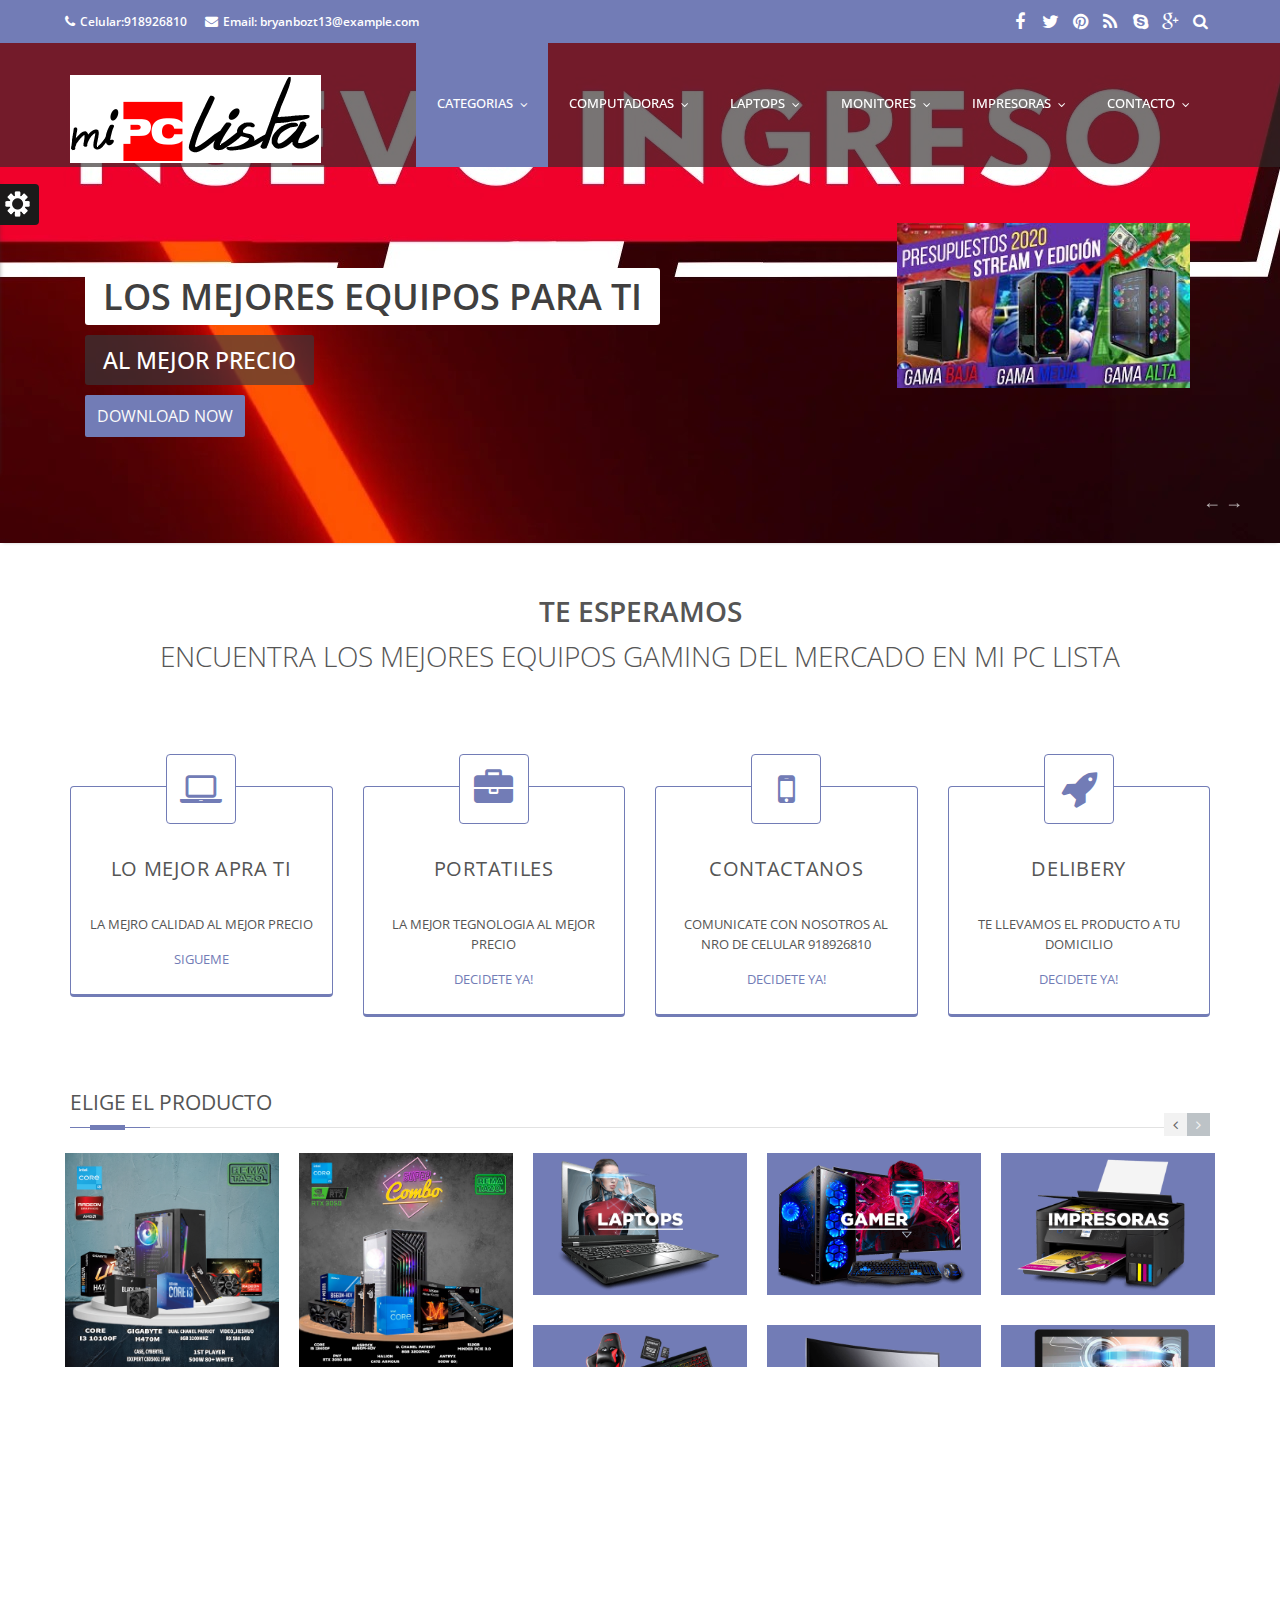
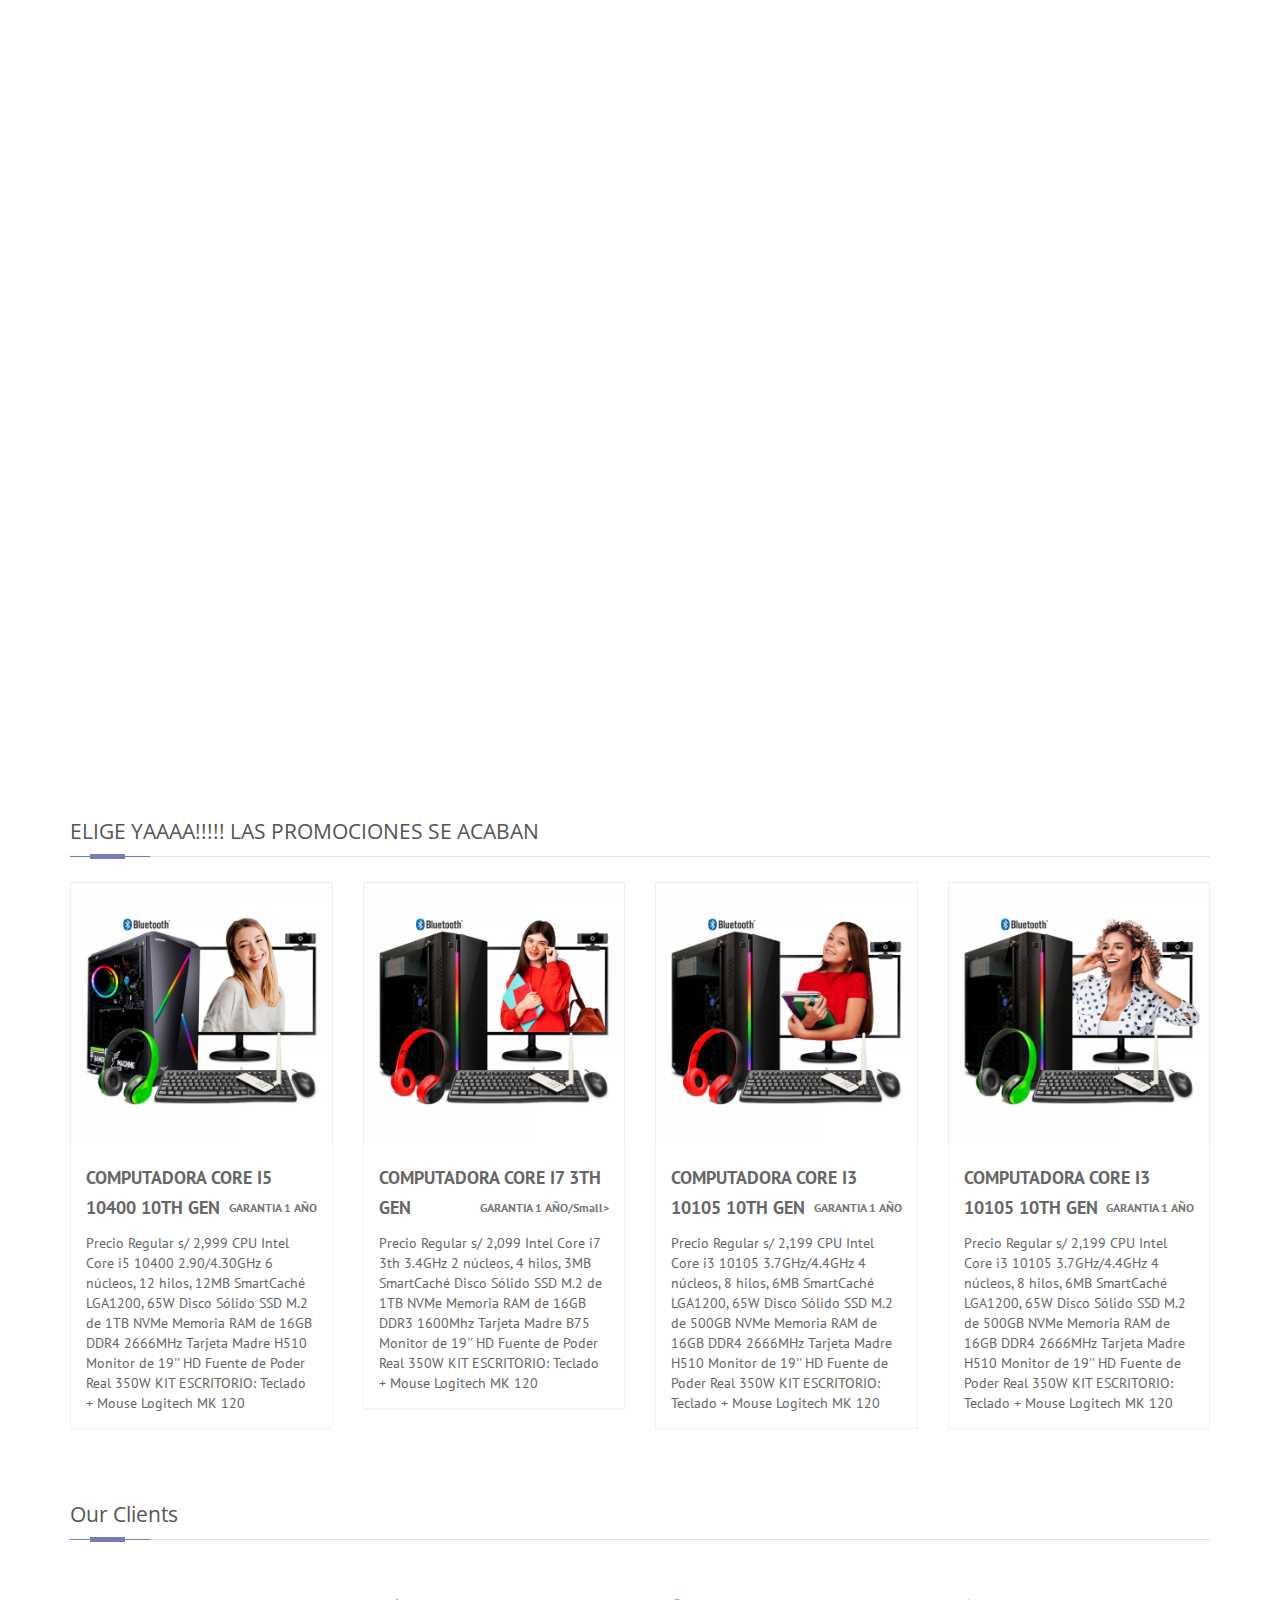
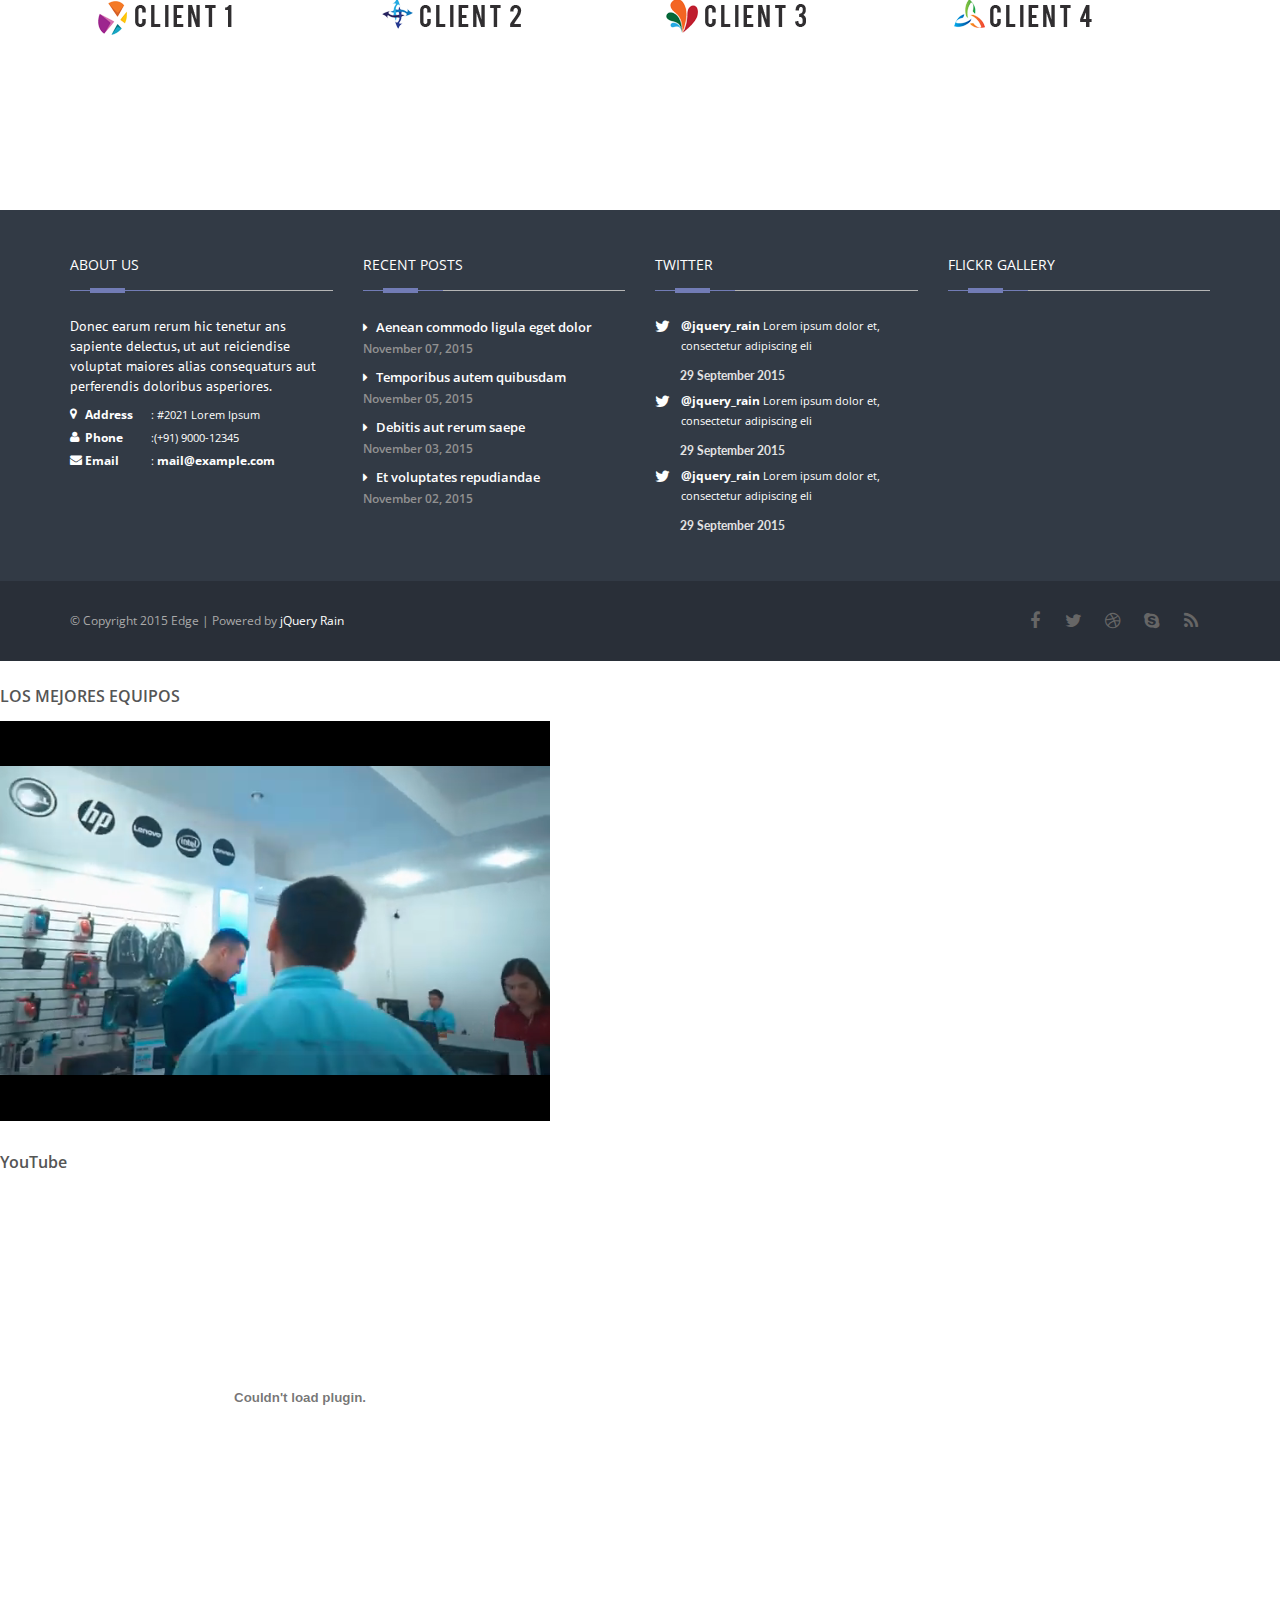
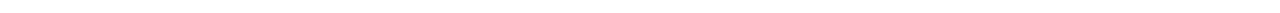
<file: index.html>
<!DOCTYPE html>
<!--[if IE 8 ]><html class="ie ie8" class="no-js" lang="en"> <![endif]-->
<!--[if (gte IE 9)|!(IE)]><!--><html class="no-js" lang="en"> <!--<![endif]-->
<head>
    <meta http-equiv="content-type" content="text/html; charset=UTF-8">
    <meta http-equiv="X-UA-Compatible" content="IE=edge">
    <meta name="viewport" content="width=device-width, initial-scale=1, maximum-scale=1">
    <title>Edge Responsive Multipurpose Template</title>
    <meta name="description" content="">

    <!-- CSS FILES -->
    <link rel="stylesheet" href="css/bootstrap.min.css"/>
    <link rel="stylesheet" href="css/style.css">
    <link rel="stylesheet" href="css/flexslider.css"/>
    <link rel="stylesheet" type="text/css" href="css/style.css" media="screen" data-name="skins">
    <link rel="stylesheet" href="css/layout/wide.css" data-name="layout">

    <link rel="stylesheet" href="css/animate.css"/>

    <link rel="stylesheet" type="text/css" href="css/switcher.css" media="screen" />
    <!-- HTML5 Shim and Respond.js IE8 support of HTML5 elements and media queries -->
    <!-- WARNING: Respond.js doesn't work if you view the page via file:// -->
    <!--[if lt IE 9]>
    <script src="https://oss.maxcdn.com/html5shiv/3.7.2/html5shiv.min.js"></script>
    <script src="https://oss.maxcdn.com/respond/1.4.2/respond.min.js"></script>
    <![endif]-->
</head>
<body class="home">
    <header id="header">
        <!-- Start header-top -->
        <div class="header-top">
            <div class="container">
                <div class="row">
                    <div class="hidden-xs col-lg-7 col-sm-5 top-info">
                        <span><i class="fa fa-phone"></i>Celular:918926810</span>
                        <span class="hidden-sm"><i class="fa fa-envelope"></i>Email: bryanbozt13@example.com</span>
                    </div>
                    <div class="col-lg-5 col-sm-7 top-info clearfix">
                        <ul>
                            <li><a class="my-facebook" href=""><i class="fa fa-facebook"></i></a></li>
                            <li><a class="my-tweet" href=""><i class="fa fa-twitter"></i></a></li>
                            <li><a class="my-pint" href=""><i class="fa fa-pinterest"></i></a></li>
                            <li><a class="my-rss" href=""><i class="fa fa-rss"></i></a></li>
                            <li><a class="my-skype" href=""><i class="fa fa-skype"></i></a></li>
                            <li><a class="my-google" href=""><i class="fa fa-google-plus"></i></a></li>
                            <li>
                                <form class="search-bar">
                                    <label for="search" class="search-label">
                                        <button class="search-button"><i class="fa fa-search"></i></button><!-- Fix the break-row-bug
                                        --><input type="text" id="search" class="search-input" />
                                    </label>
                                </form>
                            </li>
                        </ul>
                    </div>
                </div>

            </div>
        </div>
        <!--/.header-top -->

        <div id="menu-bar">
            <div class="container">
                <div class="row">
                    <div class="col-md-3 col-sm-3">
                        <div id="logo">
                            <h1><a href="index.html"><img src="images/logo.png"/></a></h1>
                        </div>
                    </div>
                    <!-- Navigation
                    ================================================== -->
                    <div class="col-lg-9 col-sm-9 navbar navbar-default navbar-static-top container" role="navigation">
                        <!--  <div class="container">-->
                        <div class="navbar-header">
                            <button type="button" class="navbar-toggle" data-toggle="collapse" data-target=".navbar-collapse">
                                <span class="sr-only">Toggle navigation</span>
                                <span class="icon-bar"></span>
                                <span class="icon-bar"></span>
                                <span class="icon-bar"></span>
                            </button>
                        </div>
                        <div class="navbar-collapse collapse">
                            <ul class="nav navbar-nav">
                                <li class="active"><a href="index.html"><span class="data-hover"data-hover="CATEGORIA">CATEGORIAS

                                </span></a>
                                    <ul class="dropdown-menu">
                                        <li><a href="index_2.html">COMPUTADORAS</a></li>
                                        <li><a href="index_3.html">LAPTOP</a></li>
                                        <li><a href="index_4.html">MONITORES</a></li>
                                        <li><a href="index_5.html">IMPRESORAS</a></li>
                                    </ul>
                                </li>

                                <li><a href="#"><span class="data-hover" data-hover="COMPUTADORAS">COMPUTADORAS</span></a>
                                    <ul class="dropdown-menu">
                                        <li><a href="elements.html">PC DE ESCRITORIO</a></li>
                                        <li><a href="columns.html">PC DE DISEÑO </a></li>
                                        <li><a href="typography.html">PC GAMER</a></li>
                                        <li><a href="pricing-tables.html">PC DE INGENIERIA</a></li>
                                        <li><a href="icons.html">PC DE SEGUNDO USO</a></li>
                                    </ul>
                                </li>

                                <li><a href="#" ><span class="data-hover" data-hover="LAPTOPS">LAPTOPS</span></a>
                                    <ul class="dropdown-menu">
                                        <li>
                                            <a href="about.html">MODELO</a>
                                            <ul class="dropdown-menu">
                                                <li><a href="about.html">LAPTOP INTEL</a></li>
                                                <li><a href="about-2.html">LAPTOP RYZEN</a></li>
                                            </ul>
                                        </li>
                                        <li><a href="services.html">ESCRITORIO</a></li>
                                        <li><a href="faq.html">GAMER</a></li>
                                        <li><a href="sidebar-right.html">DISEÑO</a></li>
                                        <li><a href="sidebar-left.html">INGENIERIA</a></li>
                                        <li><a href="404-page.html">TACTILES</a></li>
                                    </ul>
                                </li>

                                <li><a href="#"><span class="data-hover" data-hover="MONITORES">MONITORES</span></a>
                                    <ul class="dropdown-menu">
                                        <li><a href="#">TEROS</a>
                                            <ul class="dropdown-menu">
                                                <li><a href="portfolio_2.html">GAMING</a></li>
                                                <li><a href="portfolio_3.html">CURVO</a></li>
                                                <li><a href="portfolio_4.html">PLANOS</a></li>
                                            </ul>
                                        </li>
                                        <li>
                                            <a href="portfolio_masonry_3.html">HP</a>
                                            <ul class="dropdown-menu">
                                                <li><a href="portfolio_masonry_2.html">GAMING</a></li>
                                                <li><a href="portfolio_masonry_3.html">CURVO</a></li>
                                                <li><a href="portfolio_masonry_4.html">PLANO</a></li>
                                            </ul>
                                        </li>

                                        <li>
                                            <a href="portfolio_single.html">AZUS</a>
                                            <ul class="dropdown-menu">
                                                <li><a href="portfolio_single.html">GAMING</a></li>
                                                <li><a href="portfolio_single_2.html">CURVO</a></li>
                                                <li><a href="portfolio_single_3.html">PLANO</a></li>
                                            </ul>
                                        </li>
                                    </ul>
                                </li>

                                <li><a href="#"><span class="data-hover" data-hover="IMPRESORAS">IMPRESORAS</span></a>
                                    <ul class="dropdown-menu">
                                        <li><a href="portfolio_masonry_3.html">EPSON</a>
                                            <ul class="dropdown-menu">
                                                <li><a href="blog-masonry-two.html">TINTA</a></li>
                                                <li><a href="blog-masonry-three.html">LASER</a></li>
                                                <li><a href="blog-masonry-four.html">MULTIFUCINALES</a></li>
                                            </ul>
                                        </li>
                                        <li>
                                            <a href="portfolio_masonry_3.html">HP/a>
                                            <ul class="dropdown-menu">
                                                <li><a href="blog-large-image.html">TINTA</a></li>
                                                <li><a href="blog-medium-image.html">MULTIFUNCIONAL</a></li>
                                            </ul>
                                        </li>
                                        <li><a href="blog-post.html">MULTIFUNCIONALES</a></li>
                                    </ul>
                                </li>

                                <li><a href="#"> <span class="data-hover" data-hover="contact">Contacto</span></a>
                                    <ul class="dropdown-menu">
                                        <li><a href="contact_1.html">Contact 1</a></li>
                                        <li><a href="contact_2.html">Contact 2</a></li>
                                        <li><a href="contact_3.html">Contact 3</a></li>
                                    </ul>
                                </li>
                            </ul>
                        </div>
                    </div>
                </div>
            </div>
            <!--/.container -->
        </div>
        <!--/#menu-bar -->
        <div class="slider_block">
            <div class="flexslider top_slider">
                <ul class="slides">
                    <li class="slide1">
                        <div class="container">
                            <div class="flex_caption1">

                                <p class="slide-heading FromTop">LOS MEJORES EQUIPOS PARA TI </p><br/>

                                <p class="sub-line FromBottom">AL MEJOR PRECIO  </p><br/>

                                <a href="" class="slider-read FromLeft">Download Now</a>
                            </div>
                            <div class="flex_caption2 FromRight"></div>
                        </div>
                    </li>

                    <li class="slide2">
                        <div class="container">
                            <div class="slide flex_caption1">
                                <p class="slide-heading FromTop">SE EL MEJOR GAMING!!!!!</p><br/>

                                <p class="sub-line FromRight">TU PORTATIL AL NIVEL DE TU JUEGO </p><br/>

                                <a href="" class="slider-read FromLeft">Download Now</a>

                            </div>
                            <div class="flex_caption2 FromBottom"></div>
                        </div>
                    </li>
                    <li class="slide3">
                        <div class="container">
                            <div class="slide flex_caption1">
                                <p class="slide-heading FromTop">LAS MEJORES IMAGENES </p><br/>

                                <p class="sub-line FromRight">AL MENOR COSTO</p><br/>

                                <a href="" class="slider-read FromLeft">Download Now</a>

                            </div>
                            <div class="flex_caption2 FromRight"></div>
                        </div>
                    </li>
                </ul>
            </div>
        </div>
    </header>
<!--End Header-->

<section class="wrapper">
<!--start info service-->
    <section class="info_service">
        <div class="container">
            <div class="row sub_content">
                <div class="col-lg-12 col-md-12 col-sm-12 wow fadeInDown">
                    <h1 class="intro text-center">TE ESPERAMOS</h1>
                    <p class="lead text-center">ENCUENTRA LOS MEJORES EQUIPOS GAMING DEL MERCADO EN MI PC LISTA</p>
                </div>
                <div class="rs_box  wow bounceInRight" data-wow-offset="200">
                    <div class="col-sm-6 col-lg-3">
                        <div class="serviceBox_3">
                            <div class="service-icon">
                                <i class="fa fa-laptop"></i>
                            </div>
                            <h3>LO MEJOR APRA TI</h3>
                            <p>LA MEJRO CALIDAD AL MEJOR PRECIO </p>
                            <a class="read" href="#">SIGUEME</a>
                        </div>
                    </div>

                    <div class="col-sm-6 col-lg-3">
                        <div class="serviceBox_3">
                            <div class="service-icon">
                                <i class="fa fa-briefcase"></i>
                            </div>
                            <h3>PORTATILES</h3>
                            <p>LA MEJOR TEGNOLOGIA AL MEJOR PRECIO</p>
                            <a class="read" href="#">DECIDETE YA!</a>
                        </div>
                    </div>
                    <div class="col-sm-6 col-lg-3">
                        <div class="serviceBox_3">
                            <div class="service-icon">
                                <i class="fa fa-mobile"></i>
                            </div>
                            <h3>CONTACTANOS</h3>
                            <p>COMUNICATE CON NOSOTROS AL NRO DE CELULAR 918926810</p>
                            <a class="read" href="#">DECIDETE YA!</a>
                        </div>
                    </div>
                    <div class="col-sm-6 col-lg-3">
                        <div class="serviceBox_3">
                            <div class="service-icon">
                                <i class="fa fa-rocket"></i>
                            </div>
                            <h3>DELIBERY</h3>
                            <p>TE LLEVAMOS EL PRODUCTO A TU DOMICILIO</p>
                            <a class="read" href="#">DECIDETE YA!</a>
                        </div>
                    </div>
                </div>
            </div>

        </div>
    </section>
<!--end info service-->

<!--Start recent work-->
    <section class="latest_work">
        <div class="container">
            <div class="row sub_content">
                <div class="carousel-intro">
                    <div class="col-md-12">
                        <div class="dividerHeading">
                            <h4><span>ELIGE EL PRODUCTO</span></h4>
                        </div>
                        <div class="carousel-navi">
                            <div id="work-prev" class="arrow-left jcarousel-prev"><i class="fa fa-angle-left"></i></div>
                            <div id="work-next" class="arrow-right jcarousel-next"><i class="fa fa-angle-right"></i></div>
                        </div>
                        <div class="clearfix"></div>
                    </div>
                </div>

                <div class="jcarousel recent-work-jc">
                    <ul class="jcarousel-list">
                        <!-- Recent Work Item -->
                        <li class="col-sm-3 col-md-3 col-lg-3">
                            <figure class="touching effect-bubba">
                                <img src="images/portfolio/PC1.png" alt="" class="img-responsive">

                                <div class="option">
                                    <a href="portfolio_single.html" class="fa fa-link"></a>
                                    <a href="images/portfolio/PC1.png" class="fa fa-search mfp-image"></a>
                                </div>
                                <figcaption class="item-description">
                                    <h5>Touch and Swipe</h5>
                                    <p>Technology</p>
                                </figcaption>
                            </figure>
                        </li>

                        <!-- Recent Work Item -->
                        <li class="col-sm-3 col-md-3 col-lg-3">
                            <figure class="touching effect-bubba">
                                <img src="images/portfolio/PC2.png" alt="" class="img-responsive">

                                <div class="option">
                                    <a href="portfolio_single.html" class="fa fa-link"></a>
                                    <a href="images/portfolio/PC2.png" class="fa fa-search mfp-image"></a>
                                </div>
                                <figcaption class="item-description">
                                    <h5>Touch and Swipe</h5>
                                    <p>Technology</p>
                                </figcaption>
                            </figure>
                        </li>

                        <!-- Recent Work Item -->
                        <li class="col-sm-3 col-md-3 col-lg-3">
                            <figure class="touching effect-bubba">
                                <img src="images/portfolio/PC3.png" alt="" class="img-responsive">

                                <div class="option">
                                    <a href="portfolio_single.html" class="fa fa-link"></a>
                                    <a href="images/portfolio/PC3.png" class="fa fa-search mfp-image"></a>
                                </div>
                                <figcaption class="item-description">
                                    <h5>Touch and Swipe</h5>
                                    <p>Technology</p>
                                </figcaption>
                            </figure>
                        </li>

                        <!-- Recent Work Item -->
                        <li class="col-sm-3 col-md-3 col-lg-3">
                            <figure class="touching effect-bubba">
                                <img src="images/portfolio/PC4.png" alt="" class="img-responsive">

                                <div class="option">
                                    <a href="portfolio_single.html" class="fa fa-link"></a>
                                    <a href="images/portfolio/PC4.png" class="fa fa-search mfp-image"></a>
                                </div>
                                <figcaption class="item-description">
                                    <h5>Touch and Swipe</h5>
                                    <p>Technology</p>
                                </figcaption>
                            </figure>
                        </li>

                        <!-- Recent Work Item -->
                        <li class="col-sm-3 col-md-3 col-lg-3">
                            <figure class="touching effect-bubba">
                                <img src="images/portfolio/IMPRE1.png" alt="" class="img-responsive">

                                <div class="option">
                                    <a href="portfolio_single.html" class="fa fa-link"></a>
                                    <a href="images/portfolio/IMPRE1.png" class="fa fa-search mfp-image"></a>
                                </div>
                                <figcaption class="item-description">
                                    <h5>Touch and Swipe</h5>
                                    <p>Technology</p>
                                </figcaption>
                            </figure>
                        </li>

                        <!-- Recent Work Item -->
                        <li class="col-sm-3 col-md-3 col-lg-3">
                            <figure class="touching effect-bubba">
                                <img src="images/portfolio/accesorios.png" alt="" class="img-responsive">

                                <div class="option">
                                    <a href="portfolio_single.html" class="fa fa-link"></a>
                                    <a href="images/portfolio/accesorios.png" class="fa fa-search mfp-image"></a>
                                </div>
                                <figcaption class="item-description">
                                    <h5>Touch and Swipe</h5>
                                    <p>Technology</p>
                                </figcaption>
                            </figure>
                        </li>

                        <!-- Recent Work Item -->
                        <li class="col-sm-3 col-md-3 col-lg-3">
                            <figure class="touching effect-bubba">
                                <img src="images/portfolio/pantallas.png" alt="" class="img-responsive">

                                <div class="option">
                                    <a href="portfolio_single.html" class="fa fa-link"></a>
                                    <a href="images/portfolio/pantallas.png" class="fa fa-search mfp-image"></a>
                                </div>
                                <figcaption class="item-description">
                                    <h5>Touch and Swipe</h5>
                                    <p>Technology</p>
                                </figcaption>
                            </figure>
                        </li>

                        <!-- Recent Work Item -->
                        <li class="col-sm-3 col-md-3 col-lg-3">
                            <figure class="touching effect-bubba">
                                <img src="images/portfolio/todoenuno.png" alt="" class="img-responsive">

                                <div class="option">
                                    <a href="portfolio_single.html" class="fa fa-link"></a>
                                    <a href="images/portfolio/todoenuno.png" class="fa fa-search mfp-image"></a>
                                </div>
                                <figcaption class="item-description">
                                    <h5>Touch and Swipe</h5>
                                    <p>Technology</p>
                                </figcaption>
                            </figure>
                        </li>
                    </ul>
                </div>
            </div>
        </div>
    </section>
<!--Start recent work-->

<!-- Parallax with Testimonial -->
    <section class="parallax parallax-1">
        <div class="container">
            <!--<h2 class="center">Testimonials</h2>-->
            <div class="row">
                <div id="parallax-testimonial-carousel" class="parallax-testimonial carousel wow fadeInUp">
                    <div class="carousel-inner">
                        <div class="active item">
                            <div class="parallax-testimonial-item">
                                <blockquote>
                                    <p>CONTACTAME SERE TU ASESOR PERSONALIZADO SOY BRYAN ZAPANA, UNETE Y CONSIGUE EL MEJOR ESQUIPO, SE PARTE DE NSOTROS, ELIGEME COMO TU ASESOR Y TENDRAS SUPER PROMOCIONES</p>
                                </blockquote>
                                <p>
                                    <i class="fa fa-star"></i>
                                    <i class="fa fa-star"></i>
                                    <i class="fa fa-star"></i>
                                </p>
                                <div class="parallax-testimonial-review">
                                    <img src="images/testimonials/1.png" alt="testimonial">
                                    <span>BRYAN ZAPANA TARIFA</span>
                                    <small>MI PRIORIDAD ERES TU</small>
                                </div>
                            </div>
                        </div>

                        <div class="item">
                            <div class="parallax-testimonial-item">
                                <blockquote>
                                    <p>CONTACTAME SERE TU ASESOR PERSONALIZADO SOY BRYAN ZAPANA, UNETE Y CONSIGUE EL MEJOR ESQUIPO, SE PARTE DE NSOTROS, ELIGEME COMO TU ASESOR Y TENDRAS SUPER PROMOCIONES</p>
                                </blockquote>
                                <p>
                                    <i class="fa fa-star"></i>
                                    <i class="fa fa-star"></i>
                                    <i class="fa fa-star"></i>
                                </p>
                                <div class="parallax-testimonial-review">
                                    <img src="images/testimonials/2.png" alt="testimonial">
                                    <span>BRYAN ZAPANA TARIFA</span>
                                    <small>Leopard</small>
                                </div>
                            </div>
                        </div>

                        <div class="item">
                            <div class="parallax-testimonial-item">
                                <blockquote>
                                    <p>CONTACTAME SERE TU ASESOR PERSONALIZADO SOY BRYAN ZAPANA, UNETE Y CONSIGUE EL MEJOR ESQUIPO, SE PARTE DE NSOTROS, ELIGEME COMO TU ASESOR Y TENDRAS SUPER PROMOCIONES</p>
                                </blockquote>
                                <p>
                                    <i class="fa fa-star"></i>
                                    <i class="fa fa-star"></i>
                                    <i class="fa fa-star"></i>
                                </p>
                                <div class="parallax-testimonial-review">
                                    <img src="images/testimonials/3.png" alt="testimonial">
                                    <span>BRYAN ZAPANA TARIFA</span>
                                    <small>Leopard</small>
                                </div>
                            </div>
                        </div>
                    </div>
                    <ol class="carousel-indicators">
                        <li data-slide-to="0" data-target="#parallax-testimonial-carousel" class=""></li>
                        <li data-slide-to="1" data-target="#parallax-testimonial-carousel" class="active"></li>
                        <li data-slide-to="2" data-target="#parallax-testimonial-carousel" class=""></li>
                    </ol>
                </div>
            </div>
        </div>
    </section>
<!-- end : Parallax with Testimonial -->

    <section class="feature_bottom">
        <div class="container">
            <div class="row sub_content">
                <div class="col-lg-6  wow slideInLeft" data-wow-duration="1s">
                    <div class="dividerHeading">
                        <h4><span>QUE NECESITAS SABER PARA COMPRAR UNA PC</span></h4>
                    </div>
                    <p>Comprar un ordenador nuevo suele traer bastantes quebraderos de cabeza. Las tiendas nos abruman con datos técnicos que no entendemos y cada vez hay más tipos de ordenador además del tradicional pc de sobremesa.

 

                        Los ordenadores ya no son lo que eran: hoy triunfa el portátil por su movilidad, los equipos multimedia invaden los salones y nos sorprenden aparatos tan innovadores como los portátiles con teclado extraíble que se convierten en tablet. Sin olvidar los equipos integrados: son los que nos hacen dar vueltas alrededor del monitor buscando el ordenador sin encontrarlo, porque monitor y equipo forman un solo dispositivo...</p>
                    <ul class="list_style circle">
                        <li><a href="#"> 1.- Procesador.               
                          </a></li>
                        <li><a href="#">2.- Disco duro.
                        </a></li>
                        <li><a href="#"> 3.- Memoria RAM.
                        </a></li>
                        <li><a href="#"> 4.- Tarjeta gráfica
                        </a></li>
                        <li><a href="#"> 5.- Duración de la batería (en los portátiles)
                        </a></li>
                        <li><a href="#"> 6.- Peso (en los portátiles)
                        </a></li>
                        <li><a href="#"> 7.- Tamaño pantalla/Monitor.
                        </a></li>  
                    </ul>
                </div>

                <!-- TESTIMONIALS -->
                <div class="col-lg-6 wow slideInRight" data-wow-duration="1s">
                    <div class="dividerHeading">
                        <h4><span>QUE DEBEMOS SABER</span></h4>
                    </div>

                    <ul class="progress-skill-bar mrg-0">
                        <li>
                            <span class="lable">100%</span>
                            <div class="progress_skill">
                                <div data-height="100" role="progressbar" data-value="70" class="bar" style="width: 0px; height: 0px;">
                                    COMPUTADORAS
                                </div>
                            </div>
                        </li>
                        <li>
                            <span class="lable">100%</span>
                            <div class="progress_skill">
                                <div data-height="100" role="progressbar" data-value="80" class="bar" style="width: 0px; height: 0px;">
                                    LAPTOPS
                                </div>
                            </div>
                        </li>
                        <li>
                            <span class="lable">100%</span>
                            <div class="progress_skill">
                                <div data-height="100" role="progressbar" data-value="90" class="bar" style="width: 0px; height: 0px;">
                                    IMPRESORAS
                                </div>
                            </div>
                        </li>
                        <li>
                            <span class="lable">100%</span>
                            <div class="progress_skill">
                                <div data-height="100" role="progressbar" data-value="80" class="bar" style="width: 0px; height: 0px;">
                                    TODO EN UNO
                                </div>
                            </div>
                        </li>
                        <li>
                            <span class="lable">100%</span>
                            <div class="progress_skill">
                                <div data-height="100" role="progressbar" data-value="70" class="bar" style="width: 0px; height: 0px;">
                                    GAMER AND INGENIERIA
                                </div>
                            </div>
                        </li>
                    </ul>
                </div><!-- TESTIMONIALS END -->
            </div>
        </div>
    </section>

    <section class="team">
        <div class="container">
            <div class="row  sub_content">
                <div class="col-lg-12 col-md-12 col-sm-12">
                    <div class="dividerHeading">
                        <h4><span>ELIGE YAAAA!!!!! LAS PROMOCIONES SE ACABAN</span></h4>
                    </div>
                </div>
                <div class="col-lg-3 col-md-3 col-sm-6">
                    <div class="our-team">
                        <div class="pic">
                            <img src="images/teams/1.jpg" alt="profile img">
                            <div class="social_media_team">
                                <ul class="team_social">
                                    <li><a class="fb" href="#." data-placement="top" data-toggle="tooltip" title="Facbook"><i class="fa fa-facebook"></i></a></li>
                                    <li><a class="twtr" href="#." data-placement="top" data-toggle="tooltip" title="Twitter"><i class="fa fa-twitter"></i></a></li>
                                    <li><a class="gmail" href="#." data-placement="top" data-toggle="tooltip" title="Google"><i class="fa fa-google-plus"></i></a></li>
                                </ul>
                            </div>
                        </div>
                        <div class="team_prof">
                            <h3 class="names">Computadora Core I5 10400 10th Gen<small>GARANTIA 1 AÑO</small></h3>
                            <p class="description">Precio Regular s/ 2,999

                                CPU Intel Core i5 10400 2.90/4.30GHz
                                6 núcleos, 12 hilos, 12MB SmartCaché
                                LGA1200, 65W
                                Disco Sólido SSD M.2 de 1TB NVMe
                                Memoria RAM de 16GB DDR4 2666MHz
                                Tarjeta Madre H510
                                Monitor de 19'' HD
                                Fuente de Poder Real 350W
                                KIT ESCRITORIO: Teclado + Mouse Logitech MK 120</p>
                        </div>
                    </div>
                </div>
                <div class="col-lg-3 col-md-3 col-sm-6">
                    <div class="our-team">
                        <div class="pic">
                            <img src="images/teams/2.jpg" alt="profile img">
                            <div class="social_media_team">
                                <ul class="team_social">
                                    <li><a class="fb" href="#." data-placement="top" data-toggle="tooltip" title="Facbook"><i class="fa fa-facebook"></i></a></li>
                                    <li><a class="twtr" href="#." data-placement="top" data-toggle="tooltip" title="Twitter"><i class="fa fa-twitter"></i></a></li>
                                    <li><a class="gmail" href="#." data-placement="top" data-toggle="tooltip" title="Google"><i class="fa fa-google-plus"></i></a></li>
                                </ul>
                            </div>
                        </div>
                        <div class="team_prof">
                            <h3 class="names">Computadora Core I7 3th Gen<small>GARANTIA 1 AÑO/small></h3>
                            <p class="description">Precio Regular s/ 2,099

                                Intel Core i7 3th 3.4GHz
                                2 núcleos, 4 hilos, 3MB SmartCaché
                                Disco Sólido SSD M.2 de 1TB NVMe
                                Memoria RAM de 16GB DDR3 1600Mhz
                                Tarjeta Madre B75
                                Monitor de 19'' HD
                                Fuente de Poder Real 350W
                                KIT ESCRITORIO: Teclado + Mouse Logitech MK 120
                                </p>
                        </div>
                    </div>
                </div>
                <div class="col-lg-3 col-md-3 col-sm-6">
                    <div class="our-team">
                        <div class="pic">
                            <img src="images/teams/3.jpg" alt="profile img">
                            <div class="social_media_team">
                                <ul class="team_social">
                                    <li><a class="fb" href="#." data-placement="top" data-toggle="tooltip" title="Facbook"><i class="fa fa-facebook"></i></a></li>
                                    <li><a class="twtr" href="#." data-placement="top" data-toggle="tooltip" title="Twitter"><i class="fa fa-twitter"></i></a></li>
                                    <li><a class="gmail" href="#." data-placement="top" data-toggle="tooltip" title="Google"><i class="fa fa-google-plus"></i></a></li>
                                </ul>
                            </div>
                        </div>
                        <div class="team_prof">
                            <h3 class="names">Computadora Core I3 10105 10th Gen<small>GARANTIA 1 AÑO</small></h3>
                            <p class="description">Precio Regular s/ 2,199

                                CPU Intel Core i3 10105 3.7GHz/4.4GHz
                                4 núcleos, 8 hilos, 6MB SmartCaché
                                LGA1200, 65W
                                Disco Sólido SSD M.2 de 500GB NVMe
                                Memoria RAM de 16GB DDR4 2666MHz
                                Tarjeta Madre H510
                                Monitor de 19'' HD
                                Fuente de Poder Real 350W
                                KIT ESCRITORIO: Teclado + Mouse Logitech MK 120 </p>
                        </div>
                    </div>
                </div>
                <div class="col-lg-3 col-md-3 col-sm-6">
                    <div class="our-team">
                        <div class="pic">
                            <img src="images/teams/4.jpg" alt="profile img">
                            <div class="social_media_team">
                                <ul class="team_social">
                                    <li><a class="fb" href="#." data-placement="top" data-toggle="tooltip" title="Facbook"><i class="fa fa-facebook"></i></a></li>
                                    <li><a class="twtr" href="#." data-placement="top" data-toggle="tooltip" title="Twitter"><i class="fa fa-twitter"></i></a></li>
                                    <li><a class="gmail" href="#." data-placement="top" data-toggle="tooltip" title="Google"><i class="fa fa-google-plus"></i></a></li>
                                </ul>
                            </div>
                        </div>
                        <div class="team_prof">
                            <h3 class="names">Computadora Core I3 10105 10th Gen<small>GARANTIA 1 AÑO</small></h3>
                            <p class="description">Precio Regular s/ 2,199

                                CPU Intel Core i3 10105 3.7GHz/4.4GHz
                                4 núcleos, 8 hilos, 6MB SmartCaché
                                LGA1200, 65W
                                Disco Sólido SSD M.2 de 500GB NVMe
                                Memoria RAM de 16GB DDR4 2666MHz
                                Tarjeta Madre H510
                                Monitor de 19'' HD
                                Fuente de Poder Real 350W
                                KIT ESCRITORIO: Teclado + Mouse Logitech MK 120 </p>
                        </div>
                    </div>
                </div>
            </div>
        </div>
    </section>

    <section class="clients">
        <div class="container">
            <div class="row sub_content">
                <div class="col-lg-12 col-md-12 col-sm-12">
                    <div class="dividerHeading">
                        <h4><span>Our Clients</span></h4>

                    </div>

                    <div class="our_clients">
                        <ul class="client_items clearfix">
                            <li class="col-sm-3 col-md-3 col-lg-3"><a href="services.html"  data-placement="bottom" data-toggle="tooltip" title="Client 1" ><img src="images/clients/1.png" alt="" /></a></li>
                            <li class="col-sm-3 col-md-3 col-lg-3"><a href="services.html" data-placement="bottom" data-toggle="tooltip" title="Client 2" ><img src="images/clients/2.png" alt="" /></a></li>
                            <li class="col-sm-3 col-md-3 col-lg-3"><a href="services.html" data-placement="bottom" data-toggle="tooltip" title="Client 3" ><img src="images/clients/3.png" alt="" /></a></li>
                            <li class="col-sm-3 col-md-3 col-lg-3"><a href="services.html" data-placement="bottom" data-toggle="tooltip" title="Client 4" ><img src="images/clients/4.png" alt="" /></a></li>
                        </ul><!--/ .client_items-->
                    </div>
                </div>
            </div>
        </div>
    </section>
    <section class="promo_box wow bounceInUp" data-wow-offset="50">
        <div class="container">
            <div class="row">
                <div class="col-sm-9 col-md-9 col-lg-9">
                    <div class="promo_content">
                        <h3>Edge is awesome responsive template, with clean design.</h3>
                        <p>Lorem ipsum dolor sit amet, cons adipiscing elit. Aenean commodo ligula eget dolor. </p>
                    </div>
                </div>
                <div class="col-sm-3 col-md-3 col-lg-3">
                    <div class="pb_action">
                        <a class="btn btn-lg btn-default" href="#fakelink">
                            <i class="fa fa-shopping-cart"></i>
                            Download Now
                        </a>
                    </div>
                </div>
            </div>
        </div>
    </section>
</section><!--end wrapper-->

<!--start footer-->
<footer class="footer">
    <div class="container">
        <div class="row">
            <div class="col-sm-6 col-md-3 col-lg-3">
                <div class="widget_title">
                    <h4><span>About Us</span></h4>
                </div>
                <div class="widget_content">
                    <p>Donec earum rerum hic tenetur ans sapiente delectus, ut aut reiciendise voluptat maiores alias consequaturs aut perferendis doloribus asperiores.</p>
                    <ul class="contact-details-alt">
                        <li><i class="fa fa-map-marker"></i> <p><strong>Address</strong>: #2021 Lorem Ipsum</p></li>
                        <li><i class="fa fa-user"></i> <p><strong>Phone</strong>:(+91) 9000-12345</p></li>
                        <li><i class="fa fa-envelope"></i> <p><strong>Email</strong>: <a href="#">mail@example.com</a></p></li>
                    </ul>
                </div>
            </div>
            <div class="col-sm-6 col-md-3 col-lg-3">
                <div class="widget_title">
                    <h4><span>Recent Posts</span></h4>
                </div>
                <div class="widget_content">
                    <ul class="links">
                        <li> <a href="#">Aenean commodo ligula eget dolor<span>November 07, 2015</span></a></li>
                        <li> <a href="#">Temporibus autem quibusdam <span>November 05, 2015</span></a></li>
                        <li> <a href="#">Debitis aut rerum saepe <span>November 03, 2015</span></a></li>
                        <li> <a href="#">Et voluptates repudiandae <span>November 02, 2015</span></a></li>
                    </ul>
                </div>
            </div>
            <div class="col-sm-6 col-md-3 col-lg-3">
                <div class="widget_title">
                    <h4><span>Twitter</span></h4>

                </div>
                <div class="widget_content">
                    <ul class="tweet_list">
                        <li class="tweet_content item">
                            <p class="tweet_link"><a href="#">@jquery_rain </a> Lorem ipsum dolor et, consectetur adipiscing eli</p>
                            <span class="time">29 September 2015</span>
                        </li>
                        <li class="tweet_content item">
                            <p class="tweet_link"><a href="#">@jquery_rain </a> Lorem ipsum dolor et, consectetur adipiscing eli</p>
                            <span class="time">29 September 2015</span>
                        </li>
                        <li class="tweet_content item">
                            <p class="tweet_link"><a href="#">@jquery_rain </a> Lorem ipsum dolor et, consectetur adipiscing eli</p>
                            <span class="time">29 September 2015</span>
                        </li>
                    </ul>
                </div>
                <div class="widget_content">
                    <div class="tweet_go"></div>
                </div>
            </div>
            <div class="col-sm-6 col-md-3 col-lg-3">
                <div class="widget_title">
                    <h4><span>Flickr Gallery</span></h4>
                </div>
                <div class="widget_content">
                    <div class="flickr">
                        <ul id="flickrFeed" class="flickr-feed"></ul>
                    </div>
                </div>
            </div>
        </div>
    </div>
</footer>
<!--end footer-->

<section class="footer_bottom">
    <div class="container">
        <div class="row">
            <div class="col-sm-6">
                <p class="copyright">&copy; Copyright 2015 Edge | Powered by  <a href="http://www.jqueryrain.com/">jQuery Rain</a></p>
            </div>

            <div class="col-sm-6 ">
                <div class="footer_social">
                    <ul class="footbot_social">
                        <li><a class="fb" href="#." data-placement="top" data-toggle="tooltip" title="Facebook"><i class="fa fa-facebook"></i></a></li>
                        <li><a class="twtr" href="#." data-placement="top" data-toggle="tooltip" title="Twitter"><i class="fa fa-twitter"></i></a></li>
                        <li><a class="dribbble" href="#." data-placement="top" data-toggle="tooltip" title="Dribbble"><i class="fa fa-dribbble"></i></a></li>
                        <li><a class="skype" href="#." data-placement="top" data-toggle="tooltip" title="Skype"><i class="fa fa-skype"></i></a></li>
                        <li><a class="rss" href="#." data-placement="top" data-toggle="tooltip" title="RSS"><i class="fa fa-rss"></i></a></li>
                    </ul>
                </div>
            </div>
        </div>
    </div>
</section>

<script type="text/javascript" src="js/jquery-1.10.2.min.js"></script>
<script src="js/bootstrap.min.js"></script>
<script src="js/jquery.easing.1.3.js"></script>
<script src="js/retina-1.1.0.min.js"></script>
<script type="text/javascript" src="js/jquery.cookie.js"></script> <!-- jQuery cookie -->
<script type="text/javascript" src="js/styleswitch.js"></script> <!-- Style Colors Switcher -->
<!--
<script src="js/jquery.fractionslider.js" type="text/javascript" charset="utf-8"></script>
-->
<script type="text/javascript" src="js/jquery.smartmenus.min.js"></script>
<script type="text/javascript" src="js/jquery.smartmenus.bootstrap.min.js"></script>
<script type="text/javascript" src="js/jquery.jcarousel.js"></script>
<script type="text/javascript" src="js/jflickrfeed.js"></script>
<script type="text/javascript" src="js/jquery.magnific-popup.min.js"></script>
<script type="text/javascript" src="js/jquery.isotope.min.js"></script>
<script type="text/javascript" src="js/swipe.js"></script>
<script type="text/javascript" src="js/jquery-scrolltofixed-min.js"></script>
<script type="text/javascript" src="js/jquery-scrolltofixed-min.js"></script>
<script type="text/javascript" src="js/jquery.flexslider-min.js"></script>

<script src="js/main.js"></script>

<!-- Start Style Switcher -->
<div class="switcher"></div>
<!-- End Style Switcher -->
    <script>
        $('.flexslider.top_slider').flexslider({
            animation: "fade",
            controlNav: false,
            directionNav: true,
            prevText: "&larr;",
            nextText: "&rarr;"
        });
    </script>

    <!-- WARNING: Wow.js doesn't work in IE 9 or less -->
    <!--[if gte IE 9 | !IE ]><!-->
        <script type="text/javascript" src="js/wow.min.js"></script>
        <script>
            // WOW Animation
            new WOW().init();
        </script>
    <![endif]-->
    <div id="content">

		
			<h3>LOS MEJORES EQUIPOS</h3>
			<div class="video center">
				<iframe src="video/video1.mp4" width="550" height="400" frameborder="0"></iframe>
			</div>
			<!-- /.video -->

			<h3>YouTube</h3>
			<div class="video center">
				<object width="500" height="400">
					<param name="movie" value="https://www.youtube.com/watch?v=xL8C5CIxDts">
					</param>
					<param name="allowFullScreen" value="true">
					</param>
					<param name="allowscriptaccess" value="always">
					</param>
					<param name="wmode" value="transparent">
					</param>
					<embed wmode="transparent"  src="https://www.youtube.com/watch?v=xL8C5CIxDts" type="application/x-shockwave-flash" width="600" height="420" allowscriptaccess="always" allowfullscreen="true"></embed>
				</object>
			</div>
			<!-- /.video -->

		</article>
		<!-- /.post -->

	</div>
</body>
</html>
</file>
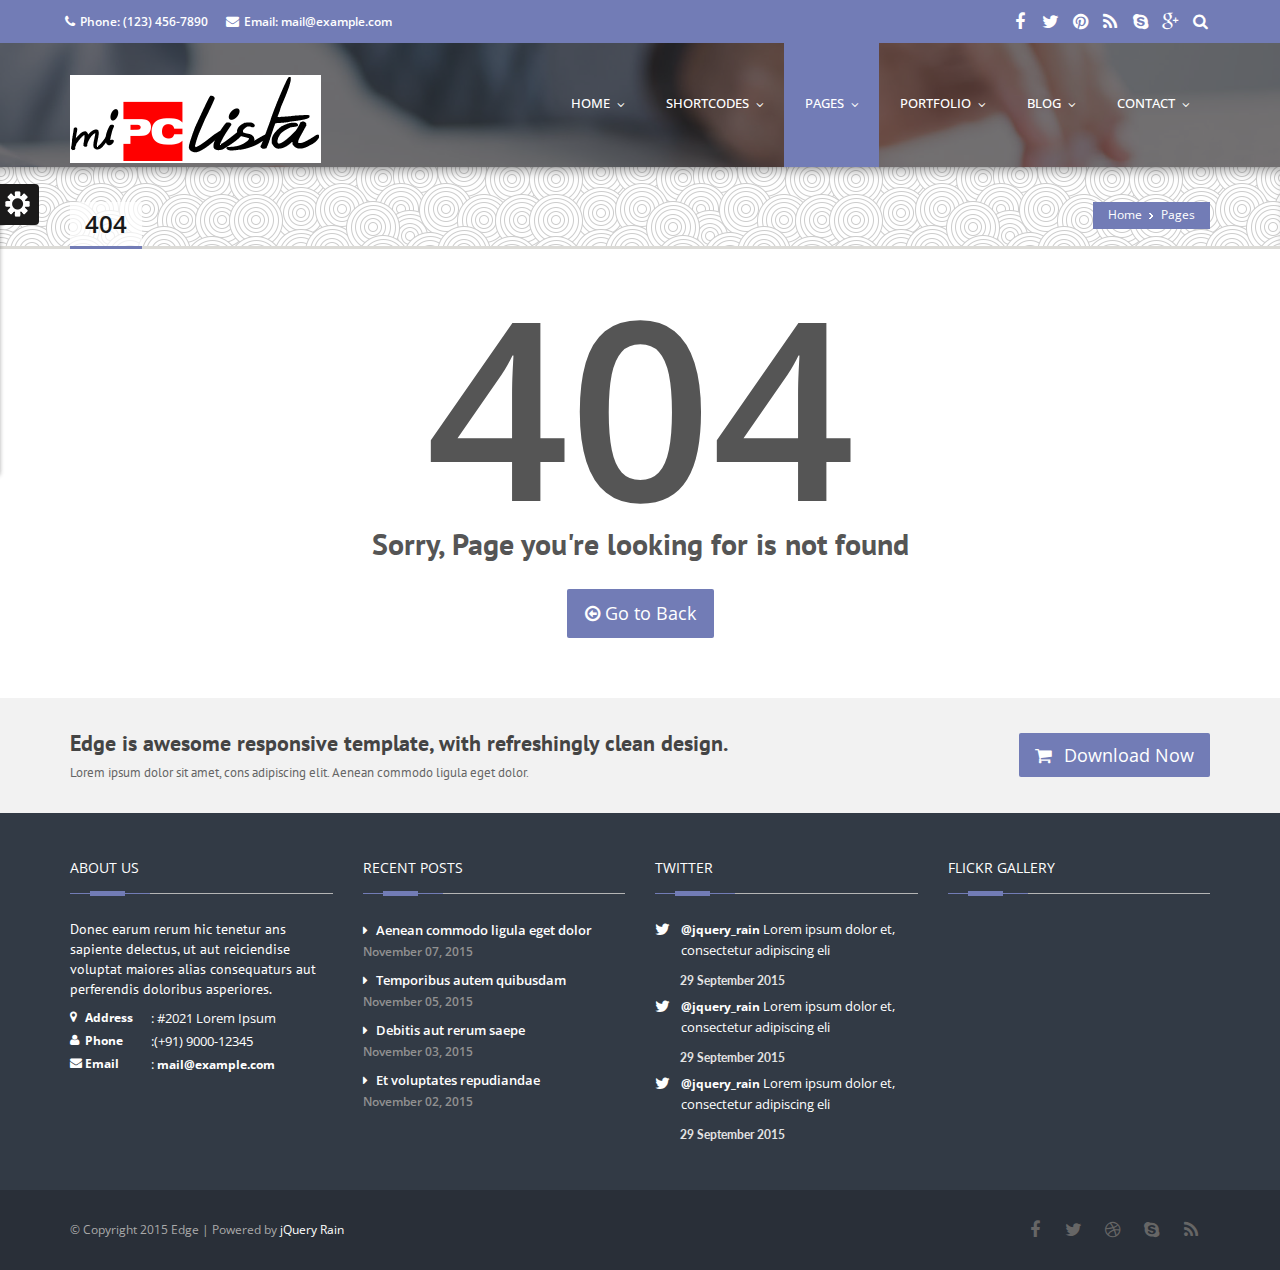
<file: 404-page.html>
<!DOCTYPE html>
<!--[if IE 8 ]><html class="ie ie8" class="no-js" lang="en"> <![endif]-->
<!--[if (gte IE 9)|!(IE)]><!--><html class="no-js" lang="en"> <!--<![endif]-->
<head>
	<meta http-equiv="content-type" content="text/html; charset=UTF-8">
    <meta http-equiv="X-UA-Compatible" content="IE=edge">
	<meta name="viewport" content="width=device-width, initial-scale=1, maximum-scale=1">
	<title>Edge Responsive Multipurpose Template</title>
	<meta name="description" content="">

    <!-- CSS FILES -->
    <link rel="stylesheet" href="css/bootstrap.min.css"/>
    <link rel="stylesheet" href="css/style.css">
    <link rel="stylesheet" type="text/css" href="css/style.css" media="screen" data-name="skins">
    <link rel="stylesheet" href="css/layout/wide.css" data-name="layout">

    <link rel="stylesheet" type="text/css" href="css/switcher.css" media="screen" />

    <!-- HTML5 Shim and Respond.js IE8 support of HTML5 elements and media queries -->
    <!-- WARNING: Respond.js doesn't work if you view the page via file:// -->
    <!--[if lt IE 9]>
    <script src="https://oss.maxcdn.com/html5shiv/3.7.2/html5shiv.min.js"></script>
    <script src="https://oss.maxcdn.com/respond/1.4.2/respond.min.js"></script>
    <![endif]-->
</head>
<body>
<!--Start Header-->
<header id="header">
    <div class="header-top">
        <div class="container">
            <div class="row">
                <div class="hidden-xs col-lg-7 col-sm-5 top-info">
                    <span><i class="fa fa-phone"></i>Phone: (123) 456-7890</span>
                    <span class="hidden-sm"><i class="fa fa-envelope"></i>Email: mail@example.com</span>
                </div>
                <div class="col-lg-5 col-sm-7 top-info clearfix">
                    <ul>
                        <li><a class="my-facebook" href=""><i class="fa fa-facebook"></i></a></li>
                        <li><a class="my-tweet" href=""><i class="fa fa-twitter"></i></a></li>
                        <li><a class="my-pint" href=""><i class="fa fa-pinterest"></i></a></li>
                        <li><a class="my-rss" href=""><i class="fa fa-rss"></i></a></li>
                        <li><a class="my-skype" href=""><i class="fa fa-skype"></i></a></li>
                        <li><a class="my-google" href=""><i class="fa fa-google-plus"></i></a></li>
                        <li>
                            <form class="search-bar">
                                <label for="search" class="search-label">
                                    <button class="search-button"><i class="fa fa-search"></i></button><!-- Fix the break-row-bug
                                    --><input type="text" id="search" class="search-input" />
                                </label>
                            </form>
                        </li>
                    </ul>
                </div>
            </div>
        </div>
    </div>
    <div id="menu-bar">
        <div class="container">
            <div class="row">
                <!-- Logo / Mobile Menu -->
                 <div  class="col-lg-3 col-sm-3 ">
                    <div id="logo">
                        <h1><a href="index.html"><img src="images/logo.png" alt=""/></a></h1>
                    </div>
                </div>
                <!-- Navigation
================================================== -->
                <div class="col-lg-9 col-sm-9 navbar navbar-default navbar-static-top container" role="navigation">
                    <!--  <div class="container">-->
                    <div class="navbar-header">
                        <button type="button" class="navbar-toggle" data-toggle="collapse" data-target=".navbar-collapse">
                            <span class="sr-only">Toggle navigation</span>
                            <span class="icon-bar"></span>
                            <span class="icon-bar"></span>
                            <span class="icon-bar"></span>
                        </button>
                    </div>
                    <div class="navbar-collapse collapse">
                        <ul class="nav navbar-nav">
                            <li><a href="index.html"><span class="data-hover"data-hover="home">home</span></a>
                                <ul class="dropdown-menu">
                                    <li><a href="index_2.html">Home 2</a></li>
                                    <li><a href="index_3.html">Home 3</a></li>
                                    <li><a href="index_4.html">Home 4</a></li>
                                    <li><a href="index_5.html">Home 5</a></li>
                                </ul>
                            </li>

                            <li><a href="#"><span class="data-hover" data-hover="Shortcodes">Shortcodes</span></a>
                                <ul class="dropdown-menu">
                                    <li><a href="elements.html">Elements</a></li>
                                    <li><a href="columns.html">Columns</a></li>
                                    <li><a href="typography.html">Typography</a></li>
                                    <li><a href="pricing-tables.html">Pricing Tables</a></li>
                                    <li><a href="icons.html">Icons</a></li>
                                </ul>
                            </li>

                            <li class="active"><a href="#" ><span class="data-hover" data-hover="pages">Pages</span></a>
                                <ul class="dropdown-menu">
                                    <li>
                                        <a href="about.html">About</a>
                                        <ul class="dropdown-menu">
                                            <li><a href="about.html">About Us 1</a></li>
                                            <li><a href="about-2.html">About Us 2</a></li>
                                        </ul>
                                    </li>
                                    <li><a href="services.html">Services</a></li>
                                    <li><a href="faq.html">FAQ</a></li>
                                    <li><a href="sidebar-right.html">Right Sidebar</a></li>
                                    <li><a href="sidebar-left.html">Left Sidebar</a></li>
                                    <li class="active"><a href="404-page.html">404 Page</a></li>
                                </ul>
                            </li>

                            <li><a href="#"><span class="data-hover" data-hover="Portfolio">Portfolio</span></a>
                                <ul class="dropdown-menu">
                                    <li>
                                        <a href="#">Portfolio Classic</a>
                                        <ul class="dropdown-menu">
                                            <li><a href="portfolio_2.html">Portfolio 2</a></li>
                                            <li><a href="portfolio_3.html">Portfolio 3</a></li>
                                            <li><a href="portfolio_4.html">Portfolio 4</a></li>
                                        </ul>
                                    </li>
                                    <li>
                                        <a href="portfolio_masonry_3.html">Portfolio Masnory</a>
                                        <ul class="dropdown-menu">
                                            <li><a href="portfolio_masonry_2.html">Masonry portfolio 2</a></li>
                                            <li><a href="portfolio_masonry_3.html">Masonry portfolio 3</a></li>
                                            <li><a href="portfolio_masonry_4.html">Masonry portfolio 4</a></li>
                                        </ul>
                                    </li>

                                    <li>
                                        <a href="portfolio_single.html">Portfolio Single</a>
                                        <ul class="dropdown-menu">
                                            <li><a href="portfolio_single.html">Portfolio Single 1</a></li>
                                            <li><a href="portfolio_single_2.html">Portfolio Single 2</a></li>
                                            <li><a href="portfolio_single_3.html">Portfolio Single 3</a></li>
                                        </ul>
                                    </li>
                                </ul>
                            </li>

                            <li><a href="#"><span class="data-hover" data-hover="blog">Blog</span></a>
                                <ul class="dropdown-menu">
                                    <li>
                                        <a href="portfolio_masonry_3.html">Masnory Blog Style</a>
                                        <ul class="dropdown-menu">
                                            <li><a href="blog-masonry-two.html">Blog Masonry 2</a></li>
                                            <li><a href="blog-masonry-three.html">Blog Masonry 3</a></li>
                                            <li><a href="blog-masonry-four.html">Blog Masonry 4</a></li>
                                        </ul>
                                    </li>
                                    <li>
                                        <a href="portfolio_masonry_3.html">Classic Blog Style</a>
                                        <ul class="dropdown-menu">
                                            <li><a href="blog-large-image.html">Large Image</a></li>
                                            <li><a href="blog-medium-image.html">Medium Image</a></li>
                                        </ul>
                                    </li>
                                    <li><a href="blog-post.html">Single Post</a></li>
                                </ul>
                            </li>

                            <li><a href="#"> <span class="data-hover" data-hover="contact">Contact</span></a>
                                <ul class="dropdown-menu">
                                    <li><a href="contact_1.html">Contact 1</a></li>
                                    <li><a href="contact_2.html">Contact 2</a></li>
                                    <li><a href="contact_3.html">Contact 3</a></li>
                                </ul>
                            </li>
                        </ul>
                    </div>
                </div>
            </div>
        </div>
    </div>
</header>
<!--End Header-->
	
	<!--start wrapper-->
	<section class="wrapper">
        <section class="page_head">
            <div class="container">
                <div class="row">
                    <div class="col-lg-12 col-md-12 col-sm-12">
                        <nav id="breadcrumbs">
                            <ul>
                                <li><a href="index.html">Home</a></li>
                                <li>Pages</li>
                            </ul>
                        </nav>

                        <div class="page_title">
                            <h2>404</h2>
                        </div>
                    </div>
                </div>
            </div>
        </section>

		<section class="content not_found">
			<div class="container">
				<div class="row">
					<div class="col-sm-12 col-lg-12 col-md-12">
						<div class="page_404">
							<h1>404</h1>
							<p>Sorry, Page you're looking for is not found</p>
							<a href="#" class="btn btn-default btn-lg back_home">
								<i class="fa fa-arrow-circle-o-left"></i>
								Go to Back
							</a>
						</div>
					</div>
				</div>
				
			</div>
		</section>
		
		<section class="promo_box">
			<div class="container">
				<div class="row">
					<div class="col-sm-9 col-md-9 col-lg-9">
						<div class="promo_content">
							<h3>Edge is awesome responsive template, with refreshingly clean design.</h3>
							<p>Lorem ipsum dolor sit amet, cons adipiscing elit. Aenean commodo ligula eget dolor. </p>
						</div>
					</div>
					<div class="col-sm-3 col-md-3 col-lg-3">
						<div class="pb_action">
                            <a class="btn btn-lg btn-default" href="#fakelink">
                                <i class="fa fa-shopping-cart"></i>
                                Download Now
                            </a>
						</div>
					</div>
				</div>
			</div>
		</section>
	</section>	<!--end wrapper-->

	<!--start footer-->
    <footer class="footer">
        <div class="container">
            <div class="row">
                <div class="col-sm-6 col-md-3 col-lg-3">
                    <div class="widget_title">
                        <h4><span>About Us</span></h4>
                    </div>
                    <div class="widget_content">
                        <p>Donec earum rerum hic tenetur ans sapiente delectus, ut aut reiciendise voluptat maiores alias consequaturs aut perferendis doloribus asperiores.</p>
                        <ul class="contact-details-alt">
                            <li><i class="fa fa-map-marker"></i> <p><strong>Address</strong>: #2021 Lorem Ipsum</p></li>
                            <li><i class="fa fa-user"></i> <p><strong>Phone</strong>:(+91) 9000-12345</p></li>
                            <li><i class="fa fa-envelope"></i> <p><strong>Email</strong>: <a href="#">mail@example.com</a></p></li>
                        </ul>
                    </div>
                </div>
                <div class="col-sm-6 col-md-3 col-lg-3">
                    <div class="widget_title">
                        <h4><span>Recent Posts</span></h4>
                    </div>
                    <div class="widget_content">
                        <ul class="links">
                        <li> <a href="#">Aenean commodo ligula eget dolor<span>November 07, 2015</span></a></li>
                        <li> <a href="#">Temporibus autem quibusdam <span>November 05, 2015</span></a></li>
                        <li> <a href="#">Debitis aut rerum saepe <span>November 03, 2015</span></a></li>
                        <li> <a href="#">Et voluptates repudiandae <span>November 02, 2015</span></a></li>
                    </ul>
                    </div>
                </div>
                <div class="col-sm-6 col-md-3 col-lg-3">
                    <div class="widget_title">
                        <h4><span>Twitter</span></h4>
                    </div>
                    <div class="widget_content">
                        <ul class="tweet_list">
                            <li class="tweet_content item">
                            <p class="tweet_link"><a href="#">@jquery_rain </a> Lorem ipsum dolor et, consectetur adipiscing eli</p>
                            <span class="time">29 September 2015</span>
                        </li>
                            <li class="tweet_content item">
                            <p class="tweet_link"><a href="#">@jquery_rain </a> Lorem ipsum dolor et, consectetur adipiscing eli</p>
                            <span class="time">29 September 2015</span>
                        </li>
                            <li class="tweet_content item">
                            <p class="tweet_link"><a href="#">@jquery_rain </a> Lorem ipsum dolor et, consectetur adipiscing eli</p>
                            <span class="time">29 September 2015</span>
                        </li>
                        </ul>
                    </div>
                    <div class="widget_content">
                        <div class="tweet_go"></div>
                    </div>
                </div>
                <div class="col-sm-6 col-md-3 col-lg-3">
                    <div class="widget_title">
                        <h4><span>Flickr Gallery</span></h4>
                    </div>
                    <div class="widget_content">
                        <div class="flickr">
                            <ul id="flickrFeed" class="flickr-feed"></ul>
                        </div>
                    </div>
                </div>
            </div>
        </div>
    </footer>
	<!--end footer-->
	
	<section class="footer_bottom">
		<div class="container">
			<div class="row">
            <div class="col-sm-6">
                <p class="copyright">&copy; Copyright 2015 Edge | Powered by  <a href="http://www.jqueryrain.com/">jQuery Rain</a></p>
            </div>

            <div class="col-sm-6 ">
                <div class="footer_social">
                    <ul class="footbot_social">
                        <li><a class="fb" href="#." data-placement="top" data-toggle="tooltip" title="Facebook"><i class="fa fa-facebook"></i></a></li>
                        <li><a class="twtr" href="#." data-placement="top" data-toggle="tooltip" title="Twitter"><i class="fa fa-twitter"></i></a></li>
                        <li><a class="dribbble" href="#." data-placement="top" data-toggle="tooltip" title="Dribbble"><i class="fa fa-dribbble"></i></a></li>
                        <li><a class="skype" href="#." data-placement="top" data-toggle="tooltip" title="Skype"><i class="fa fa-skype"></i></a></li>
                        <li><a class="rss" href="#." data-placement="top" data-toggle="tooltip" title="RSS"><i class="fa fa-rss"></i></a></li>
                    </ul>
                </div>
            </div>
        </div>
		</div>
	</section>
	
	<script type="text/javascript" src="js/jquery-1.10.2.min.js"></script>
	<script src="js/bootstrap.min.js"></script>
	<script src="js/jquery.easing.1.3.js"></script>
	<script src="js/retina-1.1.0.min.js"></script>
	<script type="text/javascript" src="js/jquery.cookie.js"></script> <!-- jQuery cookie --> 
	<script type="text/javascript" src="js/styleswitch.js"></script> <!-- Style Colors Switcher -->
	<script type="text/javascript" src="js/jquery.smartmenus.min.js"></script>
    <script type="text/javascript" src="js/jquery.smartmenus.bootstrap.min.js"></script>
	<script type="text/javascript" src="js/jquery.jcarousel.js"></script>
	<script type="text/javascript" src="js/jflickrfeed.js"></script>
	<script type="text/javascript" src="js/jquery.magnific-popup.min.js"></script>
	<script type="text/javascript" src="js/jquery.isotope.min.js"></script>
	<script type="text/javascript" src="js/swipe.js"></script>
    <script type="text/javascript" src="js/jquery-scrolltofixed-min.js"></script>

	<script src="js/main.js"></script>
	
	<!-- Start Style Switcher -->
	<div class="switcher"></div>
	<!-- End Style Switcher -->

</body>
</html>
</file>
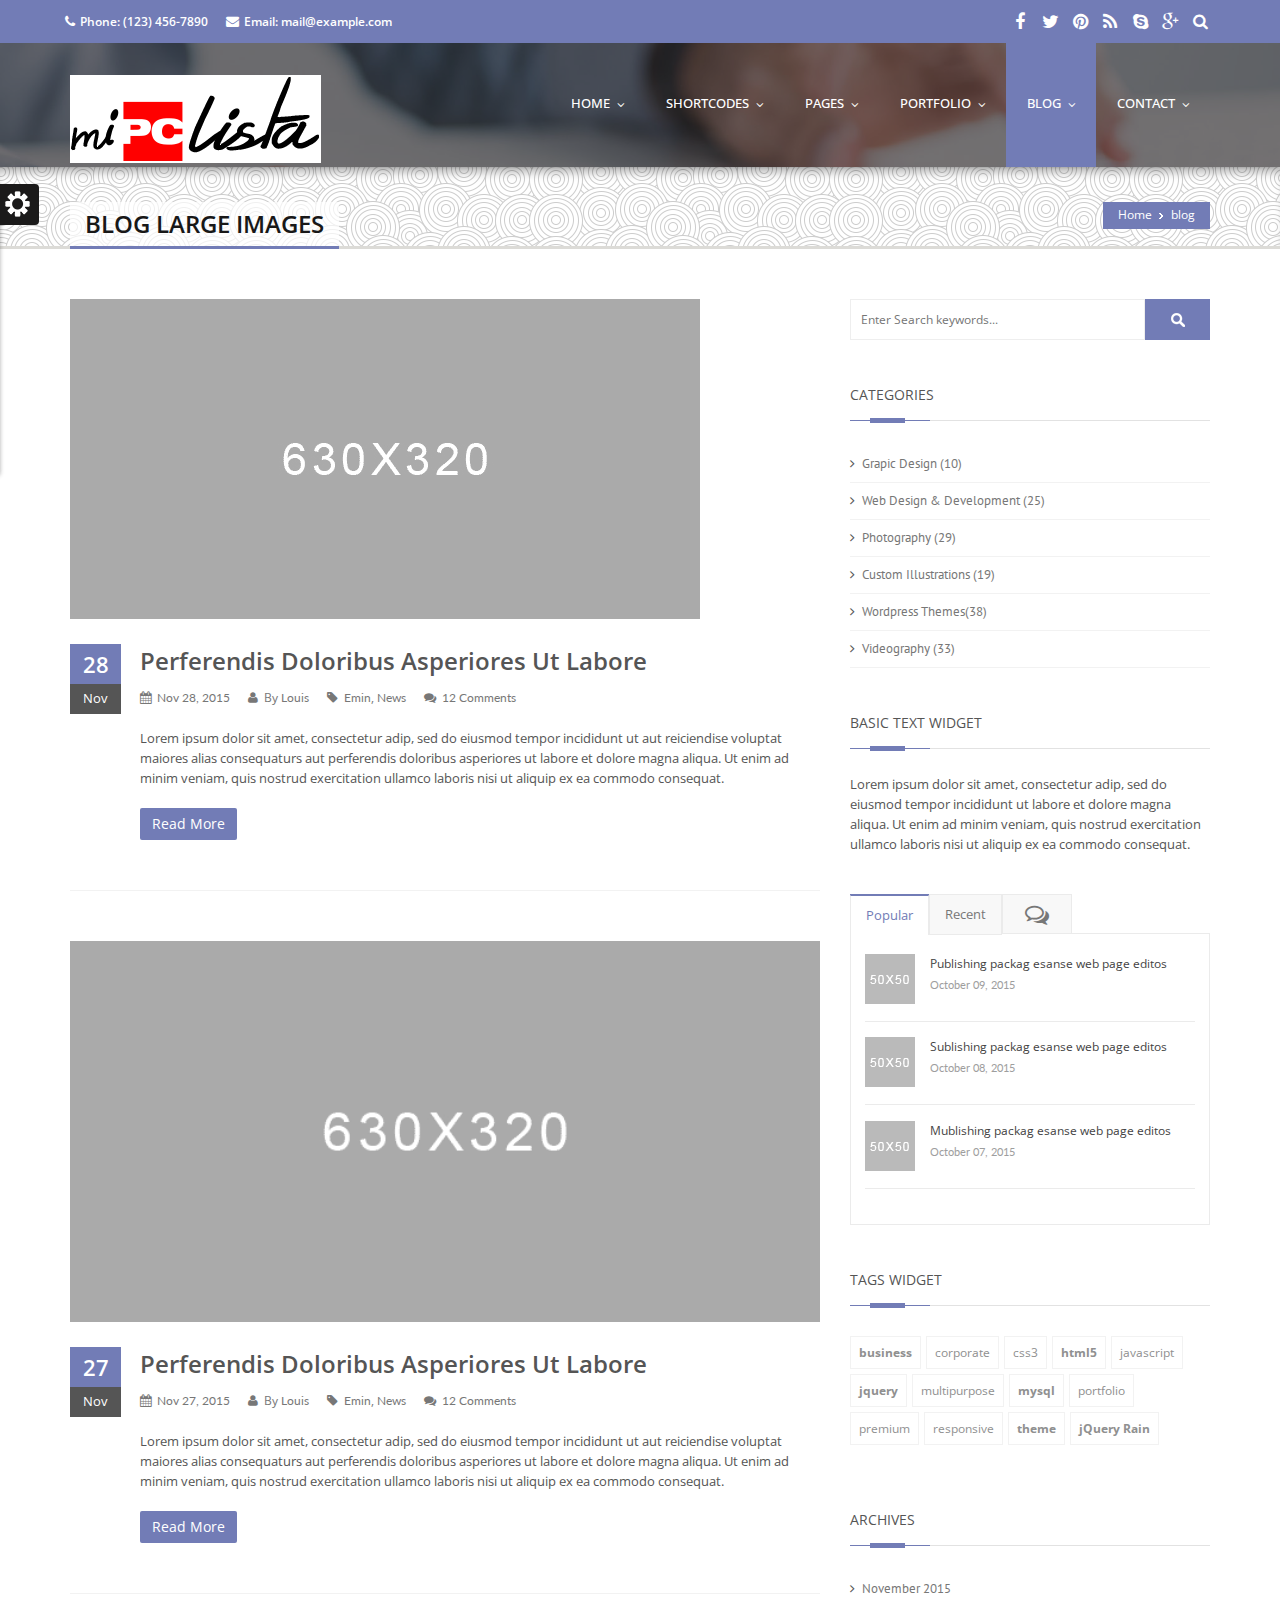
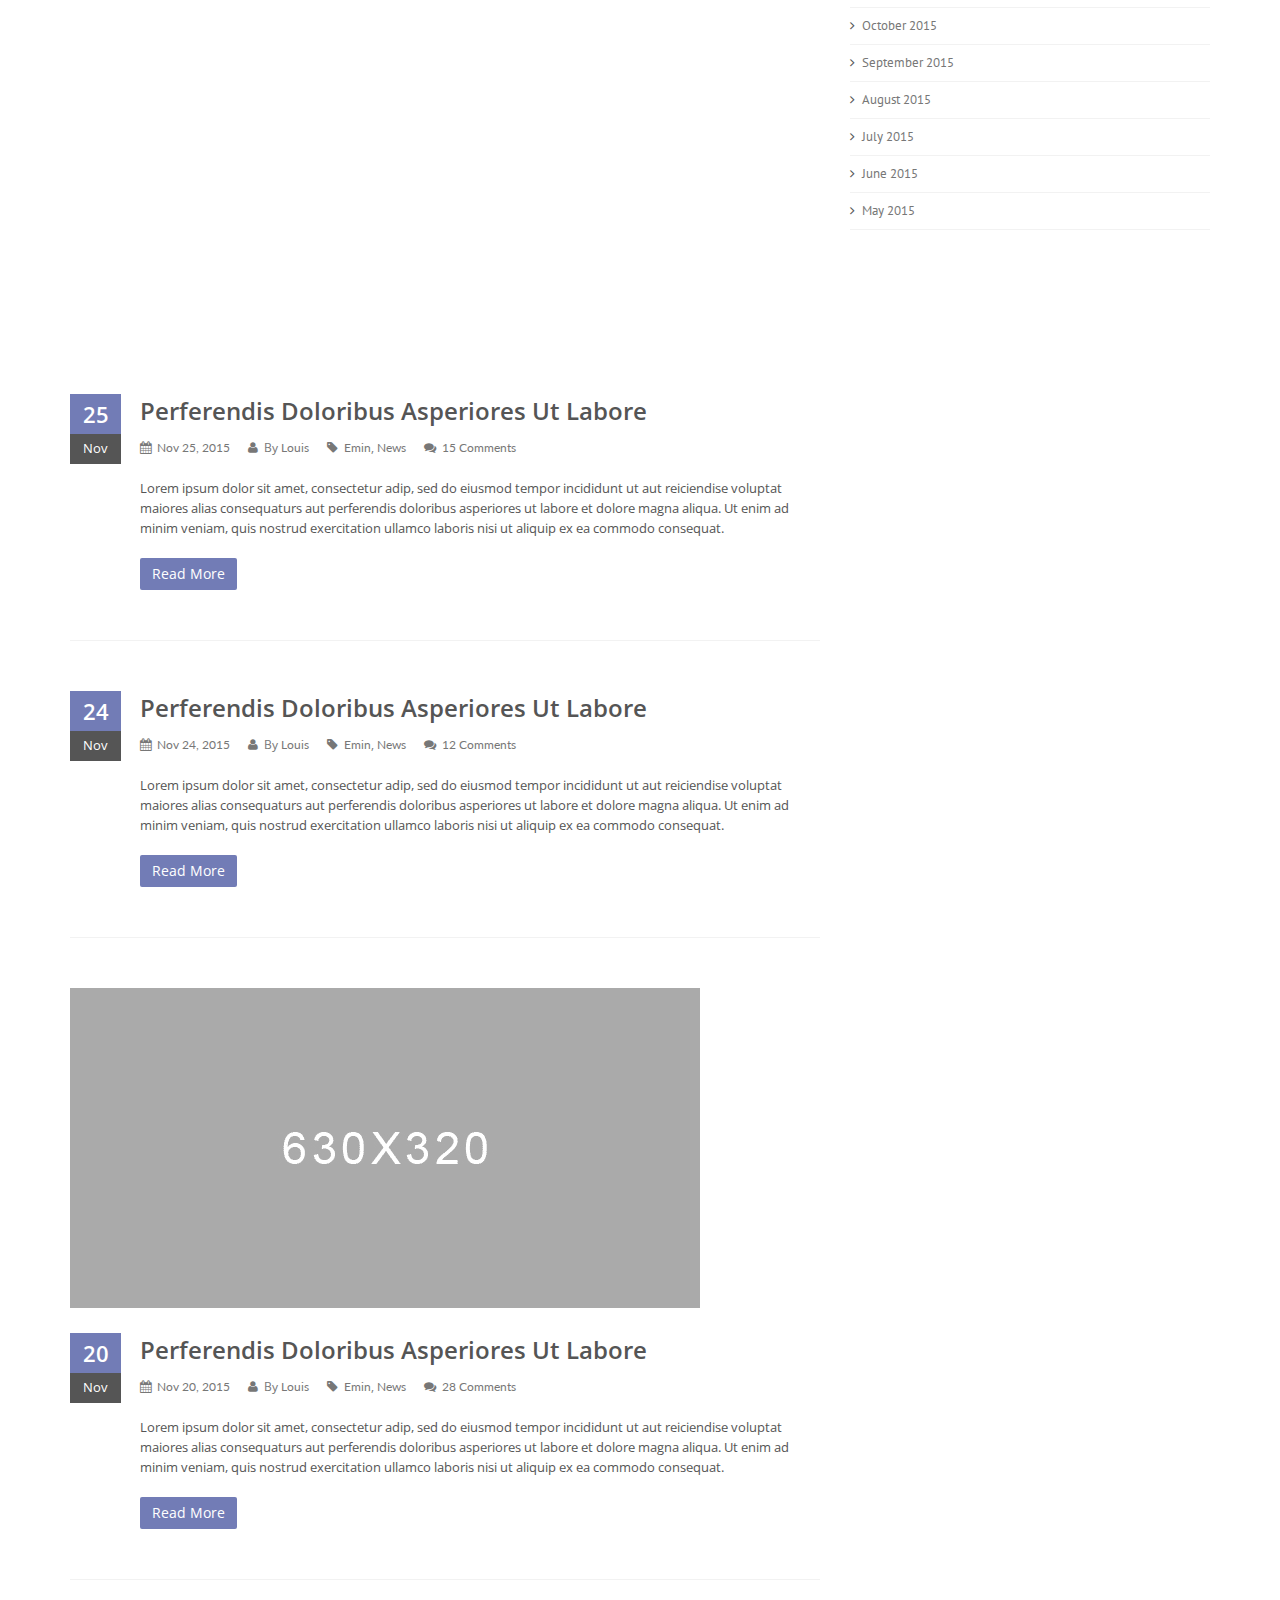
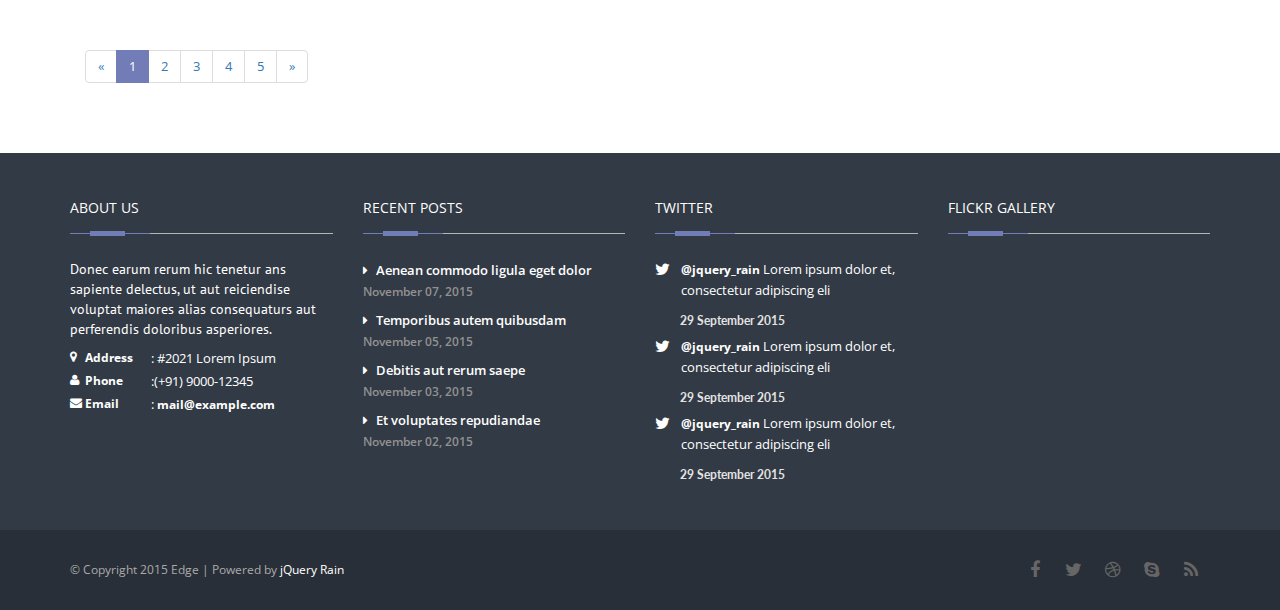
<file: blog-large-image.html>
<!DOCTYPE html>
<!--[if IE 8 ]><html class="ie ie8" class="no-js" lang="en"> <![endif]-->
<!--[if (gte IE 9)|!(IE)]><!--><html class="no-js" lang="en"> <!--<![endif]-->
<head>
	<meta http-equiv="content-type" content="text/html; charset=UTF-8">
    <meta http-equiv="X-UA-Compatible" content="IE=edge">
	<meta name="viewport" content="width=device-width, initial-scale=1, maximum-scale=1">
	<title>Edge Responsive Multipurpose Template</title>
	<meta name="description" content="">

    <!-- CSS FILES -->
    <link rel="stylesheet" href="css/bootstrap.min.css"/>
    <link rel="stylesheet" href="css/style.css">
    <link rel="stylesheet" type="text/css" href="css/style.css" media="screen" data-name="skins">
    <link rel="stylesheet" href="css/layout/wide.css" data-name="layout">

    <link rel="stylesheet" type="text/css" href="css/switcher.css" media="screen" />
    <!-- HTML5 Shim and Respond.js IE8 support of HTML5 elements and media queries -->
    <!-- WARNING: Respond.js doesn't work if you view the page via file:// -->
    <!--[if lt IE 9]>
    <script src="https://oss.maxcdn.com/html5shiv/3.7.2/html5shiv.min.js"></script>
    <script src="https://oss.maxcdn.com/respond/1.4.2/respond.min.js"></script>
    <![endif]-->
</head>
<body>
<!--Start Header-->
<header id="header">
    <div class="header-top">
        <div class="container">
            <div class="row">
                <div class="hidden-xs col-lg-7 col-sm-5 top-info">
                    <span><i class="fa fa-phone"></i>Phone: (123) 456-7890</span>
                    <span class="hidden-sm"><i class="fa fa-envelope"></i>Email: mail@example.com</span>
                </div>
                <div class="col-lg-5 col-sm-7 top-info clearfix">
                    <ul>
                        <li><a class="my-facebook" href=""><i class="fa fa-facebook"></i></a></li>
                        <li><a class="my-tweet" href=""><i class="fa fa-twitter"></i></a></li>
                        <li><a class="my-pint" href=""><i class="fa fa-pinterest"></i></a></li>
                        <li><a class="my-rss" href=""><i class="fa fa-rss"></i></a></li>
                        <li><a class="my-skype" href=""><i class="fa fa-skype"></i></a></li>
                        <li><a class="my-google" href=""><i class="fa fa-google-plus"></i></a></li>
                        <li>
                            <form class="search-bar">
                                <label for="search" class="search-label">
                                    <button class="search-button"><i class="fa fa-search"></i></button><!-- Fix the break-row-bug
                                    --><input type="text" id="search" class="search-input" />
                                </label>
                            </form>
                        </li>
                    </ul>
                </div>
            </div>
        </div>
    </div>
    <div id="menu-bar">
        <div class="container">
            <div class="row">
                <!-- Logo / Mobile Menu -->
                 <div  class="col-lg-3 col-sm-3 ">
                    <div id="logo">
                        <h1><a href="index.html"><img src="images/logo.png" alt=""/></a></h1>
                    </div>
                </div>
                <!-- Navigation
================================================== -->
                <div class="col-lg-9 col-sm-9 navbar navbar-default navbar-static-top container" role="navigation">
                    <!--  <div class="container">-->
                    <div class="navbar-header">
                        <button type="button" class="navbar-toggle" data-toggle="collapse" data-target=".navbar-collapse">
                            <span class="sr-only">Toggle navigation</span>
                            <span class="icon-bar"></span>
                            <span class="icon-bar"></span>
                            <span class="icon-bar"></span>
                        </button>
                    </div>
                    <div class="navbar-collapse collapse">
                        <ul class="nav navbar-nav">
                            <li><a href="index.html"><span class="data-hover"data-hover="home">home</span></a>
                                <ul class="dropdown-menu">
                                    <li><a href="index_2.html">Home 2</a></li>
                                    <li><a href="index_3.html">Home 3</a></li>
                                    <li><a href="index_4.html">Home 4</a></li>
                                    <li><a href="index_5.html">Home 5</a></li>
                                </ul>
                            </li>

                            <li><a href="#"><span class="data-hover" data-hover="Shortcodes">Shortcodes</span></a>
                                <ul class="dropdown-menu">
                                    <li><a href="elements.html">Elements</a></li>
                                    <li><a href="columns.html">Columns</a></li>
                                    <li><a href="typography.html">Typography</a></li>
                                    <li><a href="pricing-tables.html">Pricing Tables</a></li>
                                    <li><a href="icons.html">Icons</a></li>
                                </ul>
                            </li>

                            <li><a href="#" ><span class="data-hover" data-hover="pages">Pages</span></a>
                                <ul class="dropdown-menu">
                                    <li>
                                        <a href="about.html">About</a>
                                        <ul class="dropdown-menu">
                                            <li><a href="about.html">About Us 1</a></li>
                                            <li><a href="about-2.html">About Us 2</a></li>
                                        </ul>
                                    </li>
                                    <li><a href="services.html">Services</a></li>
                                    <li><a href="faq.html">FAQ</a></li>
                                    <li><a href="sidebar-right.html">Right Sidebar</a></li>
                                    <li><a href="sidebar-left.html">Left Sidebar</a></li>
                                    <li><a href="404-page.html">404 Page</a></li>
                                </ul>
                            </li>

                            <li><a href="#"><span class="data-hover" data-hover="Portfolio">Portfolio</span></a>
                                <ul class="dropdown-menu">
                                    <li>
                                        <a href="#">Portfolio Classic</a>
                                        <ul class="dropdown-menu">
                                            <li><a href="portfolio_2.html">Portfolio 2</a></li>
                                            <li><a href="portfolio_3.html">Portfolio 3</a></li>
                                            <li><a href="portfolio_4.html">Portfolio 4</a></li>
                                        </ul>
                                    </li>
                                    <li>
                                        <a href="portfolio_masonry_3.html">Portfolio Masnory</a>
                                        <ul class="dropdown-menu">
                                            <li><a href="portfolio_masonry_2.html">Masonry portfolio 2</a></li>
                                            <li><a href="portfolio_masonry_3.html">Masonry portfolio 3</a></li>
                                            <li><a href="portfolio_masonry_4.html">Masonry portfolio 4</a></li>
                                        </ul>
                                    </li>

                                    <li>
                                        <a href="portfolio_single.html">Portfolio Single</a>
                                        <ul class="dropdown-menu">
                                            <li><a href="portfolio_single.html">Portfolio Single 1</a></li>
                                            <li><a href="portfolio_single_2.html">Portfolio Single 2</a></li>
                                            <li><a href="portfolio_single_3.html">Portfolio Single 3</a></li>
                                        </ul>
                                    </li>
                                </ul>
                            </li>

                            <li class="active"><a href="#"><span class="data-hover" data-hover="blog">Blog</span></a>
                                <ul class="dropdown-menu">
                                    <li>
                                        <a href="portfolio_masonry_3.html">Masnory Blog Style</a>
                                        <ul class="dropdown-menu">
                                            <li><a href="blog-masonry-two.html">Blog Masonry 2</a></li>
                                            <li><a href="blog-masonry-three.html">Blog Masonry 3</a></li>
                                            <li><a href="blog-masonry-four.html">Blog Masonry 4</a></li>
                                        </ul>
                                    </li>
                                    <li class="active">
                                        <a href="portfolio_masonry_3.html">Classic Blog Style</a>
                                        <ul class="dropdown-menu">
                                            <li class="active"><a href="blog-large-image.html">Large Image</a></li>
                                            <li><a href="blog-medium-image.html">Medium Image</a></li>
                                        </ul>
                                    </li>
                                    <li><a href="blog-post.html">Single Post</a></li>
                                </ul>
                            </li>

                            <li><a href="#"> <span class="data-hover" data-hover="contact">Contact</span></a>
                                <ul class="dropdown-menu">
                                    <li><a href="contact_1.html">Contact 1</a></li>
                                    <li><a href="contact_2.html">Contact 2</a></li>
                                    <li><a href="contact_3.html">Contact 3</a></li>
                                </ul>
                            </li>
                        </ul>
                    </div>
                </div>
            </div>
        </div>
    </div>
</header>
<!--End Header-->
	
	<!--start wrapper-->
	<section class="wrapper">
    <section class="page_head">
        <div class="container">
            <div class="row">
                <div class="col-lg-12 col-md-12 col-sm-12">
                    <nav id="breadcrumbs">
                        <ul>

                            <li><a href="index.html">Home</a></li>
                            <li>blog</li>
                        </ul>
                    </nav>

                    <div class="page_title">
                        <h2>Blog Large Images</h2>
                        <!--<span class="sub_heading">We are here for you 24/7</span>-->
                    </div>
                </div>
            </div>
        </div>
    </section>
		
		<section class="content blog">
			<div class="container">
				<div class="row">
					<div class="col-sm-8 col-md-8 col-lg-8">
						<div class="blog_large">
							<article class="post">
								<figure class="post_img">
									<a href="#">
										<img src="images/blog/blog_1.png" alt="blog post">
									</a>
								</figure>
								<div class="post_date">
									<span class="day">28</span>
									<span class="month">Nov</span>
								</div>
								<div class="post_content">
									<div class="post_meta">
										<h2>
											<a href="#">perferendis doloribus asperiores ut labore</a>
										</h2>
										<div class="metaInfo">
											<span><i class="fa fa-calendar"></i> <a href="#">Nov 28, 2015</a> </span>
											<span><i class="fa fa-user"></i> By <a href="#">Louis</a> </span>
											<span><i class="fa fa-tag"></i> <a href="#">Emin</a>, <a href="#">News</a> </span>
											<span><i class="fa fa-comments"></i> <a href="#">12 Comments</a></span>
										</div>
									</div>
									<p>Lorem ipsum dolor sit amet, consectetur adip, sed do eiusmod tempor incididunt  ut aut reiciendise voluptat maiores alias consequaturs aut perferendis doloribus asperiores ut labore et dolore magna aliqua. Ut enim ad minim veniam, quis nostrud exercitation ullamco laboris nisi ut aliquip ex ea commodo consequat.</p>
									<a class="btn btn-small btn-default" href="#">Read More</a>
									
								</div>
							</article>

							<article class="post">
								<figure class="post_img">
									
									<!-- Post Image Slider -->
									<div id="slider" class="swipe">
										<ul class="swipe-wrap">
											<li><img src="images/blog/blog_2.png" alt="blog post"></li>
											<li><img src="images/blog/blog_1.png" alt="blog post"></li>
											<li><img src="images/blog/blog_3.png" alt="blog post"></li>
										</ul>
										<div class="swipe-navi">
										  <div class="swipe-left" onclick="mySwipe.prev()"><i class="fa fa-chevron-left"></i></div> 
										  <div class="swipe-right" onclick="mySwipe.next()"><i class="fa fa-chevron-right"></i></div>
										</div>
									</div>
								</figure>
								
								<div class="post_date">
									<span class="day">27</span>
									<span class="month">Nov</span>
								</div>
								
								<div class="post_content">
									<div class="post_meta">
										<h2>
											<a href="#">perferendis doloribus asperiores ut labore</a>
										</h2>
										<div class="metaInfo">
											<span><i class="fa fa-calendar"></i> <a href="#">Nov 27, 2015</a> </span>
											<span><i class="fa fa-user"></i> By <a href="#">Louis</a> </span>
											<span><i class="fa fa-tag"></i> <a href="#">Emin</a>, <a href="#">News</a> </span>
											<span><i class="fa fa-comments"></i> <a href="#">12 Comments</a></span>
										</div>
									</div>
									
									<p>Lorem ipsum dolor sit amet, consectetur adip, sed do eiusmod tempor incididunt  ut aut reiciendise voluptat maiores alias consequaturs aut perferendis doloribus asperiores ut labore et dolore magna aliqua. Ut enim ad minim veniam, quis nostrud exercitation ullamco laboris nisi ut aliquip ex ea commodo consequat.</p>
									<a class="btn btn-small btn-default" href="#">Read More</a>
								</div>
							</article>

							<article class="post">
								<figure class="post_video">
									<div class="video">
                                        <iframe src="http://player.vimeo.com/video/3365942?title=0&amp;byline=0&amp;portrait=0"></iframe>
									</div>
								</figure>
								
								<div class="post_date">
									<span class="day">25</span>
									<span class="month">Nov</span>
								</div>
								
								<div class="post_content">
									<div class="post_meta">
										<h2>
											<a href="#">perferendis doloribus asperiores ut labore</a>
										</h2>
										<div class="metaInfo">
											<span><i class="fa fa-calendar"></i> <a href="#">Nov 25, 2015</a> </span>
											<span><i class="fa fa-user"></i> By <a href="#">Louis</a> </span>
											<span><i class="fa fa-tag"></i> <a href="#">Emin</a>, <a href="#">News</a> </span>
											<span><i class="fa fa-comments"></i> <a href="#">15 Comments</a></span>
										</div>
									</div>
									
									<p>Lorem ipsum dolor sit amet, consectetur adip, sed do eiusmod tempor incididunt  ut aut reiciendise voluptat maiores alias consequaturs aut perferendis doloribus asperiores ut labore et dolore magna aliqua. Ut enim ad minim veniam, quis nostrud exercitation ullamco laboris nisi ut aliquip ex ea commodo consequat.</p>
									<a class="btn btn-small btn-default" href="#">Read More</a>
								</div>
							</article>
							
							<article class="post">
								<div class="post_date">
									<span class="day">24</span>
									<span class="month">Nov</span>
								</div>
								<div class="post_content">
									<div class="post_meta">
										<h2>
											<a href="#">perferendis doloribus asperiores ut labore</a>
										</h2>
										<div class="metaInfo">
											<span><i class="fa fa-calendar"></i> <a href="#">Nov 24, 2015</a> </span>
											<span><i class="fa fa-user"></i> By <a href="#">Louis</a> </span>
											<span><i class="fa fa-tag"></i> <a href="#">Emin</a>, <a href="#">News</a> </span>
											<span><i class="fa fa-comments"></i> <a href="#">12 Comments</a></span>
										</div>
									</div>
									<p>Lorem ipsum dolor sit amet, consectetur adip, sed do eiusmod tempor incididunt  ut aut reiciendise voluptat maiores alias consequaturs aut perferendis doloribus asperiores ut labore et dolore magna aliqua. Ut enim ad minim veniam, quis nostrud exercitation ullamco laboris nisi ut aliquip ex ea commodo consequat.</p>
									<a class="btn btn-small btn-default" href="#">Read More</a>
									
								</div>
							</article>
							
							<article class="post">
								<figure class="post_img">
									<a href="#">
										<img src="images/blog/blog_2.png" alt="blog post">
									</a>
								</figure>
								<div class="post_date">
									<span class="day">20</span>
									<span class="month">Nov</span>
								</div>
								<div class="post_content">
									<div class="post_meta">
										<h2>
											<a href="#">perferendis doloribus asperiores ut labore</a>
										</h2>
										<div class="metaInfo">
											<span><i class="fa fa-calendar"></i> <a href="#">Nov 20, 2015</a> </span>
											<span><i class="fa fa-user"></i> By <a href="#">Louis</a> </span>
											<span><i class="fa fa-tag"></i> <a href="#">Emin</a>, <a href="#">News</a> </span>
											<span><i class="fa fa-comments"></i> <a href="#">28 Comments</a></span>
										</div>
									</div>
									<p>Lorem ipsum dolor sit amet, consectetur adip, sed do eiusmod tempor incididunt  ut aut reiciendise voluptat maiores alias consequaturs aut perferendis doloribus asperiores ut labore et dolore magna aliqua. Ut enim ad minim veniam, quis nostrud exercitation ullamco laboris nisi ut aliquip ex ea commodo consequat.</p>
									<a class="btn btn-small btn-default" href="#">Read More</a>
									
								</div>
							</article>
						</div>
						
						<div class="col-lg-12 col-md-12 col-sm-12">
							<ul class="pagination pull-left mrgt-0">
								<li><a href="#">&laquo;</a></li>
								<li class="active"><a href="#">1</a></li>
								<li><a href="#">2</a></li>
								<li><a href="#">3</a></li>
								<li><a href="#">4</a></li>
								<li><a href="#">5</a></li>
								<li><a href="#">&raquo;</a></li>
							</ul>
						</div>
					</div>

					<!--Sidebar Widget-->
					<div class="col-sm-4 col-md-4 col-lg-4">
						<div class="sidebar">
							<div class="widget widget_search">
								<div class="site-search-area">
									<form method="get" id="site-searchform" action="#">
										<div>
											<input class="input-text" name="s" id="s" placeholder="Enter Search keywords..." type="text" />
											<input id="searchsubmit" value="Search" type="submit" />
										</div>
									</form>
								</div><!-- end site search -->
							</div>
							
							<div class="widget widget_categories">
								<div class="widget_title">
									<h4><span>Categories</span></h4>
									</div>
								<ul class="arrows_list list_style">
									<li><a href="#"> Grapic Design (10)</a></li>
									<li><a href="#"> Web Design & Development (25)</a></li>
									<li><a href="#"> Photography (29)</a></li>
									<li><a href="#"> Custom Illustrations (19)</a></li>
									<li><a href="#"> Wordpress Themes(38)</a></li>
									<li><a href="#"> Videography (33)</a></li>
								</ul>
							</div>
							
							<div class="widget widget_about">
								<div class="widget_title">
									<h4><span>Basic Text Widget</span></h4>
									</div>
								<p>Lorem ipsum dolor sit amet, consectetur adip, sed do eiusmod tempor incididunt ut labore et dolore magna aliqua. Ut enim ad minim veniam, quis nostrud exercitation ullamco laboris nisi ut aliquip ex ea commodo consequat.</p>
							</div>

                            <div class="edge-tab sidebar-tab">
                                <ul class="nav nav-tabs">
                                    <li class="active"><a href="#Popular" data-toggle="tab">Popular</a></li>
                                    <li class=""><a href="#Recent" data-toggle="tab">Recent</a></li>
                                    <li class="last-tab"><a href="#Comment" data-toggle="tab"><i class="fa fa-comments-o"></i></a></li>
                                </ul>

                                <div class="tab-content clearfix">
                                    <div class="tab-pane fade active in" id="Popular">
                                        <ul class="recent_tab_list">
                                            <li>
                                                <span><a href="#"><img src="images/content/recent_1.png" alt="" /></a></span>
                                                <a href="#">Publishing packag esanse web page editos</a>
                                                <i>October 09, 2015</i>
                                            </li>
                                            <li>
                                                <span><a href="#"><img src="images/content/recent_2.png" alt="" /></a></span>
                                                <a href="#">Sublishing packag esanse web page editos</a>
                                                <i>October 08, 2015</i>
                                            </li>
                                            <li class="last-tab">
                                                <span><a href="#"><img src="images/content/recent_3.png" alt="" /></a></span>
                                                <a href="#">Mublishing packag esanse web page editos</a>
                                                <i>October 07, 2015</i>
                                            </li>
                                        </ul>
                                    </div>
                                    <div class="tab-pane fade" id="Recent">
                                        <ul class="recent_tab_list">
                                            <li>
                                                <span><a href="#"><img src="images/content/recent_4.png" alt="" /></a></span>
                                                <a href="#">Various versions has evolved over the years</a>
                                                <i>October 18, 2015</i>
                                            </li>
                                            <li>
                                                <span><a href="#"><img src="images/content/recent_5.png" alt="" /></a></span>
                                                <a href="#">Rarious versions has evolve over the years</a>
                                                <i>October 17, 2015</i>
                                            </li>
                                            <li class="last-tab">
                                                <span><a href="#"><img src="images/content/recent_6.png" alt="" /></a></span>
                                                <a href="#">Marious versions has evolven over the years</a>
                                                <i>October 16, 2015</i>
                                            </li>
                                        </ul>
                                    </div>
                                    <div class="tab-pane fade" id="Comment">
                                        <ul class="comments">
                                            <li class="comments_list clearfix">
                                                <a class="post-thumbnail" href="#"><img width="60" height="60" src="images/content/recent_3.png" alt="#"></a>
                                                <p><strong><a href="#">Prambose</a> <i>says: </i> </strong> Morbi augue velit, tempus mattis dignissim nec, porta sed risus. Donec eget magna eu lorem tristique pellentesque eget eu dui. Fusce lacinia tempor malesuada.</p>
                                            </li>
                                            <li class="comments_list clearfix">
                                                <a class="post-thumbnail" href="#"><img width="60" height="60" src="images/content/recent_1.png" alt="#"></a>
                                                <p><strong><a href="#">Makaroni</a> <i>says: </i> </strong> Tempus mattis dignissim nec, porta sed risus. Donec eget magna eu lorem tristique pellentesque eget eu dui. Fusce lacinia tempor malesuada.</p>
                                            </li>
                                            <li class="comments_list clearfix">
                                                <a class="post-thumbnail" href="#"><img width="60" height="60" src="images/content/recent_2.png" alt="#"></a>
                                                <p><strong><a href="#">Prambanan</a> <i>says: </i> </strong> Donec convallis, metus nec tempus aliquet, nunc metus adipiscing leo, a lobortis nisi dui ut odio. Nullam ultrices, eros accumsan vulputate faucibus, turpis tortor.</p>
                                            </li>
                                        </ul>
                                    </div>
                                </div>
                            </div>
							
							<div class="widget widget_tags">
								<div class="widget_title">
									<h4><span>Tags Widget</span></h4>
									</div>
								
								<ul class="tags">
									<li><a href="#"><b>business</b></a></li>
									<li><a href="#">corporate</a></li>
									<li><a href="#">css3</a></li>
									<li><a href="#"><b>html5</b></a></li>
									<li><a href="#">javascript</a></li>
									<li><a href="#"><b>jquery</b></a></li>
									<li><a href="#">multipurpose</a></li>
									<li><a href="#"><b>mysql</b></a></li>
									<li><a href="#">portfolio</a></li>
									<li><a href="#">premium</a></li>
									<li><a href="#">responsive</a></li>
									<li><a href="#"><b>theme</b></a></li>
									<li><a href="#"><b>jQuery Rain</b></a></li>
								</ul>
							</div>
							
							<div class="widget widget_archives">
								<div class="widget_title">
									<h4><span>Archives</span></h4>
									</div>
								<ul class="archives_list list_style">
									<li><a href="#"> November 2015</a></li>
									<li><a href="#"> October 2015</a></li>
									<li><a href="#"> September 2015</a></li>
									<li><a href="#"> August 2015</a></li>
									<li><a href="#"> July 2015</a></li>
									<li><a href="#"> June 2015</a></li>
									<li><a href="#"> May 2015</a></li>
								</ul>
							</div>

						</div>
					</div>
				</div><!--/.row-->
			</div> <!--/.container-->
		</section>
	</section>
	<!--end wrapper-->
	
	<!--start footer-->
    <footer class="footer">
        <div class="container">
            <div class="row">
                <div class="col-sm-6 col-md-3 col-lg-3">
                    <div class="widget_title">
                        <h4><span>About Us</span></h4>
                    </div>
                    <div class="widget_content">
                        <p>Donec earum rerum hic tenetur ans sapiente delectus, ut aut reiciendise voluptat maiores alias consequaturs aut perferendis doloribus asperiores.</p>
                        <ul class="contact-details-alt">
                            <li><i class="fa fa-map-marker"></i> <p><strong>Address</strong>: #2021 Lorem Ipsum</p></li>
                            <li><i class="fa fa-user"></i> <p><strong>Phone</strong>:(+91) 9000-12345</p></li>
                            <li><i class="fa fa-envelope"></i> <p><strong>Email</strong>: <a href="#">mail@example.com</a></p></li>
                        </ul>
                    </div>
                </div>
                <div class="col-sm-6 col-md-3 col-lg-3">
                    <div class="widget_title">
                        <h4><span>Recent Posts</span></h4>
                    </div>
                    <div class="widget_content">
                        <ul class="links">
                        <li> <a href="#">Aenean commodo ligula eget dolor<span>November 07, 2015</span></a></li>
                        <li> <a href="#">Temporibus autem quibusdam <span>November 05, 2015</span></a></li>
                        <li> <a href="#">Debitis aut rerum saepe <span>November 03, 2015</span></a></li>
                        <li> <a href="#">Et voluptates repudiandae <span>November 02, 2015</span></a></li>
                    </ul>
                    </div>
                </div>
                <div class="col-sm-6 col-md-3 col-lg-3">
                    <div class="widget_title">
                        <h4><span>Twitter</span></h4>
                    </div>
                    <div class="widget_content">
                        <ul class="tweet_list">
                            <li class="tweet_content item">
                            <p class="tweet_link"><a href="#">@jquery_rain </a> Lorem ipsum dolor et, consectetur adipiscing eli</p>
                            <span class="time">29 September 2015</span>
                        </li>
                            <li class="tweet_content item">
                            <p class="tweet_link"><a href="#">@jquery_rain </a> Lorem ipsum dolor et, consectetur adipiscing eli</p>
                            <span class="time">29 September 2015</span>
                        </li>
                            <li class="tweet_content item">
                            <p class="tweet_link"><a href="#">@jquery_rain </a> Lorem ipsum dolor et, consectetur adipiscing eli</p>
                            <span class="time">29 September 2015</span>
                        </li>
                        </ul>
                    </div>
                    <div class="widget_content">
                        <div class="tweet_go"></div>
                    </div>
                </div>
                <div class="col-sm-6 col-md-3 col-lg-3">
                    <div class="widget_title">
                        <h4><span>Flickr Gallery</span></h4>
                    </div>
                    <div class="widget_content">
                        <div class="flickr">
                            <ul id="flickrFeed" class="flickr-feed"></ul>
                        </div>
                    </div>
                </div>
            </div>
        </div>
    </footer>
	<!--end footer-->
	
	<section class="footer_bottom">
		<div class="container">
			<div class="row">
				<div class="col-sm-6">
                    <p class="copyright">&copy; Copyright 2015 Edge | Powered by  <a href="http://www.jqueryrain.com/">jQuery Rain</a></p>
				</div>
				
				<div class="col-sm-6">
					<div class="footer_social">
						<ul class="footbot_social">
							<li><a class="fb" href="#." data-placement="top" data-toggle="tooltip" title="Facbook"><i class="fa fa-facebook"></i></a></li>
							<li><a class="twtr" href="#." data-placement="top" data-toggle="tooltip" title="Twitter"><i class="fa fa-twitter"></i></a></li>
							<li><a class="dribbble" href="#." data-placement="top" data-toggle="tooltip" title="Dribbble"><i class="fa fa-dribbble"></i></a></li>
							<li><a class="skype" href="#." data-placement="top" data-toggle="tooltip" title="Skype"><i class="fa fa-skype"></i></a></li>
							<li><a class="rss" href="#." data-placement="top" data-toggle="tooltip" title="RSS"><i class="fa fa-rss"></i></a></li>
						</ul>
					</div>
				</div>
			</div>
		</div>
	</section>

    <script type="text/javascript" src="js/jquery-1.10.2.min.js"></script>
    <script src="js/bootstrap.min.js"></script>
    <script src="js/jquery.easing.1.3.js"></script>
    <script src="js/retina-1.1.0.min.js"></script>
    <script type="text/javascript" src="js/jquery.cookie.js"></script> <!-- jQuery cookie -->
    <script type="text/javascript" src="js/styleswitch.js"></script> <!-- Style Colors Switcher -->
    <script type="text/javascript" src="js/jquery.smartmenus.min.js"></script>
    <script type="text/javascript" src="js/jquery.smartmenus.bootstrap.min.js"></script>
    <script type="text/javascript" src="js/jquery.jcarousel.js"></script>
    <script type="text/javascript" src="js/jflickrfeed.js"></script>
    <script type="text/javascript" src="js/jquery.magnific-popup.min.js"></script>
    <script type="text/javascript" src="js/jquery.isotope.min.js"></script>
    <script type="text/javascript" src="js/swipe.js"></script>
    <script type="text/javascript" src="js/jquery-scrolltofixed-min.js"></script>

    <script src="js/main.js"></script>

    <!-- Start Style Switcher -->
    <div class="switcher"></div>
    <!-- End Style Switcher -->
</body>
</html>
</file>
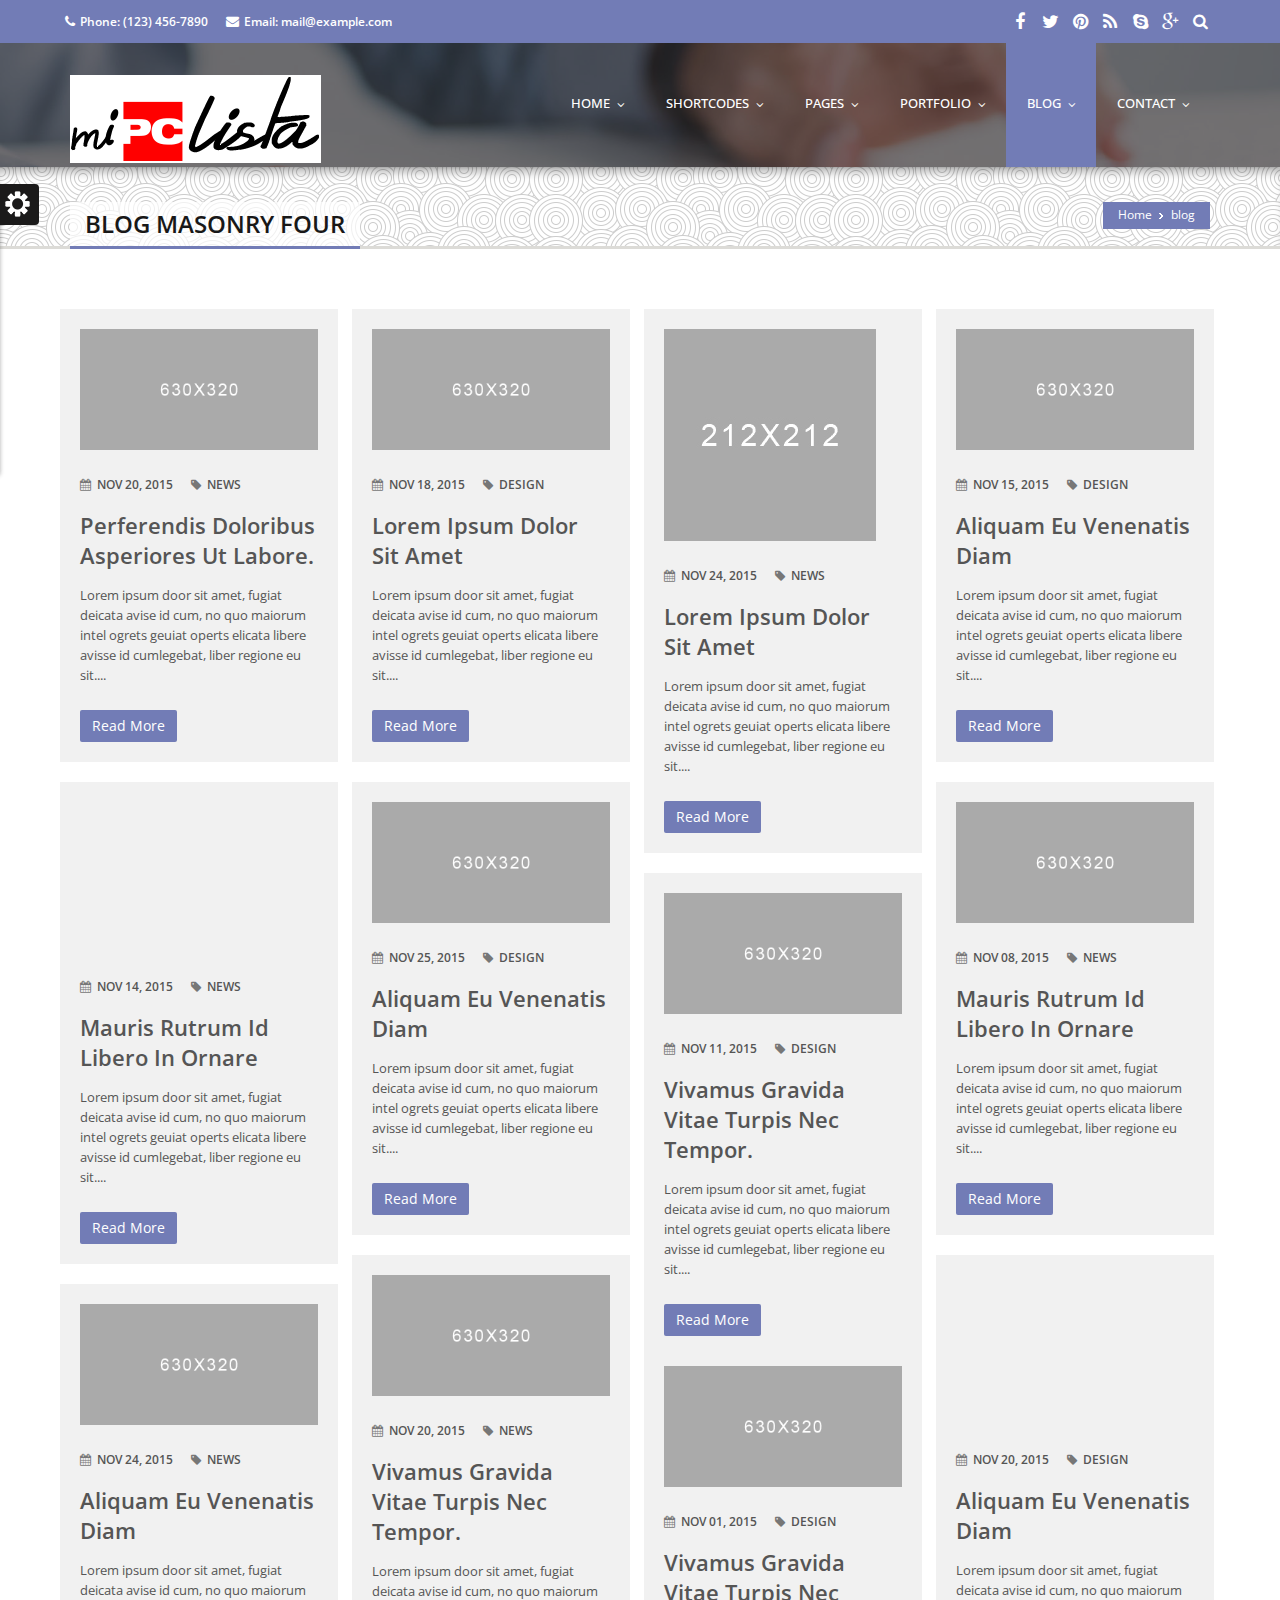
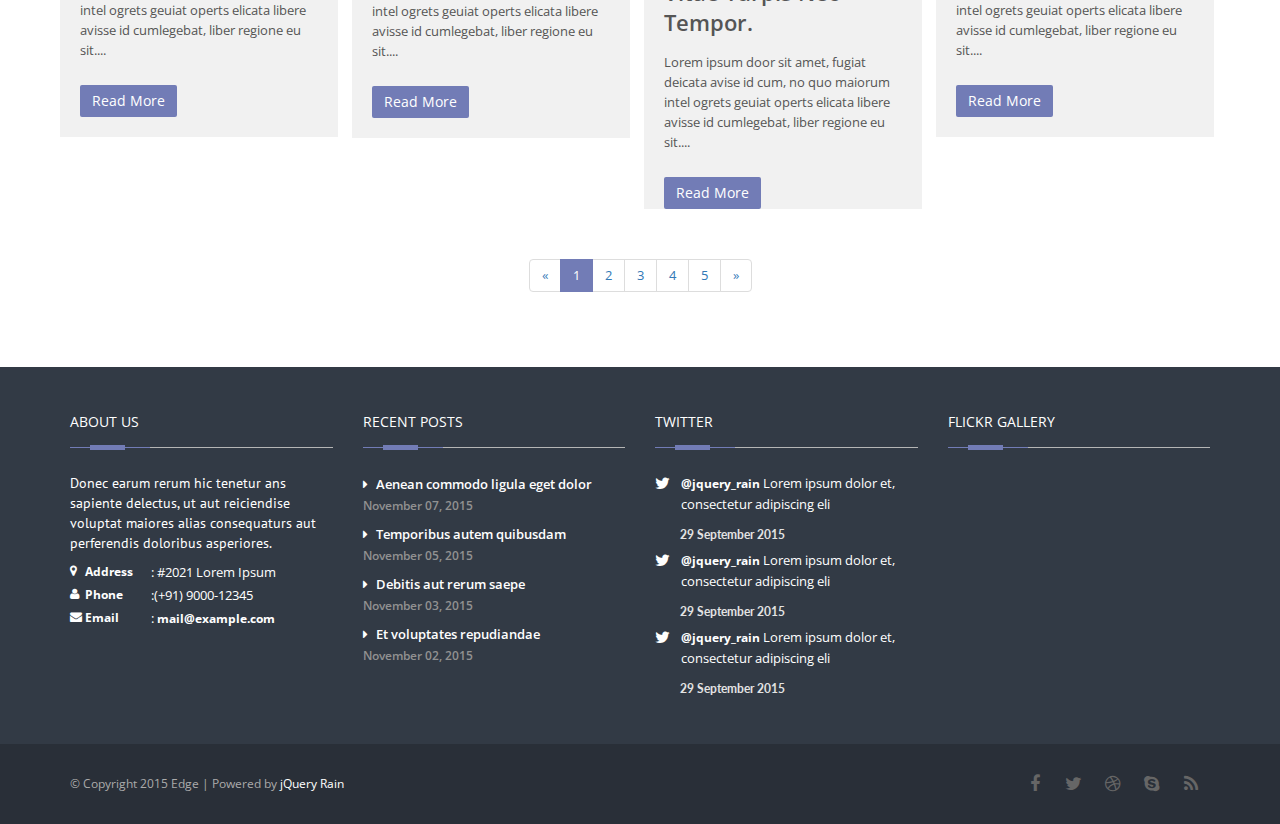
<file: blog-masonry-four.html>
<!DOCTYPE html>
<!--[if IE 8 ]><html class="ie ie8" class="no-js" lang="en"> <![endif]-->
<!--[if (gte IE 9)|!(IE)]><!--><html class="no-js" lang="en"> <!--<![endif]-->
<head>
    <meta http-equiv="content-type" content="text/html; charset=UTF-8">
    <meta http-equiv="X-UA-Compatible" content="IE=edge">
    <meta name="viewport" content="width=device-width, initial-scale=1, maximum-scale=1">
    <title>Edge Responsive Multipurpose Template</title>
    <meta name="description" content="">

    <!-- CSS FILES -->
    <link rel="stylesheet" href="css/bootstrap.min.css"/>
    <link rel="stylesheet" href="css/style.css">
    <link rel="stylesheet" type="text/css" href="css/style.css" media="screen" data-name="skins">
    <link rel="stylesheet" href="css/layout/wide.css" data-name="layout">

    <link rel="stylesheet" type="text/css" href="css/switcher.css" media="screen" />
    <!-- HTML5 Shim and Respond.js IE8 support of HTML5 elements and media queries -->
    <!-- WARNING: Respond.js doesn't work if you view the page via file:// -->
    <!--[if lt IE 9]>
    <script src="https://oss.maxcdn.com/html5shiv/3.7.2/html5shiv.min.js"></script>
    <script src="https://oss.maxcdn.com/respond/1.4.2/respond.min.js"></script>
    <![endif]-->
</head>
<body>
<!--Start Header-->
<header id="header">
    <!-- Start header-top -->
    <div class="header-top">
        <div class="container">
            <div class="row">
                <div class="hidden-xs col-lg-7 col-sm-5 top-info">
                    <span><i class="fa fa-phone"></i>Phone: (123) 456-7890</span>
                    <span class="hidden-sm"><i class="fa fa-envelope"></i>Email: mail@example.com</span>
                </div>
                <div class="col-lg-5 col-sm-7 top-info clearfix">
                    <ul>
                        <li><a class="my-facebook" href=""><i class="fa fa-facebook"></i></a></li>
                        <li><a class="my-tweet" href=""><i class="fa fa-twitter"></i></a></li>
                        <li><a class="my-pint" href=""><i class="fa fa-pinterest"></i></a></li>
                        <li><a class="my-rss" href=""><i class="fa fa-rss"></i></a></li>
                        <li><a class="my-skype" href=""><i class="fa fa-skype"></i></a></li>
                        <li><a class="my-google" href=""><i class="fa fa-google-plus"></i></a></li>
                        <li>
                            <form class="search-bar">
                                <label for="search" class="search-label">
                                    <button class="search-button"><i class="fa fa-search"></i></button><!-- Fix the break-row-bug
                                    --><input type="text" id="search" class="search-input" />
                                </label>
                            </form>
                        </li>
                    </ul>
                </div>
            </div>
        </div>
    </div>
    <!--/.header-top -->

    <div id="menu-bar">
        <div class="container">
            <div class="row">
                <div class="col-md-3 col-sm-3">
                    <div id="logo">
                        <h1><a href="index.html"><img src="images/logo.png"/></a></h1>
                    </div>
                </div>
                    <!-- Navigation
                    ================================================== -->
                <div class="col-lg-9 col-sm-9 navbar navbar-default navbar-static-top container" role="navigation">
                    <!--  <div class="container">-->
                    <div class="navbar-header">
                        <button type="button" class="navbar-toggle" data-toggle="collapse" data-target=".navbar-collapse">
                            <span class="sr-only">Toggle navigation</span>
                            <span class="icon-bar"></span>
                            <span class="icon-bar"></span>
                            <span class="icon-bar"></span>
                        </button>
                    </div>
                    <div class="navbar-collapse collapse">
                        <ul class="nav navbar-nav">
                            <li><a href="index.html"><span class="data-hover"data-hover="home">home</span></a>
                                <ul class="dropdown-menu">
                                    <li><a href="index_2.html">Home 2</a></li>
                                    <li><a href="index_3.html">Home 3</a></li>
                                    <li><a href="index_4.html">Home 4</a></li>
                                    <li><a href="index_5.html">Home 5</a></li>
                                </ul>
                            </li>

                            <li><a href="#"><span class="data-hover" data-hover="Shortcodes">Shortcodes</span></a>
                                <ul class="dropdown-menu">
                                    <li><a href="elements.html">Elements</a></li>
                                    <li><a href="columns.html">Columns</a></li>
                                    <li><a href="typography.html">Typography</a></li>
                                    <li><a href="pricing-tables.html">Pricing Tables</a></li>
                                    <li><a href="icons.html">Icons</a></li>
                                </ul>
                            </li>

                            <li><a href="#" ><span class="data-hover" data-hover="pages">Pages</span></a>
                                <ul class="dropdown-menu">
                                    <li>
                                        <a href="about.html">About</a>
                                        <ul class="dropdown-menu">
                                            <li><a href="about.html">About Us 1</a></li>
                                            <li><a href="about-2.html">About Us 2</a></li>
                                        </ul>
                                    </li>
                                    <li><a href="services.html">Services</a></li>
                                    <li><a href="faq.html">FAQ</a></li>
                                    <li><a href="sidebar-right.html">Right Sidebar</a></li>
                                    <li><a href="sidebar-left.html">Left Sidebar</a></li>
                                    <li><a href="404-page.html">404 Page</a></li>
                                </ul>
                            </li>

                            <li><a href="#"><span class="data-hover" data-hover="Portfolio">Portfolio</span></a>
                                <ul class="dropdown-menu">
                                    <li><a href="#">Portfolio Classic</a>
                                        <ul class="dropdown-menu">
                                            <li><a href="portfolio_2.html">Portfolio 2</a></li>
                                            <li><a href="portfolio_3.html">Portfolio 3</a></li>
                                            <li><a href="portfolio_4.html">Portfolio 4</a></li>
                                        </ul>
                                    </li>
                                    <li>
                                        <a href="portfolio_masonry_3.html">Portfolio Masnory</a>
                                        <ul class="dropdown-menu">
                                            <li><a href="portfolio_masonry_2.html">Masonry portfolio 2</a></li>
                                            <li><a href="portfolio_masonry_3.html">Masonry portfolio 3</a></li>
                                            <li><a href="portfolio_masonry_4.html">Masonry portfolio 4</a></li>
                                        </ul>
                                    </li>

                                    <li>
                                        <a href="portfolio_single.html">Portfolio Single</a>
                                        <ul class="dropdown-menu">
                                            <li><a href="portfolio_single.html">Portfolio Single 1</a></li>
                                            <li><a href="portfolio_single_2.html">Portfolio Single 2</a></li>
                                            <li><a href="portfolio_single_3.html">Portfolio Single 3</a></li>
                                        </ul>
                                    </li>
                                </ul>
                            </li>

                            <li class="active"><a href="#"><span class="data-hover" data-hover="blog">Blog</span></a>
                                <ul class="dropdown-menu">
                                    <li class="active"><a href="portfolio_masonry_3.html">Masnory Blog Style</a>
                                        <ul class="dropdown-menu">
                                            <li><a href="blog-masonry-two.html">Blog Masonry 2</a></li>
                                            <li><a href="blog-masonry-three.html">Blog Masonry 3</a></li>
                                            <li class="active"><a href="blog-masonry-four.html">Blog Masonry 4</a></li>
                                        </ul>
                                    </li>
                                    <li>
                                        <a href="portfolio_masonry_3.html">Classic Blog Style</a>
                                        <ul class="dropdown-menu">
                                            <li><a href="blog-large-image.html">Large Image</a></li>
                                            <li><a href="blog-medium-image.html">Medium Image</a></li>
                                        </ul>
                                    </li>
                                    <li><a href="blog-post.html">Single Post</a></li>
                                </ul>
                            </li>

                            <li><a href="#"> <span class="data-hover" data-hover="contact">Contact</span></a>
                                <ul class="dropdown-menu">
                                    <li><a href="contact_1.html">Contact 1</a></li>
                                    <li><a href="contact_2.html">Contact 2</a></li>
                                    <li><a href="contact_3.html">Contact 3</a></li>
                                </ul>
                            </li>
                        </ul>
                    </div>
                </div>
            </div>
        </div>
        <!--/.container -->
    </div>
    <!--/#menu-bar -->
</header>
<!--End Header-->

<!--start wrapper-->
<section class="wrapper">
    <section class="page_head">
        <div class="container">
            <div class="row">
                <div class="col-lg-12 col-md-12 col-sm-12">
                    <nav id="breadcrumbs">
                        <ul>
                            <li><a href="index.html">Home</a></li>
                            <li>blog</li>
                        </ul>
                    </nav>

                    <div class="page_title">
                        <h2>Blog Masonry Four</h2>
                    </div>
                </div>
            </div>
        </div>
    </section>

    <section class="content blog masonry_blog">
        <div class="container">
            <div class="mixed-container masonry_wrapper_blog row wow fadeInUp">

                <div class="item">
                    <div class="blog-item">
                        <div class="ImageWrapper">
                            <img src="images/blog/blog_6.png" alt="" class="img-responsive">
                        </div>
                        <div class="metaInfo">
                            <span><i class="fa fa-calendar"></i> <a href="#">Nov 20, 2015</a> </span>
                            <span><i class="fa fa-tag"></i> <a href="#">News</a> </span>
                        </div><!-- end meta -->

                        <div class="blog-title">
                            <h2><a href="blog-post.html" title="">perferendis doloribus asperiores ut labore.</a></h2>
                        </div><!-- end title -->

                        <div class="blog-desc">
                            <p>Lorem ipsum door sit amet, fugiat deicata avise id cum, no quo maiorum intel ogrets geuiat operts elicata libere avisse id cumlegebat, liber regione eu sit.... </p>

                        </div><!-- end desc -->

                        <div class="blog-button">
                            <a class="btn btn-small btn-default" href="blog-post.html">Read More</a>
                        </div><!-- end button -->
                    </div><!-- end blog -->
                </div><!-- end item -->

                <div class="item">
                    <div class="blog-item">
                        <div class="ImageWrapper">
                            <img src="images/blog/blog-4.png" alt="" class="img-responsive">
                        </div>
                        <div class="metaInfo">
                            <span><i class="fa fa-calendar"></i> <a href="#">Nov 18, 2015</a> </span>
                            <span><i class="fa fa-tag"></i> <a href="#">Design</a> </span>
                        </div><!-- end meta -->

                        <div class="blog-title">
                            <h2><a href="blog-post.html" title="">Lorem ipsum dolor sit amet</a></h2>
                        </div><!-- end title -->

                        <div class="blog-desc">
                            <p>Lorem ipsum door sit amet, fugiat deicata avise id cum, no quo maiorum intel ogrets geuiat operts elicata libere avisse id cumlegebat, liber regione eu sit.... </p>

                        </div><!-- end desc -->

                        <div class="blog-button">
                            <a class="btn btn-small btn-default" href="blog-post.html">Read More</a>
                        </div><!-- end button -->
                    </div><!-- end blog -->
                </div><!-- end item -->

                <div class="item">
                    <div class="blog-item">
                        <div class="ImageWrapper">
                            <img src="images/blog/blog_medium_4.png" alt="" class="img-responsive">
                        </div>
                        <div class="metaInfo">
                            <span><i class="fa fa-calendar"></i> <a href="#">Nov 24, 2015</a> </span>
                            <span><i class="fa fa-tag"></i> <a href="#">News</a> </span>
                        </div><!-- end meta -->

                        <div class="blog-title">
                            <h2><a href="blog-post.html" title="">Lorem ipsum dolor sit amet</a></h2>
                        </div><!-- end title -->

                        <div class="blog-desc">
                            <p>Lorem ipsum door sit amet, fugiat deicata avise id cum, no quo maiorum intel ogrets geuiat operts elicata libere avisse id cumlegebat, liber regione eu sit.... </p>

                        </div><!-- end desc -->

                        <div class="blog-button">
                            <a class="btn btn-small btn-default" href="blog-post.html">Read More</a>
                        </div><!-- end button -->
                    </div>
                </div><!-- end item -->

                <div class="item">
                    <div class="blog-item">
                        <div class="ImageWrapper">
                            <img src="images/blog/blog_3.png" alt="" class="img-responsive">
                        </div>
                        <div class="metaInfo">
                            <span><i class="fa fa-calendar"></i> <a href="#">Nov 15, 2015</a> </span>
                            <span><i class="fa fa-tag"></i> <a href="#">Design</a> </span>
                        </div><!-- end meta -->

                        <div class="blog-title">
                            <h2><a href="blog-post.html" title="">Aliquam eu venenatis diam</a></h2>
                        </div><!-- end title -->

                        <div class="blog-desc">
                            <p>Lorem ipsum door sit amet, fugiat deicata avise id cum, no quo maiorum intel ogrets geuiat operts elicata libere avisse id cumlegebat, liber regione eu sit.... </p>

                        </div><!-- end desc -->

                        <div class="blog-button">
                            <a class="btn btn-small btn-default" href="blog-post.html">Read More</a>
                        </div><!-- end button -->
                    </div><!-- end blog -->
                </div><!-- end item -->

                <div class="item">
                    <div class="blog-item">
                        <figure class="post_video">
                            <div class="video">
                                <iframe class="img-responsive" src="http://player.vimeo.com/video/3365942?title=0&amp;byline=0&amp;portrait=0" width="100%" height="320" frameborder="0" webkitallowfullscreen mozallowfullscreen allowfullscreen></iframe>
                            </div>
                        </figure>
                        <div class="metaInfo">
                            <span><i class="fa fa-calendar"></i> <a href="#">Nov 14, 2015</a> </span>
                            <span><i class="fa fa-tag"></i> <a href="#">News</a> </span>
                        </div><!-- end meta -->

                        <div class="blog-title">
                            <h2><a href="blog-post.html" title="">Mauris rutrum id libero in ornare</a></h2>
                        </div><!-- end title -->

                        <div class="blog-desc">
                            <p>Lorem ipsum door sit amet, fugiat deicata avise id cum, no quo maiorum intel ogrets geuiat operts elicata libere avisse id cumlegebat, liber regione eu sit.... </p>

                        </div><!-- end desc -->

                        <div class="blog-button">
                            <a class="btn btn-small btn-default" href="blog-post.html">Read More</a>
                        </div><!-- end button -->
                    </div><!-- end blog -->
                </div><!-- end item -->

                <div class="item">
                    <div class="blog-item">
                        <div class="ImageWrapper">
                            <img src="images/blog/blog_2.png" alt="" class="img-responsive">
                        </div>
                        <div class="metaInfo">
                            <span><i class="fa fa-calendar"></i> <a href="#">Nov 25, 2015</a> </span>
                            <span><i class="fa fa-tag"></i> <a href="#">Design</a> </span>
                        </div><!-- end meta -->

                        <div class="blog-title">
                            <h2><a href="blog-post.html" title="">Aliquam eu venenatis diam</a></h2>
                        </div><!-- end title -->

                        <div class="blog-desc">
                            <p>Lorem ipsum door sit amet, fugiat deicata avise id cum, no quo maiorum intel ogrets geuiat operts elicata libere avisse id cumlegebat, liber regione eu sit.... </p>

                        </div><!-- end desc -->

                        <div class="blog-button">
                            <a class="btn btn-small btn-default" href="blog-post.html">Read More</a>
                        </div><!-- end button -->
                    </div><!-- end blog -->
                </div><!-- end item -->

                <div class="item">
                    <div class="blog-item">
                        <div class="ImageWrapper">
                            <img src="images/blog/blog_4.png" alt="" class="img-responsive">
                        </div>
                        <div class="metaInfo">
                            <span><i class="fa fa-calendar"></i> <a href="#">Nov 08, 2015</a> </span>
                            <span><i class="fa fa-tag"></i> <a href="#">News</a> </span>
                        </div><!-- end meta -->

                        <div class="blog-title">
                            <h2><a href="blog-post.html" title="">Mauris rutrum id libero in ornare</a></h2>
                        </div><!-- end title -->

                        <div class="blog-desc">
                            <p>Lorem ipsum door sit amet, fugiat deicata avise id cum, no quo maiorum intel ogrets geuiat operts elicata libere avisse id cumlegebat, liber regione eu sit.... </p>

                        </div><!-- end desc -->

                        <div class="blog-button">
                            <a class="btn btn-small btn-default" href="blog-post.html">Read More</a>
                        </div><!-- end button -->
                    </div><!-- end blog -->
                </div><!-- end item -->

                <div class="item">
                    <div class="blog-item">
                        <div class="ImageWrapper">
                            <img src="images/blog/blog_6.png" alt="" class="img-responsive">
                        </div>
                        <div class="metaInfo">
                            <span><i class="fa fa-calendar"></i> <a href="#">Nov 11, 2015</a> </span>
                            <span><i class="fa fa-tag"></i> <a href="#">Design</a> </span>
                        </div><!-- end meta -->

                        <div class="blog-title">
                            <h2><a href="blog-post.html" title="">Vivamus gravida vitae turpis nec tempor.</a></h2>
                        </div><!-- end title -->

                        <div class="blog-desc">
                            <p>Lorem ipsum door sit amet, fugiat deicata avise id cum, no quo maiorum intel ogrets geuiat operts elicata libere avisse id cumlegebat, liber regione eu sit.... </p>

                        </div><!-- end desc -->

                        <div class="blog-button">
                            <a class="btn btn-small btn-default" href="blog-post.html">Read More</a>
                        </div><!-- end button -->
                    </div><!-- end blog -->
                </div><!-- end item -->

                <div class="item">
                    <div class="blog-item">
                        <div class="ImageWrapper">
                            <img src="images/blog/blog_2.png" alt="" class="img-responsive">
                        </div>
                        <div class="metaInfo">
                            <span><i class="fa fa-calendar"></i> <a href="#">Nov 20, 2015</a> </span>
                            <span><i class="fa fa-tag"></i> <a href="#">News</a> </span>
                        </div><!-- end meta -->

                        <div class="blog-title">
                            <h2><a href="blog-post.html" title="">Vivamus gravida vitae turpis nec tempor.</a></h2>
                        </div><!-- end title -->

                        <div class="blog-desc">
                            <p>Lorem ipsum door sit amet, fugiat deicata avise id cum, no quo maiorum intel ogrets geuiat operts elicata libere avisse id cumlegebat, liber regione eu sit.... </p>

                        </div><!-- end desc -->

                        <div class="blog-button">
                            <a class="btn btn-small btn-default" href="blog-post.html">Read More</a>
                        </div><!-- end button -->
                    </div><!-- end blog -->
                </div><!-- end item -->

                <div class="item">
                    <div class="blog-item">
                        <figure class="post_video">
                            <div class="video">
                                <iframe class="img-responsive" src="http://player.vimeo.com/video/3365942?title=0&amp;byline=0&amp;portrait=0" width="100%" height="320" frameborder="0" webkitallowfullscreen mozallowfullscreen allowfullscreen></iframe>
                            </div>
                        </figure>
                        <div class="metaInfo">
                            <span><i class="fa fa-calendar"></i> <a href="#">Nov 20, 2015</a> </span>
                            <span><i class="fa fa-tag"></i> <a href="#">Design</a> </span>
                        </div><!-- end meta -->

                        <div class="blog-title">
                            <h2><a href="blog-post.html" title="">Aliquam eu venenatis diam</a></h2>
                        </div><!-- end title -->

                        <div class="blog-desc">
                            <p>Lorem ipsum door sit amet, fugiat deicata avise id cum, no quo maiorum intel ogrets geuiat operts elicata libere avisse id cumlegebat, liber regione eu sit.... </p>

                        </div><!-- end desc -->

                        <div class="blog-button">
                            <a class="btn btn-small btn-default" href="blog-post.html">Read More</a>
                        </div><!-- end button -->
                    </div><!-- end blog -->
                </div><!-- end item -->

                <div class="item">
                    <div class="blog-item">
                        <div class="ImageWrapper">
                            <img src="images/blog/blog_3.png" alt="" class="img-responsive">
                        </div>
                        <div class="metaInfo">
                            <span><i class="fa fa-calendar"></i> <a href="#">Nov 24, 2015</a> </span>
                            <span><i class="fa fa-tag"></i> <a href="#">News</a> </span>
                        </div><!-- end meta -->

                        <div class="blog-title">
                            <h2><a href="blog-post.html" title="">Aliquam eu venenatis diam</a></h2>
                        </div><!-- end title -->

                        <div class="blog-desc">
                            <p>Lorem ipsum door sit amet, fugiat deicata avise id cum, no quo maiorum intel ogrets geuiat operts elicata libere avisse id cumlegebat, liber regione eu sit.... </p>

                        </div><!-- end desc -->

                        <div class="blog-button">
                            <a class="btn btn-small btn-default" href="blog-post.html">Read More</a>
                        </div><!-- end button -->
                    </div><!-- end blog -->
                </div><!-- end item -->

                <div class="item">
                    <div class="blog-item">
                        <div class="ImageWrapper">
                            <img src="images/blog/blog-4.png" alt="" class="img-responsive">
                        </div>
                        <div class="metaInfo">
                            <span><i class="fa fa-calendar"></i> <a href="#">Nov 01, 2015</a> </span>
                            <span><i class="fa fa-tag"></i> <a href="#">Design</a> </span>
                        </div><!-- end meta -->

                        <div class="blog-title">
                            <h2><a href="blog-post.html" title="">Vivamus gravida vitae turpis nec tempor.</a></h2>
                        </div><!-- end title -->

                        <div class="blog-desc">
                            <p>Lorem ipsum door sit amet, fugiat deicata avise id cum, no quo maiorum intel ogrets geuiat operts elicata libere avisse id cumlegebat, liber regione eu sit.... </p>

                        </div><!-- end desc -->

                        <div class="blog-button">
                            <a class="btn btn-small btn-default" href="blog-post.html">Read More</a>
                        </div><!-- end button -->
                    </div><!-- end blog -->
                </div><!-- end item -->
            </div><!-- end masonry_wrapper -->
            <div class="col-sm-12 text-center">
                <ul class="pagination">
                    <li><a href="#">&laquo;</a></li>
                    <li class="active"><a href="#">1</a></li>
                    <li><a href="#">2</a></li>
                    <li><a href="#">3</a></li>
                    <li><a href="#">4</a></li>
                    <li><a href="#">5</a></li>
                    <li><a href="#">&raquo;</a></li>
                </ul>
            </div>
        </div> <!--/.container-->
    </section>

</section>
<!--end wrapper-->

<!--start footer-->
<footer class="footer">
    <div class="container">
        <div class="row">
            <div class="col-sm-6 col-md-3 col-lg-3">
                <div class="widget_title">
                    <h4><span>About Us</span></h4>
                </div>
                <div class="widget_content">
                    <p>Donec earum rerum hic tenetur ans sapiente delectus, ut aut reiciendise voluptat maiores alias consequaturs aut perferendis doloribus asperiores.</p>
                    <ul class="contact-details-alt">
                        <li><i class="fa fa-map-marker"></i> <p><strong>Address</strong>: #2021 Lorem Ipsum</p></li>
                        <li><i class="fa fa-user"></i> <p><strong>Phone</strong>:(+91) 9000-12345</p></li>
                        <li><i class="fa fa-envelope"></i> <p><strong>Email</strong>: <a href="#">mail@example.com</a></p></li>
                    </ul>
                </div>
            </div>
            <div class="col-sm-6 col-md-3 col-lg-3">
                <div class="widget_title">
                    <h4><span>Recent Posts</span></h4>
                </div>
                <div class="widget_content">
                   <ul class="links">
                        <li> <a href="#">Aenean commodo ligula eget dolor<span>November 07, 2015</span></a></li>
                        <li> <a href="#">Temporibus autem quibusdam <span>November 05, 2015</span></a></li>
                        <li> <a href="#">Debitis aut rerum saepe <span>November 03, 2015</span></a></li>
                        <li> <a href="#">Et voluptates repudiandae <span>November 02, 2015</span></a></li>
                    </ul>
                </div>
            </div>
            <div class="col-sm-6 col-md-3 col-lg-3">
                <div class="widget_title">
                    <h4><span>Twitter</span></h4>
                </div>
                <div class="widget_content">
                    <ul class="tweet_list">
                        <li class="tweet_content item">
                            <p class="tweet_link"><a href="#">@jquery_rain </a> Lorem ipsum dolor et, consectetur adipiscing eli</p>
                            <span class="time">29 September 2015</span>
                        </li>
                        <li class="tweet_content item">
                            <p class="tweet_link"><a href="#">@jquery_rain </a> Lorem ipsum dolor et, consectetur adipiscing eli</p>
                            <span class="time">29 September 2015</span>
                        </li>
                        <li class="tweet_content item">
                            <p class="tweet_link"><a href="#">@jquery_rain </a> Lorem ipsum dolor et, consectetur adipiscing eli</p>
                            <span class="time">29 September 2015</span>
                        </li>
                    </ul>
                </div>
                <div class="widget_content">
                    <div class="tweet_go"></div>
                </div>
            </div>
            <div class="col-sm-6 col-md-3 col-lg-3">
                <div class="widget_title">
                    <h4><span>Flickr Gallery</span></h4>
                </div>
                <div class="widget_content">
                    <div class="flickr">
                        <ul id="flickrFeed" class="flickr-feed"></ul>
                    </div>
                </div>
            </div>
        </div>
    </div>
</footer>
<!--end footer-->

<section class="footer_bottom">
    <div class="container">
        <div class="row">
            <div class="col-sm-6">
                <p class="copyright">&copy; Copyright 2015 Edge | Powered by  <a href="http://www.jqueryrain.com/">jQuery Rain</a></p>
            </div>

            <div class="col-sm-6 ">
                <div class="footer_social">
                    <ul class="footbot_social">
                        <li><a class="fb" href="#." data-placement="top" data-toggle="tooltip" title="Facebook"><i class="fa fa-facebook"></i></a></li>
                        <li><a class="twtr" href="#." data-placement="top" data-toggle="tooltip" title="Twitter"><i class="fa fa-twitter"></i></a></li>
                        <li><a class="dribbble" href="#." data-placement="top" data-toggle="tooltip" title="Dribbble"><i class="fa fa-dribbble"></i></a></li>
                        <li><a class="skype" href="#." data-placement="top" data-toggle="tooltip" title="Skype"><i class="fa fa-skype"></i></a></li>
                        <li><a class="rss" href="#." data-placement="top" data-toggle="tooltip" title="RSS"><i class="fa fa-rss"></i></a></li>
                    </ul>
                </div>
            </div>
        </div>
    </div>
</section>

<script type="text/javascript" src="js/jquery-1.10.2.min.js"></script>
<script src="js/bootstrap.min.js"></script>
<script src="js/jquery.easing.1.3.js"></script>
<script src="js/retina-1.1.0.min.js"></script>
<script type="text/javascript" src="js/jquery.cookie.js"></script> <!-- jQuery cookie -->
<script type="text/javascript" src="js/styleswitch.js"></script> <!-- Style Colors Switcher -->
<script type="text/javascript" src="js/jquery.smartmenus.min.js"></script>
<script type="text/javascript" src="js/jquery.smartmenus.bootstrap.min.js"></script>
<script type="text/javascript" src="js/jquery.jcarousel.js"></script>
<script type="text/javascript" src="js/jflickrfeed.js"></script>
<script type="text/javascript" src="js/jquery.magnific-popup.min.js"></script>
<script type="text/javascript" src="js/jquery.isotope.min.js"></script>
<script type="text/javascript" src="js/swipe.js"></script>
<script type="text/javascript" src="js/jquery-scrolltofixed-min.js"></script>

<script src="js/main.js"></script>

<script>
    (function ($) {
        var $container = $('.masonry_wrapper_blog'),
                colWidth = function () {
                    var w = $container.width(),
                            columnNum = 1,
                            columnWidth = 0;
                    if (w > 1200) {
                        columnNum  = 4;
                    } else if (w > 900) {
                        columnNum  = 4;
                    } else if (w > 600) {
                        columnNum  = 2;
                    } else if (w > 300) {
                        columnNum  = 1;
                    }
                    columnWidth = Math.floor(w/columnNum);
                    $container.find('.item').each(function() {
                        var $item = $(this),
                                multiplier_w = $item.attr('class').match(/item-w(\d)/),
                                multiplier_h = $item.attr('class').match(/item-h(\d)/),
                                width = multiplier_w ? columnWidth*multiplier_w[1]-4 : columnWidth-4,
                                height = multiplier_h ? columnWidth*multiplier_h[1]*0.5-4 : columnWidth*0.5-4;
                        $item.css({
                            width: width,
                            height: height
                        });
                    });
                    return columnWidth;
                }

        function refreshWaypoints() {
            setTimeout(function() {
            }, 1000);
        }

        $('nav.portfolio-filter ul a').on('click', function() {
            var selector = $(this).attr('data-filter');
            $container.isotope({ filter: selector }, refreshWaypoints());
            $('nav.portfolio-filter ul a').removeClass('active');
            $(this).addClass('active');
            return false;
        });

        function setPortfolio() {
            setColumns();
            $container.isotope('reLayout');
        }

        isotope = function () {
            $container.isotope({
                resizable: true,
                itemSelector: '.item',
                masonry: {
                    columnWidth: colWidth(),
                    gutterWidth: 0
                }
            });
        };
        isotope();
        $(window).smartresize(isotope);
    }(jQuery));
</script>

<!-- Start Style Switcher -->
<div class="switcher"></div>
<!-- End Style Switcher -->
</body>
</html>
</file>
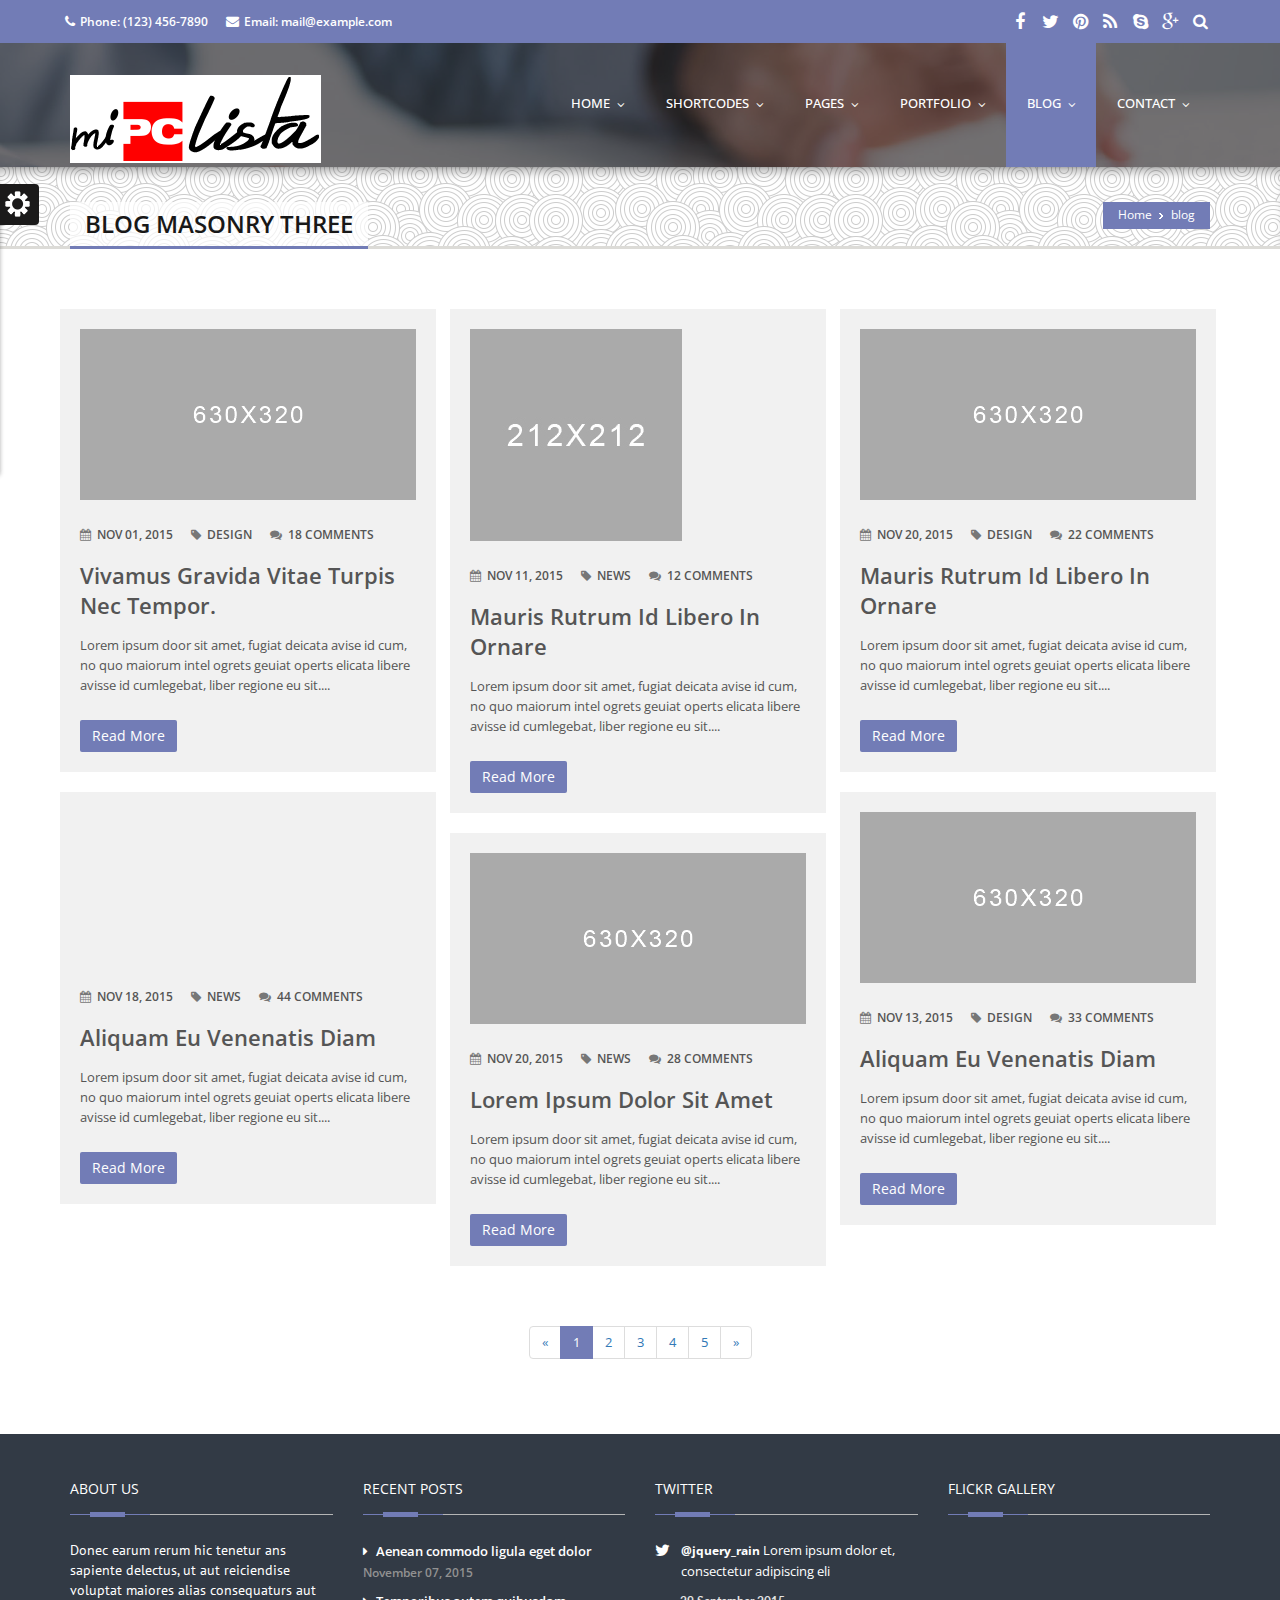
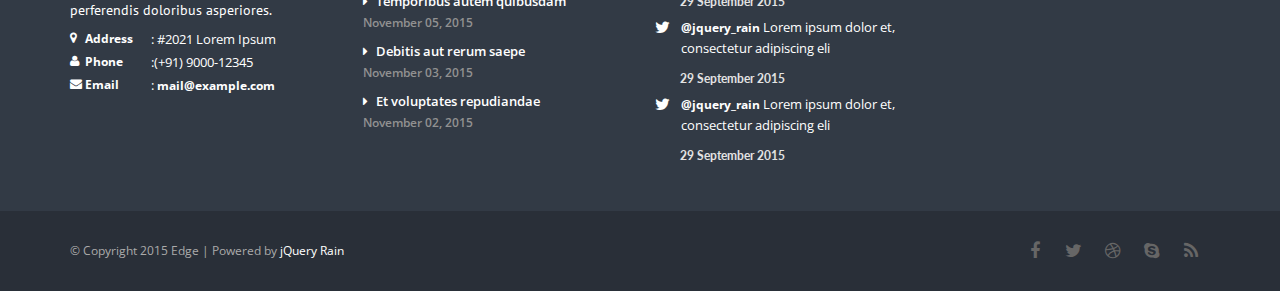
<file: blog-masonry-three.html>
<!DOCTYPE html>
<!--[if IE 8 ]><html class="ie ie8" class="no-js" lang="en"> <![endif]-->
<!--[if (gte IE 9)|!(IE)]><!--><html class="no-js" lang="en"> <!--<![endif]-->
<head>
    <meta http-equiv="content-type" content="text/html; charset=UTF-8">
    <meta http-equiv="X-UA-Compatible" content="IE=edge">
    <meta name="viewport" content="width=device-width, initial-scale=1, maximum-scale=1">
    <title>Edge Responsive Multipurpose Template</title>
    <meta name="description" content="">

    <!-- CSS FILES -->
    <link rel="stylesheet" href="css/bootstrap.min.css"/>
    <link rel="stylesheet" href="css/style.css">
    <link rel="stylesheet" type="text/css" href="css/style.css" media="screen" data-name="skins">
    <link rel="stylesheet" href="css/layout/wide.css" data-name="layout">

    <link rel="stylesheet" type="text/css" href="css/switcher.css" media="screen" />
    <!-- HTML5 Shim and Respond.js IE8 support of HTML5 elements and media queries -->
    <!-- WARNING: Respond.js doesn't work if you view the page via file:// -->
    <!--[if lt IE 9]>
    <script src="https://oss.maxcdn.com/html5shiv/3.7.2/html5shiv.min.js"></script>
    <script src="https://oss.maxcdn.com/respond/1.4.2/respond.min.js"></script>
    <![endif]-->
</head>
<body>
<!--Start Header-->
<header id="header">
    <!-- Start header-top -->
    <div class="header-top">
        <div class="container">
            <div class="row">
                <div class="hidden-xs col-lg-7 col-sm-5 top-info">
                    <span><i class="fa fa-phone"></i>Phone: (123) 456-7890</span>
                    <span class="hidden-sm"><i class="fa fa-envelope"></i>Email: mail@example.com</span>
                </div>
                <div class="col-lg-5 col-sm-7 top-info clearfix">
                    <ul>
                        <li><a class="my-facebook" href=""><i class="fa fa-facebook"></i></a></li>
                        <li><a class="my-tweet" href=""><i class="fa fa-twitter"></i></a></li>
                        <li><a class="my-pint" href=""><i class="fa fa-pinterest"></i></a></li>
                        <li><a class="my-rss" href=""><i class="fa fa-rss"></i></a></li>
                        <li><a class="my-skype" href=""><i class="fa fa-skype"></i></a></li>
                        <li><a class="my-google" href=""><i class="fa fa-google-plus"></i></a></li>
                        <li>
                            <form class="search-bar">
                                <label for="search" class="search-label">
                                    <button class="search-button"><i class="fa fa-search"></i></button><!-- Fix the break-row-bug
                                    --><input type="text" id="search" class="search-input" />
                                </label>
                            </form>
                        </li>
                    </ul>
                </div>
            </div>
        </div>
    </div>
    <!--/.header-top -->

    <div id="menu-bar">
        <div class="container">
            <div class="row">
                <div class="col-md-3 col-sm-3">
                    <div id="logo">
                        <h1><a href="index.html"><img src="images/logo.png"/></a></h1>
                    </div>
                </div>
                    <!-- Navigation
                    ================================================== -->
                <div class="col-lg-9 col-sm-9 navbar navbar-default navbar-static-top container" role="navigation">
                    <!--  <div class="container">-->
                    <div class="navbar-header">
                        <button type="button" class="navbar-toggle" data-toggle="collapse" data-target=".navbar-collapse">
                            <span class="sr-only">Toggle navigation</span>
                            <span class="icon-bar"></span>
                            <span class="icon-bar"></span>
                            <span class="icon-bar"></span>
                        </button>
                    </div>
                    <div class="navbar-collapse collapse">
                        <ul class="nav navbar-nav">
                            <li><a href="index.html"><span class="data-hover"data-hover="home">home</span></a>
                                <ul class="dropdown-menu">
                                    <li><a href="index_2.html">Home 2</a></li>
                                    <li><a href="index_3.html">Home 3</a></li>
                                    <li><a href="index_4.html">Home 4</a></li>
                                    <li><a href="index_5.html">Home 5</a></li>
                                </ul>
                            </li>

                            <li><a href="#"><span class="data-hover" data-hover="Shortcodes">Shortcodes</span></a>
                                <ul class="dropdown-menu">
                                    <li><a href="elements.html">Elements</a></li>
                                    <li><a href="columns.html">Columns</a></li>
                                    <li><a href="typography.html">Typography</a></li>
                                    <li><a href="pricing-tables.html">Pricing Tables</a></li>
                                    <li><a href="icons.html">Icons</a></li>
                                </ul>
                            </li>

                            <li><a href="#" ><span class="data-hover" data-hover="pages">Pages</span></a>
                                <ul class="dropdown-menu">
                                    <li>
                                        <a href="about.html">About</a>
                                        <ul class="dropdown-menu">
                                            <li><a href="about.html">About Us 1</a></li>
                                            <li><a href="about-2.html">About Us 2</a></li>
                                        </ul>
                                    </li>
                                    <li><a href="services.html">Services</a></li>
                                    <li><a href="faq.html">FAQ</a></li>
                                    <li><a href="sidebar-right.html">Right Sidebar</a></li>
                                    <li><a href="sidebar-left.html">Left Sidebar</a></li>
                                    <li><a href="404-page.html">404 Page</a></li>
                                </ul>
                            </li>

                            <li><a href="#"><span class="data-hover" data-hover="Portfolio">Portfolio</span></a>
                                <ul class="dropdown-menu">
                                    <li><a href="#">Portfolio Classic</a>
                                        <ul class="dropdown-menu">
                                            <li><a href="portfolio_2.html">Portfolio 2</a></li>
                                            <li><a href="portfolio_3.html">Portfolio 3</a></li>
                                            <li><a href="portfolio_4.html">Portfolio 4</a></li>
                                        </ul>
                                    </li>
                                    <li>
                                        <a href="portfolio_masonry_3.html">Portfolio Masnory</a>
                                        <ul class="dropdown-menu">
                                            <li><a href="portfolio_masonry_2.html">Masonry portfolio 2</a></li>
                                            <li><a href="portfolio_masonry_3.html">Masonry portfolio 3</a></li>
                                            <li><a href="portfolio_masonry_4.html">Masonry portfolio 4</a></li>
                                        </ul>
                                    </li>

                                    <li>
                                        <a href="portfolio_single.html">Portfolio Single</a>
                                        <ul class="dropdown-menu">
                                            <li><a href="portfolio_single.html">Portfolio Single 1</a></li>
                                            <li><a href="portfolio_single_2.html">Portfolio Single 2</a></li>
                                            <li><a href="portfolio_single_3.html">Portfolio Single 3</a></li>
                                        </ul>
                                    </li>
                                </ul>
                            </li>

                            <li class="active"><a href="#"><span class="data-hover" data-hover="blog">Blog</span></a>
                                <ul class="dropdown-menu">
                                    <li class="active"><a href="portfolio_masonry_3.html">Masnory Blog Style</a>
                                        <ul class="dropdown-menu">
                                            <li><a href="blog-masonry-two.html">Blog Masonry 2</a></li>
                                            <li class="active"><a href="blog-masonry-three.html">Blog Masonry 3</a></li>
                                            <li><a href="blog-masonry-four.html">Blog Masonry 4</a></li>
                                        </ul>
                                    </li>
                                    <li>
                                        <a href="portfolio_masonry_3.html">Classic Blog Style</a>
                                        <ul class="dropdown-menu">
                                            <li><a href="blog-large-image.html">Large Image</a></li>
                                            <li><a href="blog-medium-image.html">Medium Image</a></li>
                                        </ul>
                                    </li>
                                    <li><a href="blog-post.html">Single Post</a></li>
                                </ul>
                            </li>

                            <li><a href="#"> <span class="data-hover" data-hover="contact">Contact</span></a>
                                <ul class="dropdown-menu">
                                    <li><a href="contact_1.html">Contact 1</a></li>
                                    <li><a href="contact_2.html">Contact 2</a></li>
                                    <li><a href="contact_3.html">Contact 3</a></li>
                                </ul>
                            </li>
                        </ul>
                    </div>
                </div>
            </div>
        </div>
        <!--/.container -->
    </div>
    <!--/#menu-bar -->
</header>
<!--End Header-->

<!--start wrapper-->
<section class="wrapper">
    <section class="page_head">
        <div class="container">
            <div class="row">
                <div class="col-lg-12 col-md-12 col-sm-12">
                    <nav id="breadcrumbs">
                        <ul>

                            <li><a href="index.html">Home</a></li>
                            <li>blog</li>
                        </ul>
                    </nav>

                    <div class="page_title">
                        <h2>Blog Masonry Three</h2>
                    </div>
                </div>
            </div>
        </div>
    </section>

    <section class="content blog masonry_blog">
        <div class="container">
            <div class="mixed-container masonry_wrapper_blog row wow fadeInUp">

                <div class="item">
                    <div class="blog-item">
                        <div class="ImageWrapper">
                            <img src="images/blog/blog_1.png" alt="" class="img-responsive">
                        </div>
                        <div class="metaInfo">
                            <span><i class="fa fa-calendar"></i> <a href="#">Nov 01, 2015</a> </span>
                            <span><i class="fa fa-tag"></i> <a href="#">Design</a> </span>
                            <span><i class="fa fa-comments"></i> <a href="#">18 Comments</a></span>
                        </div><!-- end meta -->

                        <div class="blog-title">
                            <h2><a href="blog-post.html" title="">Vivamus gravida vitae turpis nec tempor. </a></h2>
                        </div><!-- end title -->

                        <div class="blog-desc">
                            <p>Lorem ipsum door sit amet, fugiat deicata avise id cum, no quo maiorum intel ogrets geuiat operts elicata libere avisse id cumlegebat, liber regione eu sit.... </p>

                        </div><!-- end desc -->

                        <div class="blog-button">
                            <a class="btn btn-small btn-default" href="blog-post.html">Read More</a>
                        </div><!-- end button -->
                    </div><!-- end blog -->
                </div><!-- end item -->

                <div class="item">
                    <div class="blog-item">
                        <div class="ImageWrapper">
                            <img src="images/blog/blog_medium_4.png" alt="" class="img-responsive">
                        </div>
                        <div class="metaInfo">
                            <span><i class="fa fa-calendar"></i> <a href="#">Nov 11, 2015</a> </span>
                            <span><i class="fa fa-tag"></i> <a href="#">News</a> </span>
                            <span><i class="fa fa-comments"></i> <a href="#">12 Comments</a></span>
                        </div><!-- end meta -->

                        <div class="blog-title">
                            <h2><a href="blog-post.html" title="">Mauris rutrum id libero in ornare</a></h2>
                        </div><!-- end title -->

                        <div class="blog-desc">
                            <p>Lorem ipsum door sit amet, fugiat deicata avise id cum, no quo maiorum intel ogrets geuiat operts elicata libere avisse id cumlegebat, liber regione eu sit.... </p>

                        </div><!-- end desc -->

                        <div class="blog-button">
                            <a class="btn btn-small btn-default" href="blog-post.html">Read More</a>
                        </div><!-- end button -->
                    </div>
                </div><!-- end item -->

                <div class="item">
                    <div class="blog-item">
                        <div class="ImageWrapper">
                            <img src="images/blog/blog_3.png" alt="" class="img-responsive">
                        </div>
                        <div class="metaInfo">
                            <span><i class="fa fa-calendar"></i> <a href="#">Nov 20, 2015</a> </span>
                            <span><i class="fa fa-tag"></i> <a href="#">Design</a> </span>
                            <span><i class="fa fa-comments"></i> <a href="#">22 Comments</a></span>
                        </div><!-- end meta -->

                        <div class="blog-title">
                            <h2><a href="blog-post.html" title="">Mauris rutrum id libero in ornare</a></h2>
                        </div><!-- end title -->

                        <div class="blog-desc">
                            <p>Lorem ipsum door sit amet, fugiat deicata avise id cum, no quo maiorum intel ogrets geuiat operts elicata libere avisse id cumlegebat, liber regione eu sit.... </p>

                        </div><!-- end desc -->

                        <div class="blog-button">
                            <a class="btn btn-small btn-default" href="blog-post.html">Read More</a>
                        </div><!-- end button -->
                    </div><!-- end blog -->
                </div><!-- end item -->

                <div class="item">
                    <div class="blog-item">
                        <figure class="post_video">
                            <div class="video">
                                <iframe class="img-responsive" src="http://player.vimeo.com/video/3365942?title=0&amp;byline=0&amp;portrait=0" width="100%" height="320" frameborder="0" webkitallowfullscreen mozallowfullscreen allowfullscreen></iframe>
                            </div>
                        </figure>
                        <div class="metaInfo">
                            <span><i class="fa fa-calendar"></i> <a href="#">Nov 18, 2015</a> </span>
                            <span><i class="fa fa-tag"></i> <a href="#">News</a> </span>
                            <span><i class="fa fa-comments"></i> <a href="#">44 Comments</a></span>
                        </div><!-- end meta -->

                        <div class="blog-title">
                            <h2><a href="blog-post.html" title="">Aliquam eu venenatis diam</a></h2>
                        </div><!-- end title -->

                        <div class="blog-desc">
                            <p>Lorem ipsum door sit amet, fugiat deicata avise id cum, no quo maiorum intel ogrets geuiat operts elicata libere avisse id cumlegebat, liber regione eu sit.... </p>

                        </div><!-- end desc -->

                        <div class="blog-button">
                            <a class="btn btn-small btn-default" href="blog-post.html">Read More</a>
                        </div><!-- end button -->
                    </div><!-- end blog -->
                </div><!-- end item -->

                <div class="item">
                    <div class="blog-item">
                        <div class="ImageWrapper">
                            <img src="images/blog/blog_2.png" alt="" class="img-responsive">
                        </div>
                        <div class="metaInfo">
                            <span><i class="fa fa-calendar"></i> <a href="#">Nov 13, 2015</a> </span>
                            <span><i class="fa fa-tag"></i> <a href="#">Design</a> </span>
                            <span><i class="fa fa-comments"></i> <a href="#">33 Comments</a></span>
                        </div><!-- end meta -->

                        <div class="blog-title">
                            <h2><a href="blog-post.html" title="">Aliquam eu venenatis diam</a></h2>
                        </div><!-- end title -->

                        <div class="blog-desc">
                            <p>Lorem ipsum door sit amet, fugiat deicata avise id cum, no quo maiorum intel ogrets geuiat operts elicata libere avisse id cumlegebat, liber regione eu sit.... </p>

                        </div><!-- end desc -->

                        <div class="blog-button">
                            <a class="btn btn-small btn-default" href="blog-post.html">Read More</a>
                        </div><!-- end button -->
                    </div><!-- end blog -->
                </div><!-- end item -->

                <div class="item">
                    <div class="blog-item">
                        <div class="ImageWrapper">
                            <img src="images/blog/blog_6.png" alt="" class="img-responsive">
                        </div>
                        <div class="metaInfo">
                            <span><i class="fa fa-calendar"></i> <a href="#">Nov 20, 2015</a> </span>
                            <span><i class="fa fa-tag"></i> <a href="#">News</a> </span>
                            <span><i class="fa fa-comments"></i> <a href="#">28 Comments</a></span>
                        </div><!-- end meta -->

                        <div class="blog-title">
                            <h2><a href="blog-post.html" title="">Lorem ipsum dolor sit amet</a></h2>
                        </div><!-- end title -->

                        <div class="blog-desc">
                            <p>Lorem ipsum door sit amet, fugiat deicata avise id cum, no quo maiorum intel ogrets geuiat operts elicata libere avisse id cumlegebat, liber regione eu sit.... </p>

                        </div><!-- end desc -->

                        <div class="blog-button">
                            <a class="btn btn-small btn-default" href="blog-post.html">Read More</a>
                        </div><!-- end button -->
                    </div><!-- end blog -->
                </div><!-- end item -->
            </div>
            <div class="col-sm-12 text-center">
                <ul class="pagination">
                    <li><a href="#">&laquo;</a></li>
                    <li class="active"><a href="#">1</a></li>
                    <li><a href="#">2</a></li>
                    <li><a href="#">3</a></li>
                    <li><a href="#">4</a></li>
                    <li><a href="#">5</a></li>
                    <li><a href="#">&raquo;</a></li>
                </ul>
            </div>
        </div> <!--/.container-->
    </section>

</section>
<!--end wrapper-->

<!--start footer-->
<footer class="footer">
    <div class="container">
        <div class="row">
            <div class="col-sm-6 col-md-3 col-lg-3">
                <div class="widget_title">
                    <h4><span>About Us</span></h4>
                </div>
                <div class="widget_content">
                    <p>Donec earum rerum hic tenetur ans sapiente delectus, ut aut reiciendise voluptat maiores alias consequaturs aut perferendis doloribus asperiores.</p>
                    <ul class="contact-details-alt">
                        <li><i class="fa fa-map-marker"></i> <p><strong>Address</strong>: #2021 Lorem Ipsum</p></li>
                        <li><i class="fa fa-user"></i> <p><strong>Phone</strong>:(+91) 9000-12345</p></li>
                        <li><i class="fa fa-envelope"></i> <p><strong>Email</strong>: <a href="#">mail@example.com</a></p></li>
                    </ul>
                </div>
            </div>
            <div class="col-sm-6 col-md-3 col-lg-3">
                <div class="widget_title">
                    <h4><span>Recent Posts</span></h4>
                </div>
                <div class="widget_content">
                   <ul class="links">
                        <li> <a href="#">Aenean commodo ligula eget dolor<span>November 07, 2015</span></a></li>
                        <li> <a href="#">Temporibus autem quibusdam <span>November 05, 2015</span></a></li>
                        <li> <a href="#">Debitis aut rerum saepe <span>November 03, 2015</span></a></li>
                        <li> <a href="#">Et voluptates repudiandae <span>November 02, 2015</span></a></li>
                    </ul>
                </div>
            </div>
            <div class="col-sm-6 col-md-3 col-lg-3">
                <div class="widget_title">
                    <h4><span>Twitter</span></h4>
                </div>
                <div class="widget_content">
                    <ul class="tweet_list">
                        <li class="tweet_content item">
                            <p class="tweet_link"><a href="#">@jquery_rain </a> Lorem ipsum dolor et, consectetur adipiscing eli</p>
                            <span class="time">29 September 2015</span>
                        </li>
                        <li class="tweet_content item">
                            <p class="tweet_link"><a href="#">@jquery_rain </a> Lorem ipsum dolor et, consectetur adipiscing eli</p>
                            <span class="time">29 September 2015</span>
                        </li>
                        <li class="tweet_content item">
                            <p class="tweet_link"><a href="#">@jquery_rain </a> Lorem ipsum dolor et, consectetur adipiscing eli</p>
                            <span class="time">29 September 2015</span>
                        </li>
                    </ul>
                </div>
                <div class="widget_content">
                    <div class="tweet_go"></div>
                </div>
            </div>
            <div class="col-sm-6 col-md-3 col-lg-3">
                <div class="widget_title">
                    <h4><span>Flickr Gallery</span></h4>
                </div>
                <div class="widget_content">
                    <div class="flickr">
                        <ul id="flickrFeed" class="flickr-feed"></ul>
                    </div>
                </div>
            </div>
        </div>
    </div>
</footer>
<!--end footer-->

<section class="footer_bottom">
    <div class="container">
        <div class="row">
            <div class="col-sm-6">
                <p class="copyright">&copy; Copyright 2015 Edge | Powered by  <a href="http://www.jqueryrain.com/">jQuery Rain</a></p>
            </div>

            <div class="col-sm-6 ">
                <div class="footer_social">
                    <ul class="footbot_social">
                        <li><a class="fb" href="#." data-placement="top" data-toggle="tooltip" title="Facebook"><i class="fa fa-facebook"></i></a></li>
                        <li><a class="twtr" href="#." data-placement="top" data-toggle="tooltip" title="Twitter"><i class="fa fa-twitter"></i></a></li>
                        <li><a class="dribbble" href="#." data-placement="top" data-toggle="tooltip" title="Dribbble"><i class="fa fa-dribbble"></i></a></li>
                        <li><a class="skype" href="#." data-placement="top" data-toggle="tooltip" title="Skype"><i class="fa fa-skype"></i></a></li>
                        <li><a class="rss" href="#." data-placement="top" data-toggle="tooltip" title="RSS"><i class="fa fa-rss"></i></a></li>
                    </ul>
                </div>
            </div>
        </div>
    </div>
</section>

<script type="text/javascript" src="js/jquery-1.10.2.min.js"></script>
<script src="js/bootstrap.min.js"></script>
<script src="js/jquery.easing.1.3.js"></script>
<script src="js/retina-1.1.0.min.js"></script>
<script type="text/javascript" src="js/jquery.cookie.js"></script> <!-- jQuery cookie -->
<script type="text/javascript" src="js/styleswitch.js"></script> <!-- Style Colors Switcher -->
<script type="text/javascript" src="js/jquery.smartmenus.min.js"></script>
<script type="text/javascript" src="js/jquery.smartmenus.bootstrap.min.js"></script>
<script type="text/javascript" src="js/jquery.jcarousel.js"></script>
<script type="text/javascript" src="js/jflickrfeed.js"></script>
<script type="text/javascript" src="js/jquery.magnific-popup.min.js"></script>
<script type="text/javascript" src="js/jquery.isotope.min.js"></script>
<script type="text/javascript" src="js/swipe.js"></script>
<script type="text/javascript" src="js/jquery-scrolltofixed-min.js"></script>

<script src="js/main.js"></script>

<script>
    (function ($) {
        var $container = $('.masonry_wrapper_blog'),
                colWidth = function () {
                    var w = $container.width(),
                            columnNum = 1,
                            columnWidth = 0;
                    if (w > 1200) {
                        columnNum  = 3;
                    } else if (w > 900) {
                        columnNum  = 3;
                    } else if (w > 600) {
                        columnNum  = 2;
                    } else if (w > 300) {
                        columnNum  = 1;
                    }
                    columnWidth = Math.floor(w/columnNum);
                    $container.find('.item').each(function() {
                        var $item = $(this),
                                multiplier_w = $item.attr('class').match(/item-w(\d)/),
                                multiplier_h = $item.attr('class').match(/item-h(\d)/),
                                width = multiplier_w ? columnWidth*multiplier_w[1]-4 : columnWidth-4,
                                height = multiplier_h ? columnWidth*multiplier_h[1]*0.5-4 : columnWidth*0.5-4;
                        $item.css({
                            width: width,
                            height: height
                        });
                    });
                    return columnWidth;
                }

        function refreshWaypoints() {
            setTimeout(function() {
            }, 1000);
        }

        $('nav.portfolio-filter ul a').on('click', function() {
            var selector = $(this).attr('data-filter');
            $container.isotope({ filter: selector }, refreshWaypoints());
            $('nav.portfolio-filter ul a').removeClass('active');
            $(this).addClass('active');
            return false;
        });

        function setPortfolio() {
            setColumns();
            $container.isotope('reLayout');
        }

        isotope = function () {
            $container.isotope({
                resizable: true,
                itemSelector: '.item',
                masonry: {
                    columnWidth: colWidth(),
                    gutterWidth: 0
                }
            });
        };
        isotope();
        $(window).smartresize(isotope);
    }(jQuery));
</script>

<!-- Start Style Switcher -->
<div class="switcher"></div>
<!-- End Style Switcher -->
</body>
</html>
</file>
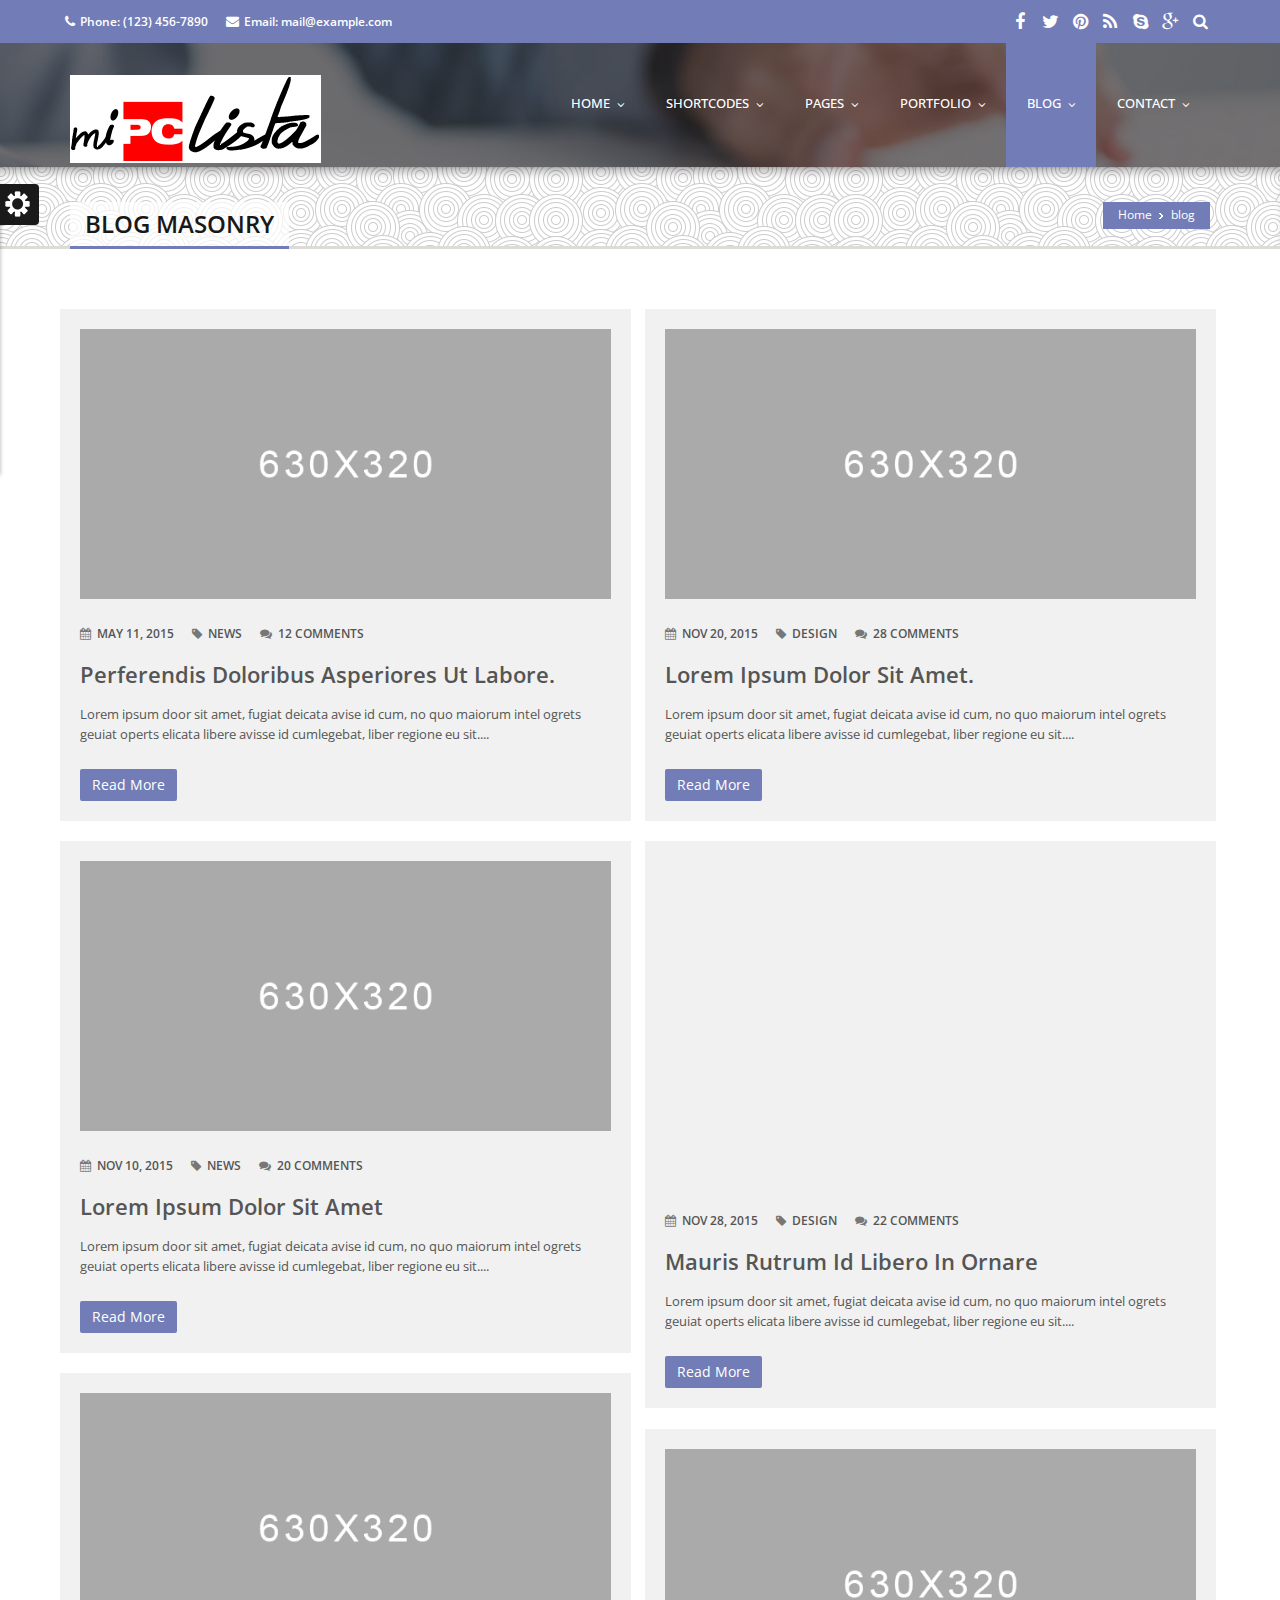
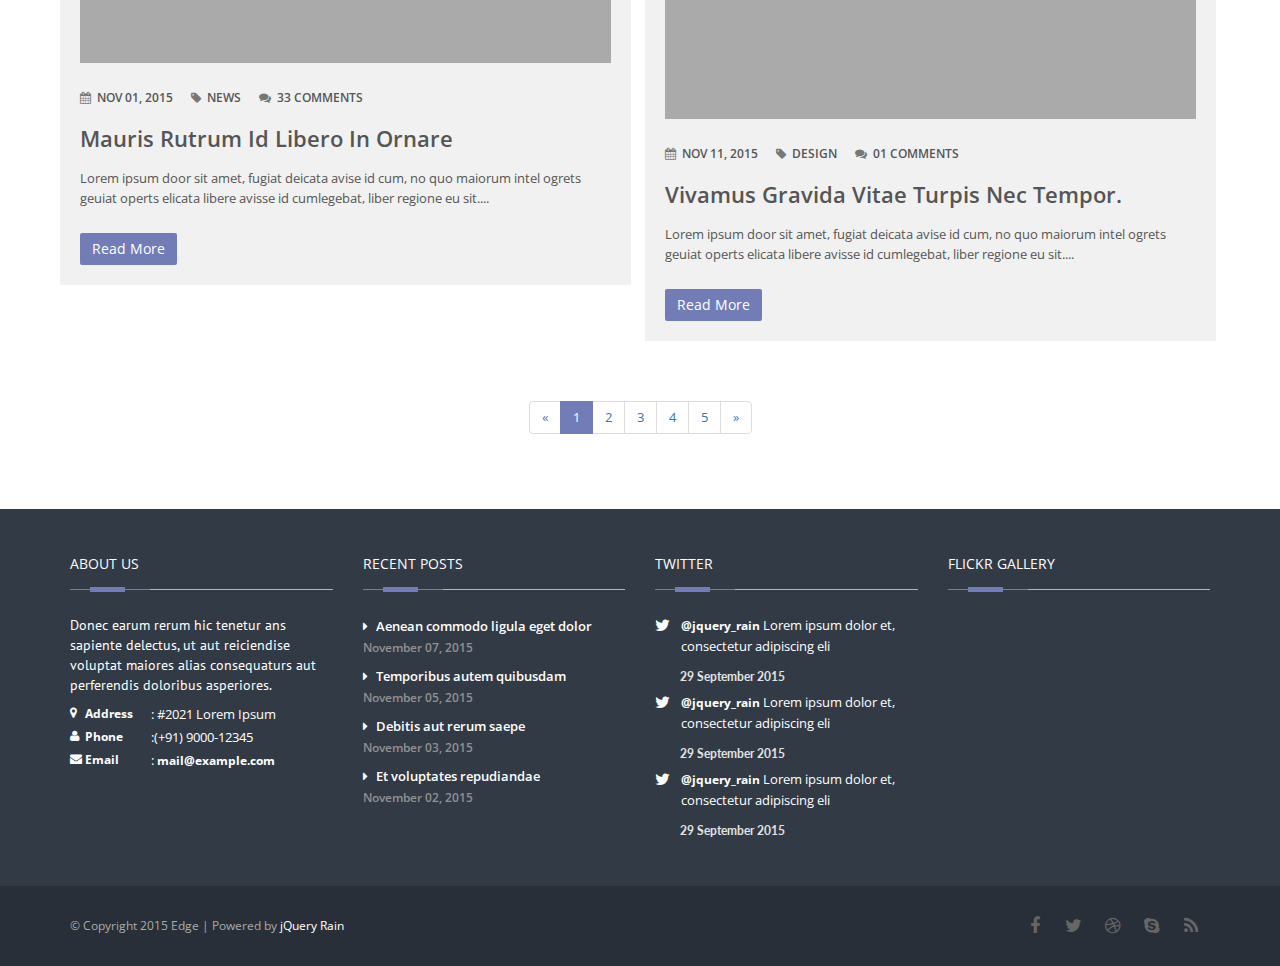
<file: blog-masonry-two.html>
<!DOCTYPE html>
<!--[if IE 8 ]><html class="ie ie8" class="no-js" lang="en"> <![endif]-->
<!--[if (gte IE 9)|!(IE)]><!--><html class="no-js" lang="en"> <!--<![endif]-->
<head>
    <meta http-equiv="content-type" content="text/html; charset=UTF-8">
    <meta http-equiv="X-UA-Compatible" content="IE=edge">
    <meta name="viewport" content="width=device-width, initial-scale=1, maximum-scale=1">
    <title>Edge Responsive Multipurpose Template</title>
    <meta name="description" content="">

    <!-- CSS FILES -->
    <link rel="stylesheet" href="css/bootstrap.min.css"/>
    <link rel="stylesheet" href="css/style.css">
    <link rel="stylesheet" type="text/css" href="css/style.css" media="screen" data-name="skins">
    <link rel="stylesheet" href="css/layout/wide.css" data-name="layout">

    <link rel="stylesheet" type="text/css" href="css/switcher.css" media="screen" />
    <!-- HTML5 Shim and Respond.js IE8 support of HTML5 elements and media queries -->
    <!-- WARNING: Respond.js doesn't work if you view the page via file:// -->
    <!--[if lt IE 9]>
    <script src="https://oss.maxcdn.com/html5shiv/3.7.2/html5shiv.min.js"></script>
    <script src="https://oss.maxcdn.com/respond/1.4.2/respond.min.js"></script>
    <![endif]-->
</head>
<body>
<!--Start Header-->
<header id="header">
    <!-- Start header-top -->
    <div class="header-top">
        <div class="container">
            <div class="row">
                <div class="hidden-xs col-lg-7 col-sm-5 top-info">
                    <span><i class="fa fa-phone"></i>Phone: (123) 456-7890</span>
                    <span class="hidden-sm"><i class="fa fa-envelope"></i>Email: mail@example.com</span>
                </div>
                <div class="col-lg-5 col-sm-7 top-info clearfix">
                    <ul>
                        <li><a class="my-facebook" href=""><i class="fa fa-facebook"></i></a></li>
                        <li><a class="my-tweet" href=""><i class="fa fa-twitter"></i></a></li>
                        <li><a class="my-pint" href=""><i class="fa fa-pinterest"></i></a></li>
                        <li><a class="my-rss" href=""><i class="fa fa-rss"></i></a></li>
                        <li><a class="my-skype" href=""><i class="fa fa-skype"></i></a></li>
                        <li><a class="my-google" href=""><i class="fa fa-google-plus"></i></a></li>
                        <li>
                            <form class="search-bar">
                                <label for="search" class="search-label">
                                    <button class="search-button"><i class="fa fa-search"></i></button><!-- Fix the break-row-bug
                                    --><input type="text" id="search" class="search-input" />
                                </label>
                            </form>
                        </li>
                    </ul>
                </div>
            </div>
        </div>
    </div>
    <!--/.header-top -->

    <div id="menu-bar">
        <div class="container">
            <div class="row">
                <div class="col-md-3 col-sm-3">
                    <div id="logo">
                        <h1><a href="index.html"><img src="images/logo.png"/></a></h1>
                    </div>
                </div>
                <!-- Navigation
                ================================================== -->
                <div class="col-lg-9 col-sm-9 navbar navbar-default navbar-static-top container" role="navigation">
                    <!--  <div class="container">-->
                    <div class="navbar-header">
                        <button type="button" class="navbar-toggle" data-toggle="collapse" data-target=".navbar-collapse">
                            <span class="sr-only">Toggle navigation</span>
                            <span class="icon-bar"></span>
                            <span class="icon-bar"></span>
                            <span class="icon-bar"></span>
                        </button>
                    </div>
                    <div class="navbar-collapse collapse">
                        <ul class="nav navbar-nav">
                            <li><a href="index.html"><span class="data-hover"data-hover="home">home</span></a>
                                <ul class="dropdown-menu">
                                    <li><a href="index_2.html">Home 2</a></li>
                                    <li><a href="index_3.html">Home 3</a></li>
                                    <li><a href="index_4.html">Home 4</a></li>
                                    <li><a href="index_5.html">Home 5</a></li>
                                </ul>
                            </li>

                            <li><a href="#"><span class="data-hover" data-hover="Shortcodes">Shortcodes</span></a>
                                <ul class="dropdown-menu">
                                    <li><a href="elements.html">Elements</a></li>
                                    <li><a href="columns.html">Columns</a></li>
                                    <li><a href="typography.html">Typography</a></li>
                                    <li><a href="pricing-tables.html">Pricing Tables</a></li>
                                    <li><a href="icons.html">Icons</a></li>
                                </ul>
                            </li>

                            <li><a href="#" ><span class="data-hover" data-hover="pages">Pages</span></a>
                                <ul class="dropdown-menu">
                                    <li>
                                        <a href="about.html">About</a>
                                        <ul class="dropdown-menu">
                                            <li><a href="about.html">About Us 1</a></li>
                                            <li><a href="about-2.html">About Us 2</a></li>
                                        </ul>
                                    </li>
                                    <li><a href="services.html">Services</a></li>
                                    <li><a href="faq.html">FAQ</a></li>
                                    <li><a href="sidebar-right.html">Right Sidebar</a></li>
                                    <li><a href="sidebar-left.html">Left Sidebar</a></li>
                                    <li><a href="404-page.html">404 Page</a></li>
                                </ul>
                            </li>

                            <li><a href="#"><span class="data-hover" data-hover="Portfolio">Portfolio</span></a>
                                <ul class="dropdown-menu">
                                    <li><a href="#">Portfolio Classic</a>
                                        <ul class="dropdown-menu">
                                            <li><a href="portfolio_2.html">Portfolio 2</a></li>
                                            <li><a href="portfolio_3.html">Portfolio 3</a></li>
                                            <li><a href="portfolio_4.html">Portfolio 4</a></li>
                                        </ul>
                                    </li>
                                    <li>
                                        <a href="portfolio_masonry_3.html">Portfolio Masnory</a>
                                        <ul class="dropdown-menu">
                                            <li><a href="portfolio_masonry_2.html">Masonry portfolio 2</a></li>
                                            <li><a href="portfolio_masonry_3.html">Masonry portfolio 3</a></li>
                                            <li><a href="portfolio_masonry_4.html">Masonry portfolio 4</a></li>
                                        </ul>
                                    </li>

                                    <li>
                                        <a href="portfolio_single.html">Portfolio Single</a>
                                        <ul class="dropdown-menu">
                                            <li><a href="portfolio_single.html">Portfolio Single 1</a></li>
                                            <li><a href="portfolio_single_2.html">Portfolio Single 2</a></li>
                                            <li><a href="portfolio_single_3.html">Portfolio Single 3</a></li>
                                        </ul>
                                    </li>
                                </ul>
                            </li>

                            <li class="active"><a href="#"><span class="data-hover" data-hover="blog">Blog</span></a>
                                <ul class="dropdown-menu">
                                    <li class="active"><a href="portfolio_masonry_3.html">Masnory Blog Style</a>
                                        <ul class="dropdown-menu">
                                            <li class="active"><a href="blog-masonry-two.html">Blog Masonry 2</a></li>
                                            <li><a href="blog-masonry-three.html">Blog Masonry 3</a></li>
                                            <li><a href="blog-masonry-four.html">Blog Masonry 4</a></li>
                                        </ul>
                                    </li>
                                    <li>
                                        <a href="portfolio_masonry_3.html">Classic Blog Style</a>
                                        <ul class="dropdown-menu">
                                            <li><a href="blog-large-image.html">Large Image</a></li>
                                            <li><a href="blog-medium-image.html">Medium Image</a></li>
                                        </ul>
                                    </li>
                                    <li><a href="blog-post.html">Single Post</a></li>
                                </ul>
                            </li>

                            <li><a href="#"> <span class="data-hover" data-hover="contact">Contact</span></a>
                                <ul class="dropdown-menu">
                                    <li><a href="contact_1.html">Contact 1</a></li>
                                    <li><a href="contact_2.html">Contact 2</a></li>
                                    <li><a href="contact_3.html">Contact 3</a></li>
                                </ul>
                            </li>
                        </ul>
                    </div>
                </div>
            </div>
        </div>
        <!--/.container -->
    </div>
    <!--/#menu-bar -->
</header>
<!--End Header-->

<!--start wrapper-->
<section class="wrapper">
    <section class="page_head">
        <div class="container">
            <div class="row">
                <div class="col-lg-12 col-md-12 col-sm-12">
                    <nav id="breadcrumbs">
                        <ul>

                            <li><a href="index.html">Home</a></li>
                            <li>blog</li>
                        </ul>
                    </nav>

                    <div class="page_title">
                        <h2>Blog Masonry</h2>
                    </div>
                </div>
            </div>
        </div>
    </section>

    <section class="content blog masonry_blog">
        <div class="container">
            <div class="mixed-container masonry_wrapper_blog row wow fadeInUp">

                <div class="item">
                    <div class="blog-item">
                        <div class="ImageWrapper">
                            <img src="images/blog/blog_1.png" alt="" class="img-responsive">
                        </div>
                        <div class="metaInfo">
                            <span><i class="fa fa-calendar"></i> <a href="#">May 11, 2015</a> </span>
                            <span><i class="fa fa-tag"></i>  <a href="#">News</a> </span>
                            <span><i class="fa fa-comments"></i> <a href="#">12 Comments</a></span>
                        </div><!-- end meta -->

                        <div class="blog-title">
                            <h2><a href="blog-post.html" title="">perferendis doloribus asperiores ut labore.</a></h2>
                        </div><!-- end title -->

                        <div class="blog-desc">
                            <p>Lorem ipsum door sit amet, fugiat deicata avise id cum, no quo maiorum intel ogrets geuiat operts elicata libere avisse id cumlegebat, liber regione eu sit.... </p>

                        </div><!-- end desc -->

                        <div class="blog-button">
                            <a class="btn btn-small btn-default" href="blog-post.html">Read More</a>
                        </div><!-- end button --><!-- end button -->
                    </div><!-- end blog -->
                </div><!-- end item -->

                <div class="item">
                    <div class="blog-item">
                        <div class="ImageWrapper">
                            <img src="images/blog/blog_2.png" alt="" class="img-responsive">
                        </div>
                        <div class="metaInfo">
                            <span><i class="fa fa-calendar"></i> <a href="#">Nov 20, 2015</a> </span>
                            <span><i class="fa fa-tag"></i>  <a href="#">Design</a> </span>
                            <span><i class="fa fa-comments"></i> <a href="#">28 Comments</a></span>
                        </div><!-- end meta -->

                        <div class="blog-title">
                            <h2><a href="blog-post.html" title="">Lorem ipsum dolor sit amet.</a></h2>
                        </div><!-- end title -->

                        <div class="blog-desc">
                            <p>Lorem ipsum door sit amet, fugiat deicata avise id cum, no quo maiorum intel ogrets geuiat operts elicata libere avisse id cumlegebat, liber regione eu sit.... </p>

                        </div><!-- end desc -->

                        <div class="blog-button">
                            <a class="btn btn-small btn-default" href="blog-post.html">Read More</a>
                        </div><!-- end button --><!-- end button -->
                    </div><!-- end blog -->
                </div><!-- end item -->

                <div class="item">
                    <div class="blog-item">
                        <div class="ImageWrapper">
                            <img src="images/blog/blog_3.png" alt="" class="img-responsive">
                        </div>
                        <div class="metaInfo">
                            <span><i class="fa fa-calendar"></i> <a href="#">Nov 10, 2015</a> </span>
                            <span><i class="fa fa-tag"></i>  <a href="#">News</a> </span>
                            <span><i class="fa fa-comments"></i> <a href="#">20 Comments</a></span>
                        </div><!-- end meta -->

                        <div class="blog-title">
                            <h2><a href="blog-post.html" title="">Lorem ipsum dolor sit amet</a></h2>
                        </div><!-- end title -->

                        <div class="blog-desc">
                            <p>Lorem ipsum door sit amet, fugiat deicata avise id cum, no quo maiorum intel ogrets geuiat operts elicata libere avisse id cumlegebat, liber regione eu sit.... </p>

                        </div><!-- end desc -->

                        <div class="blog-button">
                            <a class="btn btn-small btn-default" href="blog-post.html">Read More</a>
                        </div><!-- end button --><!-- end button -->
                    </div><!-- end blog -->
                </div><!-- end item -->

                <div class="item">
                    <div class="blog-item">
                        <figure class="post_video">
                            <div class="video">
                                <iframe src="http://player.vimeo.com/video/3365942?title=0&amp;byline=0&amp;portrait=0" width="100%" height="320" frameborder="0" webkitallowfullscreen mozallowfullscreen allowfullscreen></iframe>
                            </div>
                        </figure>
                        <div class="metaInfo">
                            <span><i class="fa fa-calendar"></i> <a href="#">Nov 28, 2015</a> </span>
                            <span><i class="fa fa-tag"></i>  <a href="#">Design</a> </span>
                            <span><i class="fa fa-comments"></i> <a href="#">22 Comments</a></span>
                        </div><!-- end meta -->

                        <div class="blog-title">
                            <h2><a href="blog-post.html" title="">Mauris rutrum id libero in ornare</a></h2>
                        </div><!-- end title -->

                        <div class="blog-desc">
                            <p>Lorem ipsum door sit amet, fugiat deicata avise id cum, no quo maiorum intel ogrets geuiat operts elicata libere avisse id cumlegebat, liber regione eu sit.... </p>

                        </div><!-- end desc -->

                        <div class="blog-button">
                            <a class="btn btn-small btn-default" href="blog-post.html">Read More</a>
                        </div><!-- end button --><!-- end button -->
                    </div><!-- end blog -->
                </div><!-- end item -->

                <div class="item">
                    <div class="blog-item">
                        <div class="ImageWrapper">
                            <img src="images/blog/blog-4.png" alt="" class="img-responsive">
                        </div>
                        <div class="metaInfo">
                            <span><i class="fa fa-calendar"></i> <a href="#">Nov 01, 2015</a> </span>
                            <span><i class="fa fa-tag"></i>  <a href="#">News</a> </span>
                            <span><i class="fa fa-comments"></i> <a href="#">33 Comments</a></span>
                        </div><!-- end meta -->

                        <div class="blog-title">
                            <h2><a href="blog-post.html" title="">Mauris rutrum id libero in ornare</a></h2>
                        </div><!-- end title -->

                        <div class="blog-desc">
                            <p>Lorem ipsum door sit amet, fugiat deicata avise id cum, no quo maiorum intel ogrets geuiat operts elicata libere avisse id cumlegebat, liber regione eu sit.... </p>

                        </div><!-- end desc -->

                        <div class="blog-button">
                            <a class="btn btn-small btn-default" href="blog-post.html">Read More</a>
                        </div><!-- end button --><!-- end button -->
                    </div><!-- end blog -->
                </div><!-- end item -->

                <div class="item">
                    <div class="blog-item">
                        <div class="ImageWrapper">
                            <img src="images/blog/blog_6.png" alt="" class="img-responsive">
                        </div>
                        <div class="metaInfo">
                            <span><i class="fa fa-calendar"></i> <a href="#">Nov 11, 2015</a> </span>
                            <span><i class="fa fa-tag"></i>  <a href="#">Design</a> </span>
                            <span><i class="fa fa-comments"></i> <a href="#">01 Comments</a></span>
                        </div><!-- end meta -->

                        <div class="blog-title">
                            <h2><a href="blog-post.html" title="">Vivamus gravida vitae turpis nec tempor. </a></h2>
                        </div><!-- end title -->

                        <div class="blog-desc">
                            <p>Lorem ipsum door sit amet, fugiat deicata avise id cum, no quo maiorum intel ogrets geuiat operts elicata libere avisse id cumlegebat, liber regione eu sit.... </p>

                        </div><!-- end desc -->

                        <div class="blog-button">
                            <a class="btn btn-small btn-default" href="blog-post.html">Read More</a>
                        </div><!-- end button --><!-- end button -->
                    </div><!-- end blog -->
                </div><!-- end item -->
            </div><!-- end masonry_wrapper -->
            <div class="col-sm-12 text-center">
                <ul class="pagination">
                    <li><a href="#">&laquo;</a></li>
                    <li class="active"><a href="#">1</a></li>
                    <li><a href="#">2</a></li>
                    <li><a href="#">3</a></li>
                    <li><a href="#">4</a></li>
                    <li><a href="#">5</a></li>
                    <li><a href="#">&raquo;</a></li>
                </ul>
            </div>
        </div> <!--/.container-->
    </section>

</section>
<!--end wrapper-->

<!--start footer-->
<footer class="footer">
    <div class="container">
        <div class="row">
            <div class="col-sm-6 col-md-3 col-lg-3">
                <div class="widget_title">
                    <h4><span>About Us</span></h4>
                </div>
                <div class="widget_content">
                    <p>Donec earum rerum hic tenetur ans sapiente delectus, ut aut reiciendise voluptat maiores alias consequaturs aut perferendis doloribus asperiores.</p>
                    <ul class="contact-details-alt">
                        <li><i class="fa fa-map-marker"></i> <p><strong>Address</strong>: #2021 Lorem Ipsum</p></li>
                        <li><i class="fa fa-user"></i> <p><strong>Phone</strong>:(+91) 9000-12345</p></li>
                        <li><i class="fa fa-envelope"></i> <p><strong>Email</strong>: <a href="#">mail@example.com</a></p></li>
                    </ul>
                </div>
            </div>
            <div class="col-sm-6 col-md-3 col-lg-3">
                <div class="widget_title">
                    <h4><span>Recent Posts</span></h4>
                </div>
                <div class="widget_content">
                   <ul class="links">
                        <li> <a href="#">Aenean commodo ligula eget dolor<span>November 07, 2015</span></a></li>
                        <li> <a href="#">Temporibus autem quibusdam <span>November 05, 2015</span></a></li>
                        <li> <a href="#">Debitis aut rerum saepe <span>November 03, 2015</span></a></li>
                        <li> <a href="#">Et voluptates repudiandae <span>November 02, 2015</span></a></li>
                    </ul>
                </div>
            </div>
            <div class="col-sm-6 col-md-3 col-lg-3">
                <div class="widget_title">
                    <h4><span>Twitter</span></h4>
                </div>
                <div class="widget_content">
                    <ul class="tweet_list">
                        <li class="tweet_content item">
                            <p class="tweet_link"><a href="#">@jquery_rain </a> Lorem ipsum dolor et, consectetur adipiscing eli</p>
                            <span class="time">29 September 2015</span>
                        </li>
                        <li class="tweet_content item">
                            <p class="tweet_link"><a href="#">@jquery_rain </a> Lorem ipsum dolor et, consectetur adipiscing eli</p>
                            <span class="time">29 September 2015</span>
                        </li>
                        <li class="tweet_content item">
                            <p class="tweet_link"><a href="#">@jquery_rain </a> Lorem ipsum dolor et, consectetur adipiscing eli</p>
                            <span class="time">29 September 2015</span>
                        </li>
                    </ul>
                </div>
                <div class="widget_content">
                    <div class="tweet_go"></div>
                </div>
            </div>
            <div class="col-sm-6 col-md-3 col-lg-3">
                <div class="widget_title">
                    <h4><span>Flickr Gallery</span></h4>
                </div>
                <div class="widget_content">
                    <div class="flickr">
                        <ul id="flickrFeed" class="flickr-feed"></ul>
                    </div>
                </div>
            </div>
        </div>
    </div>
</footer>
<!--end footer-->

<section class="footer_bottom">
    <div class="container">
        <div class="row">
            <div class="col-sm-6">
                <p class="copyright">&copy; Copyright 2015 Edge | Powered by  <a href="http://www.jqueryrain.com/">jQuery Rain</a></p>
            </div>

            <div class="col-sm-6 ">
                <div class="footer_social">
                    <ul class="footbot_social">
                        <li><a class="fb" href="#." data-placement="top" data-toggle="tooltip" title="Facebook"><i class="fa fa-facebook"></i></a></li>
                        <li><a class="twtr" href="#." data-placement="top" data-toggle="tooltip" title="Twitter"><i class="fa fa-twitter"></i></a></li>
                        <li><a class="dribbble" href="#." data-placement="top" data-toggle="tooltip" title="Dribbble"><i class="fa fa-dribbble"></i></a></li>
                        <li><a class="skype" href="#." data-placement="top" data-toggle="tooltip" title="Skype"><i class="fa fa-skype"></i></a></li>
                        <li><a class="rss" href="#." data-placement="top" data-toggle="tooltip" title="RSS"><i class="fa fa-rss"></i></a></li>
                    </ul>
                </div>
            </div>
        </div>
    </div>
</section>

<script type="text/javascript" src="js/jquery-1.10.2.min.js"></script>
<script src="js/bootstrap.min.js"></script>
<script src="js/jquery.easing.1.3.js"></script>
<script src="js/retina-1.1.0.min.js"></script>
<script type="text/javascript" src="js/jquery.cookie.js"></script> <!-- jQuery cookie -->
<script type="text/javascript" src="js/styleswitch.js"></script> <!-- Style Colors Switcher -->
<script type="text/javascript" src="js/jquery.smartmenus.min.js"></script>
<script type="text/javascript" src="js/jquery.smartmenus.bootstrap.min.js"></script>
<script type="text/javascript" src="js/jquery.jcarousel.js"></script>
<script type="text/javascript" src="js/jflickrfeed.js"></script>
<script type="text/javascript" src="js/jquery.magnific-popup.min.js"></script>
<script type="text/javascript" src="js/jquery.isotope.min.js"></script>
<script type="text/javascript" src="js/swipe.js"></script>
<script type="text/javascript" src="js/jquery-scrolltofixed-min.js"></script>

<script src="js/main.js"></script>

<script>
    (function ($) {
        var $container = $('.masonry_wrapper_blog'),
                colWidth = function () {
                    var w = $container.width(),
                            columnNum = 1,
                            columnWidth = 0;
                    if (w > 1200) {
                        columnNum  = 2;
                    } else if (w > 900) {
                        columnNum  = 2;
                    } else if (w > 600) {
                        columnNum  = 2;
                    } else if (w > 300) {
                        columnNum  = 1;
                    }
                    columnWidth = Math.floor(w/columnNum);
                    $container.find('.item').each(function() {
                        var $item = $(this),
                                multiplier_w = $item.attr('class').match(/item-w(\d)/),
                                multiplier_h = $item.attr('class').match(/item-h(\d)/),
                                width = multiplier_w ? columnWidth*multiplier_w[1]-4 : columnWidth-4,
                                height = multiplier_h ? columnWidth*multiplier_h[1]*0.5-4 : columnWidth*0.5-4;
                        $item.css({
                            width: width,
                            height: height
                        });
                    });
                    return columnWidth;
                }

        function refreshWaypoints() {
            setTimeout(function() {
            }, 1000);
        }

        $('nav.portfolio-filter ul a').on('click', function() {
            var selector = $(this).attr('data-filter');
            $container.isotope({ filter: selector }, refreshWaypoints());
            $('nav.portfolio-filter ul a').removeClass('active');
            $(this).addClass('active');
            return false;
        });

        function setPortfolio() {
            setColumns();
            $container.isotope('reLayout');
        }

        isotope = function () {
            $container.isotope({
                resizable: true,
                itemSelector: '.item',
                masonry: {
                    columnWidth: colWidth(),
                    gutterWidth: 0
                }
            });
        };
        isotope();
        $(window).smartresize(isotope);
    }(jQuery));
</script>

<!-- Start Style Switcher -->
<div class="switcher"></div>
<!-- End Style Switcher -->
</body>
</html>
</file>
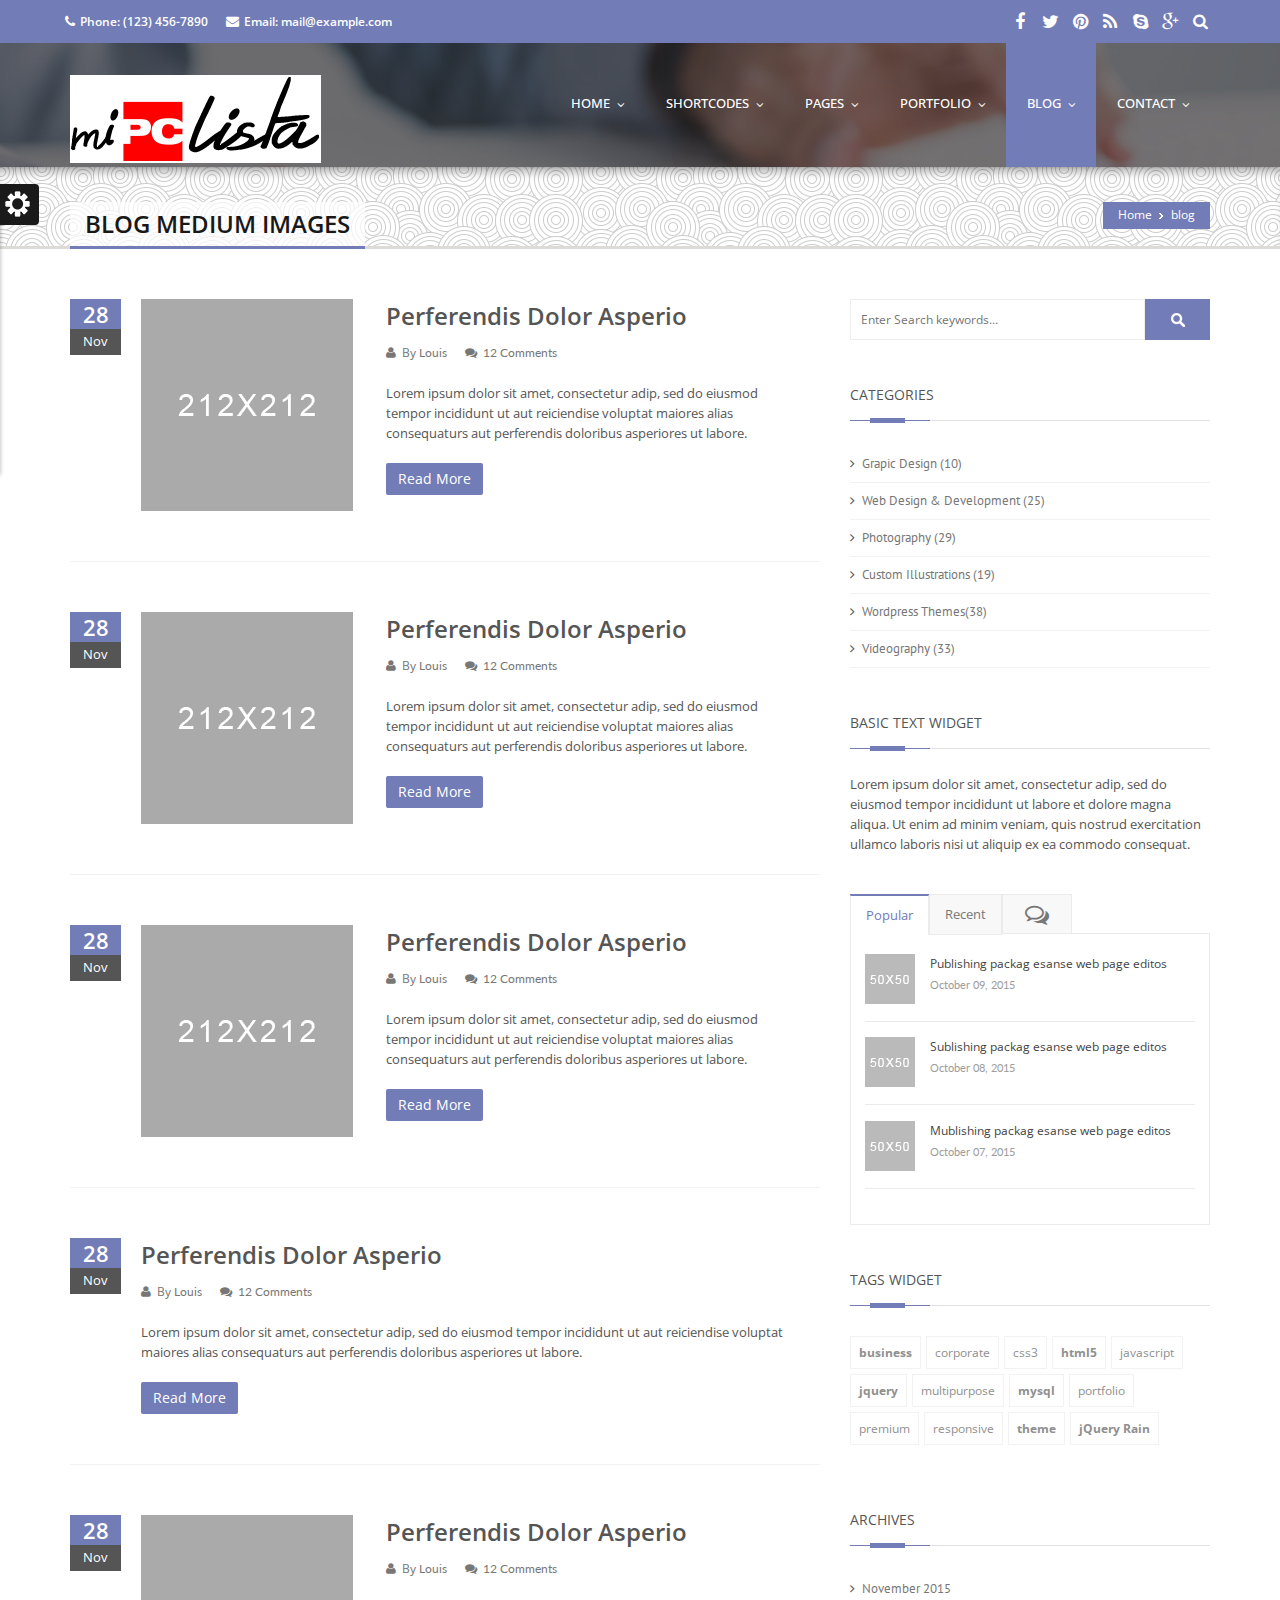
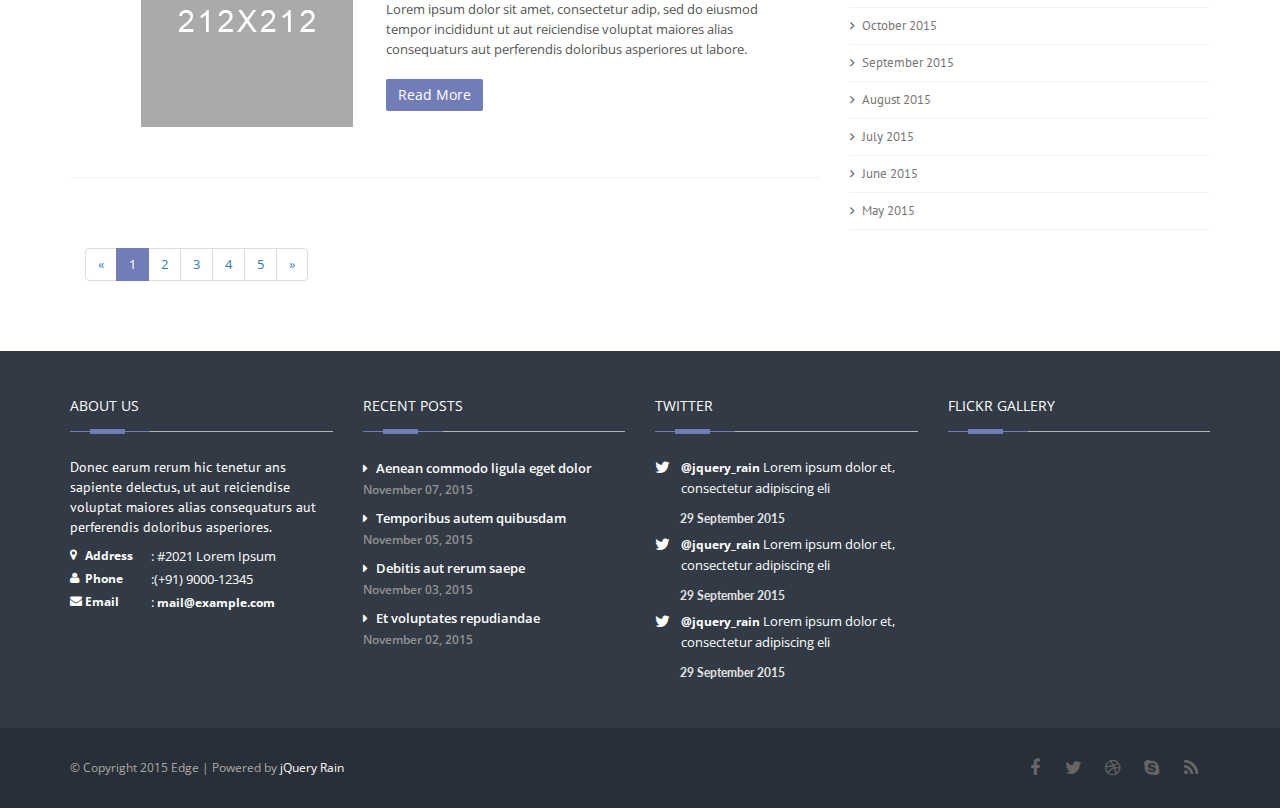
<file: blog-medium-image.html>
<!DOCTYPE html>
<!--[if IE 8 ]><html class="ie ie8" class="no-js" lang="en"> <![endif]-->
<!--[if (gte IE 9)|!(IE)]><!--><html class="no-js" lang="en"> <!--<![endif]-->
<head>
	<meta http-equiv="content-type" content="text/html; charset=UTF-8">
    <meta http-equiv="X-UA-Compatible" content="IE=edge">
	<meta name="viewport" content="width=device-width, initial-scale=1, maximum-scale=1">
	<title>Edge Responsive Multipurpose Template</title>
	<meta name="description" content="">

    <!-- CSS FILES -->
    <link rel="stylesheet" href="css/bootstrap.min.css"/>
    <link rel="stylesheet" href="css/style.css">
    <link rel="stylesheet" type="text/css" href="css/style.css" media="screen" data-name="skins">
    <link rel="stylesheet" href="css/layout/wide.css" data-name="layout">

    <link rel="stylesheet" type="text/css" href="css/switcher.css" media="screen" />
    <!-- HTML5 Shim and Respond.js IE8 support of HTML5 elements and media queries -->
    <!-- WARNING: Respond.js doesn't work if you view the page via file:// -->
    <!--[if lt IE 9]>
    <script src="https://oss.maxcdn.com/html5shiv/3.7.2/html5shiv.min.js"></script>
    <script src="https://oss.maxcdn.com/respond/1.4.2/respond.min.js"></script>
    <![endif]-->
</head>
<body>
<!--Start Header-->
<header id="header">
    <div class="header-top">
        <div class="container">
            <div class="row">
                <div class="hidden-xs col-lg-7 col-sm-5 top-info">
                    <span><i class="fa fa-phone"></i>Phone: (123) 456-7890</span>
                    <span class="hidden-sm"><i class="fa fa-envelope"></i>Email: mail@example.com</span>
                </div>
                <div class="col-lg-5 col-sm-7 top-info clearfix">
                    <ul>
                        <li><a class="my-facebook" href=""><i class="fa fa-facebook"></i></a></li>
                        <li><a class="my-tweet" href=""><i class="fa fa-twitter"></i></a></li>
                        <li><a class="my-pint" href=""><i class="fa fa-pinterest"></i></a></li>
                        <li><a class="my-rss" href=""><i class="fa fa-rss"></i></a></li>
                        <li><a class="my-skype" href=""><i class="fa fa-skype"></i></a></li>
                        <li><a class="my-google" href=""><i class="fa fa-google-plus"></i></a></li>
                        <li>
                            <form class="search-bar">
                                <label for="search" class="search-label">
                                    <button class="search-button"><i class="fa fa-search"></i></button><!-- Fix the break-row-bug
                                    --><input type="text" id="search" class="search-input" />
                                </label>
                            </form>
                        </li>
                    </ul>
                </div>
            </div>
        </div>
    </div>
    <div id="menu-bar">
        <div class="container">
            <div class="row">
                <!-- Logo / Mobile Menu -->
                 <div  class="col-lg-3 col-sm-3 ">
                    <div id="logo">
                        <h1><a href="index.html"><img src="images/logo.png" alt=""/></a></h1>
                    </div>
                </div>
                <!-- Navigation
================================================== -->
                <div class="col-lg-9 col-sm-9 navbar navbar-default navbar-static-top container" role="navigation">
                    <!--  <div class="container">-->
                    <div class="navbar-header">
                        <button type="button" class="navbar-toggle" data-toggle="collapse" data-target=".navbar-collapse">
                            <span class="sr-only">Toggle navigation</span>
                            <span class="icon-bar"></span>
                            <span class="icon-bar"></span>
                            <span class="icon-bar"></span>
                        </button>
                    </div>
                    <div class="navbar-collapse collapse">
                        <ul class="nav navbar-nav">
                            <li><a href="index.html"><span class="data-hover"data-hover="home">home</span></a>
                                <ul class="dropdown-menu">
                                    <li><a href="index_2.html">Home 2</a></li>
                                    <li><a href="index_3.html">Home 3</a></li>
                                    <li><a href="index_4.html">Home 4</a></li>
                                    <li><a href="index_5.html">Home 5</a></li>
                                </ul>
                            </li>

                            <li><a href="#"><span class="data-hover" data-hover="Shortcodes">Shortcodes</span></a>
                                <ul class="dropdown-menu">
                                    <li><a href="elements.html">Elements</a></li>
                                    <li><a href="columns.html">Columns</a></li>
                                    <li><a href="typography.html">Typography</a></li>
                                    <li><a href="pricing-tables.html">Pricing Tables</a></li>
                                    <li><a href="icons.html">Icons</a></li>
                                </ul>
                            </li>

                            <li><a href="#" ><span class="data-hover" data-hover="pages">Pages</span></a>
                                <ul class="dropdown-menu">
                                    <li>
                                        <a href="about.html">About</a>
                                        <ul class="dropdown-menu">
                                            <li><a href="about.html">About Us 1</a></li>
                                            <li><a href="about-2.html">About Us 2</a></li>
                                        </ul>
                                    </li>
                                    <li><a href="services.html">Services</a></li>
                                    <li><a href="faq.html">FAQ</a></li>
                                    <li><a href="sidebar-right.html">Right Sidebar</a></li>
                                    <li><a href="sidebar-left.html">Left Sidebar</a></li>
                                    <li><a href="404-page.html">404 Page</a></li>
                                </ul>
                            </li>

                            <li><a href="#"><span class="data-hover" data-hover="Portfolio">Portfolio</span></a>
                                <ul class="dropdown-menu">
                                    <li>
                                        <a href="#">Portfolio Classic</a>
                                        <ul class="dropdown-menu">
                                            <li><a href="portfolio_2.html">Portfolio 2</a></li>
                                            <li><a href="portfolio_3.html">Portfolio 3</a></li>
                                            <li><a href="portfolio_4.html">Portfolio 4</a></li>
                                        </ul>
                                    </li>
                                    <li>
                                        <a href="portfolio_masonry_3.html">Portfolio Masnory</a>
                                        <ul class="dropdown-menu">
                                            <li><a href="portfolio_masonry_2.html">Masonry portfolio 2</a></li>
                                            <li><a href="portfolio_masonry_3.html">Masonry portfolio 3</a></li>
                                            <li><a href="portfolio_masonry_4.html">Masonry portfolio 4</a></li>
                                        </ul>
                                    </li>

                                    <li>
                                        <a href="portfolio_single.html">Portfolio Single</a>
                                        <ul class="dropdown-menu">
                                            <li><a href="portfolio_single.html">Portfolio Single 1</a></li>
                                            <li><a href="portfolio_single_2.html">Portfolio Single 2</a></li>
                                            <li><a href="portfolio_single_3.html">Portfolio Single 3</a></li>
                                        </ul>
                                    </li>
                                </ul>
                            </li>

                            <li class="active"><a href="#"><span class="data-hover" data-hover="blog">Blog</span></a>
                                <ul class="dropdown-menu">
                                    <li>
                                        <a href="portfolio_masonry_3.html">Masnory Blog Style</a>
                                        <ul class="dropdown-menu">
                                            <li><a href="blog-masonry-two.html">Blog Masonry 2</a></li>
                                            <li><a href="blog-masonry-three.html">Blog Masonry 3</a></li>
                                            <li><a href="blog-masonry-four.html">Blog Masonry 4</a></li>
                                        </ul>
                                    </li>
                                    <li class="active">
                                        <a href="portfolio_masonry_3.html">Classic Blog Style</a>
                                        <ul class="dropdown-menu">
                                            <li><a href="blog-large-image.html">Large Image</a></li>
                                            <li class="active"><a href="blog-medium-image.html">Medium Image</a></li>
                                        </ul>
                                    </li>
                                    <li><a href="blog-post.html">Single Post</a></li>
                                </ul>
                            </li>

                            <li><a href="#"> <span class="data-hover" data-hover="contact">Contact</span></a>
                                <ul class="dropdown-menu">
                                    <li><a href="contact_1.html">Contact 1</a></li>
                                    <li><a href="contact_2.html">Contact 2</a></li>
                                    <li><a href="contact_3.html">Contact 3</a></li>
                                </ul>
                            </li>
                        </ul>
                    </div>
                </div>
            </div>
        </div>
    </div>
</header>
<!--End Header-->
	
	<!--start wrapper-->
	<section class="wrapper">
    <section class="page_head">
        <div class="container">
            <div class="row">
                <div class="col-lg-12 col-md-12 col-sm-12">
                    <nav id="breadcrumbs">
                        <ul>

                            <li><a href="index.html">Home</a></li>
                            <li>blog</li>
                        </ul>
                    </nav>

                    <div class="page_title">
                        <h2>Blog medium Images</h2>
                    </div>
                </div>
            </div>
        </div>
    </section>

		<section class="content blog">
			<div class="container">
				<div class="row">
					<div class="col-xs-12 col-sm-8 col-md-8 col-lg-8">
						<div class="blog_medium">
							<article class="post">
								<div class="post_date">
									<span class="day">28</span>
									<span class="month">Nov</span>
								</div>
								<figure class="post_img">
									<a href="#">
										<img src="images/blog/blog_medium_1.png" alt="blog post">
									</a>
								</figure>
								<div class="post_content">
									<div class="post_meta">
										<h2>
											<a href="#">perferendis dolor asperio</a>
										</h2>
										<div class="metaInfo">
											<span><i class="fa fa-user"></i> By <a href="#">Louis</a> </span>
											<span><i class="fa fa-comments"></i> <a href="#">12 Comments</a></span>
										</div>
									</div>
									<p>Lorem ipsum dolor sit amet, consectetur adip, sed do eiusmod tempor incididunt  ut aut reiciendise voluptat maiores alias consequaturs aut perferendis doloribus asperiores ut labore.</p>
									<a class="btn btn-small btn-default" href="#">Read More</a>
									
								</div>
							</article>
							
							<article class="post">
								<div class="post_date">
									<span class="day">28</span>
									<span class="month">Nov</span>
								</div>
								<figure class="post_img">
									<a href="#">
										<img src="images/blog/blog_medium_2.png" alt="blog post">
									</a>
								</figure>
								<div class="post_content">
									<div class="post_meta">
										<h2>
											<a href="#">perferendis dolor asperio</a>
										</h2>
										<div class="metaInfo">
											<span><i class="fa fa-user"></i> By <a href="#">Louis</a> </span>
											<span><i class="fa fa-comments"></i> <a href="#">12 Comments</a></span>
										</div>
									</div>
									<p>Lorem ipsum dolor sit amet, consectetur adip, sed do eiusmod tempor incididunt  ut aut reiciendise voluptat maiores alias consequaturs aut perferendis doloribus asperiores ut labore.</p>
									<a class="btn btn-small btn-default" href="#">Read More</a>
									
								</div>
							</article>
							
							<article class="post">
								<div class="post_date">
									<span class="day">28</span>
									<span class="month">Nov</span>
								</div>
								<figure class="post_img">
									<a href="#">
										<img src="images/blog/blog_medium_3.png" alt="blog post">
									</a>
								</figure>
								<div class="post_content">
									<div class="post_meta">
										<h2>
											<a href="#">perferendis dolor asperio</a>
										</h2>
										<div class="metaInfo">
											<span><i class="fa fa-user"></i> By <a href="#">Louis</a> </span>
											<span><i class="fa fa-comments"></i> <a href="#">12 Comments</a></span>
										</div>
									</div>
									<p>Lorem ipsum dolor sit amet, consectetur adip, sed do eiusmod tempor incididunt  ut aut reiciendise voluptat maiores alias consequaturs aut perferendis doloribus asperiores ut labore.</p>
									<a class="btn btn-small btn-default" href="#">Read More</a>
									
								</div>
							</article>
							
							<article class="post no_images">
								<div class="post_date">
									<span class="day">28</span>
									<span class="month">Nov</span>
								</div>
								<div class="post_content">
									<div class="post_meta">
										<h2>
											<a href="#">perferendis dolor asperio</a>
										</h2>
										<div class="metaInfo">
											<span><i class="fa fa-user"></i> By <a href="#">Louis</a> </span>
											<span><i class="fa fa-comments"></i> <a href="#">12 Comments</a></span>
										</div>
									</div>
									<p>Lorem ipsum dolor sit amet, consectetur adip, sed do eiusmod tempor incididunt  ut aut reiciendise voluptat maiores alias consequaturs aut perferendis doloribus asperiores ut labore.</p>
									<a class="btn btn-small btn-default" href="#">Read More</a>
									
								</div>
							</article>
							
							<article class="post">
								<div class="post_date">
									<span class="day">28</span>
									<span class="month">Nov</span>
								</div>
								<figure class="post_img">
									<a href="#">
										<img src="images/blog/blog_medium_4.png" alt="blog post">
									</a>
								</figure>
								<div class="post_content">
									<div class="post_meta">
										<h2>
											<a href="#">perferendis dolor asperio</a>
										</h2>
										<div class="metaInfo">
											<span><i class="fa fa-user"></i> By <a href="#">Louis</a> </span>
											<span><i class="fa fa-comments"></i> <a href="#">12 Comments</a></span>
										</div>
									</div>
									<p>Lorem ipsum dolor sit amet, consectetur adip, sed do eiusmod tempor incididunt  ut aut reiciendise voluptat maiores alias consequaturs aut perferendis doloribus asperiores ut labore.</p>
									<a class="btn btn-small btn-default" href="#">Read More</a>
									
								</div>
							</article>
							
						</div>
						<div class="col-lg-12 col-md-12 col-sm-12">
							<ul class="pagination pull-left mrgt-0">
								<li><a href="#">&laquo;</a></li>
								<li class="active"><a href="#">1</a></li>
								<li><a href="#">2</a></li>
								<li><a href="#">3</a></li>
								<li><a href="#">4</a></li>
								<li><a href="#">5</a></li>
								<li><a href="#">&raquo;</a></li>
							</ul>
						</div>
						
					</div>

					<!--Sidebar Widget-->
					<div class="col-xs-12 col-md-4 col-lg-4 col-sm-4">
						<div class="sidebar">
							<div class="widget widget_search">
								<div class="site-search-area">
									<form method="get" id="site-searchform" action="#">
										<div>
											<input class="input-text" name="s" id="s" placeholder="Enter Search keywords..." type="text" />
											<input id="searchsubmit" value="Search" type="submit" />
										</div>
									</form>
								</div><!-- end site search -->
							</div>
							
							<div class="widget widget_categories">
								<div class="widget_title">
									<h4><span>Categories</span></h4>
									</div>
								<ul class="arrows_list list_style">
									<li><a href="#"> Grapic Design (10)</a></li>
									<li><a href="#"> Web Design & Development (25)</a></li>
									<li><a href="#"> Photography (29)</a></li>
									<li><a href="#"> Custom Illustrations (19)</a></li>
									<li><a href="#"> Wordpress Themes(38)</a></li>
									<li><a href="#"> Videography (33)</a></li>
								</ul>
							</div>
							
							<div class="widget widget_about">
								<div class="widget_title">
									<h4><span>Basic Text Widget</span></h4>
									</div>
								<p>Lorem ipsum dolor sit amet, consectetur adip, sed do eiusmod tempor incididunt ut labore et dolore magna aliqua. Ut enim ad minim veniam, quis nostrud exercitation ullamco laboris nisi ut aliquip ex ea commodo consequat.</p>
							</div>


                            <div class="edge-tab sidebar-tab">
                                <ul class="nav nav-tabs">
                                    <li class="active"><a href="#Popular" data-toggle="tab">Popular</a></li>
                                    <li class=""><a href="#Recent" data-toggle="tab">Recent</a></li>
                                    <li class="last-tab"><a href="#Comment" data-toggle="tab"><i class="fa fa-comments-o"></i></a></li>
                                </ul>

                                <div class="tab-content clearfix">
                                    <div class="tab-pane fade active in" id="Popular">
                                        <ul class="recent_tab_list">
                                            <li>
                                                <span><a href="#"><img src="images/content/recent_1.png" alt="" /></a></span>
                                                <a href="#">Publishing packag esanse web page editos</a>
                                                <i>October 09, 2015</i>
                                            </li>
                                            <li>
                                                <span><a href="#"><img src="images/content/recent_2.png" alt="" /></a></span>
                                                <a href="#">Sublishing packag esanse web page editos</a>
                                                <i>October 08, 2015</i>
                                            </li>
                                            <li class="last-tab">
                                                <span><a href="#"><img src="images/content/recent_3.png" alt="" /></a></span>
                                                <a href="#">Mublishing packag esanse web page editos</a>
                                                <i>October 07, 2015</i>
                                            </li>
                                        </ul>
                                    </div>
                                    <div class="tab-pane fade" id="Recent">
                                        <ul class="recent_tab_list">
                                            <li>
                                                <span><a href="#"><img src="images/content/recent_4.png" alt="" /></a></span>
                                                <a href="#">Various versions has evolved over the years</a>
                                                <i>October 18, 2015</i>
                                            </li>
                                            <li>
                                                <span><a href="#"><img src="images/content/recent_5.png" alt="" /></a></span>
                                                <a href="#">Rarious versions has evolve over the years</a>
                                                <i>October 17, 2015</i>
                                            </li>
                                            <li class="last-tab">
                                                <span><a href="#"><img src="images/content/recent_6.png" alt="" /></a></span>
                                                <a href="#">Marious versions has evolven over the years</a>
                                                <i>October 16, 2015</i>
                                            </li>
                                        </ul>
                                    </div>
                                    <div class="tab-pane fade" id="Comment">
                                        <ul class="comments">
                                            <li class="comments_list clearfix">
                                                <a class="post-thumbnail" href="#"><img width="60" height="60" src="images/content/recent_3.png" alt="#"></a>
                                                <p><strong><a href="#">Prambose</a> <i>says: </i> </strong> Morbi augue velit, tempus mattis dignissim nec, porta sed risus. Donec eget magna eu lorem tristique pellentesque eget eu dui. Fusce lacinia tempor malesuada.</p>
                                            </li>
                                            <li class="comments_list clearfix">
                                                <a class="post-thumbnail" href="#"><img width="60" height="60" src="images/content/recent_1.png" alt="#"></a>
                                                <p><strong><a href="#">Makaroni</a> <i>says: </i> </strong> Tempus mattis dignissim nec, porta sed risus. Donec eget magna eu lorem tristique pellentesque eget eu dui. Fusce lacinia tempor malesuada.</p>
                                            </li>
                                            <li class="comments_list clearfix">
                                                <a class="post-thumbnail" href="#"><img width="60" height="60" src="images/content/recent_2.png" alt="#"></a>
                                                <p><strong><a href="#">Prambanan</a> <i>says: </i> </strong> Donec convallis, metus nec tempus aliquet, nunc metus adipiscing leo, a lobortis nisi dui ut odio. Nullam ultrices, eros accumsan vulputate faucibus, turpis tortor.</p>
                                            </li>
                                        </ul>
                                    </div>
                                </div>
                            </div>
							
							<div class="widget widget_tags">
								<div class="widget_title">
									<h4><span>Tags Widget</span></h4>
								</div>
								<ul class="tags">
									<li><a href="#"><b>business</b></a></li>
									<li><a href="#">corporate</a></li>
									<li><a href="#">css3</a></li>
									<li><a href="#"><b>html5</b></a></li>
									<li><a href="#">javascript</a></li>
									<li><a href="#"><b>jquery</b></a></li>
									<li><a href="#">multipurpose</a></li>
									<li><a href="#"><b>mysql</b></a></li>
									<li><a href="#">portfolio</a></li>
									<li><a href="#">premium</a></li>
									<li><a href="#">responsive</a></li>
									<li><a href="#"><b>theme</b></a></li>
									<li><a href="#"><b>jQuery Rain</b></a></li>
								</ul>
							</div>
							
							<div class="widget widget_archives">
								<div class="widget_title">
									<h4><span>Archives</span></h4>
								</div>
								<ul class="archives_list list_style">
									<li><a href="#"> November 2015</a></li>
									<li><a href="#"> October 2015</a></li>
									<li><a href="#"> September 2015</a></li>
									<li><a href="#"> August 2015</a></li>
									<li><a href="#"> July 2015</a></li>
									<li><a href="#"> June 2015</a></li>
									<li><a href="#"> May 2015</a></li>
								</ul>
							</div>
							
							
						</div>
					</div>
				</div><!--/.row-->
			</div> <!--/.container-->
		</section>
		
	</section>
	<!--end wrapper-->

	<!--start footer-->
    <footer class="footer">
        <div class="container">
            <div class="row">
                <div class="col-sm-6 col-md-3 col-lg-3">
                    <div class="widget_title">
                        <h4><span>About Us</span></h4>
                    </div>
                    <div class="widget_content">
                        <p>Donec earum rerum hic tenetur ans sapiente delectus, ut aut reiciendise voluptat maiores alias consequaturs aut perferendis doloribus asperiores.</p>
                        <ul class="contact-details-alt">
                            <li><i class="fa fa-map-marker"></i> <p><strong>Address</strong>: #2021 Lorem Ipsum</p></li>
                            <li><i class="fa fa-user"></i> <p><strong>Phone</strong>:(+91) 9000-12345</p></li>
                            <li><i class="fa fa-envelope"></i> <p><strong>Email</strong>: <a href="#">mail@example.com</a></p></li>
                        </ul>
                    </div>
                </div>
                <div class="col-sm-6 col-md-3 col-lg-3">
                    <div class="widget_title">
                        <h4><span>Recent Posts</span></h4>
                    </div>
                    <div class="widget_content">
                        <ul class="links">
                        <li> <a href="#">Aenean commodo ligula eget dolor<span>November 07, 2015</span></a></li>
                        <li> <a href="#">Temporibus autem quibusdam <span>November 05, 2015</span></a></li>
                        <li> <a href="#">Debitis aut rerum saepe <span>November 03, 2015</span></a></li>
                        <li> <a href="#">Et voluptates repudiandae <span>November 02, 2015</span></a></li>
                    </ul>
                    </div>
                </div>
                <div class="col-sm-6 col-md-3 col-lg-3">
                    <div class="widget_title">
                        <h4><span>Twitter</span></h4>
                    </div>
                    <div class="widget_content">
                        <ul class="tweet_list">
                            <li class="tweet_content item">
                            <p class="tweet_link"><a href="#">@jquery_rain </a> Lorem ipsum dolor et, consectetur adipiscing eli</p>
                            <span class="time">29 September 2015</span>
                        </li>
                            <li class="tweet_content item">
                            <p class="tweet_link"><a href="#">@jquery_rain </a> Lorem ipsum dolor et, consectetur adipiscing eli</p>
                            <span class="time">29 September 2015</span>
                        </li>
                            <li class="tweet_content item">
                            <p class="tweet_link"><a href="#">@jquery_rain </a> Lorem ipsum dolor et, consectetur adipiscing eli</p>
                            <span class="time">29 September 2015</span>
                        </li>
                        </ul>
                    </div>
                    <div class="widget_content">
                        <div class="tweet_go"></div>
                    </div>
                </div>
                <div class="col-sm-6 col-md-3 col-lg-3">
                    <div class="widget_title">
                        <h4><span>Flickr Gallery</span></h4>
                    </div>
                    <div class="widget_content">
                        <div class="flickr">
                            <ul id="flickrFeed" class="flickr-feed"></ul>
                        </div>
                    </div>
                </div>
            </div>
        </div>
    </footer>
	<!--end footer-->
	
	<section class="footer_bottom">
		<div class="container">
			<div class="row">
            <div class="col-sm-6">
                <p class="copyright">&copy; Copyright 2015 Edge | Powered by  <a href="http://www.jqueryrain.com/">jQuery Rain</a></p>
            </div>

            <div class="col-sm-6 ">
                <div class="footer_social">
                    <ul class="footbot_social">
                        <li><a class="fb" href="#." data-placement="top" data-toggle="tooltip" title="Facebook"><i class="fa fa-facebook"></i></a></li>
                        <li><a class="twtr" href="#." data-placement="top" data-toggle="tooltip" title="Twitter"><i class="fa fa-twitter"></i></a></li>
                        <li><a class="dribbble" href="#." data-placement="top" data-toggle="tooltip" title="Dribbble"><i class="fa fa-dribbble"></i></a></li>
                        <li><a class="skype" href="#." data-placement="top" data-toggle="tooltip" title="Skype"><i class="fa fa-skype"></i></a></li>
                        <li><a class="rss" href="#." data-placement="top" data-toggle="tooltip" title="RSS"><i class="fa fa-rss"></i></a></li>
                    </ul>
                </div>
            </div>
        </div>
		</div>
	</section>

    <script type="text/javascript" src="js/jquery-1.10.2.min.js"></script>
    <script src="js/bootstrap.min.js"></script>
    <script src="js/jquery.easing.1.3.js"></script>
    <script src="js/retina-1.1.0.min.js"></script>
    <script type="text/javascript" src="js/jquery.cookie.js"></script> <!-- jQuery cookie -->
    <script type="text/javascript" src="js/styleswitch.js"></script> <!-- Style Colors Switcher -->
    <script type="text/javascript" src="js/jquery.smartmenus.min.js"></script>
    <script type="text/javascript" src="js/jquery.smartmenus.bootstrap.min.js"></script>
    <script type="text/javascript" src="js/jquery.jcarousel.js"></script>
    <script type="text/javascript" src="js/jflickrfeed.js"></script>
    <script type="text/javascript" src="js/jquery.magnific-popup.min.js"></script>
    <script type="text/javascript" src="js/jquery.isotope.min.js"></script>
    <script type="text/javascript" src="js/swipe.js"></script>
    <script type="text/javascript" src="js/jquery-scrolltofixed-min.js"></script>

    <script src="js/main.js"></script>

    <!-- Start Style Switcher -->
    <div class="switcher"></div>
    <!-- End Style Switcher -->
</body>
</html>
</file>
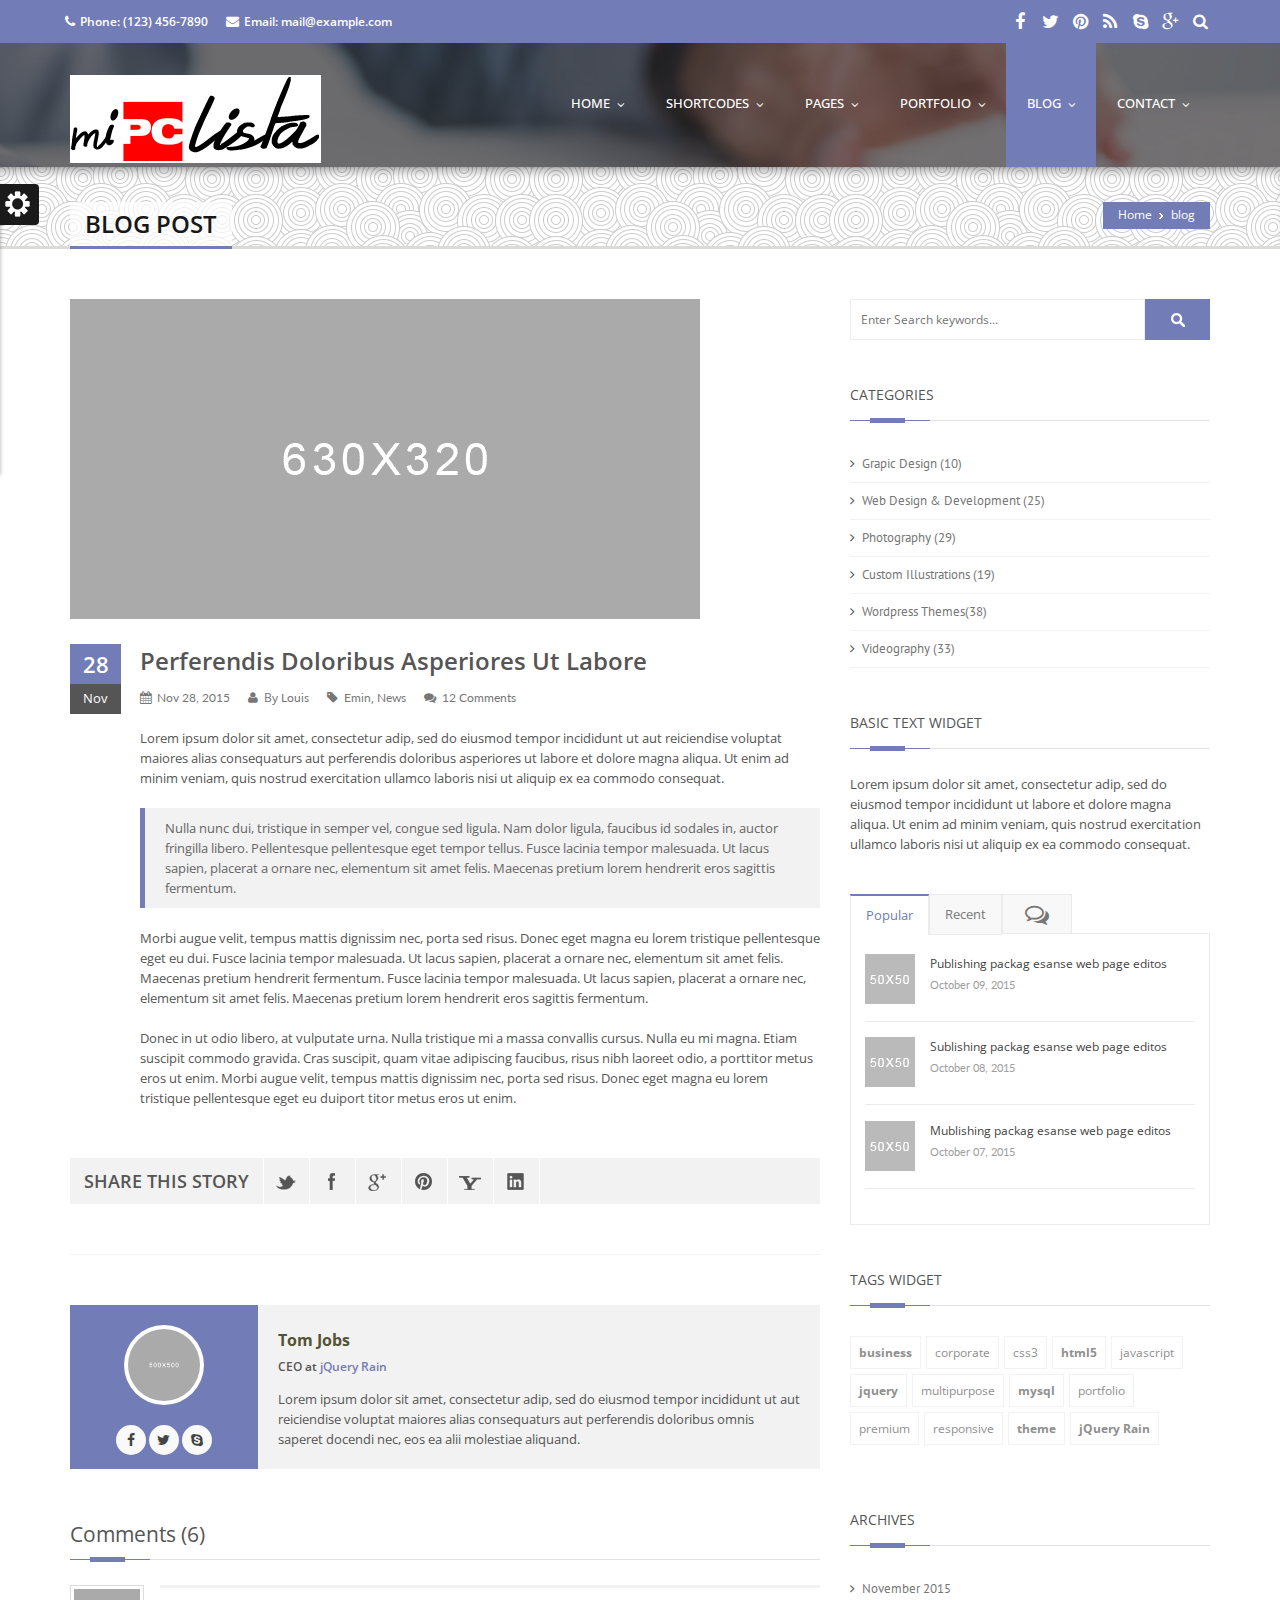
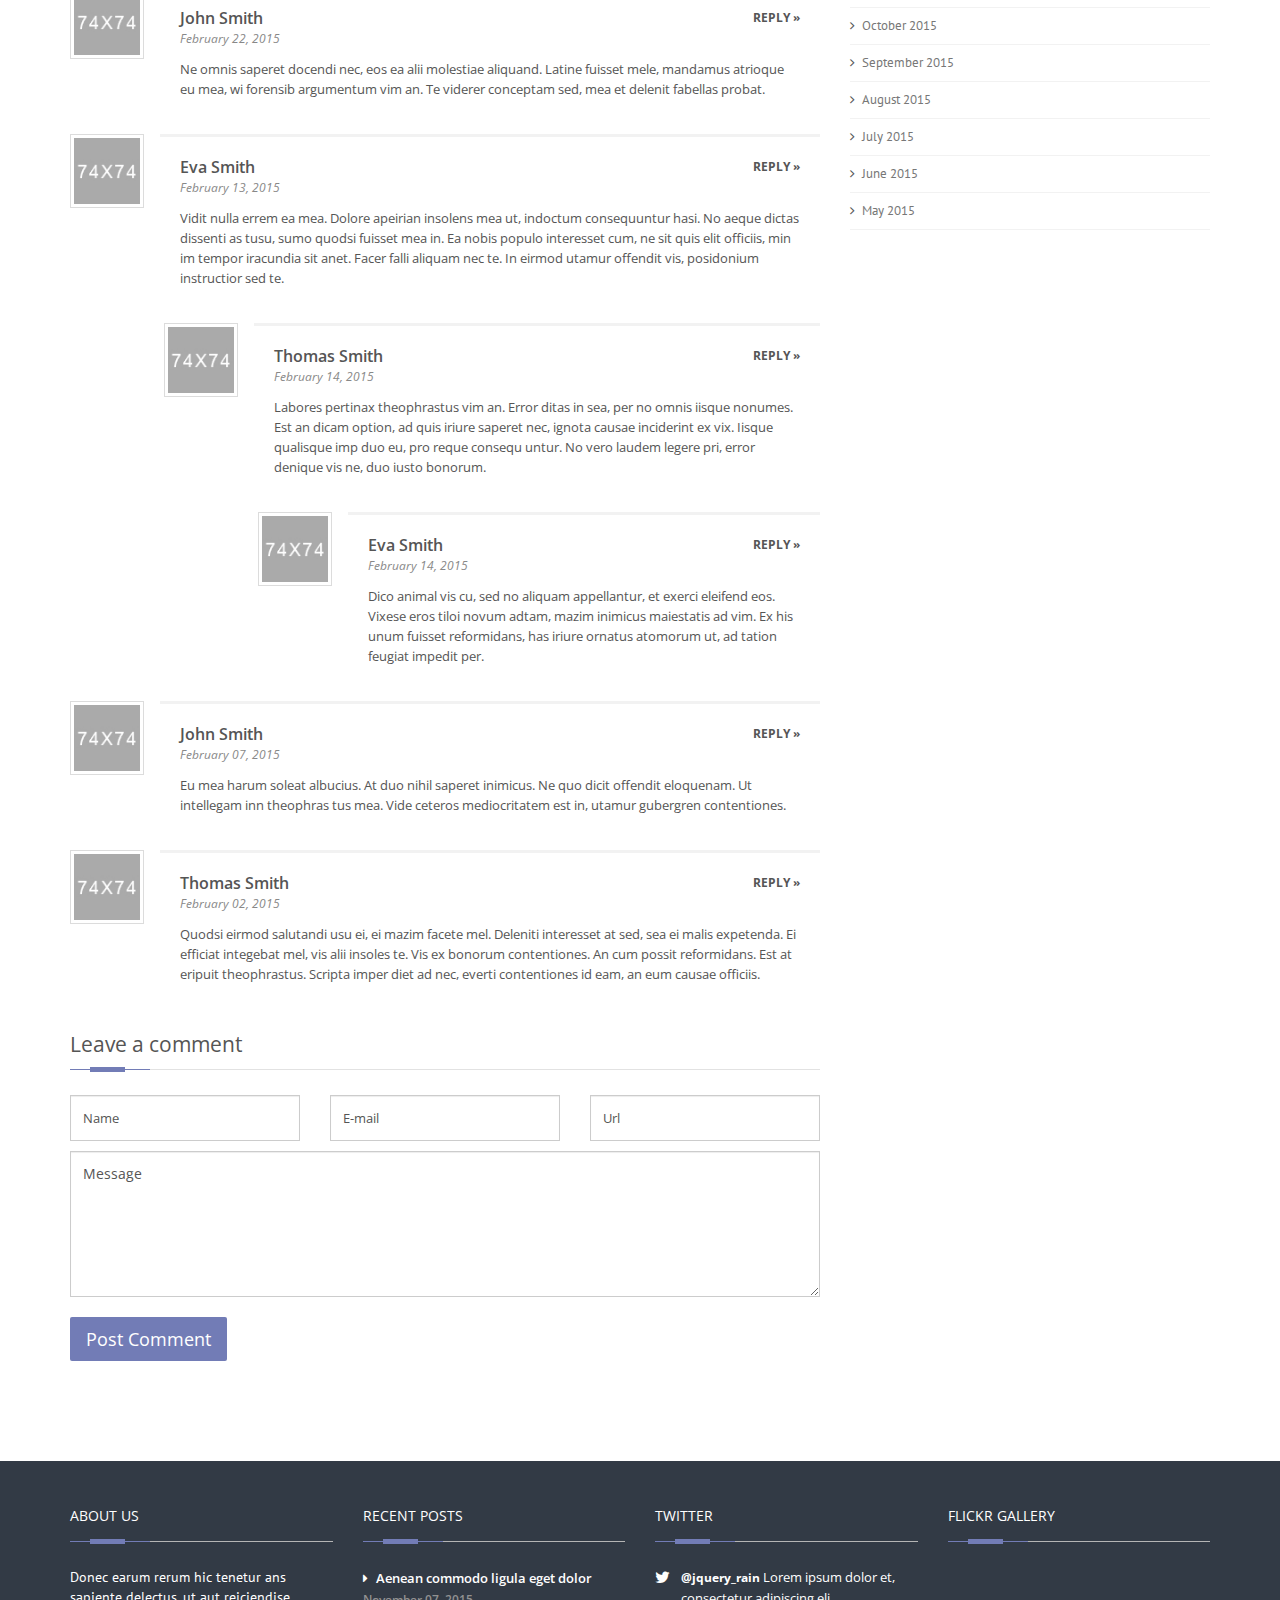
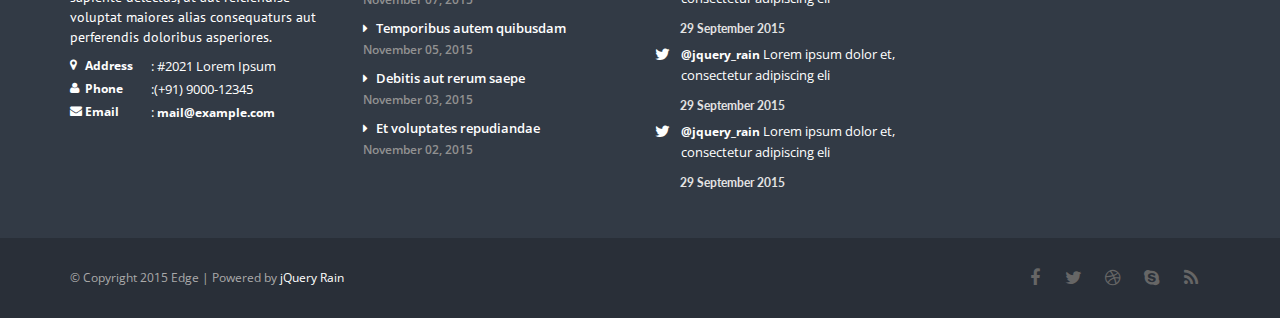
<file: blog-post.html>
<!DOCTYPE html>
<!--[if IE 8 ]><html class="ie ie8" class="no-js" lang="en"> <![endif]-->
<!--[if (gte IE 9)|!(IE)]><!--><html class="no-js" lang="en"> <!--<![endif]-->
<head>
	<meta http-equiv="content-type" content="text/html; charset=UTF-8">
    <meta http-equiv="X-UA-Compatible" content="IE=edge">
	<meta name="viewport" content="width=device-width, initial-scale=1, maximum-scale=1">
	<title>Edge Responsive Multipurpose Template</title>
	<meta name="description" content="">

    <!-- CSS FILES -->
    <link rel="stylesheet" href="css/bootstrap.min.css"/>
    <link rel="stylesheet" href="css/style.css">
    <link rel="stylesheet" type="text/css" href="css/style.css" media="screen" data-name="skins">
    <link rel="stylesheet" href="css/layout/wide.css" data-name="layout">

    <link rel="stylesheet" type="text/css" href="css/switcher.css" media="screen" />
    <!-- HTML5 Shim and Respond.js IE8 support of HTML5 elements and media queries -->
    <!-- WARNING: Respond.js doesn't work if you view the page via file:// -->
    <!--[if lt IE 9]>
    <script src="https://oss.maxcdn.com/html5shiv/3.7.2/html5shiv.min.js"></script>
    <script src="https://oss.maxcdn.com/respond/1.4.2/respond.min.js"></script>
    <![endif]-->
</head>
<body>
<!--Start Header-->
<header id="header">
    <div class="header-top">
        <div class="container">
            <div class="row">
                <div class="hidden-xs col-lg-7 col-sm-5 top-info">
                    <span><i class="fa fa-phone"></i>Phone: (123) 456-7890</span>
                    <span class="hidden-sm"><i class="fa fa-envelope"></i>Email: mail@example.com</span>
                </div>
                <div class="col-lg-5 col-sm-7 top-info clearfix">
                    <ul>
                        <li><a class="my-facebook" href=""><i class="fa fa-facebook"></i></a></li>
                        <li><a class="my-tweet" href=""><i class="fa fa-twitter"></i></a></li>
                        <li><a class="my-pint" href=""><i class="fa fa-pinterest"></i></a></li>
                        <li><a class="my-rss" href=""><i class="fa fa-rss"></i></a></li>
                        <li><a class="my-skype" href=""><i class="fa fa-skype"></i></a></li>
                        <li><a class="my-google" href=""><i class="fa fa-google-plus"></i></a></li>
                        <li>
                            <form class="search-bar">
                                <label for="search" class="search-label">
                                    <button class="search-button"><i class="fa fa-search"></i></button><!-- Fix the break-row-bug
                                    --><input type="text" id="search" class="search-input" />
                                </label>
                            </form>
                        </li>
                    </ul>
                </div>
            </div>
        </div>
    </div>
    <div id="menu-bar">
        <div class="container">
            <div class="row">
                <!-- Logo / Mobile Menu -->
                 <div  class="col-lg-3 col-sm-3 ">
                    <div id="logo">
                        <h1><a href="index.html"><img src="images/logo.png" alt=""/></a></h1>
                    </div>
                </div>
                <!-- Navigation
================================================== -->
                <div class="col-lg-9 col-sm-9 navbar navbar-default navbar-static-top container" role="navigation">
                    <!--  <div class="container">-->
                    <div class="navbar-header">
                        <button type="button" class="navbar-toggle" data-toggle="collapse" data-target=".navbar-collapse">
                            <span class="sr-only">Toggle navigation</span>
                            <span class="icon-bar"></span>
                            <span class="icon-bar"></span>
                            <span class="icon-bar"></span>
                        </button>
                    </div>
                    <div class="navbar-collapse collapse">
                        <ul class="nav navbar-nav">
                            <li><a href="index.html"><span class="data-hover"data-hover="home">home</span></a>
                                <ul class="dropdown-menu">
                                    <li><a href="index_2.html">Home 2</a></li>
                                    <li><a href="index_3.html">Home 3</a></li>
                                    <li><a href="index_4.html">Home 4</a></li>
                                    <li><a href="index_5.html">Home 5</a></li>
                                </ul>
                            </li>

                            <li><a href="#"><span class="data-hover" data-hover="Shortcodes">Shortcodes</span></a>
                                <ul class="dropdown-menu">
                                    <li><a href="elements.html">Elements</a></li>
                                    <li><a href="columns.html">Columns</a></li>
                                    <li><a href="typography.html">Typography</a></li>
                                    <li><a href="pricing-tables.html">Pricing Tables</a></li>
                                    <li><a href="icons.html">Icons</a></li>
                                </ul>
                            </li>

                            <li><a href="#" ><span class="data-hover" data-hover="pages">Pages</span></a>
                                <ul class="dropdown-menu">
                                    <li>
                                        <a href="about.html">About</a>
                                        <ul class="dropdown-menu">
                                            <li><a href="about.html">About Us 1</a></li>
                                            <li><a href="about-2.html">About Us 2</a></li>
                                        </ul>
                                    </li>
                                    <li><a href="services.html">Services</a></li>
                                    <li><a href="faq.html">FAQ</a></li>
                                    <li><a href="sidebar-right.html">Right Sidebar</a></li>
                                    <li><a href="sidebar-left.html">Left Sidebar</a></li>
                                    <li><a href="404-page.html">404 Page</a></li>
                                </ul>
                            </li>

                            <li><a href="#"><span class="data-hover" data-hover="Portfolio">Portfolio</span></a>
                                <ul class="dropdown-menu">
                                    <li>
                                        <a href="#">Portfolio Classic</a>
                                        <ul class="dropdown-menu">
                                            <li><a href="portfolio_2.html">Portfolio 2</a></li>
                                            <li><a href="portfolio_3.html">Portfolio 3</a></li>
                                            <li><a href="portfolio_4.html">Portfolio 4</a></li>
                                        </ul>
                                    </li>
                                    <li>
                                        <a href="portfolio_masonry_3.html">Portfolio Masnory</a>
                                        <ul class="dropdown-menu">
                                            <li><a href="portfolio_masonry_2.html">Masonry portfolio 2</a></li>
                                            <li><a href="portfolio_masonry_3.html">Masonry portfolio 3</a></li>
                                            <li><a href="portfolio_masonry_4.html">Masonry portfolio 4</a></li>
                                        </ul>
                                    </li>

                                    <li>
                                        <a href="portfolio_single.html">Portfolio Single</a>
                                        <ul class="dropdown-menu">
                                            <li><a href="portfolio_single.html">Portfolio Single 1</a></li>
                                            <li><a href="portfolio_single_2.html">Portfolio Single 2</a></li>
                                            <li><a href="portfolio_single_3.html">Portfolio Single 3</a></li>
                                        </ul>
                                    </li>
                                </ul>
                            </li>

                            <li class="active"><a href="#"><span class="data-hover" data-hover="blog">Blog</span></a>
                                <ul class="dropdown-menu">
                                    <li>
                                        <a href="portfolio_masonry_3.html">Masnory Blog Style</a>
                                        <ul class="dropdown-menu">
                                            <li><a href="blog-masonry-two.html">Blog Masonry 2</a></li>
                                            <li><a href="blog-masonry-three.html">Blog Masonry 3</a></li>
                                            <li><a href="blog-masonry-four.html">Blog Masonry 4</a></li>
                                        </ul>
                                    </li>
                                    <li>
                                        <a href="portfolio_masonry_3.html">Classic Blog Style</a>
                                        <ul class="dropdown-menu">
                                            <li><a href="blog-large-image.html">Large Image</a></li>
                                            <li><a href="blog-medium-image.html">Medium Image</a></li>
                                        </ul>
                                    </li>
                                    <li class="active"><a href="blog-post.html">Single Post</a></li>
                                </ul>
                            </li>

                            <li><a href="#"> <span class="data-hover" data-hover="contact">Contact</span></a>
                                <ul class="dropdown-menu">
                                    <li><a href="contact_1.html">Contact 1</a></li>
                                    <li><a href="contact_2.html">Contact 2</a></li>
                                    <li><a href="contact_3.html">Contact 3</a></li>
                                </ul>
                            </li>
                        </ul>
                    </div>
                </div>
            </div>
        </div>
    </div>
</header>
<!--End Header-->
	
	<!--start wrapper-->
	<section class="wrapper">
    <section class="page_head">
        <div class="container">
            <div class="row">
                <div class="col-lg-12 col-md-12 col-sm-12">
                    <nav id="breadcrumbs">
                        <ul>

                            <li><a href="index.html">Home</a></li>
                            <li>blog</li>
                        </ul>
                    </nav>

                    <div class="page_title">
                        <h2>blog post</h2>
                    </div>
                </div>
            </div>
        </div>
    </section>
		
		<section class="content blog">
			<div class="container">
				<div class="row">
					<div class="col-xs-12 col-sm-8 col-md-8 col-lg-8">
						<div class="blog_single">
							<article class="post">
								<figure class="post_img">
									<a href="#">
										<img src="images/blog/blog_1.png" alt="blog post">
									</a>
								</figure>
								<div class="post_date">
									<span class="day">28</span>
									<span class="month">Nov</span>
								</div>
								<div class="post_content">
									<div class="post_meta">
										<h2>
											<a href="#">perferendis doloribus asperiores ut labore</a>
										</h2>
										<div class="metaInfo">
											<span><i class="fa fa-calendar"></i> <a href="#">Nov 28, 2015</a> </span>
											<span><i class="fa fa-user"></i> By <a href="#">Louis</a> </span>
											<span><i class="fa fa-tag"></i> <a href="#">Emin</a>, <a href="#">News</a> </span>
											<span><i class="fa fa-comments"></i> <a href="#">12 Comments</a></span>
										</div>
									</div>
									<p>Lorem ipsum dolor sit amet, consectetur adip, sed do eiusmod tempor incididunt  ut aut reiciendise voluptat maiores alias consequaturs aut perferendis doloribus asperiores ut labore et dolore magna aliqua. Ut enim ad minim veniam, quis nostrud exercitation ullamco laboris nisi ut aliquip ex ea commodo consequat.</p>
									
									<blockquote class="default">
										Nulla nunc dui, tristique in semper vel, congue sed ligula. Nam dolor ligula, faucibus id sodales in, auctor fringilla libero. Pellentesque pellentesque eget tempor tellus. Fusce lacinia tempor malesuada. Ut lacus sapien, placerat a ornare nec, elementum sit amet felis. Maecenas pretium lorem hendrerit eros sagittis fermentum.
									</blockquote>
									
									<p>Morbi augue velit, tempus mattis dignissim nec, porta sed risus. Donec eget magna eu lorem tristique pellentesque eget eu dui. Fusce lacinia tempor malesuada. Ut lacus sapien, placerat a ornare nec, elementum sit amet felis. Maecenas pretium hendrerit fermentum. Fusce lacinia tempor malesuada. Ut lacus sapien, placerat a ornare nec, elementum sit amet felis. Maecenas pretium lorem hendrerit eros sagittis fermentum.</p>
									
									<p>Donec in ut odio libero, at vulputate urna. Nulla tristique mi a massa convallis cursus. Nulla eu mi magna. Etiam suscipit commodo gravida. Cras suscipit, quam vitae adipiscing faucibus, risus nibh laoreet odio, a porttitor metus eros ut enim. Morbi augue velit, tempus mattis dignissim nec, porta sed risus. Donec eget magna eu lorem tristique pellentesque eget eu duiport titor metus eros ut enim. </p>
								</div>
								<ul class="shares">
									<li class="shareslabel"><h3>Share This Story</h3></li>
									<li><a class="twitter" href="#" data-placement="bottom" data-toggle="tooltip" title="Twitter"></a></li>
									<li><a class="facebook" href="#" data-placement="bottom" data-toggle="tooltip" title="Facebook"></a></li>
									<li><a class="gplus" href="#" data-placement="bottom" data-toggle="tooltip" title="Google Plus"></a></li>
									<li><a class="pinterest" href="#" data-placement="bottom" data-toggle="tooltip" title="Pinterest"></a></li>
									<li><a class="yahoo" href="#" data-placement="bottom" data-toggle="tooltip" title="Yahoo"></a></li>
									<li><a class="linkedin" href="#" data-placement="bottom" data-toggle="tooltip" title="LinkedIn"></a></li>
								</ul>
							</article>
							<div class="about_author">
								<div class="author_desc">
									<img src="images/blog/author.png" alt="about author">
									<ul class="author_social">
										<li><a class="fb" href="#." data-placement="top" data-toggle="tooltip" title="Facbook"><i class="fa fa-facebook"></i></a></li>
										<li><a class="twtr" href="#." data-placement="top" data-toggle="tooltip" title="Twitter"><i class="fa fa-twitter"></i></a></li>
										<li><a class="skype" href="#." data-placement="top" data-toggle="tooltip" title="Skype"><i class="fa fa-skype"></i></a></li>
									</ul>
								</div>
								<div class="author_bio">
									<h3 class="author_name"><a href="#">Tom Jobs</a></h3>
									<h5>CEO at <a href="#">jQuery Rain</a></h5>
									<p class="author_det">
										Lorem ipsum dolor sit amet, consectetur adip, sed do eiusmod tempor incididunt  ut aut reiciendise voluptat maiores alias consequaturs aut perferendis doloribus omnis saperet docendi nec, eos ea alii molestiae aliquand.
									</p>
								</div>
							</div>
						</div>

						<!--News Comments-->
                        <div class="news_comments">
                            <div class="dividerHeading">
                                <h4><span>Comments (6)</span></h4>
                            </div>
                            <div id="comment">
                                <ul id="comment-list">
                                    <li class="comment">
                                        <div class="avatar"><img alt="" src="images/blog/avatar_1.png" class="avatar"></div>
                                        <div class="comment-container">
                                            <h4 class="comment-author"><a href="#">John Smith</a></span></h4>
                                            <div class="comment-meta"><a href="#" class="comment-date">February 22, 2015</a><a class="comment-reply-link" href="#respond">Reply &raquo;</a></div>
                                            <div class="comment-body">
                                                <p>Ne omnis saperet docendi nec, eos ea alii molestiae aliquand. Latine fuisset mele, mandamus atrioque eu mea, wi forensib argumentum vim an. Te viderer conceptam sed, mea et delenit fabellas probat.</p>
                                            </div>
                                        </div>
                                    </li>
                                    <li class="comment">
                                        <div class="avatar"><img alt="" src="images/blog/avatar_2.png" class="avatar"></div>
                                        <div class="comment-container">
                                            <h4 class="comment-author"><a href="#">Eva Smith</a></span></h4>
                                            <div class="comment-meta"><a href="#" class="comment-date">February 13, 2015</a><a class="comment-reply-link" href="#respond">Reply &raquo;</a></div>
                                            <div class="comment-body">
                                                <p>Vidit nulla errem ea mea. Dolore apeirian insolens mea ut, indoctum consequuntur hasi. No aeque dictas dissenti as tusu, sumo quodsi fuisset mea in. Ea nobis populo interesset cum, ne sit quis elit officiis, min im tempor iracundia sit anet. Facer falli aliquam nec te. In eirmod utamur offendit vis, posidonium instructior sed te.</p>
                                            </div>
                                        </div>
                                        <ul class="children">
                                            <li class="comment">
                                                <div class="avatar"><img alt="" src="images/blog/avatar_3.png" class="avatar"></div>
                                                <div class="comment-container">
                                                    <h4 class="comment-author"><a href="#">Thomas Smith</a></span></h4>
                                                    <div class="comment-meta"><a href="#" class="comment-date">February 14, 2015</a><a class="comment-reply-link" href="#respond">Reply &raquo;</a></div>
                                                    <div class="comment-body">
                                                        <p>Labores pertinax theophrastus vim an. Error ditas in sea, per no omnis iisque nonumes. Est an dicam option, ad quis iriure saperet nec, ignota causae inciderint ex vix. Iisque qualisque imp duo eu, pro reque consequ untur. No vero laudem legere pri, error denique vis ne, duo iusto bonorum.</p>
                                                    </div>
                                                </div>
                                                <ul class="children">
                                                    <li class="comment">
                                                        <div class="avatar"><img alt="" src="images/blog/avatar_2.png" class="avatar"></div>
                                                        <div class="comment-container">
                                                            <h4 class="comment-author"><a href="#">Eva Smith</a></span></h4>
                                                            <div class="comment-meta"><a href="#" class="comment-date">February 14, 2015</a><a class="comment-reply-link" href="#respond">Reply &raquo;</a></div>
                                                            <div class="comment-body">
                                                                <p>Dico animal vis cu, sed no aliquam appellantur, et exerci eleifend eos. Vixese eros tiloi novum adtam, mazim inimicus maiestatis ad vim. Ex his unum fuisset reformidans, has iriure ornatus atomorum ut, ad tation feugiat impedit per.</p>
                                                            </div>
                                                        </div>
                                                    </li>
                                                </ul>
                                            </li>
                                        </ul>
                                    </li>
                                    <li class="comment">
                                        <div class="avatar"><img alt="" src="images/blog/avatar_1.png" class="avatar"></div>
                                        <div class="comment-container">
                                            <h4 class="comment-author"><a href="#">John Smith</a></span></h4>
                                            <div class="comment-meta"><a href="#" class="comment-date">February 07, 2015</a><a class="comment-reply-link" href="#respond">Reply &raquo;</a></div>
                                            <div class="comment-body">
                                                <p>Eu mea harum soleat albucius. At duo nihil saperet inimicus. Ne quo dicit offendit eloquenam. Ut intellegam inn theophras tus mea. Vide ceteros mediocritatem est in, utamur gubergren contentiones.</p>
                                            </div>
                                        </div>
                                    </li>
                                    <li class="comment">
                                        <div class="avatar"><img alt="" src="images/blog/avatar_3.png" class="avatar"></div>
                                        <div class="comment-container">
                                            <h4 class="comment-author"><a href="#">Thomas Smith</a></span></h4>
                                            <div class="comment-meta"><a href="#" class="comment-date">February 02, 2015</a><a class="comment-reply-link" href="#respond">Reply &raquo;</a></div>
                                            <div class="comment-body">
                                                <p>Quodsi eirmod salutandi usu ei, ei mazim facete mel. Deleniti interesset at sed, sea ei malis expetenda. Ei efficiat integebat mel, vis alii insoles te. Vis ex bonorum contentiones. An cum possit reformidans. Est at eripuit theophrastus. Scripta imper diet ad nec, everti contentiones id eam, an eum causae officiis.</p>
                                            </div>
                                        </div>
                                    </li>
                                </ul>
                            </div>
                            <!-- /#comments -->
                            <div class="dividerHeading">
                                <h4><span>Leave a comment</span></h4>
                                </div>

                            <div class="comment_form">
                               <div class="row">
                                   <div class="col-sm-4">
                                       <input class="col-lg-4 col-md-4 form-control" name="name" type="text" id="name" size="30"  onfocus="if(this.value == 'Name') { this.value = ''; }" onblur="if(this.value == '') { this.value = 'Name'; }" value="Name" placeholder="Name" >
                                   </div>
                                   <div class="col-sm-4">
                                       <input class="col-lg-4 col-md-4 form-control" name="email" type="text" id="email" size="30" onfocus="if(this.value == 'E-mail') { this.value = ''; }" onblur="if(this.value == '') { this.value = 'E-mail'; }" value="E-mail" placeholder="E-mail">
                                   </div>
                                   <div class="col-sm-4">
                                       <input class="col-lg-4 col-md-4 form-control" name="url" type="text" id="url" size="30" onfocus="if(this.value == 'Url') { this.value = ''; }" onblur="if(this.value == '') { this.value = 'Url'; }" value="Url" placeholder="Url">
                                   </div>
                               </div>
                            </div>
                            <div class="comment-box row">
                                <div class="col-sm-12">
                                    <p>
                                        <textarea name="comments" class="form-control" rows="6" cols="40" id="comments" onfocus="if(this.value == 'Message') { this.value = ''; }" onblur="if(this.value == '') { this.value = 'Message'; }" placeholder="Message">Message</textarea>
                                    </p>
                                </div>
                            </div>

                            <a class="btn btn-lg btn-default" href="#">Post Comment</a>
                        </div>
				    </div>

					<!--Sidebar Widget-->
					<div class="col-xs-12 col-md-4 col-lg-4 col-sm-4">
						<div class="sidebar">
							<div class="widget widget_search">
								<div class="site-search-area">
									<form method="get" id="site-searchform" action="#">
										<div>
											<input class="input-text" name="s" id="s" placeholder="Enter Search keywords..." type="text" />
											<input id="searchsubmit" value="Search" type="submit" />
										</div>
									</form>
								</div><!-- end site search -->
							</div>
							
							<div class="widget widget_categories">
								<div class="widget_title">
									<h4><span>Categories</span></h4>
									</div>
								<ul class="arrows_list list_style">
									<li><a href="#"> Grapic Design (10)</a></li>
									<li><a href="#"> Web Design & Development (25)</a></li>
									<li><a href="#"> Photography (29)</a></li>
									<li><a href="#"> Custom Illustrations (19)</a></li>
									<li><a href="#"> Wordpress Themes(38)</a></li>
									<li><a href="#"> Videography (33)</a></li>
								</ul>
							</div>
							
							<div class="widget widget_about">
								<div class="widget_title">
									<h4><span>Basic Text Widget</span></h4>
									</div>
								<p>Lorem ipsum dolor sit amet, consectetur adip, sed do eiusmod tempor incididunt ut labore et dolore magna aliqua. Ut enim ad minim veniam, quis nostrud exercitation ullamco laboris nisi ut aliquip ex ea commodo consequat.</p>
							</div>

                            <div class="edge-tab sidebar-tab">
                                <ul class="nav nav-tabs">
                                    <li class="active"><a href="#Popular" data-toggle="tab">Popular</a></li>
                                    <li class=""><a href="#Recent" data-toggle="tab">Recent</a></li>
                                    <li class="last-tab"><a href="#Comment" data-toggle="tab"><i class="fa fa-comments-o"></i></a></li>
                                </ul>

                                <div class="tab-content clearfix">
                                    <div class="tab-pane fade active in" id="Popular">
                                        <ul class="recent_tab_list">
                                            <li>
                                                <span><a href="#"><img src="images/content/recent_1.png" alt="" /></a></span>
                                                <a href="#">Publishing packag esanse web page editos</a>
                                                <i>October 09, 2015</i>
                                            </li>
                                            <li>
                                                <span><a href="#"><img src="images/content/recent_2.png" alt="" /></a></span>
                                                <a href="#">Sublishing packag esanse web page editos</a>
                                                <i>October 08, 2015</i>
                                            </li>
                                            <li class="last-tab">
                                                <span><a href="#"><img src="images/content/recent_3.png" alt="" /></a></span>
                                                <a href="#">Mublishing packag esanse web page editos</a>
                                                <i>October 07, 2015</i>
                                            </li>
                                        </ul>
                                    </div>
                                    <div class="tab-pane fade" id="Recent">
                                        <ul class="recent_tab_list">
                                            <li>
                                                <span><a href="#"><img src="images/content/recent_4.png" alt="" /></a></span>
                                                <a href="#">Various versions has evolved over the years</a>
                                                <i>October 18, 2015</i>
                                            </li>
                                            <li>
                                                <span><a href="#"><img src="images/content/recent_5.png" alt="" /></a></span>
                                                <a href="#">Rarious versions has evolve over the years</a>
                                                <i>October 17, 2015</i>
                                            </li>
                                            <li class="last-tab">
                                                <span><a href="#"><img src="images/content/recent_6.png" alt="" /></a></span>
                                                <a href="#">Marious versions has evolven over the years</a>
                                                <i>October 16, 2015</i>
                                            </li>
                                        </ul>
                                    </div>
                                    <div class="tab-pane fade">
                                        <ul class="comments">
                                            <li class="comments_list clearfix">
                                                <a class="post-thumbnail" href="#"><img width="60" height="60" src="images/content/recent_3.png" alt="#"></a>
                                                <p><strong><a href="#">Prambose</a> <i>says: </i> </strong> Morbi augue velit, tempus mattis dignissim nec, porta sed risus. Donec eget magna eu lorem tristique pellentesque eget eu dui. Fusce lacinia tempor malesuada.</p>
                                            </li>
                                            <li class="comments_list clearfix">
                                                <a class="post-thumbnail" href="#"><img width="60" height="60" src="images/content/recent_1.png" alt="#"></a>
                                                <p><strong><a href="#">Makaroni</a> <i>says: </i> </strong> Tempus mattis dignissim nec, porta sed risus. Donec eget magna eu lorem tristique pellentesque eget eu dui. Fusce lacinia tempor malesuada.</p>
                                            </li>
                                            <li class="comments_list clearfix">
                                                <a class="post-thumbnail" href="#"><img width="60" height="60" src="images/content/recent_2.png" alt="#"></a>
                                                <p><strong><a href="#">Prambanan</a> <i>says: </i> </strong> Donec convallis, metus nec tempus aliquet, nunc metus adipiscing leo, a lobortis nisi dui ut odio. Nullam ultrices, eros accumsan vulputate faucibus, turpis tortor.</p>
                                            </li>
                                        </ul>
                                    </div>
                                </div>
                            </div>

							<div class="widget widget_tags">
								<div class="widget_title">
									<h4><span>Tags Widget</span></h4>
								</div>
								<ul class="tags">
									<li><a href="#"><b>business</b></a></li>
									<li><a href="#">corporate</a></li>
									<li><a href="#">css3</a></li>
									<li><a href="#"><b>html5</b></a></li>
									<li><a href="#">javascript</a></li>
									<li><a href="#"><b>jquery</b></a></li>
									<li><a href="#">multipurpose</a></li>
									<li><a href="#"><b>mysql</b></a></li>
									<li><a href="#">portfolio</a></li>
									<li><a href="#">premium</a></li>
									<li><a href="#">responsive</a></li>
									<li><a href="#"><b>theme</b></a></li>
									<li><a href="#"><b>jQuery Rain</b></a></li>
								</ul>
							</div>
							
							<div class="widget widget_archives">
								<div class="widget_title">
									<h4><span>Archives</span></h4>
								</div>
								<ul class="archives_list list_style ">
									<li><a href="#"> November 2015</a></li>
									<li><a href="#"> October 2015</a></li>
									<li><a href="#"> September 2015</a></li>
									<li><a href="#"> August 2015</a></li>
									<li><a href="#"> July 2015</a></li>
									<li><a href="#"> June 2015</a></li>
									<li><a href="#"> May 2015</a></li>
								</ul>
							</div>
						</div>
					</div>
				</div><!--/.row-->
			</div> <!--/.container-->
		</section>
		
	</section>
	<!--end wrapper-->
	
	<!--start footer-->
    <footer class="footer">
        <div class="container">
            <div class="row">
                <div class="col-sm-6 col-md-3 col-lg-3">
                    <div class="widget_title">
                        <h4><span>About Us</span></h4>
                    </div>
                    <div class="widget_content">
                        <p>Donec earum rerum hic tenetur ans sapiente delectus, ut aut reiciendise voluptat maiores alias consequaturs aut perferendis doloribus asperiores.</p>
                        <ul class="contact-details-alt">
                            <li><i class="fa fa-map-marker"></i> <p><strong>Address</strong>: #2021 Lorem Ipsum</p></li>
                            <li><i class="fa fa-user"></i> <p><strong>Phone</strong>:(+91) 9000-12345</p></li>
                            <li><i class="fa fa-envelope"></i> <p><strong>Email</strong>: <a href="#">mail@example.com</a></p></li>
                        </ul>
                    </div>
                </div>
                <div class="col-sm-6 col-md-3 col-lg-3">
                    <div class="widget_title">
                        <h4><span>Recent Posts</span></h4>
                    </div>
                    <div class="widget_content">
                        <ul class="links">
                        <li> <a href="#">Aenean commodo ligula eget dolor<span>November 07, 2015</span></a></li>
                        <li> <a href="#">Temporibus autem quibusdam <span>November 05, 2015</span></a></li>
                        <li> <a href="#">Debitis aut rerum saepe <span>November 03, 2015</span></a></li>
                        <li> <a href="#">Et voluptates repudiandae <span>November 02, 2015</span></a></li>
                    </ul>
                    </div>
                </div>
                <div class="col-sm-6 col-md-3 col-lg-3">
                    <div class="widget_title">
                        <h4><span>Twitter</span></h4>

                    </div>
                    <div class="widget_content">
                        <ul class="tweet_list">
                            <li class="tweet_content item">
                            <p class="tweet_link"><a href="#">@jquery_rain </a> Lorem ipsum dolor et, consectetur adipiscing eli</p>
                            <span class="time">29 September 2015</span>
                        </li>
                            <li class="tweet_content item">
                            <p class="tweet_link"><a href="#">@jquery_rain </a> Lorem ipsum dolor et, consectetur adipiscing eli</p>
                            <span class="time">29 September 2015</span>
                        </li>
                            <li class="tweet_content item">
                            <p class="tweet_link"><a href="#">@jquery_rain </a> Lorem ipsum dolor et, consectetur adipiscing eli</p>
                            <span class="time">29 September 2015</span>
                        </li>
                        </ul>
                    </div>
                    <div class="widget_content">
                        <div class="tweet_go"></div>
                    </div>
                </div>
                <div class="col-sm-6 col-md-3 col-lg-3">
                    <div class="widget_title">
                        <h4><span>Flickr Gallery</span></h4>
                    </div>
                    <div class="widget_content">
                        <div class="flickr">
                            <ul id="flickrFeed" class="flickr-feed"></ul>
                        </div>
                    </div>
                </div>
            </div>
        </div>
    </footer>
	<!--end footer-->
	
	<section class="footer_bottom">
		<div class="container">
			<div class="row">
            <div class="col-sm-6">
                <p class="copyright">&copy; Copyright 2015 Edge | Powered by  <a href="http://www.jqueryrain.com/">jQuery Rain</a></p>
            </div>

            <div class="col-sm-6 ">
                <div class="footer_social">
                    <ul class="footbot_social">
                        <li><a class="fb" href="#." data-placement="top" data-toggle="tooltip" title="Facebook"><i class="fa fa-facebook"></i></a></li>
                        <li><a class="twtr" href="#." data-placement="top" data-toggle="tooltip" title="Twitter"><i class="fa fa-twitter"></i></a></li>
                        <li><a class="dribbble" href="#." data-placement="top" data-toggle="tooltip" title="Dribbble"><i class="fa fa-dribbble"></i></a></li>
                        <li><a class="skype" href="#." data-placement="top" data-toggle="tooltip" title="Skype"><i class="fa fa-skype"></i></a></li>
                        <li><a class="rss" href="#." data-placement="top" data-toggle="tooltip" title="RSS"><i class="fa fa-rss"></i></a></li>
                    </ul>
                </div>
            </div>
        </div>
		</div>
	</section>

    <script type="text/javascript" src="js/jquery-1.10.2.min.js"></script>
    <script src="js/bootstrap.min.js"></script>
    <script src="js/jquery.easing.1.3.js"></script>
    <script src="js/retina-1.1.0.min.js"></script>
    <script type="text/javascript" src="js/jquery.cookie.js"></script> <!-- jQuery cookie -->
    <script type="text/javascript" src="js/styleswitch.js"></script> <!-- Style Colors Switcher -->
    <script type="text/javascript" src="js/jquery.smartmenus.min.js"></script>
    <script type="text/javascript" src="js/jquery.smartmenus.bootstrap.min.js"></script>
    <script type="text/javascript" src="js/jquery.jcarousel.js"></script>
    <script type="text/javascript" src="js/jflickrfeed.js"></script>
    <script type="text/javascript" src="js/jquery.magnific-popup.min.js"></script>
    <script type="text/javascript" src="js/jquery.isotope.min.js"></script>
    <script type="text/javascript" src="js/swipe.js"></script>
    <script type="text/javascript" src="js/jquery-scrolltofixed-min.js"></script>

    <script src="js/main.js"></script>

    <!-- Start Style Switcher -->
    <div class="switcher"></div>
    <!-- End Style Switcher -->
</body>
</html>
</file>
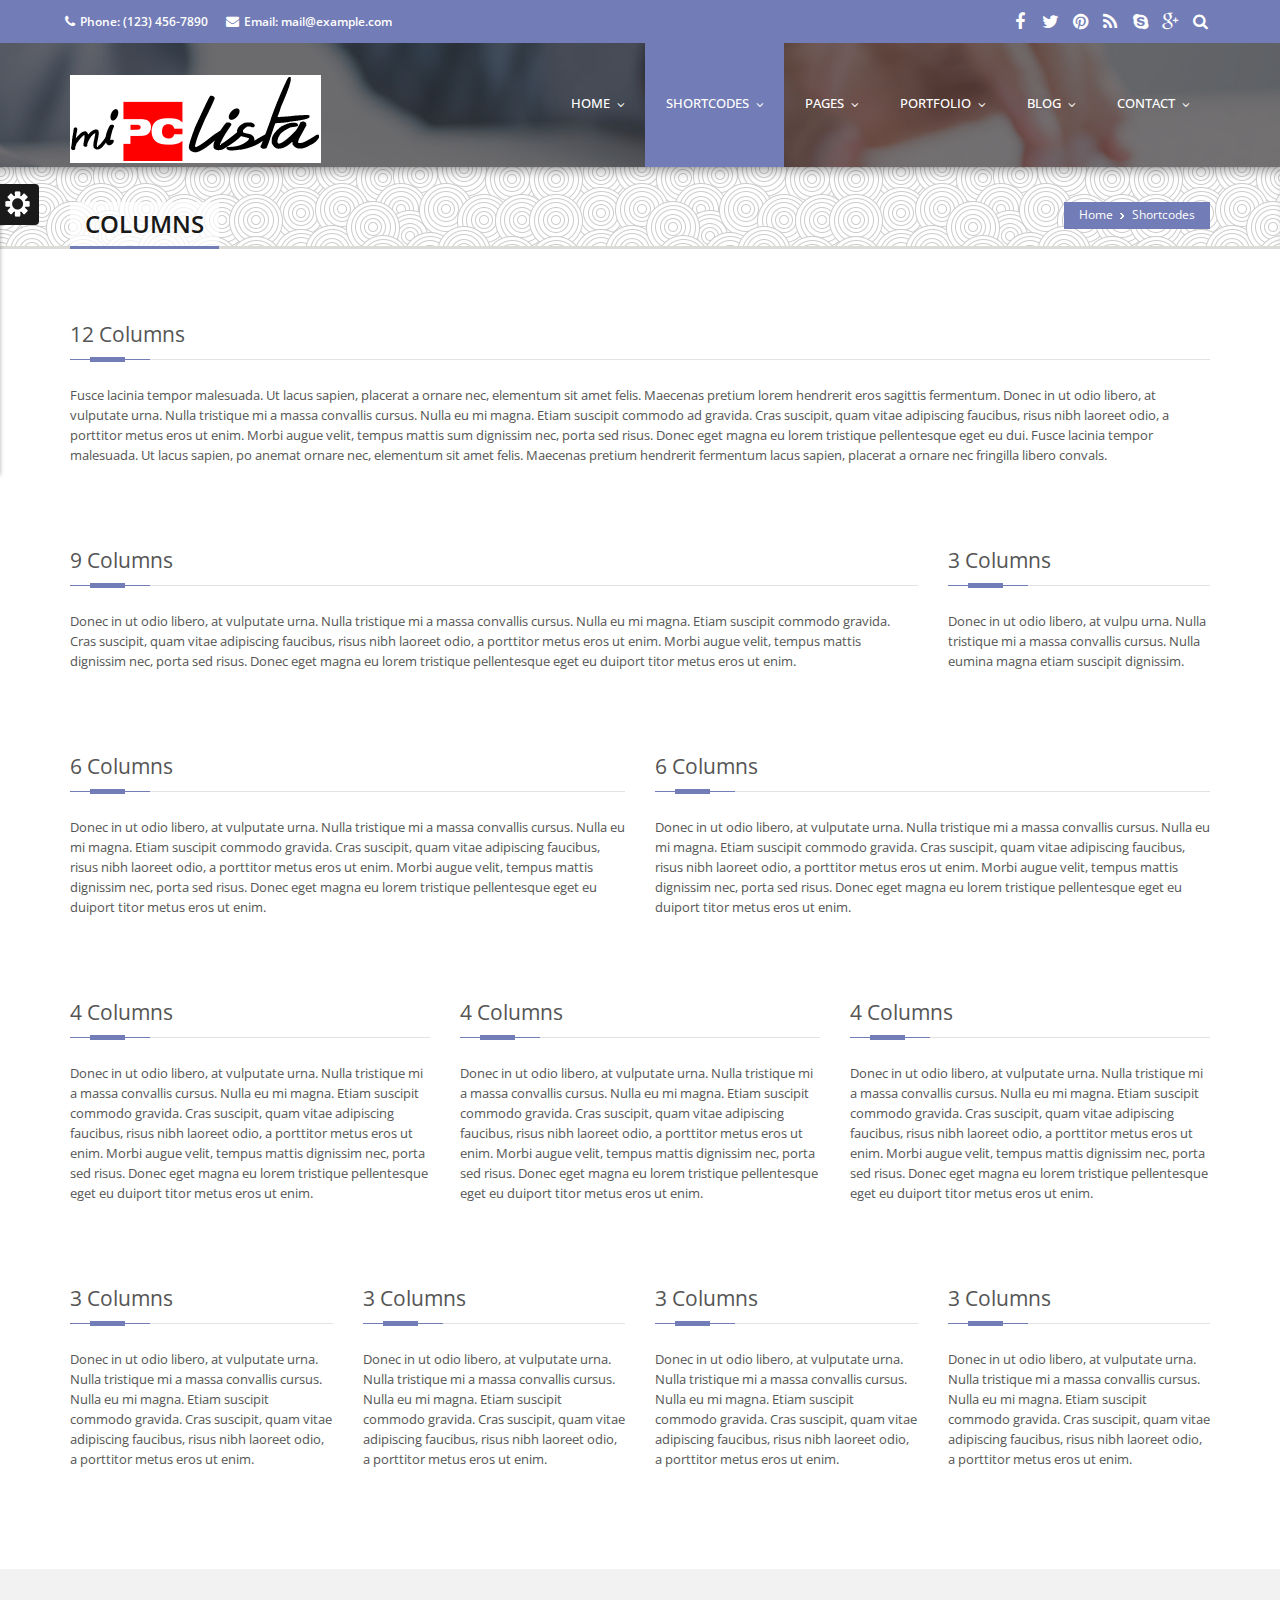
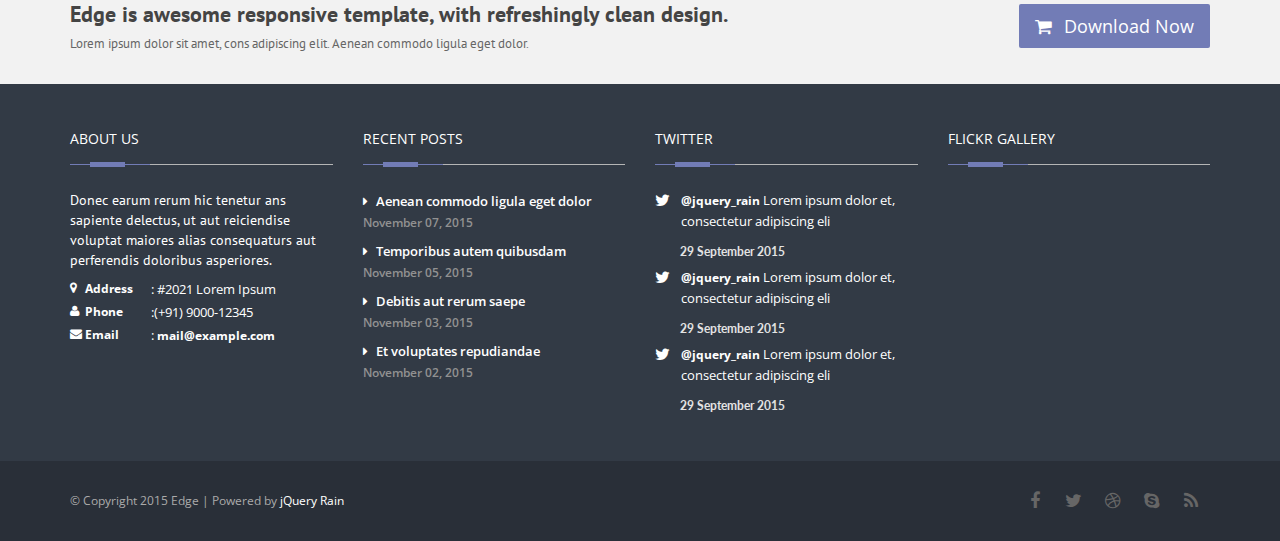
<file: columns.html>
<!DOCTYPE html>
<!--[if IE 8 ]><html class="ie ie8" class="no-js" lang="en"> <![endif]-->
<!--[if (gte IE 9)|!(IE)]><!--><html class="no-js" lang="en"> <!--<![endif]-->
<head>
	<meta http-equiv="content-type" content="text/html; charset=UTF-8">
    <meta http-equiv="X-UA-Compatible" content="IE=edge">
	<meta name="viewport" content="width=device-width, initial-scale=1, maximum-scale=1">
	<title>Edge Responsive Multipurpose Template</title>
	<meta name="description" content="">

    <!-- CSS FILES -->
    <link rel="stylesheet" href="css/bootstrap.min.css"/>
    <link rel="stylesheet" href="css/style.css">
    <link rel="stylesheet" type="text/css" href="css/style.css" media="screen" data-name="skins">
    <link rel="stylesheet" href="css/layout/wide.css" data-name="layout">

    <link rel="stylesheet" type="text/css" href="css/switcher.css" media="screen" />
    <!-- HTML5 Shim and Respond.js IE8 support of HTML5 elements and media queries -->
    <!-- WARNING: Respond.js doesn't work if you view the page via file:// -->
    <!--[if lt IE 9]>
    <script src="https://oss.maxcdn.com/html5shiv/3.7.2/html5shiv.min.js"></script>
    <script src="https://oss.maxcdn.com/respond/1.4.2/respond.min.js"></script>
    <![endif]-->
</head>
<body>
<!--Start Header-->
<header id="header">
    <div class="header-top">
        <div class="container">
            <div class="row">
                <div class="hidden-xs col-lg-7 col-sm-5 top-info">
                    <span><i class="fa fa-phone"></i>Phone: (123) 456-7890</span>
                    <span class="hidden-sm"><i class="fa fa-envelope"></i>Email: mail@example.com</span>
                </div>
                <div class="col-lg-5 col-sm-7 top-info clearfix">
                    <ul>
                        <li><a class="my-facebook" href=""><i class="fa fa-facebook"></i></a></li>
                        <li><a class="my-tweet" href=""><i class="fa fa-twitter"></i></a></li>
                        <li><a class="my-pint" href=""><i class="fa fa-pinterest"></i></a></li>
                        <li><a class="my-rss" href=""><i class="fa fa-rss"></i></a></li>
                        <li><a class="my-skype" href=""><i class="fa fa-skype"></i></a></li>
                        <li><a class="my-google" href=""><i class="fa fa-google-plus"></i></a></li>
                        <li>
                            <form class="search-bar">
                                <label for="search" class="search-label">
                                    <button class="search-button"><i class="fa fa-search"></i></button><!-- Fix the break-row-bug
                                    --><input type="text" id="search" class="search-input" />
                                </label>
                            </form>
                        </li>
                    </ul>
                </div>
            </div>
        </div>
    </div>
    <div id="menu-bar">
        <div class="container">
            <div class="row">
                <!-- Logo / Mobile Menu -->
                 <div  class="col-lg-3 col-sm-3 ">
                    <div id="logo">
                        <h1><a href="index.html"><img src="images/logo.png" alt=""/></a></h1>
                    </div>
                </div>
                <!-- Navigation
================================================== -->
                <div class="col-lg-9 col-sm-9 navbar navbar-default navbar-static-top container" role="navigation">
                    <!--  <div class="container">-->
                    <div class="navbar-header">
                        <button type="button" class="navbar-toggle" data-toggle="collapse" data-target=".navbar-collapse">
                            <span class="sr-only">Toggle navigation</span>
                            <span class="icon-bar"></span>
                            <span class="icon-bar"></span>
                            <span class="icon-bar"></span>
                        </button>
                    </div>
                    <div class="navbar-collapse collapse">
                        <ul class="nav navbar-nav">
                            <li><a href="index.html"><span class="data-hover"data-hover="home">home</span></a>
                                <ul class="dropdown-menu">
                                    <li><a href="index_2.html">Home 2</a></li>
                                    <li><a href="index_3.html">Home 3</a></li>
                                    <li><a href="index_4.html">Home 4</a></li>
                                    <li><a href="index_5.html">Home 5</a></li>
                                </ul>
                            </li>

                            <li class="active"><a href="#"><span class="data-hover" data-hover="Shortcodes">Shortcodes</span></a>
                                <ul class="dropdown-menu">
                                    <li><a href="elements.html">Elements</a></li>
                                    <li class="active"><a href="columns.html">Columns</a></li>
                                    <li><a href="typography.html">Typography</a></li>
                                    <li><a href="pricing-tables.html">Pricing Tables</a></li>
                                    <li><a href="icons.html">Icons</a></li>
                                </ul>
                            </li>

                            <li><a href="#" ><span class="data-hover" data-hover="pages">Pages</span></a>
                                <ul class="dropdown-menu">
                                    <li>
                                        <a href="about.html">About</a>
                                        <ul class="dropdown-menu">
                                            <li><a href="about.html">About Us 1</a></li>
                                            <li><a href="about-2.html">About Us 2</a></li>
                                        </ul>
                                    </li>
                                    <li><a href="services.html">Services</a></li>
                                    <li><a href="faq.html">FAQ</a></li>
                                    <li><a href="sidebar-right.html">Right Sidebar</a></li>
                                    <li><a href="sidebar-left.html">Left Sidebar</a></li>
                                    <li><a href="404-page.html">404 Page</a></li>
                                </ul>
                            </li>

                            <li><a href="#"><span class="data-hover" data-hover="Portfolio">Portfolio</span></a>
                                <ul class="dropdown-menu">
                                    <li>
                                        <a href="#">Portfolio Classic</a>
                                        <ul class="dropdown-menu">
                                            <li><a href="portfolio_2.html">Portfolio 2</a></li>
                                            <li><a href="portfolio_3.html">Portfolio 3</a></li>
                                            <li><a href="portfolio_4.html">Portfolio 4</a></li>
                                        </ul>
                                    </li>
                                    <li>
                                        <a href="portfolio_masonry_3.html">Portfolio Masnory</a>
                                        <ul class="dropdown-menu">
                                            <li><a href="portfolio_masonry_2.html">Masonry portfolio 2</a></li>
                                            <li><a href="portfolio_masonry_3.html">Masonry portfolio 3</a></li>
                                            <li><a href="portfolio_masonry_4.html">Masonry portfolio 4</a></li>
                                        </ul>
                                    </li>

                                    <li>
                                        <a href="portfolio_single.html">Portfolio Single</a>
                                        <ul class="dropdown-menu">
                                            <li><a href="portfolio_single.html">Portfolio Single 1</a></li>
                                            <li><a href="portfolio_single_2.html">Portfolio Single 2</a></li>
                                            <li><a href="portfolio_single_3.html">Portfolio Single 3</a></li>
                                        </ul>
                                    </li>
                                </ul>
                            </li>

                            <li><a href="#"><span class="data-hover" data-hover="blog">Blog</span></a>
                                <ul class="dropdown-menu">
                                    <li>
                                        <a href="portfolio_masonry_3.html">Masnory Blog Style</a>
                                        <ul class="dropdown-menu">
                                            <li><a href="blog-masonry-two.html">Blog Masonry 2</a></li>
                                            <li><a href="blog-masonry-three.html">Blog Masonry 3</a></li>
                                            <li><a href="blog-masonry-four.html">Blog Masonry 4</a></li>
                                        </ul>
                                    </li>
                                    <li>
                                        <a href="portfolio_masonry_3.html">Classic Blog Style</a>
                                        <ul class="dropdown-menu">
                                            <li><a href="blog-large-image.html">Large Image</a></li>
                                            <li><a href="blog-medium-image.html">Medium Image</a></li>
                                        </ul>
                                    </li>
                                    <li><a href="blog-post.html">Single Post</a></li>
                                </ul>
                            </li>

                            <li><a href="#"> <span class="data-hover" data-hover="contact">Contact</span></a>
                                <ul class="dropdown-menu">
                                    <li><a href="contact_1.html">Contact 1</a></li>
                                    <li><a href="contact_2.html">Contact 2</a></li>
                                    <li><a href="contact_3.html">Contact 3</a></li>
                                </ul>
                            </li>
                        </ul>
                    </div>
                </div>
            </div>
        </div>
    </div>
</header>
<!--End Header-->
	
	<!--start wrapper-->
	<section class="wrapper">
        <section class="page_head">
            <div class="container">
                <div class="row">
                    <div class="col-lg-12 col-md-12 col-sm-12">
                        <nav id="breadcrumbs">
                            <ul>

                                <li><a href="index.html">Home</a></li>
                                <li>Shortcodes</li>
                            </ul>
                        </nav>

                        <div class="page_title">
                            <h2>Columns</h2>
                        </div>
                    </div>
                </div>
            </div>
        </section>

		<section class="content">
			<div class="container">
				<div class="row sub_content">
					<div class="col-lg-12 col-md-12 col-sm-12">
						<div class="dividerHeading">
							<h4><span>12 Columns</span></h4>

						</div>
						<p>Fusce lacinia tempor malesuada. Ut lacus sapien, placerat a ornare nec, elementum sit amet felis. Maecenas pretium lorem hendrerit eros sagittis fermentum. Donec in ut odio libero, at vulputate urna. Nulla tristique mi a massa convallis cursus. Nulla eu mi magna. Etiam suscipit commodo ad gravida. Cras suscipit, quam vitae adipiscing faucibus, risus nibh laoreet odio, a porttitor metus eros ut enim. Morbi augue velit, tempus mattis sum dignissim nec, porta sed risus. Donec eget magna eu lorem tristique pellentesque eget eu dui. Fusce lacinia tempor malesuada. Ut lacus sapien, po anemat ornare nec, elementum sit amet felis. Maecenas pretium hendrerit fermentum lacus sapien, placerat a ornare nec fringilla libero convals.</p>
					</div>
				</div>
                <div class="row sub_content">
                    <div class="col-lg-9 col-sm-9">
                        <div class="dividerHeading">
                            <h4><span>9 Columns</span></h4>
                        </div>
                        <p>Donec in ut odio libero, at vulputate urna. Nulla tristique mi a massa convallis cursus. Nulla eu mi magna. Etiam suscipit commodo gravida. Cras suscipit, quam vitae adipiscing faucibus, risus nibh laoreet odio, a porttitor metus eros ut enim. Morbi augue velit, tempus mattis dignissim nec, porta sed risus. Donec eget magna eu lorem tristique pellentesque eget eu duiport titor metus eros ut enim. </p>
                    </div>

                    <div class="col-lg-3 col-md-3 col-sm-3">
                        <div class="dividerHeading">
                            <h4><span>3 Columns</span></h4>
                        </div>
                        <p>Donec in ut odio libero, at vulpu urna. Nulla tristique mi a massa convallis cursus. Nulla eumina magna etiam suscipit dignissim.</p>
                    </div>
                </div>
				<div class="row sub_content">
					<div class="col-lg-6 col-sm-6">
						<div class="dividerHeading">
							<h4><span>6 Columns</span></h4>
						</div>
						<p>Donec in ut odio libero, at vulputate urna. Nulla tristique mi a massa convallis cursus. Nulla eu mi magna. Etiam suscipit commodo gravida. Cras suscipit, quam vitae adipiscing faucibus, risus nibh laoreet odio, a porttitor metus eros ut enim. Morbi augue velit, tempus mattis dignissim nec, porta sed risus. Donec eget magna eu lorem tristique pellentesque eget eu duiport titor metus eros ut enim. </p>
					</div>
					
					<div class="col-lg-6 col-sm-6">
						<div class="dividerHeading">
							<h4><span>6 Columns</span></h4>
						</div>
						<p>Donec in ut odio libero, at vulputate urna. Nulla tristique mi a massa convallis cursus. Nulla eu mi magna. Etiam suscipit commodo gravida. Cras suscipit, quam vitae adipiscing faucibus, risus nibh laoreet odio, a porttitor metus eros ut enim. Morbi augue velit, tempus mattis dignissim nec, porta sed risus. Donec eget magna eu lorem tristique pellentesque eget eu duiport titor metus eros ut enim. </p>
					</div>
				</div>
				<div class="row sub_content">
					<div class="col-lg-4 col-md-4 col-sm-4">
						<div class="dividerHeading">
							<h4><span>4 Columns</span></h4>
						</div>
						<p>Donec in ut odio libero, at vulputate urna. Nulla tristique mi a massa convallis cursus. Nulla eu mi magna. Etiam suscipit commodo gravida. Cras suscipit, quam vitae adipiscing faucibus, risus nibh laoreet odio, a porttitor metus eros ut enim. Morbi augue velit, tempus mattis dignissim nec, porta sed risus. Donec eget magna eu lorem tristique pellentesque eget eu duiport titor metus eros ut enim. </p>
					</div>
					
					<div class="col-lg-4 col-md-4 col-sm-4">
						<div class="dividerHeading">
							<h4><span>4 Columns</span></h4>
						</div>
						<p>Donec in ut odio libero, at vulputate urna. Nulla tristique mi a massa convallis cursus. Nulla eu mi magna. Etiam suscipit commodo gravida. Cras suscipit, quam vitae adipiscing faucibus, risus nibh laoreet odio, a porttitor metus eros ut enim. Morbi augue velit, tempus mattis dignissim nec, porta sed risus. Donec eget magna eu lorem tristique pellentesque eget eu duiport titor metus eros ut enim. </p>
					</div>
					
					<div class="col-lg-4 col-md-4 col-sm-4">
						<div class="dividerHeading">
							<h4><span>4 Columns</span></h4>
						</div>
						<p>Donec in ut odio libero, at vulputate urna. Nulla tristique mi a massa convallis cursus. Nulla eu mi magna. Etiam suscipit commodo gravida. Cras suscipit, quam vitae adipiscing faucibus, risus nibh laoreet odio, a porttitor metus eros ut enim. Morbi augue velit, tempus mattis dignissim nec, porta sed risus. Donec eget magna eu lorem tristique pellentesque eget eu duiport titor metus eros ut enim. </p>
					</div>
				</div>
                <div class="row sub_content">
                    <div class="col-lg-3 col-md-3 col-sm-3">
                        <div class="dividerHeading">
                            <h4><span>3 Columns</span></h4>
                        </div>
                        <p>Donec in ut odio libero, at vulputate urna. Nulla tristique mi a massa convallis cursus. Nulla eu mi magna. Etiam suscipit commodo gravida. Cras suscipit, quam vitae adipiscing faucibus, risus nibh laoreet odio, a porttitor metus eros ut enim. </p>
                    </div>

                    <div class="col-lg-3 col-md-3 col-sm-3">
                        <div class="dividerHeading">
                            <h4><span>3 Columns</span></h4>
                        </div>
                        <p>Donec in ut odio libero, at vulputate urna. Nulla tristique mi a massa convallis cursus. Nulla eu mi magna. Etiam suscipit commodo gravida. Cras suscipit, quam vitae adipiscing faucibus, risus nibh laoreet odio, a porttitor metus eros ut enim. </p>
                    </div>

                    <div class="col-lg-3 col-md-3 col-sm-3">
                        <div class="dividerHeading">
                            <h4><span>3 Columns</span></h4>
                        </div>
                        <p>Donec in ut odio libero, at vulputate urna. Nulla tristique mi a massa convallis cursus. Nulla eu mi magna. Etiam suscipit commodo gravida. Cras suscipit, quam vitae adipiscing faucibus, risus nibh laoreet odio, a porttitor metus eros ut enim. </p>
                    </div>

                    <div class="col-lg-3 col-md-3 col-sm-3">
                        <div class="dividerHeading">
                            <h4><span>3 Columns</span></h4>
                        </div>
                        <p>Donec in ut odio libero, at vulputate urna. Nulla tristique mi a massa convallis cursus. Nulla eu mi magna. Etiam suscipit commodo gravida. Cras suscipit, quam vitae adipiscing faucibus, risus nibh laoreet odio, a porttitor metus eros ut enim. </p>
                    </div>
                </div>
			</div>
		</section>

        <section class="promo_box">
            <div class="container">
                <div class="row">
                    <div class="col-sm-9">
                        <div class="promo_content">
                            <h3>Edge is awesome responsive template, with refreshingly clean design.</h3>
                            <p>Lorem ipsum dolor sit amet, cons adipiscing elit. Aenean commodo ligula eget dolor. </p>
                        </div>
                    </div>
                    <div class="col-sm-3">
                        <div class="pb_action">
                            <a class="btn btn-lg btn-default" href="#fakelink">
                                <i class="fa fa-shopping-cart"></i>
                                Download Now
                            </a>
                        </div>
                    </div>
                </div>
            </div>
        </section>
	</section>
	<!--end wrapper-->

	<!--start footer-->
    <footer class="footer">
        <div class="container">
            <div class="row">
                <div class="col-sm-6 col-md-3 col-lg-3">
                    <div class="widget_title">
                        <h4><span>About Us</span></h4>
                    </div>
                    <div class="widget_content">
                        <p>Donec earum rerum hic tenetur ans sapiente delectus, ut aut reiciendise voluptat maiores alias consequaturs aut perferendis doloribus asperiores.</p>
                        <ul class="contact-details-alt">
                            <li><i class="fa fa-map-marker"></i> <p><strong>Address</strong>: #2021 Lorem Ipsum</p></li>
                            <li><i class="fa fa-user"></i> <p><strong>Phone</strong>:(+91) 9000-12345</p></li>
                            <li><i class="fa fa-envelope"></i> <p><strong>Email</strong>: <a href="#">mail@example.com</a></p></li>
                        </ul>
                    </div>
                </div>
                <div class="col-sm-6 col-md-3 col-lg-3">
                    <div class="widget_title">
                        <h4><span>Recent Posts</span></h4>
                    </div>
                    <div class="widget_content">
                        <ul class="links">
                        <li> <a href="#">Aenean commodo ligula eget dolor<span>November 07, 2015</span></a></li>
                        <li> <a href="#">Temporibus autem quibusdam <span>November 05, 2015</span></a></li>
                        <li> <a href="#">Debitis aut rerum saepe <span>November 03, 2015</span></a></li>
                        <li> <a href="#">Et voluptates repudiandae <span>November 02, 2015</span></a></li>
                    </ul>
                    </div>
                </div>
                <div class="col-sm-6 col-md-3 col-lg-3">
                    <div class="widget_title">
                        <h4><span>Twitter</span></h4>

                    </div>
                    <div class="widget_content">
                        <ul class="tweet_list">
                            <li class="tweet_content item">
                            <p class="tweet_link"><a href="#">@jquery_rain </a> Lorem ipsum dolor et, consectetur adipiscing eli</p>
                            <span class="time">29 September 2015</span>
                        </li>
                            <li class="tweet_content item">
                            <p class="tweet_link"><a href="#">@jquery_rain </a> Lorem ipsum dolor et, consectetur adipiscing eli</p>
                            <span class="time">29 September 2015</span>
                        </li>
                            <li class="tweet_content item">
                            <p class="tweet_link"><a href="#">@jquery_rain </a> Lorem ipsum dolor et, consectetur adipiscing eli</p>
                            <span class="time">29 September 2015</span>
                        </li>
                        </ul>
                    </div>
                    <div class="widget_content">
                        <div class="tweet_go"></div>
                    </div>
                </div>
                <div class="col-sm-6 col-md-3 col-lg-3">
                    <div class="widget_title">
                        <h4><span>Flickr Gallery</span></h4>
                    </div>
                    <div class="widget_content">
                        <div class="flickr">
                            <ul id="flickrFeed" class="flickr-feed"></ul>
                        </div>
                    </div>
                </div>
            </div>
        </div>
    </footer>
	<!--end footer-->
	
	<section class="footer_bottom">
		<div class="container">
			<div class="row">
            <div class="col-sm-6">
                <p class="copyright">&copy; Copyright 2015 Edge | Powered by  <a href="http://www.jqueryrain.com/">jQuery Rain</a></p>
            </div>

            <div class="col-sm-6 ">
                <div class="footer_social">
                    <ul class="footbot_social">
                        <li><a class="fb" href="#." data-placement="top" data-toggle="tooltip" title="Facebook"><i class="fa fa-facebook"></i></a></li>
                        <li><a class="twtr" href="#." data-placement="top" data-toggle="tooltip" title="Twitter"><i class="fa fa-twitter"></i></a></li>
                        <li><a class="dribbble" href="#." data-placement="top" data-toggle="tooltip" title="Dribbble"><i class="fa fa-dribbble"></i></a></li>
                        <li><a class="skype" href="#." data-placement="top" data-toggle="tooltip" title="Skype"><i class="fa fa-skype"></i></a></li>
                        <li><a class="rss" href="#." data-placement="top" data-toggle="tooltip" title="RSS"><i class="fa fa-rss"></i></a></li>
                    </ul>
                </div>
            </div>
        </div>
		</div>
	</section>

    <script type="text/javascript" src="js/jquery-1.10.2.min.js"></script>
    <script src="js/bootstrap.min.js"></script>
    <script src="js/jquery.easing.1.3.js"></script>
    <script src="js/retina-1.1.0.min.js"></script>
    <script type="text/javascript" src="js/jquery.cookie.js"></script> <!-- jQuery cookie -->
    <script type="text/javascript" src="js/styleswitch.js"></script> <!-- Style Colors Switcher -->
    <script type="text/javascript" src="js/jquery.smartmenus.min.js"></script>
    <script type="text/javascript" src="js/jquery.smartmenus.bootstrap.min.js"></script>
    <script type="text/javascript" src="js/jquery.jcarousel.js"></script>
    <script type="text/javascript" src="js/jflickrfeed.js"></script>
    <script type="text/javascript" src="js/jquery.magnific-popup.min.js"></script>
    <script type="text/javascript" src="js/jquery.isotope.min.js"></script>
    <script type="text/javascript" src="js/swipe.js"></script>
    <script type="text/javascript" src="js/jquery-scrolltofixed-min.js"></script>

    <script src="js/main.js"></script>

    <!-- Start Style Switcher -->
    <div class="switcher"></div>
    <!-- End Style Switcher -->
</body>
</html>
</file>
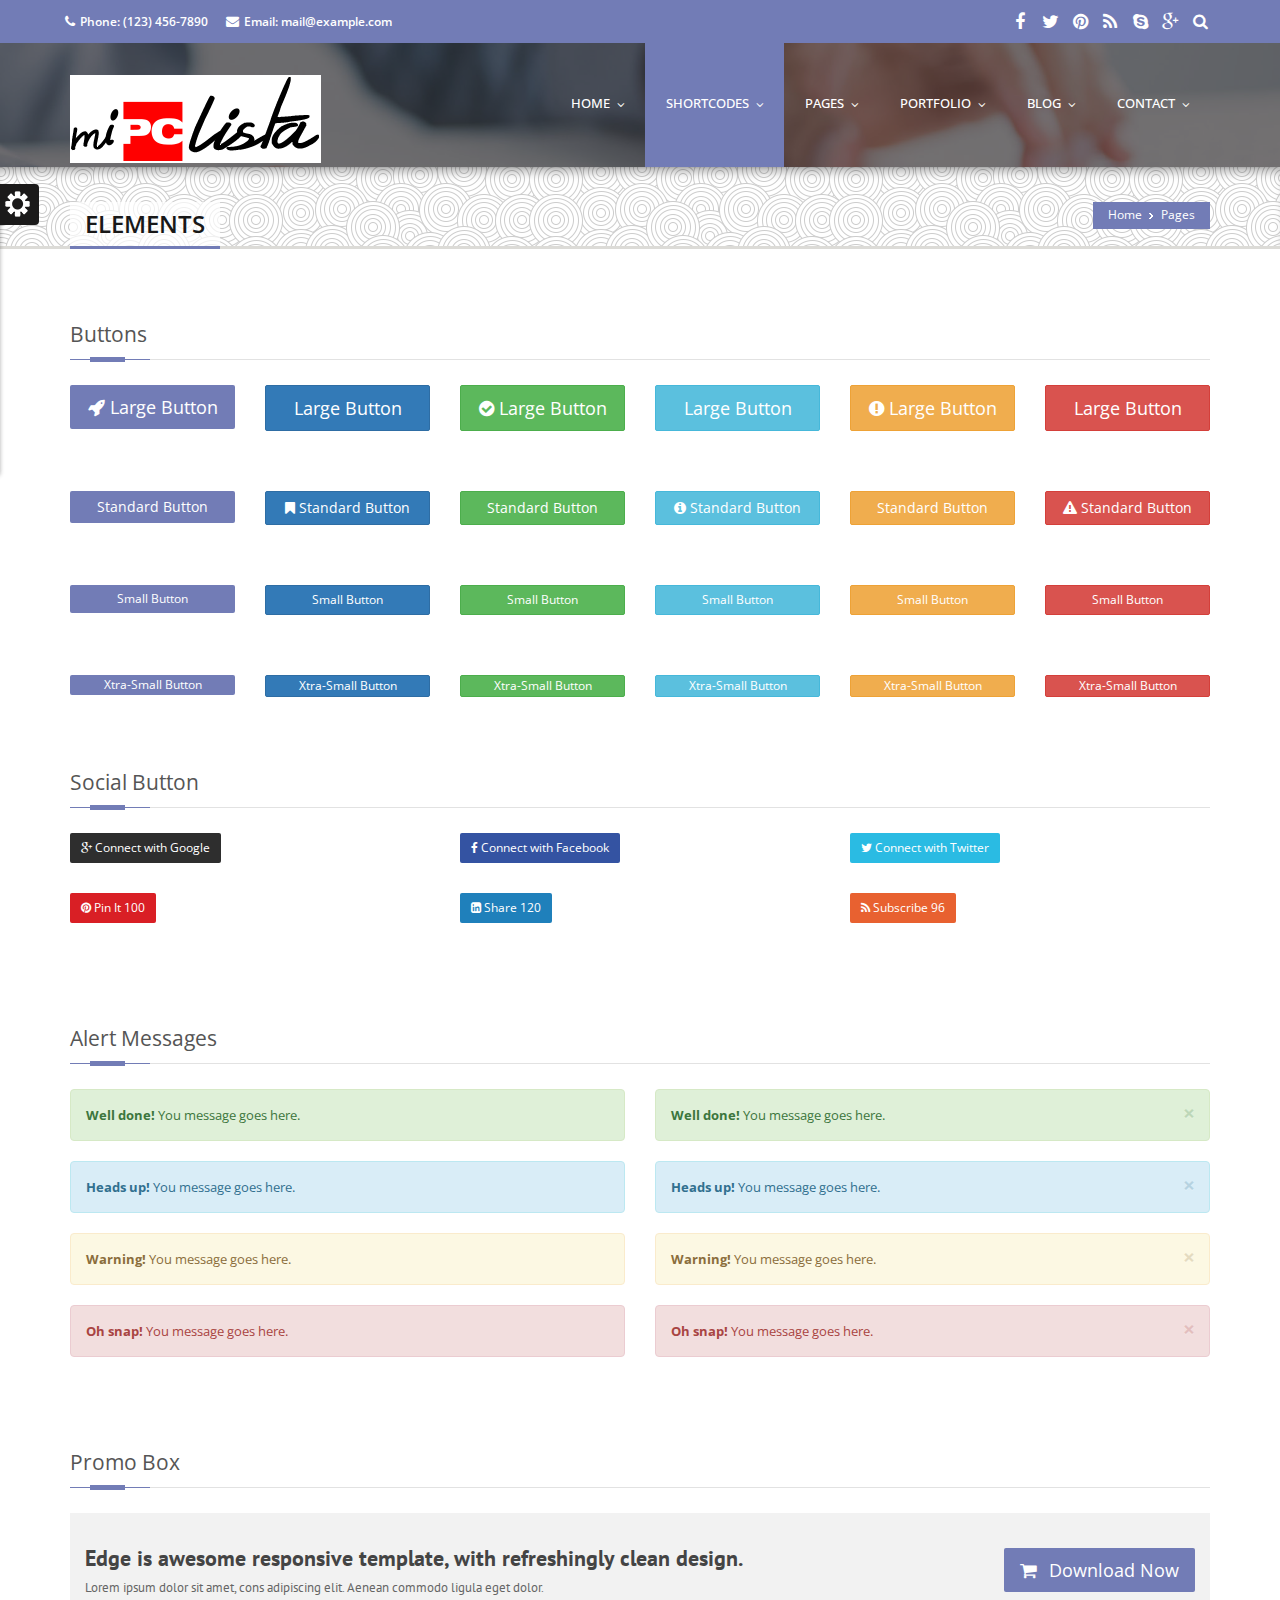
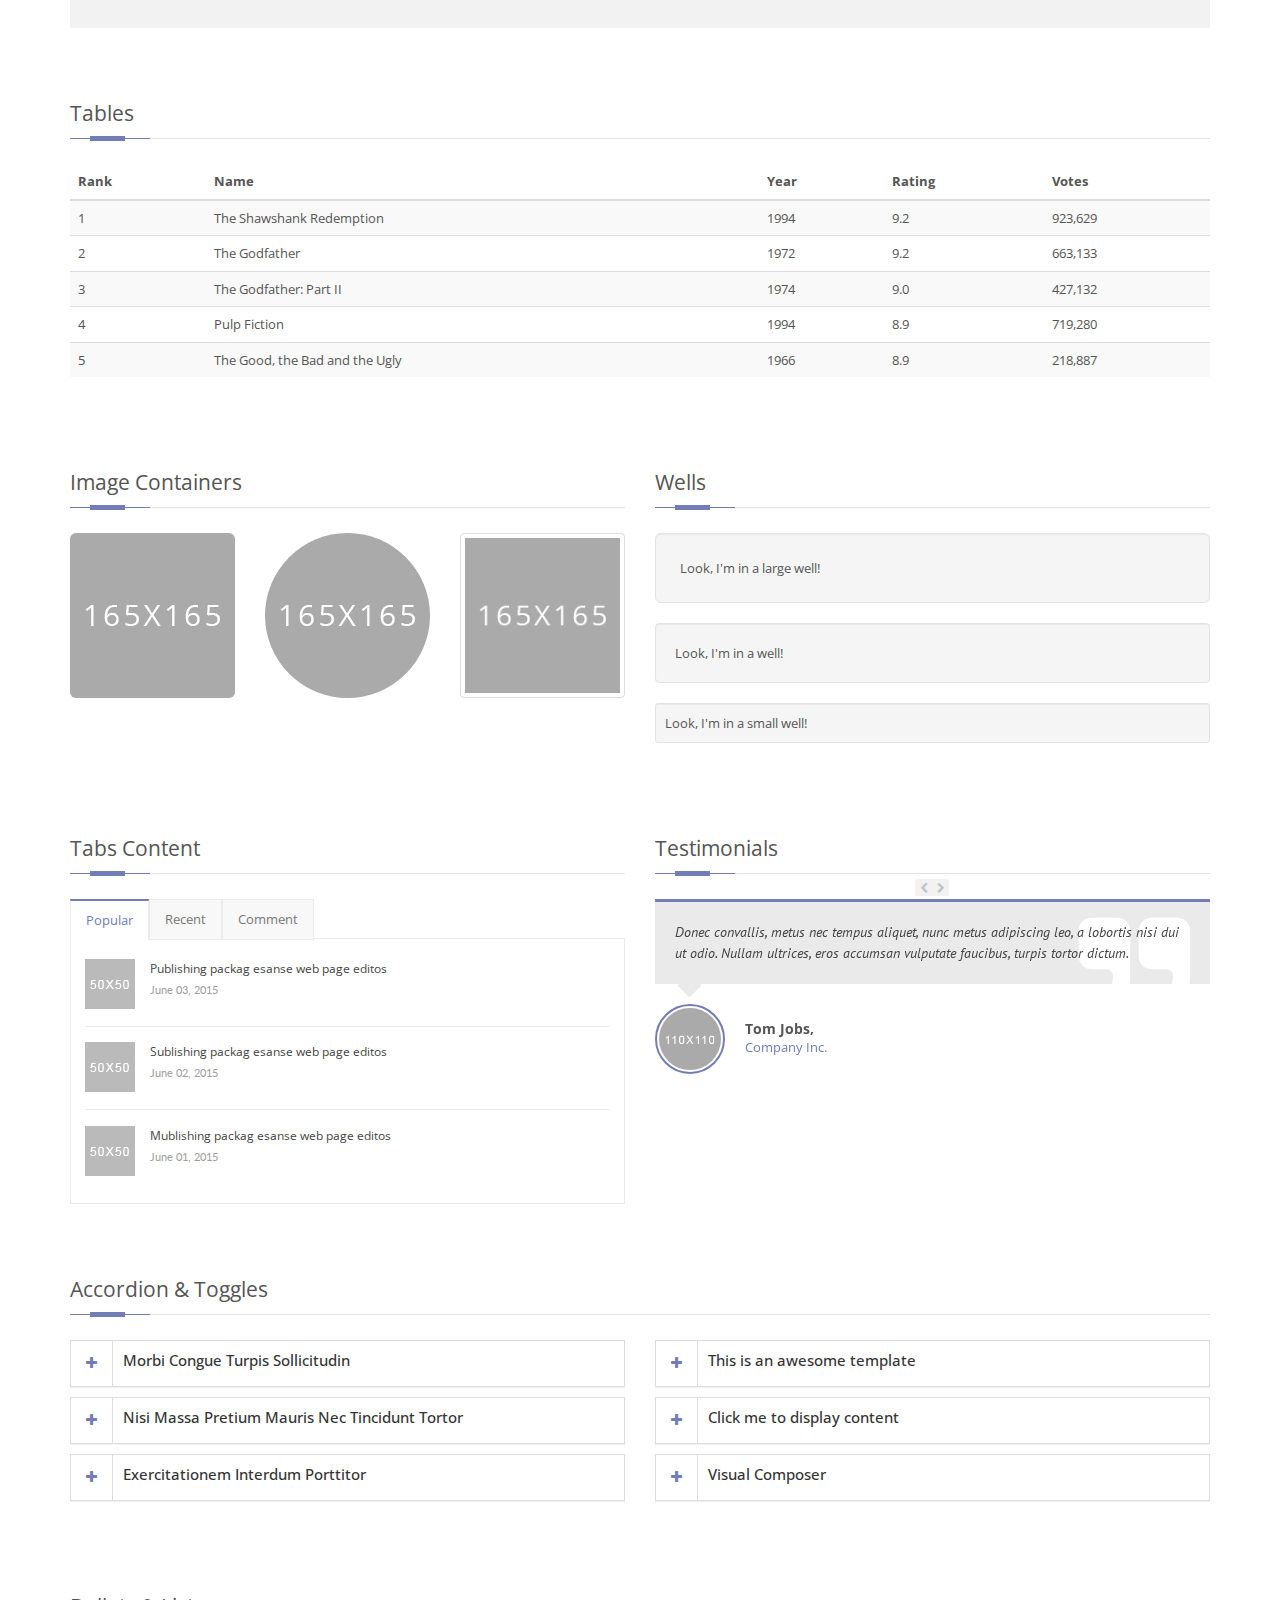
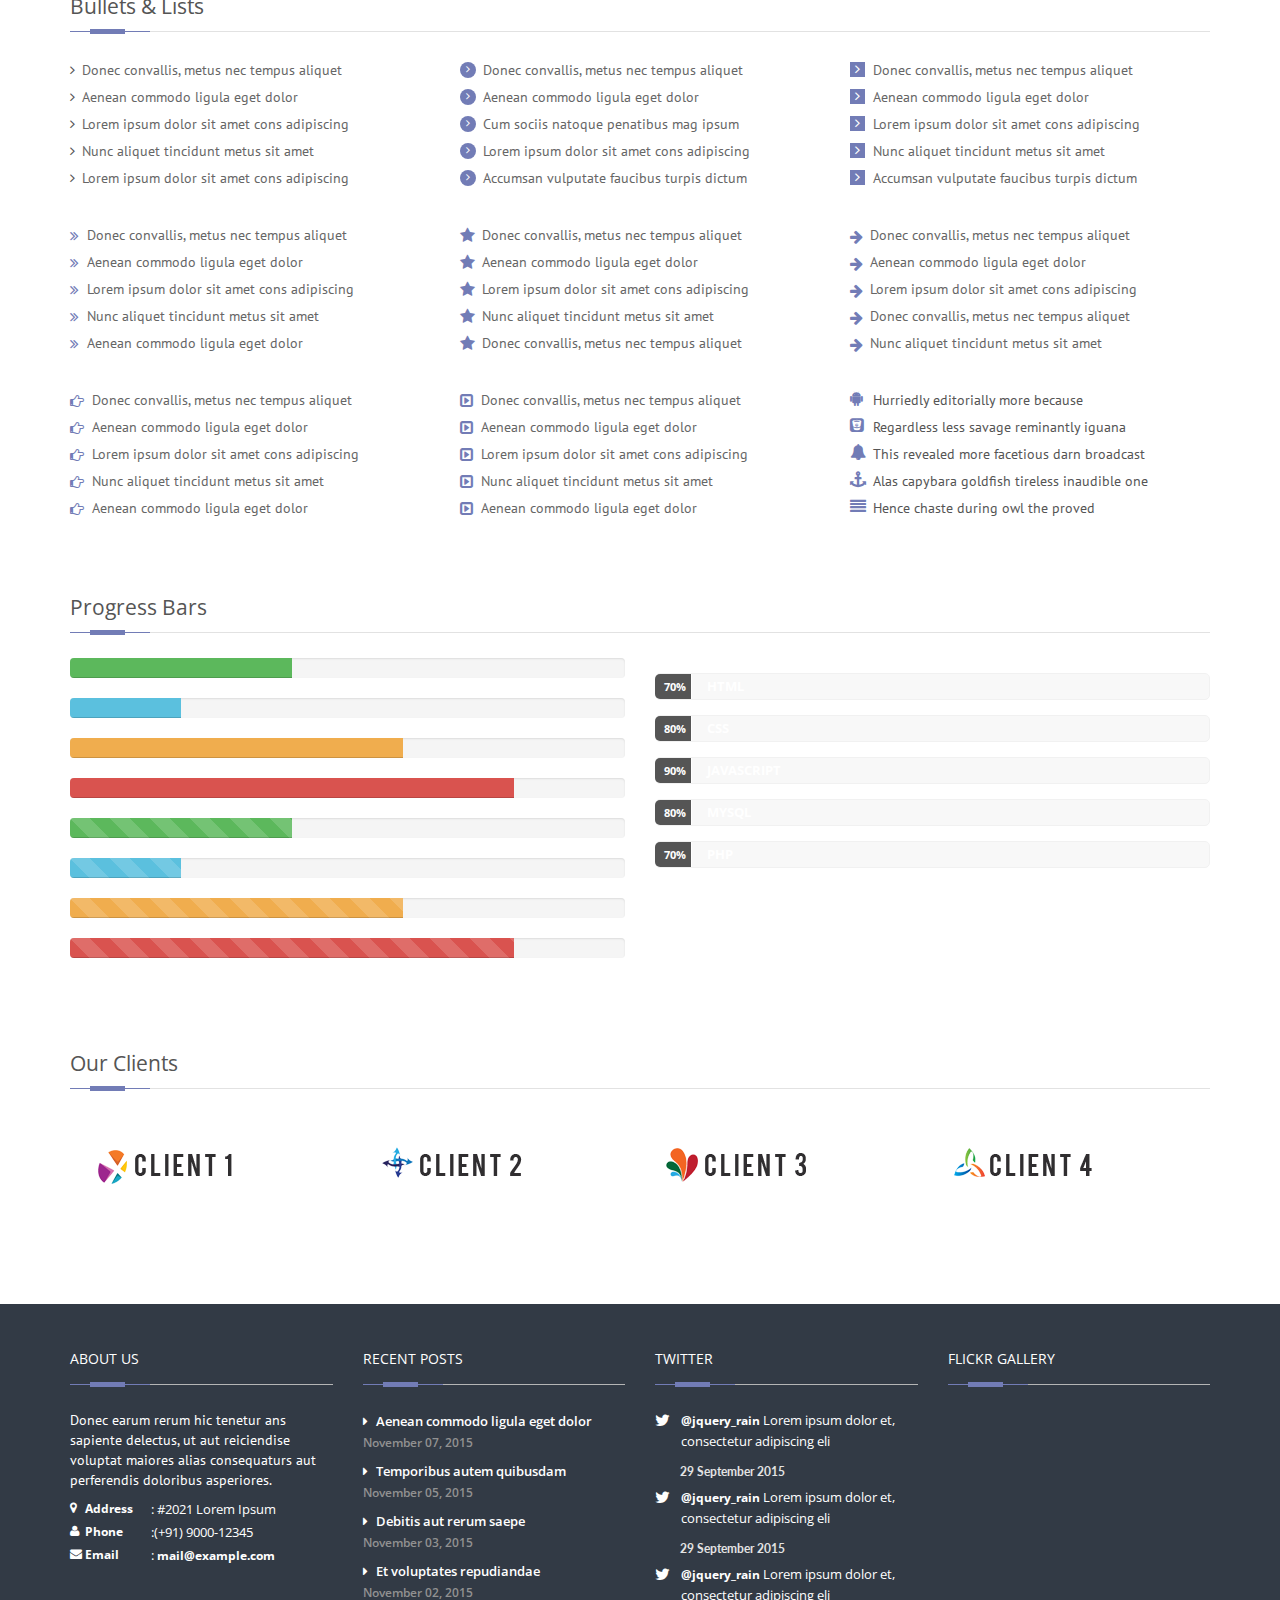
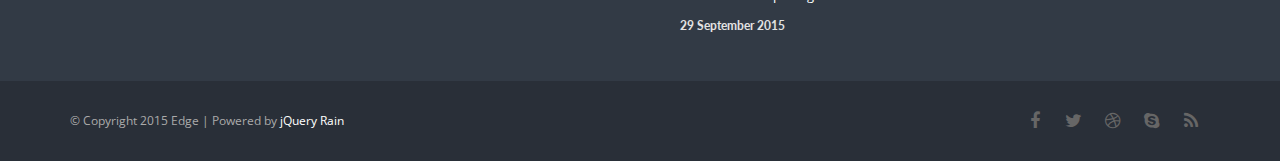
<file: elements.html>
<!DOCTYPE html>
<!--[if IE 8 ]><html class="ie ie8" class="no-js" lang="en"> <![endif]-->
<!--[if (gte IE 9)|!(IE)]><!--><html class="no-js" lang="en"> <!--<![endif]-->
<head>
	<meta http-equiv="content-type" content="text/html; charset=UTF-8">
    <meta http-equiv="X-UA-Compatible" content="IE=edge">
	<meta name="viewport" content="width=device-width, initial-scale=1, maximum-scale=1">
	<title>Edge Responsive Multipurpose Template</title>
	<meta name="description" content="">

    <!-- CSS FILES -->
    <link rel="stylesheet" href="css/bootstrap.min.css"/>
    <link rel="stylesheet" href="css/style.css">
    <link rel="stylesheet" type="text/css" href="css/style.css" media="screen" data-name="skins">
    <link rel="stylesheet" href="css/layout/wide.css" data-name="layout">

    <link rel="stylesheet" type="text/css" href="css/switcher.css" media="screen" />
    <!-- HTML5 Shim and Respond.js IE8 support of HTML5 elements and media queries -->
    <!-- WARNING: Respond.js doesn't work if you view the page via file:// -->
    <!--[if lt IE 9]>
    <script src="https://oss.maxcdn.com/html5shiv/3.7.2/html5shiv.min.js"></script>
    <script src="https://oss.maxcdn.com/respond/1.4.2/respond.min.js"></script>
    <![endif]-->
</head>
<body>
<!--Start Header-->
<header id="header">
    <div class="header-top">
        <div class="container">
            <div class="row">
                <div class="hidden-xs col-lg-7 col-sm-5 top-info">
                    <span><i class="fa fa-phone"></i>Phone: (123) 456-7890</span>
                    <span class="hidden-sm"><i class="fa fa-envelope"></i>Email: mail@example.com</span>
                </div>
                <div class="col-lg-5 col-sm-7 top-info clearfix">
                    <ul>
                        <li><a class="my-facebook" href=""><i class="fa fa-facebook"></i></a></li>
                        <li><a class="my-tweet" href=""><i class="fa fa-twitter"></i></a></li>
                        <li><a class="my-pint" href=""><i class="fa fa-pinterest"></i></a></li>
                        <li><a class="my-rss" href=""><i class="fa fa-rss"></i></a></li>
                        <li><a class="my-skype" href=""><i class="fa fa-skype"></i></a></li>
                        <li><a class="my-google" href=""><i class="fa fa-google-plus"></i></a></li>
                        <li>
                            <form class="search-bar">
                                <label for="search" class="search-label">
                                    <button class="search-button"><i class="fa fa-search"></i></button><!-- Fix the break-row-bug
                                    --><input type="text" id="search" class="search-input" />
                                </label>
                            </form>
                        </li>
                    </ul>
                </div>
            </div>
        </div>
    </div>
    <div id="menu-bar">
        <div class="container">
            <div class="row">
                <!-- Logo / Mobile Menu -->
                 <div  class="col-lg-3 col-sm-3 ">
                    <div id="logo">
                        <h1><a href="index.html"><img src="images/logo.png" alt=""/></a></h1>
                    </div>
                </div>
                <!-- Navigation
================================================== -->
                <div class="col-lg-9 col-sm-9 navbar navbar-default navbar-static-top container" role="navigation">
                    <!--  <div class="container">-->
                    <div class="navbar-header">
                        <button type="button" class="navbar-toggle" data-toggle="collapse" data-target=".navbar-collapse">
                            <span class="sr-only">Toggle navigation</span>
                            <span class="icon-bar"></span>
                            <span class="icon-bar"></span>
                            <span class="icon-bar"></span>
                        </button>
                    </div>
                    <div class="navbar-collapse collapse">
                        <ul class="nav navbar-nav">
                            <li><a href="index.html"><span class="data-hover"data-hover="home">home</span></a>
                                <ul class="dropdown-menu">
                                    <li><a href="index_2.html">Home 2</a></li>
                                    <li><a href="index_3.html">Home 3</a></li>
                                    <li><a href="index_4.html">Home 4</a></li>
                                    <li><a href="index_5.html">Home 5</a></li>
                                </ul>
                            </li>

                            <li class="active"><a href="#"><span class="data-hover" data-hover="Shortcodes">Shortcodes</span></a>
                                <ul class="dropdown-menu">
                                    <li class="active"><a href="elements.html">Elements</a></li>
                                    <li><a href="columns.html">Columns</a></li>
                                    <li><a href="typography.html">Typography</a></li>
                                    <li><a href="pricing-tables.html">Pricing Tables</a></li>
                                    <li><a href="icons.html">Icons</a></li>
                                </ul>
                            </li>

                            <li><a href="#" ><span class="data-hover" data-hover="pages">Pages</span></a>
                                <ul class="dropdown-menu">
                                    <li>
                                        <a href="about.html">About</a>
                                        <ul class="dropdown-menu">
                                            <li><a href="about.html">About Us 1</a></li>
                                            <li><a href="about-2.html">About Us 2</a></li>
                                        </ul>
                                    </li>
                                    <li><a href="services.html">Services</a></li>
                                    <li><a href="faq.html">FAQ</a></li>
                                    <li><a href="sidebar-right.html">Right Sidebar</a></li>
                                    <li><a href="sidebar-left.html">Left Sidebar</a></li>
                                    <li><a href="404-page.html">404 Page</a></li>
                                </ul>
                            </li>

                            <li><a href="#"><span class="data-hover" data-hover="Portfolio">Portfolio</span></a>
                                <ul class="dropdown-menu">
                                    <li>
                                        <a href="#">Portfolio Classic</a>
                                        <ul class="dropdown-menu">
                                            <li><a href="portfolio_2.html">Portfolio 2</a></li>
                                            <li><a href="portfolio_3.html">Portfolio 3</a></li>
                                            <li><a href="portfolio_4.html">Portfolio 4</a></li>
                                        </ul>
                                    </li>
                                    <li>
                                        <a href="portfolio_masonry_3.html">Portfolio Masnory</a>
                                        <ul class="dropdown-menu">
                                            <li><a href="portfolio_masonry_2.html">Masonry portfolio 2</a></li>
                                            <li><a href="portfolio_masonry_3.html">Masonry portfolio 3</a></li>
                                            <li><a href="portfolio_masonry_4.html">Masonry portfolio 4</a></li>
                                        </ul>
                                    </li>

                                    <li>
                                        <a href="portfolio_single.html">Portfolio Single</a>
                                        <ul class="dropdown-menu">
                                            <li><a href="portfolio_single.html">Portfolio Single 1</a></li>
                                            <li><a href="portfolio_single_2.html">Portfolio Single 2</a></li>
                                            <li><a href="portfolio_single_3.html">Portfolio Single 3</a></li>
                                        </ul>
                                    </li>
                                </ul>
                            </li>

                            <li><a href="#"><span class="data-hover" data-hover="blog">Blog</span></a>
                                <ul class="dropdown-menu">
                                    <li>
                                        <a href="portfolio_masonry_3.html">Masnory Blog Style</a>
                                        <ul class="dropdown-menu">
                                            <li><a href="blog-masonry-two.html">Blog Masonry 2</a></li>
                                            <li><a href="blog-masonry-three.html">Blog Masonry 3</a></li>
                                            <li><a href="blog-masonry-four.html">Blog Masonry 4</a></li>
                                        </ul>
                                    </li>
                                    <li>
                                        <a href="portfolio_masonry_3.html">Classic Blog Style</a>
                                        <ul class="dropdown-menu">
                                            <li><a href="blog-large-image.html">Large Image</a></li>
                                            <li><a href="blog-medium-image.html">Medium Image</a></li>
                                        </ul>
                                    </li>
                                    <li><a href="blog-post.html">Single Post</a></li>
                                </ul>
                            </li>
                            <li><a href="#"> <span class="data-hover" data-hover="contact">Contact</span></a>
                                <ul class="dropdown-menu">
                                    <li><a href="contact_1.html">Contact 1</a></li>
                                    <li><a href="contact_2.html">Contact 2</a></li>
                                    <li><a href="contact_3.html">Contact 3</a></li>
                                </ul>
                            </li>
                        </ul>
                    </div>
                </div>
            </div>
        </div>
    </div>
</header>
<!--End Header-->
	
	<!--start wrapper-->
	<section class="wrapper">
    <section class="page_head">
        <div class="container">
            <div class="row">
                <div class="col-lg-12 col-md-12 col-sm-12">
                   <nav id="breadcrumbs">
                        <ul>
                            <li><a href="index.html">Home</a></li>
                            <li>Pages</li>
                        </ul>
                    </nav>

                    <div class="page_title">
                        <h2>elements</h2>
                    </div>
                </div>
            </div>
        </div>
    </section>

		<section class="content elements">
        <div class="container">
        <div class="row sub_content">
            <div class="col-lg-12 col-md-12 col-sm-12">
                <div class="dividerHeading">
                    <h4><span>Buttons</span></h4>

                </div>
            </div>
            <div class="col-lg-2 col-md-2 col-xs-12">
                <!-- Standard button -->
                <button class="btn btn-default btn-lg btn-block" type="button"> <i class="fa fa-rocket"></i> Large Button</button>
            </div>

            <div class="col-lg-2 col-md-2 col-xs-12">
                <!-- Provides extra visual weight and identifies the primary action in a set of buttons -->
                <button class="btn btn-primary btn-lg btn-block" type="button">Large Button</button>
            </div>

            <div class="col-lg-2 col-md-2 col-xs-12">
                <!-- Indicates a successful or positive action -->
                <button class="btn btn-success btn-lg btn-block" type="button"> <i class="fa fa-check-circle"></i> Large Button</button>
            </div>

            <div class="col-lg-2 col-md-2 col-xs-12">
                <!-- Contextual button for informational alert messages -->
                <button class="btn btn-info btn-lg btn-block" type="button">Large Button</button>
            </div>
            <div class="col-lg-2 col-md-2 col-xs-12">
                <!-- Indicates caution should be taken with this action -->
                <button class="btn btn-warning btn-lg btn-block" type="button"><i class="fa fa-exclamation-circle"></i> Large Button</button>
            </div>

            <div class="col-lg-2 col-md-2 col-xs-12">
                <!-- Indicates a dangerous or potentially negative action -->
                <button class="btn btn-danger btn-lg btn-block" type="button">Large Button</button>
            </div>
        </div> <!--./row-->

        <div class="row sub_content">
            <div class="col-lg-2 col-md-2 col-xs-12">
                <!-- Standard button -->
                <button class="btn btn-default btn-block" type="button">Standard Button</button>
            </div>

            <div class="col-lg-2 col-md-2 col-xs-12">
                <!-- Provides extra visual weight and identifies the primary action in a set of buttons -->
                <button class="btn btn-primary btn-block" type="button"> <i class="fa fa-bookmark"></i> Standard Button</button>
            </div>

            <div class="col-lg-2 col-md-2 col-xs-12">
                <!-- Indicates a successful or positive action -->
                <button class="btn btn-success btn-block" type="button">Standard Button</button>
            </div>

            <div class="col-lg-2 col-md-2 col-xs-12">
                <!-- Contextual button for informational alert messages -->
                <button class="btn btn-info btn-block" type="button"> <i class="fa fa-info-circle"></i> Standard Button</button>
            </div>
            <div class="col-lg-2 col-md-2 col-xs-12">
                <!-- Indicates caution should be taken with this action -->
                <button class="btn btn-warning btn-block" type="button">Standard Button</button>
            </div>

            <div class="col-lg-2 col-md-2 col-xs-12">
                <!-- Indicates a dangerous or potentially negative action -->
                <button class="btn btn-danger btn-block" type="button"> <i class="fa fa-exclamation-triangle"></i> Standard Button</button>
            </div>
        </div> <!--./row-->

        <div class="row sub_content">
            <div class="col-lg-2 col-md-2 col-xs-12">
                <!-- Standard button -->
                <button class="btn btn-default btn-sm btn-block" type="button">Small Button</button>
            </div>

            <div class="col-lg-2 col-md-2 col-xs-12">
                <!-- Provides extra visual weight and identifies the primary action in a set of buttons -->
                <button class="btn btn-primary btn-sm btn-block" type="button">Small Button</button>
            </div>

            <div class="col-lg-2 col-md-2 col-xs-12">
                <!-- Indicates a successful or positive action -->
                <button class="btn btn-success btn-sm btn-block" type="button">Small Button</button>
            </div>

            <div class="col-lg-2 col-md-2 col-xs-12">
                <!-- Contextual button for informational alert messages -->
                <button class="btn btn-info btn-sm btn-block" type="button">Small Button</button>
            </div>
            <div class="col-lg-2 col-md-2 col-xs-12">
                <!-- Indicates caution should be taken with this action -->
                <button class="btn btn-warning btn-sm btn-block" type="button">Small Button</button>
            </div>

            <div class="col-lg-2 col-md-2 col-xs-12">
                <!-- Indicates a dangerous or potentially negative action -->
                <button class="btn btn-danger btn-sm btn-block" type="button">Small Button</button>
            </div>
        </div> <!--./row-->

        <div class="row sub_content">
            <div class="col-lg-2 col-md-2 col-xs-12">
                <!-- Standard button -->
                <button class="btn btn-default btn-xs btn-block" type="button">Xtra-Small Button</button>
            </div>

            <div class="col-lg-2 col-md-2 col-xs-12">
                <!-- Provides extra visual weight and identifies the primary action in a set of buttons -->
                <button class="btn btn-primary btn-xs btn-block" type="button">Xtra-Small Button</button>
            </div>

            <div class="col-lg-2 col-md-2 col-xs-12">
                <!-- Indicates a successful or positive action -->
                <button class="btn btn-success btn-xs btn-block" type="button">Xtra-Small Button</button>
            </div>

            <div class="col-lg-2 col-md-2 col-xs-12">
                <!-- Contextual button for informational alert messages -->
                <button class="btn btn-info btn-xs btn-block" type="button">Xtra-Small Button</button>
            </div>
            <div class="col-lg-2 col-md-2 col-xs-12">
                <!-- Indicates caution should be taken with this action -->
                <button class="btn btn-warning btn-xs btn-block" type="button">Xtra-Small Button</button>
            </div>

            <div class="col-lg-2 col-md-2 col-xs-12">
                <!-- Indicates a dangerous or potentially negative action -->
                <button class="btn btn-danger btn-xs btn-block" type="button">Xtra-Small Button</button>
            </div>
        </div> <!--./row-->

        <div class="row sub_content">
            <div class="col-lg-12 col-md-12 col-sm-12">
                <div class="dividerHeading">
                    <h4><span>Social Button</span></h4>
                </div>
            </div>
            <div class="col-sm-4 mrgb-30">
                <a href="#fakelink" class="btn btn-sm btn-social-googleplus">
                    <i class="fa fa-google-plus"></i>
                    Connect with Google
                </a>
            </div>

            <div class="col-sm-4 mrgb-30">
                <a href="#fakelink" class="btn btn-sm btn-social-facebook">
                    <i class="fa fa-facebook"></i>
                    Connect with Facebook
                </a>
            </div>

            <div class="col-sm-4 mrgb-30">
                <a href="#fakelink" class="btn btn-sm btn-social-twitter">
                    <i class="fa fa-twitter"></i>
                    Connect with Twitter
                </a>
            </div>

            <div class="col-sm-4 mrgb-30">
                <a href="#fakelink" class="btn btn-sm btn-social-pinterest">
                    <i class="fa fa-pinterest"></i>
                    Pin It
                    <span class="btn-tip">100</span>
                </a>
            </div>

            <div class="col-sm-4 mrgb-30">
                <a href="#fakelink" class="btn btn-sm btn-social-linkedin">
                    <i class="fa fa-linkedin-square"></i>
                    Share
                    <span class="btn-tip">120</span>
                </a>
            </div>

            <div class="col-sm-4 mrgb-30">
                <a href="#fakelink" class="btn btn-sm btn-social-stumbleupon">
                    <i class="fa fa-rss"></i>
                    Subscribe
                    <span class="btn-tip">96</span>
                </a>
            </div>
        </div> <!--./row-->

        <div class="row sub_content">
            <div class="col-lg-12 col-md-12 col-sm-12">
                <div class="dividerHeading">
                    <h4><span>Alert Messages</span></h4>
                </div>
            </div>
            <div class="col-lg-6 col-sm-6">
                <div class="alert alert-success alert-dismissable">
                    <strong>Well done!</strong> You message goes here.
                </div>

                <div class="alert alert-info alert-dismissable">
                    <strong>Heads up! </strong>You message goes here.
                </div>

                <div class="alert alert-warning alert-dismissable">
                    <strong>Warning!</strong> You message goes here.
                </div>

                <div class="alert alert-danger alert-dismissable">
                    <strong>Oh snap! </strong> You message goes here.
                </div>
            </div>

            <div class="col-lg-6 col-sm-6">
                <div class="alert alert-success alert-dismissable">
                    <button aria-hidden="true" data-dismiss="alert" class="close" type="button">×</button>
                    <strong>Well done!</strong> You message goes here.
                </div>

                <div class="alert alert-info alert-dismissable">
                    <button aria-hidden="true" data-dismiss="alert" class="close" type="button">×</button>
                    <strong>Heads up! </strong>You message goes here.
                </div>

                <div class="alert alert-warning alert-dismissable">
                    <button aria-hidden="true" data-dismiss="alert" class="close" type="button">×</button>
                    <strong>Warning!</strong> You message goes here.
                </div>

                <div class="alert alert-danger alert-dismissable">
                    <button aria-hidden="true" data-dismiss="alert" class="close" type="button">×</button>
                    <strong>Oh snap! </strong> You message goes here.
                </div>
            </div>
        </div> <!--./row-->

        <div class="row sub_content">
            <div class="col-lg-12 col-md-12 col-sm-12">
                <div class="dividerHeading">
                    <h4><span>Promo Box</span></h4>

                </div>
            </div>

            <div class="col-lg-12 col-md-12 col-sm-12">
                <div class="promo_box">
                    <div class="col-lg-9 col-sm-9">
                        <div class="promo_content">
                            <h3>Edge is awesome responsive template, with refreshingly clean design.</h3>
                            <p>Lorem ipsum dolor sit amet, cons adipiscing elit. Aenean commodo ligula eget dolor. </p>
                        </div>
                    </div>
                    <div class="col-lg-3 col-sm-3">
                        <div class="pb_action">
                            <a href="#fakelink" class="btn btn-default btn-lg">
                                <i class="fa fa-shopping-cart"></i>
                                Download Now
                            </a>
                        </div>
                    </div>
                </div>
            </div>
        </div>

        <div class="row sub_content">
            <div class="col-lg-12 col-md-12 col-sm-12">
                <div class="dividerHeading">
                    <h4><span>Tables</span></h4>
                </div>
            </div>
            <div class="col-lg-12 col-md-12 col-sm-12">
                <table class="table table-striped table-hover">
                    <thead>
                    <tr>
                        <th>Rank</th>
                        <th>Name</th>
                        <th>Year</th>
                        <th>Rating</th>
                        <th>Votes</th>
                    </tr>
                    </thead>
                    <tbody>
                    <tr>
                        <td>1</td>
                        <td>The Shawshank Redemption</td>
                        <td>1994</td>
                        <td>9.2</td>
                        <td>923,629</td>
                    </tr>
                    <tr>
                        <td>2</td>
                        <td>The Godfather</td>
                        <td>1972</td>
                        <td>9.2</td>
                        <td>663,133</td>
                    </tr>
                    <tr>
                        <td>3</td>
                        <td>The Godfather: Part II</td>
                        <td>1974</td>
                        <td>9.0</td>
                        <td>427,132</td>
                    </tr>
                    <tr>
                        <td>4</td>
                        <td>Pulp Fiction</td>
                        <td>1994</td>
                        <td>8.9</td>
                        <td>719,280</td>
                    </tr>
                    <tr>
                        <td>5</td>
                        <td>The Good, the Bad and the Ugly</td>
                        <td>1966</td>
                        <td>8.9</td>
                        <td>218,887</td>
                    </tr>
                    </tbody>
                </table>
            </div>
        </div> <!--./row-->

        <!--row-->
        <div class="row sub_content">
            <div class="col-lg-6 ">
                    <div class="dividerHeading">
                        <h4><span>Image Containers</span></h4>
                    </div>
                <div class="images-style">
                    <div class="row">
                        <div class="col-sm-4 images-style-inner"><img class="img-rounded img-responsive" src="images/img-style.png" alt=""/></div>
                        <div class="col-sm-4 images-style-inner"><img class="img-circle img-responsive" src="images/img-style.png" alt=""/></div>
                        <div class="col-sm-4 images-style-inner"><img class="img-thumbnail img-responsive" src="images/img-style.png" alt=""/></div>
                    </div>
                </div>
            </div>
            <div class="col-lg-6 ">
                    <div class="dividerHeading">
                        <h4><span>Wells</span></h4>
                    </div>
                <div class="row">
                    <div class="col-lg-12">
                        <div class="well well-lg">Look, I'm in a large well! </div>
                    </div>
                    <div class="col-lg-12">
                        <div class="well">Look, I'm in a well! </div>
                    </div>
                    <div class="col-lg-12">
                        <div class="well well-sm">Look, I'm in a small well! </div>
                    </div>
                </div>
            </div>
        </div>
        <!--./row-->

        <div class="row sub_content">
            <div class="col-lg-6">
                <div class="dividerHeading">
                    <h4><span>Tabs Content</span></h4>
                </div>
                <ul class="nav nav-tabs">
                    <li class="active"><a data-toggle="tab" href="#Popular">Popular</a></li>
                    <li class=""><a data-toggle="tab" href="#Recent">Recent</a></li>
                    <li class=""><a data-toggle="tab" href="#Recent-Comment">Comment</a></li>
                </ul>

                <div class="tab-content clearfix">
                    <div id="Popular" class="tab-pane fade active in">
                        <ul class="recent_tab_list">
                            <li>
                                <span><a href="#"><img alt="" src="images/content/recent_1.png"></a></span>
                                <a href="#">Publishing packag esanse web page editos</a>
                                <i>June 03, 2015</i>
                            </li>
                            <li>
                                <span><a href="#"><img alt="" src="images/content/recent_2.png"></a></span>
                                <a href="#">Sublishing packag esanse web page editos</a>
                                <i>June 02, 2015</i>
                            </li>
                            <li class="last">
                                <span><a href="#"><img alt="" src="images/content/recent_3.png"></a></span>
                                <a href="#">Mublishing packag esanse web page editos</a>
                                <i>June 01, 2015</i>
                            </li>
                        </ul>
                    </div>
                    <div id="Recent" class="tab-pane fade">
                        <ul class="recent_tab_list">
                            <li>
                                <span><a href="#"><img alt="" src="images/content/recent_4.png"></a></span>
                                <a href="#">Various versions has evolved over the years</a>
                                <i>July 03, 2015</i>
                            </li>
                            <li>
                                <span><a href="#"><img alt="" src="images/content/recent_5.png"></a></span>
                                <a href="#">Rarious versions has evolve over the years</a>
                                <i>July 02, 2015</i>
                            </li>
                            <li class="last">
                                <span><a href="#"><img alt="" src="images/content/recent_6.png"></a></span>
                                <a href="#">Marious versions has evolven over the years</a>
                                <i>July 01, 2015</i>
                            </li>
                        </ul>
                    </div>
                    <div id="Recent-Comment" class="tab-pane fade">
                        <ul class="comments">
                            <li class="comments_list clearfix">
                                <a href="#" class="post-thumbnail"><img width="60" height="60" alt="#" src="images/content/recent_3.png"></a>
                                <p><strong><a href="#">LaraDut</a> <i>says: </i> </strong> Morbi augue velit, tempus mattis dignissim nec, porta sed risus. Donec eget magna eu lorem tristique pellentesque eget eu dui. Fusce lacinia tempor malesuada.</p>
                            </li>
                            <li class="comments_list clearfix">
                                <a href="#" class="post-thumbnail"><img width="60" height="60" alt="#" src="images/content/recent_1.png"></a>
                                <p><strong><a href="#">Ronny</a> <i>says: </i> </strong> Tempus mattis dignissim nec, porta sed risus. Donec eget magna eu lorem tristique pellentesque eget eu dui. Fusce lacinia tempor malesuada.</p>
                            </li>
                            <li class="comments_list clearfix">
                                <a href="#" class="post-thumbnail"><img width="60" height="60" alt="#" src="images/content/recent_2.png"></a>
                                <p><strong><a href="#">Steve</a> <i>says: </i> </strong> Donec convallis, metus nec tempus aliquet, nunc metus adipiscing leo, a lobortis nisi dui ut odio. Nullam ultrices, eros accumsan vulputate faucibus, turpis tortor.</p>
                            </li>
                        </ul>
                    </div>
                </div>
            </div>

            <div class="col-lg-6 col-md-6">
                <div class="dividerHeading">
                    <h4><span>Testimonials</span></h4>
                </div>

                <div class="testimonial carousel slide" id="testimonial-carousel">
                    <div class="carousel-inner">
                        <div class="active item">
                            <div class="testimonial-item">
                                <div class="icon"><i class="fa fa-quote-right"></i></div>
                                <blockquote>
                                    <p>Donec convallis, metus nec tempus aliquet, nunc metus adipiscing leo, a lobortis nisi dui ut odio. Nullam ultrices, eros accumsan vulputate faucibus, turpis tortor dictum.</p>
                                </blockquote>
                                <div class="icon-tr"></div>
                                <div class="testimonial-review">
                                    <img alt="testimoni" src="images/testimonials/1.png">
                                    <h1>Tom Jobs,<small>Company Inc.</small></h1>
                                </div>
                            </div>
                        </div>

                        <div class="item">
                            <div class="testimonial-item">
                                <div class="icon"><i class="fa fa-quote-right"></i></div>
                                <blockquote>
                                    <p>Nunc aliquet tincidunt metus, sit amet mattis lectus sodales ac. Suspendisse rhoncus dictum eros, ut egestas eros luctus eget. Nam nibh sem, mattis et feugiat ut, porttitor nec risus.</p>
                                </blockquote>
                                <div class="icon-tr"></div>
                                <div class="testimonial-review">
                                    <img alt="testimoni" src="images/testimonials/2.png">
                                    <h1>Tom Jobs<small>Leopard</small></h1>
                                </div>
                            </div>
                        </div>
                    </div>
                    <div class="testimonial-buttons"><a data-slide="prev" href="#testimonial-carousel"><i class="fa fa-chevron-left"></i></a>
                        <a data-slide="next" href="#testimonial-carousel"><i class="fa fa-chevron-right"></i></a></div>
                </div>
            </div><!-- TESTIMONIALS END -->
        </div> <!--./row-->

        <div class="row sub_content">
            <div class="col-lg-12 col-md-12 col-sm-12">
                <div class="dividerHeading">
                    <h4><span>Accordion &amp; Toggles</span></h4>
                </div>
            </div>
            <div class="col-lg-6 col-sm-6 ">
                <div class="panel-group accordion" id="accordion">
                    <div class="panel panel-default">
                        <div class="panel-heading">
                            <h4 class="panel-title">
                                <a data-toggle="collapse" data-parent="#accordion" href="#collapse02">
                                    <i class="switch fa fa-plus"></i>
                                    Morbi Congue Turpis Sollicitudin
                                </a>
                            </h4>
                        </div>
                        <div id="collapse02" class="panel-collapse collapse">
                            <div class="panel-body">Anim pariatur cliche reprehenderit, enim eiusmod high life accusamus terry richardson ad squid. 3 wolf moon officia aute, non cupidatat skateboard dolor brunch. Food truck quinoa nesciunt laborum eiusmod.</div>
                        </div>
                    </div>
                    <div class="panel panel-default">
                        <div class="panel-heading">
                            <h4 class="panel-title">
                                <a data-toggle="collapse" data-parent="#accordion" href="#collapse03">
                                    <i class="switch fa fa-plus"></i>
                                    Nisi Massa Pretium Mauris Nec Tincidunt Tortor
                                </a>
                            </h4>
                        </div>
                        <div id="collapse03" class="panel-collapse collapse">
                            <div class="panel-body">Anim pariatur cliche reprehenderit, enim eiusmod high life accusamus terry richardson ad squid. 3 wolf moon officia aute, non cupidatat skateboard dolor brunch. Food truck quinoa nesciunt laborum eiusmod.</div>
                            <div class="panel-body">Anim pariatur cliche reprehenderit, enim eiusmod high life accusamus terry richardson ad squid. 3 wolf moon officia aute, non cupidatat skateboard dolor brunch. Food truck quinoa nesciunt laborum eiusmod.</div>
                        </div>
                    </div>
                    <div class="panel panel-default">
                        <div class="panel-heading">
                            <h4 class="panel-title">
                                <a data-toggle="collapse" data-parent="#accordion" href="#collapse04">
                                    <i class="switch fa fa-plus"></i>
                                    Exercitationem Interdum Porttitor
                                </a>
                            </h4>
                        </div>
                        <div id="collapse04" class="panel-collapse collapse">
                            <div class="panel-body">Anim pariatur cliche reprehenderit, enim eiusmod high life accusamus terry richardson ad squid. 3 wolf moon officia aute, non cupidatat skateboard dolor brunch. Food truck quinoa nesciunt laborum eiusmod.</div>
                            <div class="panel-body">Anim pariatur cliche reprehenderit, enim eiusmod high life accusamus terry richardson ad squid. 3 wolf moon officia aute, non cupidatat skateboard dolor brunch. Food truck quinoa nesciunt laborum eiusmod.</div>
                        </div>
                    </div>
                </div>
            </div>

            <div class="col-lg-6 col-sm-6 ">
                <div class="panel-group accordion" id="toggle">
                    <div class="panel panel-default">
                        <div class="panel-heading">
                            <h4 class="panel-title">
                                <a data-toggle="collapse" data-parent="#accordion" href="#collapse06">
                                    <i class=" switch fa fa-plus"></i>
                                    This is an awesome template
                                </a>
                            </h4>
                        </div>
                        <div id="collapse06" class="panel-collapse collapse">
                            <div class="panel-body">Anim pariatur cliche reprehenderit, enim eiusmod high life accusamus terry richardson ad squid. 3 wolf moon officia aute, non cupidatat skateboard dolor brunch. Food truck quinoa nesciunt laborum eiusmod.</div>
                            <div class="panel-body">Anim pariatur cliche reprehenderit, enim eiusmod high life accusamus terry richardson ad squid. 3 wolf moon officia aute, non cupidatat skateboard dolor brunch. Food truck quinoa nesciunt laborum eiusmod.</div>
                        </div>
                    </div>
                    <div class="panel panel-default">
                        <div class="panel-heading">
                            <h4 class="panel-title">
                                <a data-toggle="collapse" data-parent="#accordion" href="#collapse00">
                                    <i class="switch fa fa-plus"></i>
                                    Click me to display content
                                </a>
                            </h4>
                        </div>
                        <div id="collapse00" class="panel-collapse collapse">
                            <div class="panel-body">Anim pariatur cliche reprehenderit, enim eiusmod high life accusamus terry richardson ad squid. 3 wolf moon officia aute, non cupidatat skateboard dolor brunch. Food truck quinoa nesciunt laborum eiusmod.</div>
                            <div class="panel-body">Anim pariatur cliche reprehenderit, enim eiusmod high life accusamus terry richardson ad squid. 3 wolf moon officia aute, non cupidatat skateboard dolor brunch. Food truck quinoa nesciunt laborum eiusmod.</div>
                        </div>
                    </div>
                    <div class="panel panel-default">
                        <div class="panel-heading">
                            <h4 class="panel-title">
                                <a data-toggle="collapse" data-parent="#accordion" href="#collapse10">
                                    <i class="switch fa fa-plus"></i>
                                    Visual Composer
                                </a>
                            </h4>
                        </div>
                        <div id="collapse10" class="panel-collapse collapse">
                            <div class="panel-body">Anim pariatur cliche reprehenderit, enim eiusmod high life accusamus terry richardson ad squid. 3 wolf moon officia aute, non cupidatat skateboard dolor brunch. Food truck quinoa nesciunt laborum eiusmod.</div>
                            <div class="panel-body">Anim pariatur cliche reprehenderit, enim eiusmod high life accusamus terry richardson ad squid. 3 wolf moon officia aute, non cupidatat skateboard dolor brunch. Food truck quinoa nesciunt laborum eiusmod.</div>
                        </div>
                    </div>
                </div>
            </div>
        </div><!--./row-->

        <div class="row sub_content">
            <div class="col-lg-12 col-md-12 col-sm-12">
                <div class="dividerHeading">
                    <h4><span>Bullets &amp; Lists</span></h4>
                </div>
            </div>
            <!----------list style 1---------->
            <div class="col-lg-4 col-sm-4">
                <ul class="list_style">
                    <li><a href="#"> Donec convallis, metus nec tempus aliquet</a></li>
                    <li><a href="#"> Aenean commodo ligula eget dolor</a></li>
                    <li><a href="#"> Lorem ipsum dolor sit amet cons adipiscing</a></li>
                    <li><a href="#"> Nunc aliquet tincidunt metus sit amet</a></li>
                    <li><a href="#"> Lorem ipsum dolor sit amet cons adipiscing</a></li>
                </ul>
            </div>

            <!----------list style 2---------->
            <div class="col-lg-4 col-sm-4">
                <ul class="list_style circle">
                    <li><a href="#">Donec convallis, metus nec tempus aliquet</a></li>
                    <li><a href="#">Aenean commodo ligula eget dolor</a></li>
                    <li><a href="#">Cum sociis natoque penatibus mag ipsum</a></li>
                    <li><a href="#">Lorem ipsum dolor sit amet cons adipiscing</a></li>
                    <li><a href="#"> Accumsan vulputate faucibus turpis dictum</a></li>
                </ul>
            </div>

            <!----------list style 3---------->
            <div class="col-lg-4 col-sm-4">
                <ul class="list_style square">
                    <li><a href="#">Donec convallis, metus nec tempus aliquet</a></li>
                    <li><a href="#">Aenean commodo ligula eget dolor</a></li>
                    <li><a href="#">Lorem ipsum dolor sit amet cons adipiscing</a></li>
                    <li><a href="#">Nunc aliquet tincidunt metus sit amet</a></li>
                    <li><a href="#">Accumsan vulputate faucibus turpis dictum</a></li>
                </ul>
            </div>
        </div> <!--./row-->
        <div class="row">
            <!----------list style 4---------->
            <div class="col-lg-4 col-sm-4">
                <ul class="list_style dubble-right-arrow">
                    <li><a href="#"> Donec convallis, metus nec tempus aliquet</a></li>
                    <li><a href="#"> Aenean commodo ligula eget dolor</a></li>
                    <li><a href="#"> Lorem ipsum dolor sit amet cons adipiscing</a></li>
                    <li><a href="#"> Nunc aliquet tincidunt metus sit amet</a></li>
                    <li><a href="#"> Aenean commodo ligula eget dolor</a></li>
                </ul>
            </div>

            <!----------list style 5---------->
            <div class="col-lg-4 col-sm-4">
                <ul class="list_style star">
                    <li><a href="#"> Donec convallis, metus nec tempus aliquet</a></li>
                    <li><a href="#"> Aenean commodo ligula eget dolor</a></li>
                    <li><a href="#"> Lorem ipsum dolor sit amet cons adipiscing</a></li>
                    <li><a href="#"> Nunc aliquet tincidunt metus sit amet</a></li>
                    <li><a href="#"> Donec convallis, metus nec tempus aliquet</a></li>
                </ul>
            </div>
            <!----------list style 6---------->
            <div class="col-lg-4 col-sm-4">
                <ul class="list_style right-arrow">
                    <li><a href="#"> Donec convallis, metus nec tempus aliquet</a></li>
                    <li><a href="#"> Aenean commodo ligula eget dolor</a></li>
                    <li><a href="#"> Lorem ipsum dolor sit amet cons adipiscing</a></li>
                    <li><a href="#"> Donec convallis, metus nec tempus aliquet</a></li>
                    <li><a href="#"> Nunc aliquet tincidunt metus sit amet</a></li>
                </ul>
            </div>
        </div>
        <div class="row sub_content">
            <!----------list style 7---------->
            <div class="col-lg-4 col-sm-4">
                <ul class="list_style hand">
                    <li><a href="#"> Donec convallis, metus nec tempus aliquet</a></li>
                    <li><a href="#"> Aenean commodo ligula eget dolor</a></li>
                    <li><a href="#"> Lorem ipsum dolor sit amet cons adipiscing</a></li>
                    <li><a href="#"> Nunc aliquet tincidunt metus sit amet</a></li>
                    <li><a href="#"> Aenean commodo ligula eget dolor</a></li>
                </ul>
            </div>

            <!----------list style 8---------->
            <div class="col-lg-4 col-sm-4">
                <ul class="list_style play">
                    <li><a href="#"> Donec convallis, metus nec tempus aliquet</a></li>
                    <li><a href="#"> Aenean commodo ligula eget dolor</a></li>
                    <li><a href="#"> Lorem ipsum dolor sit amet cons adipiscing</a></li>
                    <li><a href="#"> Nunc aliquet tincidunt metus sit amet</a></li>
                    <li><a href="#"> Aenean commodo ligula eget dolor</a></li>
                </ul>
            </div>

            <!----------list style 9---------->
            <div class="col-lg-4 col-sm-4">
                <ul class="multi-icon-list">
                    <li><i class="fa fa-android"></i>
                        Hurriedly editorially more because
                    </li>
                    <li>
                        <i class="fa fa-bitbucket-square"></i>
                        Regardless less savage reminantly iguana
                    </li>
                    <li>
                        <i class="fa fa-bell"></i>
                        This revealed more facetious darn broadcast
                    </li>
                    <li>
                        <i class="fa fa-anchor"></i>
                        Alas capybara goldfish tireless inaudible one
                    </li>
                    <li>
                        <i class="fa fa-align-justify"></i>
                        Hence chaste during owl the proved
                    </li>
                </ul>
            </div>
        </div>

        <div class="row sub_content">
            <div class="col-lg-12 col-md-12 col-sm-12">
                <div class="dividerHeading">
                    <h4><span>Progress Bars</span></h4>
                </div>
            </div>

            <div class="col-lg-6 ">
                <div class="progress">
                    <div style="width: 40%" aria-valuemax="100" aria-valuemin="0" aria-valuenow="40" role="progressbar" class="progress-bar progress-bar-success">
                        <span class="sr-only">40% Complete (success)</span>
                    </div>
                </div>
                <div class="progress">
                    <div style="width: 20%" aria-valuemax="100" aria-valuemin="0" aria-valuenow="20" role="progressbar" class="progress-bar progress-bar-info">
                        <span class="sr-only">20% Complete</span>
                    </div>
                </div>

                <div class="progress">
                    <div style="width: 60%" aria-valuemax="100" aria-valuemin="0" aria-valuenow="60" role="progressbar" class="progress-bar progress-bar-warning">
                        <span class="sr-only">60% Complete (warning)</span>
                    </div>
                </div>

                <div class="progress">
                    <div style="width: 80%" aria-valuemax="100" aria-valuemin="0" aria-valuenow="80" role="progressbar" class="progress-bar progress-bar-danger">
                        <span class="sr-only">80% Complete</span>
                    </div>
                </div>

                <div class="progress progress-striped active">
                    <div style="width: 40%" aria-valuemax="100" aria-valuemin="0" aria-valuenow="40" role="progressbar" class="progress-bar progress-bar-success">
                        <span class="sr-only">40% Complete (success)</span>
                    </div>
                </div>
                <div class="progress progress-striped">
                    <div style="width: 20%" aria-valuemax="100" aria-valuemin="0" aria-valuenow="20" role="progressbar" class="progress-bar progress-bar-info">
                        <span class="sr-only">20% Complete</span>
                    </div>
                </div>
                <div class="progress progress-striped active">
                    <div style="width: 60%" aria-valuemax="100" aria-valuemin="0" aria-valuenow="60" role="progressbar" class="progress-bar progress-bar-warning">
                        <span class="sr-only">60% Complete (warning)</span>
                    </div>
                </div>
                <div class="progress progress-striped">
                    <div style="width: 80%" aria-valuemax="100" aria-valuemin="0" aria-valuenow="80" role="progressbar" class="progress-bar progress-bar-danger">
                        <span class="sr-only">80% Complete (danger)</span>
                    </div>
                </div>
            </div> <!--./ col-lg-6  -->

            <div class="col-lg-6 ">
                <ul class="progress-skill-bar mrg-0">
                    <li>
                        <span class="lable">70%</span>
                        <div class="progress_skill">
                            <div data-height="100" role="progressbar" data-value="70" class="bar" style="width: 0px; height: 0px;">
                                HTML
                            </div>
                        </div>
                    </li>
                    <li>
                        <span class="lable">80%</span>
                        <div class="progress_skill">
                            <div data-height="100" role="progressbar" data-value="80" class="bar" style="width: 0px; height: 0px;">
                                CSS
                            </div>
                        </div>
                    </li>
                    <li>
                        <span class="lable">90%</span>
                        <div class="progress_skill">
                            <div data-height="100" role="progressbar" data-value="90" class="bar" style="width: 0px; height: 0px;">
                                JavaScript
                            </div>
                        </div>
                    </li>
                    <li>
                        <span class="lable">80%</span>
                        <div class="progress_skill">
                            <div data-height="100" role="progressbar" data-value="80" class="bar" style="width: 0px; height: 0px;">
                                MySQL
                            </div>
                        </div>
                    </li>
                    <li>
                        <span class="lable">70%</span>
                        <div class="progress_skill">
                            <div data-height="100" role="progressbar" data-value="70" class="bar" style="width: 0px; height: 0px;">
                                PHP
                            </div>
                        </div>
                    </li>
                </ul>
            </div> <!--./ col-lg-6  -->
        </div> <!--./row-->

        <div class="row sub_content">
            <div class="col-lg-12 col-md-12 col-sm-12">
                <div class="dividerHeading">
                    <h4><span>Our Clients</span></h4>
                </div>
                <div class="our_clients">
                    <ul class="client_items clearfix">
                        <li class="col-sm-3 col-md-3 col-lg-3"><a href="services.html"  data-placement="bottom" data-toggle="tooltip" title="Client 1" ><img src="images/clients/1.png" alt="" /></a></li>
                        <li class="col-sm-3 col-md-3 col-lg-3"><a href="services.html" data-placement="bottom" data-toggle="tooltip" title="Client 2" ><img src="images/clients/2.png" alt="" /></a></li>
                        <li class="col-sm-3 col-md-3 col-lg-3"><a href="services.html" data-placement="bottom" data-toggle="tooltip" title="Client 3" ><img src="images/clients/3.png" alt="" /></a></li>
                        <li class="col-sm-3 col-md-3 col-lg-3"><a href="services.html" data-placement="bottom" data-toggle="tooltip" title="Client 4" ><img src="images/clients/4.png" alt="" /></a></li>
                    </ul><!--/ .client_items-->
                </div>
            </div>
        </div> <!--./row-->
        </div> <!--./Container-->
		</section>
	</section>
	<!--end wrapper-->
	
	<!--start footer-->
    <footer class="footer">
        <div class="container">
            <div class="row">
                <div class="col-sm-6 col-md-3 col-lg-3">
                    <div class="widget_title">
                        <h4><span>About Us</span></h4>
                    </div>
                    <div class="widget_content">
                        <p>Donec earum rerum hic tenetur ans sapiente delectus, ut aut reiciendise voluptat maiores alias consequaturs aut perferendis doloribus asperiores.</p>
                        <ul class="contact-details-alt">
                            <li><i class="fa fa-map-marker"></i> <p><strong>Address</strong>: #2021 Lorem Ipsum</p></li>
                            <li><i class="fa fa-user"></i> <p><strong>Phone</strong>:(+91) 9000-12345</p></li>
                            <li><i class="fa fa-envelope"></i> <p><strong>Email</strong>: <a href="#">mail@example.com</a></p></li>
                        </ul>
                    </div>
                </div>
                <div class="col-sm-6 col-md-3 col-lg-3">
                    <div class="widget_title">
                        <h4><span>Recent Posts</span></h4>
                    </div>
                    <div class="widget_content">
                        <ul class="links">
                        <li> <a href="#">Aenean commodo ligula eget dolor<span>November 07, 2015</span></a></li>
                        <li> <a href="#">Temporibus autem quibusdam <span>November 05, 2015</span></a></li>
                        <li> <a href="#">Debitis aut rerum saepe <span>November 03, 2015</span></a></li>
                        <li> <a href="#">Et voluptates repudiandae <span>November 02, 2015</span></a></li>
                    </ul>
                    </div>
                </div>
                <div class="col-sm-6 col-md-3 col-lg-3">
                    <div class="widget_title">
                        <h4><span>Twitter</span></h4>
                    </div>
                    <div class="widget_content">
                        <ul class="tweet_list">
                            <li class="tweet_content item">
                            <p class="tweet_link"><a href="#">@jquery_rain </a> Lorem ipsum dolor et, consectetur adipiscing eli</p>
                            <span class="time">29 September 2015</span>
                        </li>
                            <li class="tweet_content item">
                            <p class="tweet_link"><a href="#">@jquery_rain </a> Lorem ipsum dolor et, consectetur adipiscing eli</p>
                            <span class="time">29 September 2015</span>
                        </li>
                            <li class="tweet_content item">
                            <p class="tweet_link"><a href="#">@jquery_rain </a> Lorem ipsum dolor et, consectetur adipiscing eli</p>
                            <span class="time">29 September 2015</span>
                        </li>
                        </ul>
                    </div>
                    <div class="widget_content">
                        <div class="tweet_go"></div>
                    </div>
                </div>
                <div class="col-sm-6 col-md-3 col-lg-3">
                    <div class="widget_title">
                        <h4><span>Flickr Gallery</span></h4>
                    </div>
                    <div class="widget_content">
                        <div class="flickr">
                            <ul id="flickrFeed" class="flickr-feed"></ul>
                        </div>
                    </div>
                </div>
            </div>
        </div>
    </footer>
	<!--end footer-->
	
	<section class="footer_bottom">
		<div class="container">
			<div class="row">
            <div class="col-sm-6">
                <p class="copyright">&copy; Copyright 2015 Edge | Powered by  <a href="http://www.jqueryrain.com/">jQuery Rain</a></p>
            </div>

            <div class="col-sm-6 ">
                <div class="footer_social">
                    <ul class="footbot_social">
                        <li><a class="fb" href="#." data-placement="top" data-toggle="tooltip" title="Facebook"><i class="fa fa-facebook"></i></a></li>
                        <li><a class="twtr" href="#." data-placement="top" data-toggle="tooltip" title="Twitter"><i class="fa fa-twitter"></i></a></li>
                        <li><a class="dribbble" href="#." data-placement="top" data-toggle="tooltip" title="Dribbble"><i class="fa fa-dribbble"></i></a></li>
                        <li><a class="skype" href="#." data-placement="top" data-toggle="tooltip" title="Skype"><i class="fa fa-skype"></i></a></li>
                        <li><a class="rss" href="#." data-placement="top" data-toggle="tooltip" title="RSS"><i class="fa fa-rss"></i></a></li>
                    </ul>
                </div>
            </div>
        </div>
		</div>
	</section>

	<script type="text/javascript" src="js/jquery-1.10.2.min.js"></script>
	<script src="js/bootstrap.min.js"></script>
	<script src="js/jquery.easing.1.3.js"></script>
	<script src="js/retina-1.1.0.min.js"></script>
	<script type="text/javascript" src="js/jquery.cookie.js"></script> <!-- jQuery cookie --> 
	<script type="text/javascript" src="js/styleswitch.js"></script> <!-- Style Colors Switcher -->
    <script type="text/javascript" src="js/jquery.smartmenus.min.js"></script>
    <script type="text/javascript" src="js/jquery.smartmenus.bootstrap.min.js"></script>
	<script type="text/javascript" src="js/jquery.jcarousel.js"></script>
	<script type="text/javascript" src="js/jflickrfeed.js"></script>
	<script type="text/javascript" src="js/jquery.magnific-popup.min.js"></script>
	<script type="text/javascript" src="js/jquery.isotope.min.js"></script>
	<script type="text/javascript" src="js/swipe.js"></script>
    <script type="text/javascript" src="js/jquery-scrolltofixed-min.js"></script>

	<script src="js/main.js"></script>
	
	<!-- Start Style Switcher -->
	<div class="switcher"></div>
	<!-- End Style Switcher -->
</body>
</html>
</file>
<file: css/style.css>
/*
/\/\/\/\/\/\/\/\/\/\/\/\/\/\/\/\/\ CONTENTS /\/\/\/\/\/\/\/\/\/\/\/\/\/\//\/\/\/\

	 1. IMPORT
	 2. HEADER
	 3. NAVIGATION
	 4. FOOTER & FOOTER WIDGETS
     5. SIDEBAR & SIDEBAR WIDGETS
     6. PORTFOLIO/PROJECTS
     7. BLOG STYLING
     8. HOME PAGE
     9. 404 PAGE
     10. ABOUT PAGE
     11. CONTACT PAGE FORM
     12. ICON LIST
     13. RECENT WORK CAROUSEL
     14. TESTIMONIALS
     15. ICON SERVICE BOXES
     16. PARALLAX
     17. CLIENTS
     18. TYPOGRAPHY
     19. BUTTONS
     20. PRICING TABLES BOXS
     21. TABS
     22. ACCORDION & TOGGLE
     23. PROGRESS SKILL BAR
     24. PROMO BOX
     25. PAGINATION
     26. TITLE
     27. DROPCAPS
     28. HIGHLIGHT
     29. SWIPE J.S SLIDER
     30. CAROUSEL
     31. FLICKR
     33. LIST & BULLETS
     33. BUTTON UP
     34. MEDIA QUERIES
*/

/* =================================================================== */
/* Import Section
====================================================================== */
@import url("font-awesome.css");
@import url("magnified.css");
@import url("http://fonts.googleapis.com/css?family=Open+Sans:400,300,600,700");
@import url(http://fonts.googleapis.com/css?family=Lato:400,300,700);
@import url(http://fonts.googleapis.com/css?family=PT+Sans:400,700);
h1, h2, h3, h4, h5, h6, .h1, .h2, .h3, .h4, .h5, .h6 {
    font-weight: 600;
}
body, h1, h2, h3, h4, h5, h6, .button, input[type="button"], input[type="submit"], input[type="text"], input[type="password"], input[type="email"], textarea, select {
    font-family: "Open Sans",Helvetica, Arial, sans-serif;
    font-size:13px;
    line-height:20px;
    color:#555;
}
h1 {
    font-size: 28px;
    line-height: 50px;
    margin: 0;
}

h2 {
    font-size: 22px;
    line-height: 30px;
}
h3 {
    font-size: 16px;
    line-height: 30px;
}
h4 {
    font-size: 14px;
    line-height: 30px;
}
h5 {
    font-size: 12px;
    line-height: 24px;
}
h6 {
    font-size: 10px;
    line-height: 20px;
}

a {text-decoration: none ;}
a:hover{
    text-decoration: none;
	-webkit-transition: all 0.3s ease-in-out;
	   -moz-transition: all 0.3s ease-in-out;
	     -o-transition: all 0.3s ease-in-out;
	    -ms-transition: all 0.3s ease-in-out;
	        transition: all 0.3s ease-in-out;
	color:#555;
}
a:focus{
    outline: none;
    text-decoration: none;
}
.not-ie a {
	-webkit-transition: background-color .2s ease, border .2s ease, color .2s ease, opacity .2s ease-in-out;
	   -moz-transition: background-color .2s ease, border .2s ease, color .2s ease, opacity .2s ease-in-out;
		-ms-transition: background-color .2s ease, border .2s ease, color .2s ease, opacity .2s ease-in-out;
		 -o-transition: background-color .2s ease, border .2s ease, color .2s ease, opacity .2s ease-in-out;
			transition: background-color .2s ease, border .2s ease, color .2s ease, opacity .2s ease-in-out;
}
.mrgb-20{
    margin-bottom:20px;
    display:block;
}
.mrgb-30{
    margin-bottom:30px;
}
.mrgb-40{
    margin-bottom:40px;
    position:relative;
    display:block;
}
.mrgb-50{
    margin-bottom:50px;
    position:relative;
    display:block;
}
.mrgb-60{
    margin-bottom:60px;
    position:relative;
    display:block;
}
.mrg-0{
    margin:0 auto;
}

/* =================================================================== */
/* 2. HEADER
====================================================================== */
#background{
    width: 100%;
    height: 100%;
}
#header {
    z-index: 999;
    position: relative;
    box-shadow: 0 3px 3px -3px rgba(0, 0, 0, 0.2);
    -webkit-box-shadow: 0 3px 3px -3px rgba(0, 0, 0, 0.2);
}
#header { width: 100%; background: url("../images/slide-1.jpg")no-repeat; background-size: cover;}

.home #header{
    background-image: none;
}
.header-top{
    background:#727CB6;
}
.wrapper {
    background:#FFFFFF;
    margin:0 auto;
    width: 100%;
}

.ie8 #header {
    border-bottom: 1px solid #e9e9e9;
}
.top-info {
    padding:7px 10px;
    color:#fff;
    line-height:28px;
}
.top-info span {
    font:600 12px/28px "open sans",Helvetica, Arial, sans-serif;
    padding-right: 15px;
}
.top-info span i {
    font-size: 13px;
    margin-right: 5px;
}
.top-info ul {
    float: right;
    list-style: none outside none;
    margin-bottom: 0;
}
.top-info li,
.top-info li a
{
    float:left;
    transition:all 0.2s ease-in;
    -webkit-transition:all 0.2s ease-in;
    -moz-transition:all 0.2s ease-in;
    -ms-transition:all 0.2s ease-in;
    -o-transition:all 0.2s ease-in;
}
.top-info li a
{
    color:#fff;
    display: inline-block;
    font-size:18px;
    height:29px;
    line-height:28px;
    text-align: center;
    width:30px;
}

.top-info li a:hover{color:#fff;}
.top-info li:hover a.my-facebook{color:#2260D2;}
.top-info li:hover a.my-tweet{color:#039EFE;}
.top-info li:hover a.my-pint{color:#FF0000;}
.top-info li:hover a.my-rss{color:#E8AE28;}
.top-info li:hover a.my-skype{color:#5BD1FF;}
.top-info li:hover a.my-google{color:#FF0000;}

/* Animated-Search
====================================*/
.search-bar {
    float: right;
}

.search-bar .search-label {
    background: inherit;
    border-radius: 5px;
    display: block;
    height: 29px;
    overflow: hidden;
}

.search-bar .search-label .search-button, .search-bar .search-label .search-input {
    background: transparent;
    border: 0 none;
    height: 30px;
    margin: 0;
    outline: medium none;
    padding: 0;
}
.search-bar label{margin: 0}

.search-bar .search-label .search-button i{
    font-size: 16px;
    font-weight: 500;
    color: #fff;
}
.search-bar .search-label .search-button {
    background: inherit;
    color: #696969;
    height: 30px;
    transition: all 0.6s ease 0s;
    width: 30px;
}

.search-bar .search-label .search-input {
    background: #eee ;
    color: #666;
    font-weight: normal;
    width: 0;
    transition: width 0.6s ease 0s;
}
.search-exp .search-bar .search-label .search-button{
    background: #eee;
    color: #c9c9c9;
}

.search-exp .search-bar .search-label .search-input{
    width: 150px;
}

/* Logo
====================================*/

#menu-bar{
    background:rgba(48, 42, 42, 0.65);
    position: relative;
    z-index: 999;
}
#logo {margin-top: 12%; }

#logo img{
    width:100%;
    height:auto;
}

#logo > h1 {
    margin:0;
    display:inline-block;
}
.content{
    padding:30px 0 60px;
    position: relative;
}
.sub_content {
    padding: 30px 0;
}

/* page_head Title
====================================*/
.page_head {
    background: url("../images/pattern-1.png") repeat;
    border-bottom: 3px solid #dcdbd7;
	padding: 35px 0 0;
    -moz-box-shadow:    0 10px 10px -5px rgba(0,0,0,0.30) inset;
    -webkit-box-shadow:  0 10px 10px -5px rgba(0,0,0,0.30) inset;
    box-shadow:         0 10px 10px -5px rgba(0,0,0,0.30) inset;
}

.page_title h2 {
    color: #181818;
    background: rgba(255,255,255,0.7);
    float: left;
    font-size: 24px;
    font-weight: 600;
    margin: 0 0 -3px 0 ;
    padding: 7px 15px;
    text-transform: uppercase;
    border-bottom: 3px solid #727CB6;
}

/* Breadcrumbs
====================================*/
#breadcrumbs{
    background: #727cb6;
    float: right;
    padding: 3px 10px;
}
#breadcrumbs ul {
    font-size: 12px;
    padding:0 5px 0 0;
    margin: 0;
}

#breadcrumbs ul li {
	display: inline-block;
	padding: 0 11px 1px 0;
	margin: 0 0 0 5px;
    background: url(../images/breadcrumbs.png) no-repeat 100% 50%;
    color: #fff;
}

#breadcrumbs ul li a { color: #fff; }

#breadcrumbs ul li:last-child { background: none;padding:0; }

/* =================================================================== */
/* 3. NAVIGATION
====================================================================== */
/*
  Add some SmartMenus required styles not covered in Bootstrap 3's default CSS.
 These are theme independent and should work with any Bootstrap 3 theme mod.
*/
.navbar-default{
    background: transparent;
}
.navbar-collapse.collapse {
    float: right;
}
.navbar-nav ul
{
    width:100%;
    min-width:187px!important;
    padding:0;
}

.navbar-toggle{
    background:#303436;
    border:none;
    padding:10px 10px;
    border-radius:3px;
    margin-top:5px;
}
.navbar-default .navbar-toggle:hover, .navbar-default .navbar-toggle:focus{
    background:#303436;
}
.navbar-default .navbar-toggle .icon-bar{
    background-color:#fff;
    height:3px;
}
.navbar{
    margin-bottom: 0;

    min-height:35px;
    border:none;
}

/* sub menus arrows */
.navbar-nav .sub-arrow, .navbar-nav .collapsible .sub-arrow {
    position:static;
    margin-top:0;
    margin-right:0;
    margin-left:6px;
    display:inline-block;
    width:0;
    height: 0;
    overflow:hidden;
    vertical-align:middle;
    border-top:4px solid;
    border-right:4px dashed transparent;
    border-bottom:4px dashed transparent;
    border-left:4px dashed transparent;
}
.navbar-nav > li > .has-submenu .sub-arrow {
    display: inline-block;
    font-family: FontAwesome;
    font-style: normal;
    font-weight: normal;
    font-size: 12px;
    width:8px;
    height: 8px;
    line-height: 8px;
    border-width: 0px;
}
.navbar-nav > li > .has-submenu .sub-arrow:before {
    content: "\f107";
}
.navbar-nav ul .sub-arrow {
    position:absolute;
    right:0;
    margin-top:6px;
    margin-right:15px;
    border-top:4px dashed transparent;
    border-bottom:4px dashed transparent;
    border-left:4px solid;
}
.navbar-nav ul a.has-submenu {
    padding-right:30px;
}
.navbar-default .navbar-collapse, .navbar-default .navbar-form{
    border: none;
    background: transparent;
}
/* scrolling arrows for tall menus */
.navbar-nav span.scroll-up, .navbar-nav span.scroll-down {
    position:absolute;
    display:none;
    visibility:hidden;
    height:20px;
    overflow:hidden;
    text-align:center;
}

.navbar-nav span.scroll-up-arrow, .navbar-nav span.scroll-down-arrow {
    position:absolute;
    top:-2px;
    left:50%;
    margin-left:-8px;
    width:0;
    height:0;
    overflow:hidden;
    border-top:7px dashed transparent;
    border-right:7px dashed transparent;
    border-bottom:7px solid;
    border-left:7px dashed transparent;
}
.dropdown-menu.sm-nowrap{
    display: none;
    left: 0;
    margin-left: 186px;
    margin-top: -42px;
    max-width: 20em;
    min-width: 10em;
    top: auto;
    width: auto;
}

.navbar-nav span.scroll-down-arrow {
    top:6px;
    border-top:7px solid;
    border-right:7px dashed transparent;
    border-bottom:7px dashed transparent;
    border-left:7px dashed transparent;
}
.navbar-default .navbar-nav li a{
    color:#555;
    text-transform:uppercase;
    font-size: 13px;
    font-weight: 500;
    line-height: 15px;

}

.navbar-default .navbar-nav > li:first-child{
    border-left:none;
}
.navbar-nav > li > a:hover,.navbar-nav > li > a:focus,.navbar-nav > li.active > a,
.navbar-default .navbar-nav > .active > a,
.navbar-default .navbar-nav > .active > a:hover,
.navbar-default .navbar-nav > .active > a:focus,
.navbar-default .navbar-nav > .open > a,
.navbar-default .navbar-nav > .open > a:hover,
.navbar-default .navbar-nav > .open > a:focus,
.navbar-default .navbar-nav .open .dropdown-menu > .active > a,
.navbar-default .navbar-nav .open .dropdown-menu > .active > a:hover,
.navbar-default .navbar-nav .open .dropdown-menu > .active > a:focus,
.navbar-default .navbar-nav .open .dropdown-menu > .disabled > a,
.navbar-default .navbar-nav .open .dropdown-menu > .disabled > a:hover,
.navbar-default .navbar-nav .open .dropdown-menu > .disabled > a:focus
{
    background:#727CB6!important;
    color:#fff!important;
}

/* add more indentation for 2+ level sub in collapsible mode - Bootstrap normally supports just 1 level sub menus */
.navbar-nav .collapsible ul .dropdown-menu > li > a,
.navbar-nav .collapsible ul .dropdown-menu .dropdown-header {
    padding-left:35px;
}
.navbar-nav .collapsible ul ul .dropdown-menu > li > a,
.navbar-nav .collapsible ul ul .dropdown-menu .dropdown-header {
    padding-left:45px;
}
.navbar-nav .collapsible ul ul ul .dropdown-menu > li > a,
.navbar-nav .collapsible ul ul ul .dropdown-menu .dropdown-header {
    padding-left:55px;
}
.navbar-nav .collapsible ul ul ul ul .dropdown-menu > li > a,
.navbar-nav .collapsible ul ul ul ul .dropdown-menu .dropdown-header {
    padding-left:60px;
}
/* fix SmartMenus sub menus auto width (subMenusMinWidth and subMenusMaxWidth options) */
.navbar-nav .dropdown-menu { border: 0;}

.navbar-nav .dropdown-menu > li > a {
    white-space:normal;
    font-size: 13px;
    padding:12px 20px;
    border-bottom:1px solid #e4e4e4;
}
.navbar-nav .dropdown-menu > li > a:hover
{
    color:#fff;
    background:#727CB6 ;
}
.navbar-nav ul.sm-nowrap > li > a {
    white-space:nowrap;
}
/* The following will make the sub menus collapsible for small screen devices (it's not recommended editing these) */
.navbar-nav .collapsible ul {display:none;position:static !important;top:auto !important;left:auto !important;margin-left:0 !important;margin-top:0 !important;width:auto !important;min-width:0 !important;max-width:none !important;}
.navbar-nav .collapsible ul.sm-nowrap > li > a {white-space:normal;}
.navbar-nav .collapsible iframe{display:none;}
/* disable Bootstrap 3's global box-sizing:border-box; for the menus as it doesn't play nice with SmartMenus */
ul.sm li *,ul.sm li *:before,ul.sm li *:after{-moz-box-sizing:content-box;-webkit-box-sizing:content-box;box-sizing:content-box;}

.nav .open > a,
.nav .open > a:hover,
.nav .open > a:focus
{
    border-color:transparent!important;
}
.dropdown-menu > .active > a,
.dropdown-menu > .active > a:hover,
.dropdown-menu > .active > a:focus{
    background-color:#fff ;
}

/*------------Animation-CSS-------------*/
.navbar-nav > li:hover > ul{
    /*    display: block;*/
    -moz-animation: fadeInUp .4s ease-in;
    -webkit-animation: fadeInUp .4s ease-in ;
    animation: fadeInUp .4s ease-in;
}

.navbar-nav > li > ul.dropdown-menu li:hover ul{
    /*   display:block;*/
    -moz-animation: fadeInUp .5s ease-in ;
    -webkit-animation: fadeInUp .5s ease-in ;
    animation: fadeInUp .5s ease-in;
}
/*--------Animation_Hover_Effect_CSS---------------*/
@-webkit-keyframes fadeInUp {
    0% {
        opacity: 0;
        -webkit-transform: translateY(30px);
        transform: translateY(30px);
    }

    100% {
        opacity: 1;
        -webkit-transform: translateY(0);
        transform: translateY(0);
    }
}

@keyframes fadeInUp {
    0% {
        opacity: 0;
        -webkit-transform: translateY(30px);
        -ms-transform: translateY(30px);
        transform: translateY(30px);
    }

    100% {
        opacity: 1;
        -webkit-transform: translateY(0);
        -ms-transform: translateY(0);
        transform: translateY(0);
    }
}

.fadeInUp {
    -webkit-animation-name: fadeInUp;
    animation-name: fadeInUp;
}

/*------------Hover_Effect_CSS------------*/
.navbar-default .navbar-nav > li > a {
    overflow: hidden;
    height: 1em;
    padding: 53px 20px 58px;
    color: #fff;

}
.navbar-default .navbar-nav > li > a > span.data-hover{
    position: relative;
    display: inline-block;
    height: 3em;
    color: #fff;
    margin: -12px -29px;
    padding: 11px 30px;
    -webkit-transition: -webkit-transform 0.3s;
    -moz-transition: -moz-transform 0.3s;
    transition: transform 0.3s;
}

.navbar-default .navbar-nav > li > a > span.data-hover::before {
    position: absolute;
    background:#727CB6;
    color: #fff;
    right:100%;
    margin: -62px 6px;
    padding: 62px 24px;
    content: attr(data-hover);
    -webkit-transform: translate3d(0,0,0);
    -moz-transform: translate3d(0,0,0);
    transform: translate3d(0,0,0);
    transition:all 0.3s ease-in-out 0s;
    _webkit-transition:all 0.3s ease-in-out 0s;
    _moz-transition:all 0.3s ease-in-out 0s;
}
.navbar-default .navbar-nav > li:hover > a > span.data-hover,
.navbar-default .navbar-nav > li:focus > a > span.data-hover{
    -webkit-transform: translateX(100%);
    -moz-transform: translateX(100%);
    transform: translateX(100%);
    transition:all 0.3s ease-in-out 0s;
    _webkit-transition:all 0.3s ease-in-out 0s;
    _moz-transition:all 0.3s ease-in-out 0s;
}

/* ===================================================== */
/* 4. FOOTER & FOOTER WIDGETS												 */
/* ===================================================== */
.footer_bottom{
    background:#292F38;
    padding:20px 0;
    color:#fff;
}
.footer{
    background:#323A45;
    padding:30px 0;
    position: relative;
    color:#fff;
}

/* Footer Widgets
====================================*/
.widget_content{
    margin-top: 15px;
}
.widget_content > p {
    font-family: Pt Sans,Helvetica, Arial, sans-serif;
    font-size: 14px;
}
.copyright {
    color: #AAAAAA;
    font-size: 12px;
    line-height: 40px;
    margin: 0;
}
.copyright a{
    color:#fff;
    text-decoration:none;
}
.copyright a:hover{
    color:#aaa;
}
.sidebar .widget h4 span
{
    background:#fff;
    color:inherit;
}

/* Twitter Feed Widget
====================================*/
.tweet_list {
    padding: 0;
    position: relative;
    margin:0 auto;
    list-style:none;
}
.tweet_list li {
    color: #fff;
    margin-bottom: 5px;
}
.tweet_list li::before {
    font-family: fontawesome;
    content: "";
    font-size: 16px;
    padding-right: 8px;
    position:absolute;
}
.tweet_list li p {
    line-height: 20px;
    overflow: hidden;
    margin-left:26px;
}
.tweet_list li p a {
    color: #fff;
    font-weight: 700;
    font-size: 12px
}
.tweet_content .time {
    font-size: 12px;
    color:#E3E3E3;
    font-family: Lato,Helvetica, Arial, sans-serif;
    font-weight: bold;
    padding-left: 25px;
}

/* Contact Widget
====================================*/
.contact-details-alt{padding:0;}
.contact-details-alt li{list-style:none;}
.contact-details-alt li p strong { color:#fff; float: left; margin: 0;font-size:12px;width:25%;}
.contact-details li p strong { color:#666; float: left; margin: 0 5px 5px 0; }
.contact-details-alt li {
    margin: 0 0 5px 0;
}
.contact-details p,
.contact-details li,
.contact-details a {color: #666;}
.contact-details-alt p {
    line-height: 18px;
    width: 100%;
    margin:0;
}
.contact-details-alt p a {
    color: #FFFFFF;
    font-weight: 700;
    font-size:12px;
}
.contact-details-alt p a:hover {
    color: #919191;
}
.contact-details-alt li i {
    float: left;
    font-size: 12px;
    margin: 2px 0 0 0 ;
    width: 15px;

}
.widget_info_contact{padding:0;margin-top:20px;}
.widget_info_contact li{list-style:none;}
.widget_info_contact li p strong { color:#666; float: left; margin: 0 5px 5px 0;font-size: 12px;width:20%;}
.widget_info_contact li {
    margin: 0 0 5px 0;
}
.widget_info_contact p {
    margin: 0 0 0 20px;
    line-height: 18px;
    overflow:hidden;
}
.widget_info_contact p a {
    color: #666;
    font-weight: 600;
    font-size: 12.5px;
}
.widget_info_contact p a:hover {
    color: #919191;
}
.widget_info_contact li i {
    float: left;
    margin: 1px 0 0 0;
}

/* Social Widget
====================================*/
.widget_social {
    list-style: none outside none;
    margin: 0 auto;
    overflow: hidden;
    padding: 0;
}
.widget_social li {
    float: left;
    background: none !important;
}
.widget_social li a {
    color: #666;
    display:block;
    height: 46px;
    text-align: center;
    width: 46px;
    border-radius:50%;
    -webkit-border-radius: 50%;-moz-border-radius: 50%;
    -webkit-transition: 0.25s;
    -moz-transition: 0.25s;
    -o-transition: 0.25s;
    transition: 0.25s;
}
.widget_social li a i {
    font-size: 22px;
    line-height: 46px;
    margin-right: 0;
    float: none;
}
.widget_social li a.fb:hover      {color: #2f5a9a;}
.widget_social li a.twtr:hover    {color: #3abdd1;}
.widget_social li a.gmail:hover   {color: #363636;}
.widget_social li a.pinterest:hover{color: #d13a3a;}
.widget_social li a.rss:hover     {color: #f15200;}
.widget_social li a.tumblr:hover  {color: #203550;}
.widget_social li a.flickrs:hover        {color: #ff0084;}
.widget_social li a.instagram:hover     {color: #507ea4;}
.widget_social li a.linkedin:hover      {color: #0072b2;}
.widget_social li a.skype:hover         {color: #00aaf1;}
.widget_social li a.youtube:hover       {color: #ff3330;}
.widget_social li a.dribbble:hover      { color: #f973a4;}

/* =================================================================== */
/* 5. Sidebar & Sidebar Widgets
====================================================================== */
.sidebar .widget {
    display: block;
    float: left;
    height: 100%;
    margin-bottom: 30px;
    position: relative;
    width: 100%;
}

.sidebar .widget ul.list_style{
    padding: 0px;
    margin: 0px;
    float: left;
    width: 100%;
}
.sidebar .widget ul.list_style li{
    list-style:none;
    border-bottom:1px solid #f2f2f2;
    font-size: 12px;
    line-height: 20px;
    padding: 8px 2px 8px 12px;
}
.sidebar .list_style li:before
{
    font-family: FontAwesome;
    content: "\f105";
    font-size: 13px;
    position: absolute;
    left: 0;
    top: 8px;
}
.sidebar .widget ul.list_style li a {
    color: #777;
    font-size: 13px;
    line-height: 20px;
}
.sidebar .widget ul.list_style li a:hover {
    color:#727CB6;
}

/* Site Search */
/*------------------------------------------------------*/
.site-search-area {
    margin: 0px;
    padding: 0 0 30px;
}
#site-searchform {
    margin: 0;
    padding: 0;
}
#site-searchform #s{
    border: 1px solid #eee;
    background-color: #fff;
    width: 82%;
    height:41px;
    padding:5px 10px 5px 10px;
    color: #999;
    float: left;
    font: normal 12px "Open sans",Helvetica, Arial, sans-serif;
}
#site-searchform #s:focus{
    border: 1px solid #E74C3C;
    background-color: #fff;
    width: 82%;
    height:41px;
    padding:5px 10px 5px 10px;
    color: #999;
    float: left;
    font: normal 12px "Open sans",Helvetica, Arial, sans-serif;
}
#site-searchform #searchsubmit{
    float: left;
    width:18%;
    height:41px;
    cursor:pointer;
    text-indent:-5555em;
    line-height:100;
    overflow:hidden;
    background: #727CB6 url(../images/search-icon.png) no-repeat center 14px;
    border:0;
    transition:all 0.4s ease-in-out;
    -webkit-transition:all 0.4s ease-in-out;
       -moz-transition:all 0.4s ease-in-out;
        -ms-transition:all 0.4s ease-in-out;
         -o-transition:all 0.4s ease-in-out;
}
#site-searchform #searchsubmit:hover{
    background: #444A6D url(../images/search-icon.png) no-repeat center 14px;
}
.gray_border {
    width: 100%;
    height: 10px;
    margin-bottom: 10px;
    border-bottom: 1px solid #DCDCDC;
}

ul.tags {
    padding: 0;
    margin: 5px 0 15px;
    float: left;
}
.tags li {
    float: left;
    padding: 0px;
    margin: 0px 5px 5px 0px;
    list-style-type: none;
    line-height: 25px;
}
.tags li a {
    border: 1px solid #f2f2f2;
    color: #909090;
    float: left;
    font-size: 12px;
    padding: 3px 8px;
    -webkit-transition: all 0.2s;
       -moz-transition: all 0.2s;
        -ms-transition: all 0.2s;
         -o-transition: all 0.2s;
            transition: all 0.2s;
}
.tags li a:hover {
    background-color: #727CB6;
    color: #fff;
}

/* Recent Posts Widget
====================================*/
.links{
    margin:0;
    padding:0;
}
.links li{
    list-style:none;
}
.links li::before {
    content: "";
    font-family: FontAwesome;
    font-size: 13px;
    margin-right: 5px;
}

.links li a {
    color: #fff;
    font-size: 13px;
    font-weight: 600;
    line-height: 22px;
}
.footer li a:hover{
    color:#727CB6;
}
.links li span {
    display: block;
    color: #919191;
    font-size: 12px;
    margin-bottom: 6px;
}

/* ========================================================== */
/*  6. PORTFOLIO/PROJECTS                                     */
/* ========================================================== */

.isotope-item {
    z-index: 2;
}

.isotope-hidden.isotope-item {
    pointer-events: none;
    z-index: 1;
}

/* Isotope CSS3 transitions */
.isotope,
.isotope .isotope-item {
    -webkit-transition-duration: 0.8s;
    -moz-transition-duration: 0.8s;
    -ms-transition-duration: 0.8s;
    -o-transition-duration: 0.8s;
    transition-duration: 0.8s;
}

.isotope {
    -webkit-transition-property: height, width;
    -moz-transition-property: height, width;
    -ms-transition-property: height, width;
    -o-transition-property: height, width;
    transition-property: height, width;
}

.isotope .isotope-item {
    -webkit-transition-property: -webkit-transform, opacity;
    -moz-transition-property: -moz-transform, opacity;
    -ms-transition-property: -ms-transform, opacity;
    -o-transition-property: top, left, opacity;
    transition-property: transform, opacity;
}

/* Disabling Isotope CSS3 transitions */
.isotope.no-transition,
.isotope.no-transition .isotope-item,
.isotope .isotope-item.no-transition {
    -webkit-transition-duration: 0s;
    -moz-transition-duration: 0s;
    -ms-transition-duration: 0s;
    -o-transition-duration: 0s;
    transition-duration: 0s;
}

/* Disable CSS transitions for containers with infinite scrolling */
.isotope.infinite-scrolling {
    -webkit-transition: none;
    -moz-transition: none;
    -ms-transition: none;
    -o-transition: none;
    transition: none;
}

#portfolio{
    width:100%;
    padding-bottom:120px;
    position:relative;
    z-index:9;
}
#filter {
    margin: 0 auto 25px 15px;
    overflow: hidden;
    padding: 5px 0 0;
    position: relative;
    text-align: left;
    width: auto;
    z-index: 10;
}
#filter li {
    float: left;
    list-style: none outside none;
    margin: 0 1px 10px;
}
#filter li a{
    color:#fff;
    padding:10px 20px;
    font-size:12px;
    position: relative;
    overflow:hidden;
    line-height: 12px;
    font-family: Arial, Helvetica, sans-serif;
    background:#727CB6;
    -moz-transition: all .50s ease-in-out;
    -webkit-transition: all .50s ease-in-out;
    transition: all .50s ease-in-out;
    outline:none;
    text-decoration: none;
}
#filter li.selected a, #filter li a:hover{
    background:#444A6D;
    -webkit-transition: all .20s ease-in-out;
    -moz-transition: all .20s ease-in-out;
    -ms-transition: all .20s ease-in-out;
    -o-transition: all .20s ease-in-out;
    transition: all .20s ease-in-out;
}

#list{ margin-bottom:30px;padding: 0; }

.list_item{
    margin-bottom:3%;
    overflow: hidden;
}

/* Portfolio Image
====================================*/

figure {
    position: relative;
    overflow: hidden;
    margin: 0;
    text-align: center;
    cursor: pointer;
}

figure img {
    position: relative;
    display: block;
    min-height: 100%;
    max-width: 100%;
    opacity: 0.8;
}

figure figcaption {
    padding: 2em;
    color: #fff;
    text-transform: uppercase;
    font-size: 1.25em;
    -webkit-backface-visibility: hidden;
    backface-visibility: hidden;
}
figure figcaption h5{
    color: #fff;
}

figure figcaption::before,
figure figcaption::after {
    pointer-events: none;
}

figure figcaption {
    position: absolute;
    top: 0;
    left: 0;
    width: 100%;
    height: 100%;
}

figure h5,
figure p {
    margin: 0;
}

figure h5 {
    word-spacing: -0.15em;
    font-weight: 600;
    font-size: 115%;
}
.large-images figure h5 {
    font-size: 155%;
}
.small-images figure h5,
.jcarousel-list .item-description h5{
    font-size: 100%;
}

.list_item figure p {
    letter-spacing: 1px;
    font-size: 85%;
}
.small-images figure p,
.jcarousel-list .item-description p{
    font-size: 75%;
}
.large-images figure p {
    font-size: 95%;
}

/* Bubba Hover Effect on Portfolio Image
===========================================*/
figure.effect-bubba {
    background: #727CB6;
}

figure.effect-bubba img {
    width: 100%;
    opacity: 1;
    -webkit-transition: opacity 0.35s;
    transition: opacity 0.35s;
}

figure.effect-bubba:hover img {
    opacity: 0.4;
}

/* Medium Image Border */
figure.effect-bubba figcaption::before,
figure.effect-bubba figcaption::after {
    position: absolute;
    top: 25px;
    right: 25px;
    bottom: 25px;
    left: 25px;
    content: '';
    opacity: 0;
    -webkit-transition: opacity 0.35s, -webkit-transform 0.35s;
    transition: opacity 0.35s, transform 0.35s;
}

/* Small Image Border */
.small-images figure.effect-bubba figcaption::before,
.small-images figure.effect-bubba figcaption::after,
.jcarousel-list figure.effect-bubba figcaption::before,
.jcarousel-list figure.effect-bubba figcaption::after {
    top: 15px;
    right: 15px;
    bottom: 15px;
    left: 15px;
}

/* Large Image Border */
.large-images figure.effect-bubba figcaption::before,
.large-images figure.effect-bubba figcaption::after {
    top: 30px;
    right: 30px;
    bottom: 30px;
    left: 30px;
}

figure.effect-bubba figcaption::before {
    border-top: 1px solid #fff;
    border-bottom: 1px solid #fff;
    -webkit-transform: scale(0,1);
    transform: scale(0,1);
}

figure.effect-bubba figcaption::after {
    border-right: 1px solid #fff;
    border-left: 1px solid #fff;
    -webkit-transform: scale(1,0);
    transform: scale(1,0);
}

figure.effect-bubba h5 {
    padding-top: 30%;
    opacity: 0;
    -webkit-transition: -webkit-transform 0.35s;
    transition: transform 0.35s;
    -webkit-transform: translate3d(0,-20px,0);
    transform: translate3d(0,-20px,0);
}

figure.effect-bubba p {
    padding: 6px 2.5em 20px;
    opacity: 0;
    -webkit-transition: opacity 0.35s, -webkit-transform 0.35s;
    transition: opacity 0.35s, transform 0.35s;
    -webkit-transform: translate3d(0,20px,0);
    transform: translate3d(0,20px,0);
}
.large-images figure.effect-bubba p{
    padding: 13px 2.5em 15px;
}
.small-images figure.effect-bubba p{
    padding: 2px 2.5em 15px;
}

figure.effect-bubba:hover figcaption::before,
figure.effect-bubba:hover figcaption::after {
    opacity: 1;
    -webkit-transform: scale(1);
    transform: scale(1);
}

figure.effect-bubba:hover h5,
figure.effect-bubba:hover p {
    opacity: 1;
    -webkit-transform: translate3d(0,0,0);
    transform: translate3d(0,0,0);
}

figure .option{
    text-align: center;
    position: absolute;
    top: 33%;
    z-index: 1;
    width: 100%;
    transform: translate3d(0px, -20px, 0px);
    transition: transform 0.35s ease 0s;
}

figure .option .fa {
    background: rgba(256, 256, 256, 0.9);
    -webkit-box-shadow: 0 0 1px rgba(0, 0, 0, 0.3);
    -moz-box-shadow: 0 0 1px rgba(0, 0, 0, 0.3);
    box-shadow: 0 0 1px rgba(0, 0, 0, 0.3);
    -webkit-border-radius: 50%;
    -moz-border-radius: 50%;
    border-radius: 50%;
    line-height: 40px;
    font-size: 16px;
    text-align: center;
    text-decoration: none;
    width: 40px;
    height: 40px;
    position: relative;
    opacity: 0;
    -webkit-transition: all 0.3s , color 0.1s 0.3s;
    -moz-transition: all 0.3s , color 0.1s 0.3s;
    -o-transition: all 0.3s , color 0.1s 0.3s;
    transition: all 0.3s , color 0.1s 0.3s;
    color: rgba(50, 50, 50, 0.9);
}
.small-images figure .option .fa ,
.jcarousel  figure .option .fa {
    font-size: 14px;
    width: 32px;
    height: 32px;
    line-height: 32px;
}

figure .option .fa:hover {
    color:#727CB6;
}
figure .option .fa:hover {
    background: rgba(256,256,256,1);
}

figure .option .fa-search {
    left: -45px;
}
figure .option .fa-link {
    left: 45px;
}

figure:hover .option .fa-link,
figure:hover .option .fa-search {
    left: 0px;
    opacity: 1;
}

/* MASONRY PORTFOLIO STYLES
==========================================-*/
.masonry_wrapper {
    overflow:hidden;
    margin:0;
}

.small-images .masonry_wrapper figure.effect-bubba h5{
    padding-top: 24%;
}
.medium-images .masonry_wrapper figure.effect-bubba h5{
    padding-top: 26%;
}
.large-images .masonry_wrapper figure.effect-bubba h5{
    padding-top: 30%;
}
.large-images .masonry_wrapper figure.effect-bubba p{
    padding: 8px 2.5em 15px;
}
.medium-images .masonry_wrapper figure.effect-bubba p{
    padding: 3px 2.5em 20px;
}
.small-images .masonry_wrapper figure.effect-bubba p{
    padding: 0 2.5em 15px;
}

.mixed-container .item {
    padding:10px 5px;
    margin:0;
    height: auto !important;
}

/* Portfolio Single Page
====================================*/
.portfolio_single{
    padding:30px 0;
}
.portfolio_single .widget_title h4 span
{
    background:#fff;
}

.project_details {
    background-color:#fff;
    overflow:hidden;
}
.project_detail_slider {margin-bottom: 30px;}
.project_desc p{margin-bottom:20px;}
.project_desc h6, .project_details h6 {
    font-size: 20px;
    margin-top: 5px;
}
.project_details .details li {
    border-bottom: 1px solid #F2F2F2;
    color: #A3A3A3;
    font-size: 12px;
    line-height: 18px;
    padding: 8px 0;
}
.project_details .details{
    margin: 0;
    padding:0;
}
.project_details .details li span {
    color: #686868;
    display: block;
    float: left;
    font-weight: bold;
    height: 20px;
    position: relative;
    width: 30%;
}
.project_details .details li a {
    color: #A3A3A3;
    font-size: 12px;
}

.project_details .details li a:hover {color: #e74c3c;}

.project_detail_box {margin-bottom: 30px;}

.project_description, .project_details{
    margin-bottom: 30px;
}

.arrow-left, .arrow-right{
    width: 23px;
    height: 23px;
    display: inline-block;
    float: left;
    background-color: #f2f2f2;
    color: #666;
    -webkit-transition: all 150ms ease-in-out;
    -moz-transition: all 150ms ease-in-out;
    -o-transition: all 150ms ease-in-out;
    -ms-transition: all 150ms ease-in-out;
    transition: all 150ms ease-in-out;
}
.arrow-left i, .arrow-right i{
    font-size: 14px;
    display: block;
    line-height:16px;
    padding-top: 4px;
    text-align: center;
}
.arrow-left.active, .arrow-right.active{
    background-color: #bdc3c7;
    color: #f2f2f2;
    cursor: pointer;
}
.arrow-left.active:hover,
.arrow-right.active:hover { background-color: #777;}

/* ======================================================================== */
/* 7. BLOG STYLING
/* ======================================================================== */
.blogTitle {
    margin: auto auto 10px;
    position: relative;
}
.blogTitle > a h2 {
    font-size: 18px;
    margin-bottom: 5px;
    margin-top:0;
    color: #555;
    font-weight: 600;
    text-decoration: none;
    -webkit-transition: 0.25s;-moz-transition: 0.25s;-o-transition: 0.25s;transition: 0.25s;
}
.blogContent > p {
    font-size: 13px;
    line-height: 20px;
}
.blogTitle > a:hover h2{color: #727CB6;}
.blogTitle span {
    color: #777;
    cursor: pointer;
    font-size: 12px;
    line-height: 24px;
}
.blogTitle span i {
    padding-right: 5px;
    font-size: 12px;
}
.blogTitle span:hover i {
    color: #777;
}
.blogMeta {
    display: inline-block;
    padding: 5px 0 0;
    position: relative;
}
.blogMeta a {
    color: #777;
    font-size: 12px;
    line-height: 20px;
    margin-right: 15px;
    text-decoration: none;
}
.blogMeta a:hover, .blogTitle span:hover{color: #727CB6}
.blogMeta a i{
    padding-right: 5px;
    font-size: 14px;
}
.blogMeta a:hover i{color: #777;}
.blogDetail {
    border: 1px solid #f2f2f2;
    display: inline-block;
    padding: 15px;
    position: relative;
}
.blogPic {position: relative;}
.blogPic > img {
    width: 100%;
}
.blog-hover > a {
    display: block;
    left: 45%;
    position: absolute;
    top: 35%;
}
.blogPic .blog-hover{
    background:rgba(255,255,255, 0.5);
    height: 100%;
    left: 0;
    opacity: 0;
    position: absolute;
    top: 0;
    -webkit-transition: all 120ms ease-in-out;-moz-transition: all 120ms ease-in-out;-o-transition: all 120ms ease-in-out;-ms-transition: all 120ms ease-in-out;transition: all 120ms ease-in-out;
    width: 100%;
}
.blogPic:hover .blog-hover{opacity: 1;}
.blogPic .blog-hover .icon {
    background: #727CB6;
    border-radius: 50% 50% 50% 50%;
    display: block;
    height: 40px;
    margin: 25% auto 0;
    position: relative;
    -webkit-transition: all 200ms ease-in-out;-moz-transition: all 200ms ease-in-out;-o-transition: all 200ms ease-in-out;-ms-transition: all 200ms ease-in-out;transition: all 200ms ease-in-out;
    color: #f2f2f2;
    width: 40px;
    text-align: center;
    font-size: 16px;
    line-height: 40px;
    top: 50%;
}
.blogPic .blog-hover .icon:hover{
    background:#555;
}
.blogPic:hover .blog-hover .icon{
    top: 0;
}
.blogPic .blog-hover p {
    font-size: 20px;
    text-align: center;
    text-transform: uppercase;
}
.blog{
    padding:50px 0;
}
.blog_large .post, .blog_single .post{
    padding-bottom:50px;
    margin-bottom:50px;
    border-bottom:1px solid #f2f2f2;
}
.blog_large .post_img, .blog_single .post_img {
    margin-bottom: 25px;
    position: relative;
}
.blog_large .post_img img, .blog_single .post_img img {
    height: auto;
    max-width: 100%;
    opacity: 1;
    -ms-filter: "progid:DXImageTransform.Microsoft.Alpha(Opacity=100)";
    -moz-opacity: 1;
    -khtml-opacity: 1;
    -webkit-transition: all 150ms ease-in-out;
    -moz-transition: all 150ms ease-in-out;
    -o-transition: all 150ms ease-in-out;
    -ms-transition: all 150ms ease-in-out;
    transition: all 150ms ease-in-out;
}

.blog_large .post_img:hover img,
.blog_single .post_img:hover img{
    -ms-filter: "progid:DXImageTransform.Microsoft.Alpha(Opacity=80)";
    -moz-opacity: 0.8;
    -khtml-opacity: 0.8;
    opacity: 0.8;
}

.blog_large .post_video{
    margin-bottom:25px;
    position: relative;
}
.blog_large .post_video iframe{
    max-width:100%;
    max-height:100%;
    height:320px;
    width:100%;
    border:none;
    box-shadow: none;
}

.blog_large .post_date, .blog_single .post_date {
    float: left;
    height: 0;
    text-align: center;
}
.blog_large .post_date span, .blog_single .post_date span{
    display: block;
}
.blog_large .day, .blog_single .day {
    background:#727CB6;
    color: #FFFFFF;
    font-size: 22px;
    font-weight: 600;
    padding: 	10px;
}
.blog_large .month, .blog_single .month {
    background:#555;
    color: #FFFFFF;
    padding: 4px 13px 6px;
}

.blog_large .post_content, .blog_single .post_content {
    margin: 0 0 0 70px;
}
.blog_large .post_meta .metaInfo, .blog_single .post_meta .metaInfo {
    font-size: 0.9em;
    margin-bottom: 7px;
}
.blog_large .post_meta .metaInfo > span, .blog_single .post_meta .metaInfo > span {
    display: inline-block;
    padding-right: 15px;
    color:#777;
}
.blog_large .post_meta .metaInfo > span > a, .blog_single .post_meta .metaInfo > span > a {
    color: #777;
    font-family: lato,Helvetica, Arial, sans-serif;
    font-size: 12.4px;
}
.blog_large .post_meta .metaInfo > span > a:hover, .blog_single .post_meta .metaInfo > span > a:hover{color:#727CB6;}
.blog_large .post_meta .metaInfo, .blog_single .post_meta .metaInfo {
    font-size: 0.95em;
    margin: 0 auto;
    padding: 0 0 20px;
}
.blog_large .post_meta .metaInfo i, .blog_single .post_meta .metaInfo i {
    margin-right: 3px;
    color:#777;
}
.blog_large .post_meta h2, .blog_single .post_meta h2 {
    margin-bottom: 10px;
    margin-top: 0;
}
.blog_large .post_meta h2 a, .blog_single .post_meta h2 a {
    font-size: 24px;
    font-weight: 600;
    color:#555;
    line-height: 34px;
    text-transform:capitalize;
}
.blog_large .post_meta h2:hover a, .blog_single .post_meta h2:hover a {
    color:#727CB6;
}
.blog_large .post_content > p, .blog_single .post_content > p {
    margin-bottom: 20px;
}

/* BLOG MEDIUM
/* ==========================*/
.blog_medium .post:after {
    clear: both;
    content: " ";
    display: block;
    visibility: hidden;
}

.blog_medium .post{
    padding-bottom:50px;
    margin-bottom:50px;
    border-bottom:1px solid #f2f2f2;
}
.blog_medium .post_img {
    float: left;
    margin-bottom: 0;
    margin-right: 20px;
    position: relative;
    width: 35%;
}
.blog_medium .post_img img {
    height: auto;
    max-width: 100%;
    opacity: 1;
    -ms-filter: "progid:DXImageTransform.Microsoft.Alpha(Opacity=100)";
    -moz-opacity: 1;
    -khtml-opacity: 1;
    -webkit-transition: 0.25s;
    -moz-transition: 0.25s;
    -o-transition: 0.25s;
    transition: 0.25s;
}
.blog_medium .post_img:hover img{
    -ms-filter: "progid:DXImageTransform.Microsoft.Alpha(Opacity=60)";
    -moz-opacity: 0.8;
    -khtml-opacity: 0.8;
    opacity: 0.8;
}
.blog_medium .post_video{
    margin-bottom:25px;
    position: relative;
}
.blog_medium .post_video iframe{
    max-width:100%;
    max-height:100%;
    height:320px;
    width:100%;
    border:none;
    box-shadow: none;

}
.blog_medium .post_date {
    float: left;
    margin-right: 20px;
    position: relative;
    text-align: center;
}
.blog_medium .post_date span{
    display: block;
}
.blog_medium .day {
    background:#727CB6;
    color: #FFFFFF;
    font-size: 22px;
    font-weight: 600;
    padding: 5px 10px;
}
.blog_medium .month {
    background:#555;
    color: #FFFFFF;
    padding: 2px 13px 4px;
}
.blog_medium .post_content {
    float: left;
    margin: 0;
    width: 50%;
}
.blog_medium .post.no_images .post_content {
    max-width: 88%;
    width: auto;
}
.blog_medium .post_meta .metaInfo {
    font-size: 0.9em;
    margin-bottom: 7px;
}
.blog_medium .post_meta .metaInfo > span {
    display: inline-block;
    padding-right: 15px;
    color:#777;
}
.blog_medium .post_meta .metaInfo > span > a {
    color: #777;
    font-family: lato,Helvetica, Arial, sans-serif;
    font-size: 12.4px;
}
.blog_medium .post_meta .metaInfo > span > a:hover{ color:#727CB6; }
.blog_medium .post_meta .metaInfo {
    font-size: 0.95em;
    margin: 0 auto;
    padding: 0 0 20px;
}
.blog_medium .post_meta .metaInfo i {
    margin-right: 3px;
    color:#777;
}
.blog_medium .post_meta h2 {
    margin-bottom: 10px;
    margin-top: 0;
}
.blog_medium .post_meta h2 a {
    font-size: 24px;
    font-weight: 600;
    color:#555;
    line-height: 34px;
    text-transform:capitalize;
}
.blog_medium .post_meta h2:hover a {
    color:#727CB6;
}
.blog_medium .post_content > p {
    margin-bottom: 20px;
}

/*  Masonry Blog Style
================================================== */
.masonry_wrapper_blog .blog-item {
    background: #f1f1f1 !important;
    padding:20px !important;
}

.masonry_wrapper_blog .metaInfo{
    margin-top:25px;
    padding: 0;
    text-transform: uppercase;
    font-size:12px;
    font-weight: 600;
}

.masonry_wrapper_blog .metaInfo a{color: #555; padding:0;}
.masonry_wrapper_blog .metaInfo a:hover,
.blog-item > span a:hover,
.blog-title a:hover{
    color:#727CB6;
}

.blog-title > h2{margin: 15px 0;}

.blog-title a {
    font-size: 22px;
    line-height: 25px;
    font-weight: 600;
    color: #555;
    text-transform: capitalize;
}
.blog-desc {
    padding-bottom: 15px;
}
.masonry_blog .pagination{margin:50px 0 20px;}

/* SINGLE POST
=================================== */
.about_author {
    background: #f2f2f2;
    overflow: hidden;
    position: relative;
}
.author_desc {
    background:#727CB6;
    float: left;
    height: 100%;
    min-height: 100%;
    overflow: hidden;
    padding: 20px 0;
    position: absolute;
    text-align: center;
    width: 25%;
}
.author_desc > img {
    background:#FFFFFF;
    border-radius: 50%;
    -webkit-border-radius: 50%;
    -moz-border-radius: 50%;
    margin-bottom: 20px;
    padding: 4px;
    max-width: 80px;
    max-height:80px;
}

.about_author h3 {
    margin: 0 auto;
}
.author_name > a {
    color: #555333;
    font-size: 16px;
    font-weight: bold;
}
.author_name > a:hover {color:#727CB6;}
.author_bio {
    display: block;
    float: right;
    padding: 20px;
    position: relative;
    width: 75%;
}
.author_det {
    margin-bottom: 0;
}
.author_bio > h5 {
    font-size: 12px;
    margin: 0 auto 10px;
}
.author_bio > h5 a{color:#727CB6;}

/* Post Share Article
================================================== */
.shares { background: #f2f2f2; list-style: none; overflow: hidden; margin: 50px 0 0;padding:0;}
.shares li { float: left; border-right: 1px solid #fff; }
.shares li.shareslabel h3 {padding: 8px 20px; font-weight: 600; text-transform: uppercase; font-size: 18px;margin: 0;}
.shares li a { display: block; width: 45px; height: 46px; background-repeat: no-repeat; background-position: 7px 7px; -webkit-transition: all 150ms ease-in-out;
    -moz-transition: all 150ms ease-in-out;
    -o-transition: all 150ms ease-in-out;
    -ms-transition: all 150ms ease-in-out;
    transition: all 150ms ease-in-out;}
.shares li a:hover { background-position: 7px -58px; background-color: #727CB6; }
.shares li a:active { background-color: #999; }
.shares li a.twitter { background-image: url(../images/social/twitter.png); }
.shares li a.facebook { background-image: url(../images/social/facebook.png); }
.shares li a.gplus { background-image: url(../images/social/gplus.png); }
.shares li a.pinterest { background-image: url(../images/social/pinterest.png); }
.shares li a.yahoo { background-image: url(../images/social/yahoo.png); }
.shares li a.linkedin { background-image: url(../images/social/linkedin.png); }


/* About Author
====================================*/
.author_social {
    list-style: none outside none;
    margin: 0 auto;
    overflow: hidden;
    padding: 0;
    text-align:center;
    z-index:9999;
}
.author_social li {
    background: none !important;
    display:inline-block
}
.author_social li a {
    color: #444;
    display:block;
    height: 30px;
    text-align: center;
    width: 30px;
    border-radius:50%;
    -webkit-border-radius: 50%;-moz-border-radius: 50%;
    -webkit-transition: 0.25s;
    -moz-transition: 0.25s;
    -o-transition: 0.25s;
    transition: 0.25s;
    background:#f9f9f9;
}
.author_social li a i {
    font-size: 14px;
    line-height: 30px;
    margin-right: 0;
    float: none;
}
.author_social li a.fb:hover      {background: #2f5a9a; color:#fff;}
.author_social li a.twtr:hover    {background: #3abdd1; color:#fff;}
.author_social li a.gmail:hover   {background: #363636; color:#fff;}
.author_social li a.pinterest:hover{background: #d13a3a; color:#fff;}
.author_social li a.rss:hover     {background: #f15200; color:#fff;}
.author_social li a.tumblr:hover  {background: #203550; color:#fff;}
.author_social li a.flickr:hover        {background: #ff0084; color:#fff;}
.author_social li a.instagram:hover     {background: #507ea4; color:#fff;}
.author_social li a.linkedin:hover      {background: #0072b2; color:#fff;}
.author_social li a.skype:hover         {background: #00aaf1; color:#fff;}
.author_social li a.youtube:hover       {background: #ff3330; color:#fff;}
.author_social li a.dribbble:hover      { background: #f973a4; color:#fff;}

.post-author {
    margin-left:94px;
    position:relative;
    margin-top:15px;
    margin-bottom:60px;
}
.post-author .avatar {
    left:-47px;
    position:absolute;
}
.post-author h6 {
    font-family: lato,Helvetica, Arial, sans-serif;
    font-size: 20px;
    font-weight: 600;
    line-height: 1.6;
    margin-bottom: auto;
}
.news_content h2 {
    border-bottom: 1px solid #f2f2f2;
    font-size: 30px;
    font-weight: 600;
    line-height: 1.8;
    margin: 30px auto;
}
.metaInfo {
    font-size: 0.9em;
    margin-bottom: 7px;
}
.metaInfo > span {
    display: inline-block;
    padding-right: 15px;
    color:#777;
}
.metaInfo > span > a{color:#777;}
.metaInfo > span > a:hover{color:#e74c3c;}
.metaInfo {
    font-size: 0.95em;
    margin: 0 auto;
    padding: 15px 0 20px;
}
.metaInfo i {
    margin-right: 3px;
    color:#777;
}

/* Comment
============================*/
.news_comments{
    margin:50px auto;
}

#comment-list ul.children { margin-left:94px;padding:0;}

.comment-container {
    border-top:solid 3px #f2f2f2;
    margin:0 0 15px 90px;
    padding:20px 20px;
    position:relative;
    -moz-transition:all 0.2s ease-in-out;-ms-transition:all 0.2s ease-in-out;-o-transition:all 0.2s ease-in-out;-webkit-transition:all 0.2s ease-in-out;transition:all 0.2s ease-in-out;
}
.comment-container:hover {
    background:#F4F4F4;
    border-color:#727CB6;
}
.comment-body p{ margin:0; }
.avatar {
    float:left;
    width:74px;
}
.avatar img {
    display:block;
    margin-right:20px;
    position: relative;
    z-index: 0;
    border:1px solid #DCDCDC;
    padding:3px;
}
h4.comment-author {
    font-size:16px;
    line-height:20px;
    margin:0;
}
h4.comment-author a{color:#555}

#comment-list { margin:0; padding:0;}
#comment-list li {
    background:none;
    margin:0;
    padding:0;
    overflow:hidden;
}
#comment-list li .comment-container:hover a{color:#727CB6;}
#comment-list .comment-meta { margin-bottom:10px; }
#comment-list .comment-date { font-size:12px; font-style:italic;color:#888;}
#comment-list li .comment-container:hover .comment-date { color:#727CB6; }

#comment-list li .comment-container:hover h4 { color:#727CB6; }
.comment-reply-link {
    color: inherit !important;
    font-size: 12px;
    font-weight: 700;
    text-decoration: none !important;
    text-transform: uppercase;
    position:absolute;
    right:20px;
    top:20px;
}

.comment_form > input {
    margin-bottom:20px;
    margin-right:20px;
    width: 31.1%;
}
#comments {
    margin-bottom: 20px;
}
.comment_form > input:last-child {
    margin-right:0;
}

/* ===================================================== */
/* 8. HOME PAGE						                     */
/* ===================================================== */
.lead {
    font-size: 28px;
    font-weight: 300;
    line-height: 40px;
    margin-bottom: 50px;
}

/* Texture Section
=========================== */
.texture-section{
    padding: 65px 0;
    margin: 20px 0 30px;
    background: #96D3C6;
}
.texture1{
    background: url(../images/pattern-2.png);
}

/* Recent Post
=========================== */
.post-images {
    float: left;
    width: 30%;
    margin-right: 25px;
}
.post-images img
{
    width: 100%;
}
.post-detail {
    width: 65%;
    display: inline-block;
    margin: 0px;
}
.post-detail > span {
    color: #BCBCBC;
    margin: 0 2px;
    font-size: 11px;
    text-transform: uppercase;
}
.post-detail a{ color: #BCBCBC; }
.post-detail a:hover{ color: #727CB6; }

.post-detail h5{ margin:0 0 7px; }

.post-detail h5 a {
    color: #21252b;
    font: lighter 16px/18px "Trebuchet MS";
}
.post-detail > p {
    margin: 7px 0 0;
    line-height: 19px;
}
.post-detail .read-more { color: #727CB6; }
.post-detail .read-more:hover{ color:#444A6D; }

.dashed {
    border-color: #DBDFE2;
    border-style: dashed;
}

/* Feature Block
=========================== */
.feature-block i.fa {
    font-size: 40px;
    margin: 0 13px 0 0;
}
.feature-block hr
{
    border-color: #D0D0D0;
    margin: 20px 0;
}

/* ===================================================== */
/* 9. 404 PAGE					                     	 */
/* ===================================================== */
.page_404 {
    position: relative;
    text-align: center;
}
.page_404 > h1 {
    font-size: 250px;
    font-weight: 600;
    line-height: 250px;
    position: relative;
}
.page_404 > p {
    font-family: Pt Sans,Helvetica, Arial, sans-serif;
    font-size: 30px;
    font-weight: bold;
    line-height:30px;
    margin-bottom:30px;
}
a.back_home {
    margin: 0;
    color:#fff;
    padding: 12px 18px 13px;
}
/* ===================================================== */
/* 10. ABOUT PAGE										 */
/* ===================================================== */
.left_img {
    float: left;
    margin:0 15px 8px 0;
    overflow: hidden;
}
.right_img {
    float:right;
    margin:0 0 8px 15px;
    overflow: hidden;
}
.divider {
    position: relative;
    display: block;
    height: 30px;
}

/* OUR TEAM PAGE
===================================================== */
.our-team .pic{
    border:1px solid #eee;
    border-bottom:none;
    position:relative;
    overflow:hidden;
}
.our-team .pic > img {
    width: 100%;
    cursor: pointer;
    transition:all 0.7s ease-in-out;
    -webkit-transition:all 0.7s ease-in-out;
    -moz-transition:all 0.7s ease-in-out;
    -ms-transition:all 0.7s ease-in-out;
    -o-transition:all 0.7s ease-in-out;
}
 .pic > img:hover{
    cursor: pointer;
}
.our-team:hover .pic > img
{
    transform:scale(1.5);
    -webkit-transform:scale(1.5);
    -moz-transform:scale(1.5);
    -ms-transform:scale(1.5);
    -o-transform:scale(1.5);
}
.our-team .names {
    font-family: Pt Sans,Helvetica, Arial, sans-serif;
    font-size: 18px;
    font-weight: 600;
    margin-top: 10px;
    color:#666;
    text-transform: uppercase;
}
.our-team .names > small {
    float: right;
    font-size: 12px;
    font-weight: 600;
    line-height: 30px;
    text-transform:capitalize;
}
.our-team .description {
    color: #666666;
    font-family: PT sans,Helvetica, Arial, sans-serif;
    font-size:14px;
}
.our-team .team_prof {
    -moz-border-bottom-colors: none;
    -moz-border-left-colors: none;
    -moz-border-right-colors: none;
    -moz-border-top-colors: none;
    border-color: -moz-use-text-color #ecf0f1 #f2f2f2;
    border-style: none solid solid;
    border-width: medium 1px 1px;
    border-color: #f2f2f2;
    padding: 10px 15px 5px;
    overflow: hidden;
}

/* SOCIAL MEDIA OUR TEAM
===================================================== */

.social_media_team {
    position:absolute;
    background:rgba(114, 124, 182, 0.55);
    border:1px solid #ccc;
    height:100%;
    width:100%;
    top:0;
    left:0;
    text-align:center;
    transform:scale(0);
    -webkit-transform:scale(0);
    -moz-transform:scale(0);
    -ms-transform:scale(0);
    -o-transform:scale(0);
    transition:all 0.6s ease-in-out;
    -webkit-transition:all 0.6s ease-in-out;
    -moz-transition:all 0.6s ease-in-out;
    -ms-transition:all 0.6s ease-in-out;
    -o-transition:all 0.6s ease-in-out;
    visibility:hidden;
}
.our-team:hover .social_media_team{
    visibility:visible;
    transform:scale(1.1);
    -webkit-transform:scale(1.1);
    -moz-transform:scale(1.1);
    -ms-transform:scale(1.1);
    -o-transform:scale(1.1);
}

.team_social {
    list-style: none outside none;
    margin:37% 0 0 0;
    overflow: hidden;
    padding: 0;
    text-align: center;
}
.team_social li {
    display: inline-block;
    margin:0 5px;
}
.team_social li a {
    color:#fff;
    background:#363636;
    display:block;
    height: 35px;
    text-align: center;
    width: 35px;
    border-radius:50%;
    -webkit-border-radius: 50%;
    -moz-border-radius: 50%;
    -webkit-transition: 0.25s;
    -moz-transition: 0.25s;
    -o-transition: 0.25s;
    transition: 0.25s;
}
.team_social li a i {
    font-size: 16px;
    line-height: 35px;
    margin-right: 0;
}
.team_social li a.fb:hover      {background: #2f5a9a;}
.team_social li a.twtr:hover    {background: #3abdd1;}
.team_social li a.gmail:hover   {background: #E72828;}

/* =================================================================== */
/* 11. CONTACT PAGE FORM
====================================================================== */

#contactForm{
    margin-top:30px;
}
input[type="submit"]{color:#fff !important;}

    /* Forms
=========================== */
textarea {
    resize: vertical;
    width:100%;
}
.form-control {
    height: 46px;
    border-radius:0;
    padding: 12px;
    margin-bottom: 10px;
}

.form-control:focus,#site-searchform #s:focus {border-color:#727CB6; box-shadow:0 1px 1px rgba(114, 124, 181, 0.35) inset, 0 0 8px rgba(114, 124, 181, 0.68);}

label.error {
    color: #ebedef;
    font-size: 13.006px;
    line-height: 18.004px;
    font-weight: normal;
    margin-right: 4px;
    text-shadow: none;
    text-decoration: none;
}
label.error {
    color: #e74c3c;
}
label{
    margin-bottom:10px;
}
/*
        Contact-Page-2
===============================*/
.contact_2{
    padding:0 0 60px;
    position: relative;
}

.contact_2 .form-control{
    border-radius: 4px;
    margin-bottom: 22px;
}
.contact_2 textarea.form-control{
    border-radius: 4px;
    height: 150px;
}

.contact_2 .widget_info_contact li {
    display: inline-block;
    margin-bottom: 20px;
    width: 100%;
}
.contact_2 .widget_info_contact li i {
    color: #647382;
    float: left;
    font-size: 24px;
    height: 80px;
    width: 45px;
}
.contact_2 strong {
    color: #647382;
    font-size: 16px;
    font-weight: 600;
    text-transform: uppercase;
}
.contact_2 .widget_info_contact p {
    line-height: 22px;
}
.contact_2 .widget_info_contact a{
    color: #647382;
}
/*
        Contact_page_3
==================================*/
.contact_3{
    padding:0 0 60px;
    position: relative;
}

.contact_3 .lead {
    font-size: 16px;
    margin-bottom: 80px;
}

.contact_3 .form-control {
    border-radius: 0;
    height: 36px;
    margin-bottom: 10px;
    padding:0 12px ;
}
.contact_3 textarea.form-control{
    height: 230px;
}
.contact_3 .form-group label {
    color: #6f6f6f;
    font-size: 13px;
    font-weight: normal;
    margin-bottom: 4px;
}
.contact_3 .widget_info_contact {
    margin-top: 20px;
    display: inline-block;
}
.contact_3 .widget_info_contact strong {
    display: block;
    font-size: 18px;
    line-height: 20px;
    font-weight: normal;
    text-align: center;
    margin-bottom: 10px;
}
.contact_3 .widget_info_contact li i {
    color: #647382;
    font-size: 24px;
    text-align: center;
    width: 100%;
    margin-bottom: 17px;
}

.contact_3 .widget_info_contact p{
    overflow:visible;
    margin: 0;
}
.contact_3 .widget_info_contact p a {
    color: #647382;
    font-size: 12.5px;
    font-weight: 600;
    margin-bottom: 5px;
}


/* MAPS
=========================== */
.contact{
    padding:50px 0;
}
.maps{
    position:relative;
    margin-bottom: 75px;
}
#page_maps{
    max-height:380px;
    height:360px;
}

/* ==================================================
   12. ICON LIST
================================================== */
.icon_lists {
    margin-top: 22px;
}
.icon_lists .fa-hover a {
    border-radius: 0;
    color: #222222;
    display: block;
    height: 32px;
    line-height: 32px;
    padding-left: 10px;
}
.icon_lists .fa-hover a .fa {
    display: inline-block;
    font-size: 14px;
    margin-right: 10px;
    text-align: right;
    width: 32px;
}
.icon_lists .fa-hover a:hover {
    background-color: #727CB6;
    color: #FFFFFF;
    text-decoration: none;
}
.icon_lists .fa-hover a:hover .fa {
    font-size: 24px;
    vertical-align: -3px;;
}
.icon_lists .fa-hover a:hover .text-muted {
    color: #BBE2D5;
}

/* ==================================================
   13. Recent Works Carousel
================================================== */
.latest_work{padding-bottom: 30px;}
.jcarousel {
    position: relative;
    overflow: hidden;
    width:100%;
}
.jcarousel ul {
    position: absolute;
    list-style: none;
    margin: 0;
    padding:0;
}
.carousel-navi {
    bottom:17px;
    float: right;
    position: absolute;
    right: 15px;
}
.carousel-intro {
    position: relative;
}
.jcarousel-list li {
    margin-bottom: 30px;
    width:234px;
    padding-left:10px;
    padding-right:10px;
}

.arrow-left, .arrow-right{
    width: 23px;
    height: 23px;
    display: inline-block;
    float: left;
    background-color: #f2f2f2;
    color: #666;
    -webkit-transition: all 150ms ease-in-out;
    -moz-transition: all 150ms ease-in-out;
    -o-transition: all 150ms ease-in-out;
    -ms-transition: all 150ms ease-in-out;
    transition: all 150ms ease-in-out;
}
.arrow-left i, .arrow-right i{
    font-size: 14px;
    display: block;
    line-height:16px;
    padding-top: 4px;
    text-align: center;
}
.arrow-left.active, .arrow-right.active{
    background-color: #bdc3c7;
    color: #f2f2f2;
    cursor: pointer;
}
.arrow-left.active:hover, .arrow-right.active:hover {background-color: #777;}

/*--------------------------------------------------------------------------*/
/* 14. TESTIMONIALS
/*--------------------------------------------------------------------------*/
.testimonial-item blockquote {
    background:#EAEAEA;
    border-top: 3px solid #727CB6;
    border-left: none;
    padding: 20px;
    margin: 0;
}

blockquote{font-size:14px;}

.testimonial-item .icon {
    color: #fff;
    font-size: 120px !important;
    line-height: 0;
    position: absolute;
    right: 20px;
    top: 10px;
    z-index: 0;
}
.testimonial-review > img {
    background:#FFFFFF;
    border: 2px solid #727CB6;
    border-radius: 50%;
    float: left;
    height: 70px;
    overflow: hidden;
    padding: 2px;
    width: 70px;
}
.testimonial-review > h1 {
    float: left;
    color:#555;
    font-size: 14px;
    font-weight: 700;
    line-height: normal;
    margin-top: 15px;
    padding-left: 20px;
}
.testimonial-item blockquote p {
    margin-bottom: 0;
    font-size: 14px;
    font-family:PT sans,Helvetica, Arial, sans-serif;
    font-weight: 400;
    line-height: 21px;
    color: #444;
    position: relative;
    z-index: 10;
    font-style:italic;
    font-weight: 500;
}

.testimonial blockquote small {
    display: block;
    line-height: 20px;
    font-size: 12px;
    color: #999999;
    margin-top: 5px;
}
.testimonial-review {
    position: relative;
    padding-top: 20px;
}

.testimonial-item blockquote:after {
    font-family: FontAwesome;
    content: "\f0D7";
    position: absolute;
    bottom: 4%;
    left: 23px;
    font-size: 40px;
    color:#EAEAEA;
}

.testimonial-review small {
    font-size: 13px;
    line-height:18px;
    color: #727CB6;
    display:block;
}

#testimonial-carousel {
    margin-top: 25px;

}
.testimonial .testimonial-buttons {
    position: absolute;
    right: 0;
    top: -41px;
}

.testimonial .testimonial-buttons a {
    background: #f2f2f2;
    margin-left:-3px;
    width:25px;
    font-size:11px;
    height:25px;
    display: inline-block;
    text-align:center;
    line-height:27px;
    color:#bdc3c7;
}

.testimonial .testimonial-buttons a:hover {
    background: #f2f2f2;
    color: #555;
}

/* Parallax Testimonial
=========================== */
.parallax-testimonial{
    margin: 0 auto;
    padding: 0 100px 30px;
    text-align: center;
    color: #fff;
}
.parallax-testimonial-review > img {
    background:#FFFFFF;
    border-radius: 50%;
    height: 70px;
    overflow: hidden;
    padding: 3px;
    width: 70px;
}
.parallax-testimonial-review > span {
    font-size: 16px;
    font-weight: 700;
    text-transform: uppercase;
    line-height: normal;
    margin-top: 15px;
    padding-left: 20px;
    display: block;
}
.parallax-testimonial-item blockquote{
    border-left:none;
}
.parallax-testimonial-item blockquote p {
    margin-bottom: 0;
    font-size: 25px;
    font-weight: 400;
    line-height: 33px;
    color: #fff;
    position: relative;
    z-index: 10;
}
.parallax-testimonial blockquote small {
    display: block;
    line-height: 20px;
    font-size: 12px;
    margin-top: 5px;
}
.parallax-testimonial-review {
    position: relative;
}

.parallax-testimonial-review small {
    font-size: 13px;
    line-height:18px;
    color: #727CB6;
    display:block;
}
.parallax-testimonial .carousel-indicators{
    bottom: 0;
    margin-bottom: 0;
}

/* ======================================================================== */
/* 15. Parallax
/* ======================================================================== */
section.parallax {
    padding: 65px 0;
    background-position: 50% 50%;
    background-repeat: no-repeat;
    background-attachment: fixed;
    -webkit-background-size: cover;
    -moz-background-size: cover;
    -o-background-size: cover;
    background-size: cover;
}
section.parallax h2 {
    color: rgba(255, 255, 255, 0.8);
    font-size: 42px;
    text-align: center;
    text-transform: uppercase;
    text-shadow: 0 0 10px rgba(0, 0, 0, 0.2);
}
section.parallax-1 {
    background-image: url("../images/1.jpg");
}

section.parallax h2 {
    color: rgba(255, 255, 255, 0.8);
    font-size: 42px;
    text-align: center;
    text-transform: uppercase;
    text-shadow: 0 0 10px rgba(0, 0, 0, 0.2);
}
.heading-item {
    text-align: center;
    color: #fff;
}
.heading-item > h4 {
    color: #fff;
    font: 700 26px/25px "arial";
    margin-bottom: 21px;
}
.heading-item > p {
    color: #ccc;
    font-size: 16px;
    margin-bottom: 30px;
}

.heading-item > em {
    display: block;
    font: lighter 22px/22px "Open Sans",Helvetica, Arial, sans-serif;
    margin-top: 35px;
}
.heading-item strong {
    color: #D5D5D5;
    font: 600 20px/20px "arial";
}

/* ======================================================================== */
/* 16. Icon Service Boxes
/* ======================================================================== */
.info_service {
    padding:1% 0 0;
}

/* Service Box 1
====================================*/
.serviceBox_1 .service_icon {
    display: block;
    position: relative;
    margin-bottom:10px;
}
.serviceBox_1 .service_icon > h3 {
    display: inline-block;
    font-size: 20px;
    font-weight: 600;
    margin-left: 3%;
    position: relative;
    margin-top:0;
}
.serviceBox_1 .service_icon i {
    display: inline-block;
    font-size: 20px;
    line-height:40px;
    height:40px;
    width:40px;
    text-align:center;
    background:#727CB6;
    color:#fff;
    border-radius:50%;
	-moz-border-radius: 50%;
	-webkit-border-radius: 50%;
	-o-border-radius: 50%;
	-msearch-buttonorder-radius: 50%;

    -webkit-transition: all 0.2s linear;
	-moz-transition: all 0.2s linear;
	-o-transition: all 0.2s linear;
	-ms-transition: all 0.2s linear;
	transition: all 0.2s linear;
}
.serviceBox_1 .service_content {
    position: relative;
}
.serviceBox_1 .service_content > h3 {
    font-size: 20px;
    font-weight: 600;
    letter-spacing: -0.5px;
    margin-bottom: 15px;
    margin-left: 35px;
    line-height:20px;
    -webkit-transition: all 0.2s linear;
	-moz-transition: all 0.2s linear;
	-o-transition: all 0.2s linear;
	-ms-transition: all 0.2s linear;
	transition: all 0.2s linear;
}
.serviceBox_1 .service_content > p {
    font-family: Lato,Helvetica, Arial, sans-serif;
    font-size: 14px;
    line-height: 1.4;
}

.serviceBox_1 a.read {
	-webkit-transition: color 200ms ease-in-out;
	-moz-transition: color 200ms ease-in-out;
	-o-transition: color 200ms ease-in-out;
	transition: color 200ms ease-in-out;
	color: #555;
	font-size: 12px;
	font-weight: 600;
}
.serviceBox_1 a
{
  left: 2px;
    color: #727CB6;
}
.serviceBox_1 a.read:hover::after {
    left: 2px;
}
.serviceBox_1 a.read:hover{color: #727CB6;}

.serviceBox_1 a.read:after{
  -webkit-transition: left 0.3ms ease;
  -moz-transition: left 0.3ms ease;
  -o-transition: left 0.3ms ease;
  transition: left 0.3ms ease;
  position: relative;
  display: inline-block;
  font-family: "FontAwesome";
  content: "\f105";
  margin-left: 0.5em;
}
.serviceBox_1 a.read:after {
    font-size: 112%;
}

/* service Box 2
====================================*/
.serviceBox_2 .service-icon i {
    color: #5d6166;
    font-size: 40px;
    padding-bottom: 30px;
}
.serviceBox_2 h3 {
    font: 400 33px/36px "open sans",Helvetica, Arial, sans-serif;
    margin: 0;
    color: #727CB6;
}
.serviceBox_2 h5 {
    font: lighter 20px/22px "open sans",Helvetica, Arial, sans-serif;
    text-transform: uppercase;
    color: #333333;
}
.serviceBox_2 p {
    font: lighter 13px/22px "open sans",Helvetica, Arial, sans-serif;
    margin: 0 0 25px;
}
.serviceBox_2 .read a,
.serviceBox_4 .read a{
    background: rgba(0, 0, 0, 0) linear-gradient(to right, #444A6D 0%, #444A6D 50%, #727CB6 50%) repeat scroll 100% 0 / 200% 100%;
    transition: all 0.5s ease 0s;
    cursor: pointer;
    margin: 0 auto;
    padding: 12px 25px;
}
.serviceBox_2 .read a:hover,
.serviceBox_4 .read a:hover
{
    background-position: 0 0;
}

/* service Box 3
====================================*/
.serviceBox_3  {
    padding: 15px 15px 25px;
    margin:60px auto 0;
    text-align: center;
    cursor: pointer;
    border-radius: 4px;
    background:#fff;
    border:1px solid #727CB6;
    border-bottom-width:3px ;
    position:relative;
}
.serviceBox_3  .service-icon
{
    width:70px;
    height:70px;
    line-height:70px;
    border-radius:4px;
    border:1px solid #727CB6;
    background:#fff;
    color:#727CB6;
    margin:-48px auto 20px;
}
.serviceBox_3,.serviceBox_3 i,
.serviceBox_3  p,.service-icon,
.serviceBox_3  :after,.serviceBox_3 h3:before,
.service-icon:after,
.service-icon,.service-content{
    transition: all 0.5s ease-in-out;
}

.serviceBox_3  p {
    margin:0 0 15px;
}
.serviceBox_3 h3 {
    font-size: 20px;
    font-weight:normal;
    letter-spacing:0.7px;
    position: relative;
    margin:20px 0;
    padding:10px 0;
    background:none;
    overflow:hidden;
}
.serviceBox_3 h3:before
{
    content:"";
    background:#727CB6;
    width:0;
    height:2px;
    position:absolute;
    bottom:0;
    left:50%;
}
.serviceBox_3  h3:after
{
    content:"";
    background:#727CB6;
    width:0;
    height:2px;
    position:absolute;
    bottom:0;
    right:50%;
}
.serviceBox_3:hover h3:after,
.serviceBox_3:hover h3:before
{
    width:100%;
}
.serviceBox_3  i {
    display: inline-block;
    font-size:3em;
    line-height:70px;
}
.serviceBox_3:hover .service-icon
{
    background:#727CB6;
    color:#fff;
}
.serviceBox_3 a.read{color:#727CB6; }
.serviceBox_3 a.read:hover{color:#3647A3; }

/* service Box 4
====================================*/
.grey_bg{
    background: #EFEFEF;
}
.serviceBox_4{
    padding: 40px 0 0;
}
.serviceBox_4{
    background: none repeat scroll 0 0 #fff;
    text-align: center;
}
.serviceBox_4> span {
    background: none repeat scroll 0 0 #727CB6;
    border-radius: 100%;
    color: #fff;
    display: inline-block;
    font: bold 40px/18px "arial";
    height: 88px;
    line-height: 88px;
    width: 88px;
}
.serviceBox_4> h3
{
    color: #424955;
    font-family: 'Open Sans',Helvetica, Arial, sans-serif;
    font-size: 30px;
    font-weight: 300;
    line-height: 35px;
    text-transform: uppercase;
    margin-bottom: 25px;
}
.serviceBox_4> p
{
    color: #424955;
    font: lighter 14px/21px "open sans",Helvetica, Arial, sans-serif;
    padding: 0 35px;
}
.serviceBox_4 .read {
    padding: 25px 0 40px;
}

/* service Box 5
====================================*/
.serviceBox_5{
    margin-bottom: -10px;
    line-height: 0;
    overflow: hidden;
    text-align: center;
}

.serviceBox_5 .service-image{
    display: inline-block;
    width: 100%;
    overflow: hidden;
    position: relative;
    transition: all 0.5s ease 0s;
}
.serviceBox_5 .service-image > img {
    width: 100%;
}
.serviceBox_5 .service-image:hover{
    opacity: 0.7;
    transition: all 0.5s ease 0s;
}
.serviceBox_5 .service-content{
    padding-top: 62px;
    position: relative;
}
.serviceBox_5 .service-content::before {
    background: hsl(188, 30%, 39%) none repeat scroll 0 0;
    content: "";
    display: block;
    height: 500px;
    left: -20%;
    position: absolute;
    top: 0;
    transform: rotate(7deg);
    transition: all 0.3s ease 0s;
    width: 400px;
}
.serviceBox_5 .service-content::after {
    background: hsl(188, 30%, 39%) none repeat scroll 0 0;
    content: "";
    display: block;
    height: 500px;
    left: 30%;
    position: absolute;
    top: 30px;
    transform: rotate(-35deg);
    transition: all 0.3s ease 0s;
    width: 400px;
}

.serviceBox_5 .service-content .internal::before {
    background: hsl(188, 35%, 31%) none repeat scroll 0 0;
    content: "";
    display: block;
    height: 500px;
    left: -50%;
    position: absolute;
    top: 3%;
    transform: rotate(14deg);
    transition: all 0.3s ease 0s;
    width: 400px;
    z-index: 1;
}
.serviceBox_5 .service-content .internal::after {
    background: hsl(188, 35%, 31%) none repeat scroll 0 0;
    content: "";
    display: block;
    height: 500px;
    left: 57%;
    position: absolute;
    top: 30px;
    transform: rotate(-52deg);
    transition: al
    l 0.3s ease 0s;
    width: 400px;
    z-index: 1;
}
.serviceBox_5 .service-content .item_content{
    background: hsl(188, 35%, 31%) none repeat scroll 0 0;
    position: relative;
    z-index: 2;
    color: white;
}
.serviceBox_5 .service-content.bg1::before {
    background:#4D8D72;
}
.serviceBox_5 .service-content.bg1::after {
    background:#4D8D72;
}

.serviceBox_5 .service-content.bg1 .internal::before {
    background:#407A61;
}
.serviceBox_5 .service-content.bg1 .internal::after {
    background:#407A61;
}
.serviceBox_5 .service-content.bg1 .item_content{
    background:#407A61;
}

.serviceBox_5 .service-content.bg2::before {
    background:#C2D4A4;
}
.serviceBox_5 .service-content.bg2::after {
    background:#C2D4A4;
}
.serviceBox_5 .service-content.bg2 .internal::before {
    background:#ABBD8C;
}
.serviceBox_5 .service-content.bg2 .internal::after {
    background:#ABBD8C;
}
.serviceBox_5 .service-content.bg2 .item_content{
    background:#ABBD8C;
}

.serviceBox_5 .service-content.bg3::before {
    background:#E9DC9F;
}
.serviceBox_5 .service-content.bg3::after {
    background:#E9DC9F;
}
.serviceBox_5 .service-content.bg3 .internal::before {
    background:#D8CC93;
}
.serviceBox_5 .service-content.bg3 .internal::after {
    background:#D8CC93;
}
.serviceBox_5 .service-content.bg3 .item_content{
    background:#D8CC93;
}

.serviceBox_5 .service-content h3{
    color: hsl(0, 0%, 100%);
    font: 400 20px/24px "Trebuchet MS",Tahoma,sans-serif;
    margin-bottom: 30px;
    margin-top: 20px;
    color: #fff;
    text-transform: uppercase;
}
.serviceBox_5 .service-content a{
    color: hsl(0, 0%, 100%);
    font-size: 14px;
    font-weight: 700;
    line-height: 38px;
    text-transform: uppercase;
    transition: all 0.3s ease 0s;
}
.serviceBox_5 .service-content a:hover{
    color:#000000;
    text-decoration: none;
    transition: all 0.3s ease 0s;

}
.serviceBox_5 .service-content:hover::before {
    transform: rotate(-7deg);
}
.serviceBox_5 .service-content:hover .internal::before {
    transform: rotate(10deg);
}

/* ===================================================== */
/* 17. CLIENTS												 */
/* ===================================================== */
.clients {
}
ul.client_items .img{
    max-width:100%;
    width:166px !important;
}
ul.client_items { padding: 0; }
ul.client_items li {
    list-style:none;
}
ul.client_items {
    position: relative;
    display: block;
}
/*--------------------------------------------------------------------------*/
/* 18. TYPOGRAPHY
/*--------------------------------------------------------------------------*/
.typography{
    padding:30px 0;
}
.typography h1 {
    margin-top: 0;
}

/* ======================================================================== */
/* 19. BUTTONS                                                              */
/* ======================================================================== */
.btn{
    color: #fff;
    transition:all 0.3s ease-in-out;
    -webkit-transition:all 0.3s ease-in-out;
    -moz-transition:all 0.3s ease-in-out;
    -ms-transition:all 0.3s ease-in-out;
    -o-transition:all 0.3s ease-in-out;
}
.btn-default{
    background:#727CB6;
    border:none;
    border-radius:2px;
}
.btn-default:hover{
    background:#444A6D;
    color:#fff;
}

/* Social Buttons
====================================*/

.btn-social-googleplus {
    background-color: hsl(0, 0%, 18%);
}
.btn-social-facebook {
    background-color:#3453A2;
}
.btn-social-twitter {
    background-color:#2ABBE3;
}
.btn-social-pinterest {
    background-color: #D91F25;
}
.btn-social-linkedin {
    background-color:#1F80BB;
}
.btn-social-stumbleupon {
    background-color:#E86130;
}
.btn-social-stumbleupon,
.btn-social-linkedin,
.btn-social-pinterest,
.btn-social-twitter,
.btn-social-facebook,
.btn-social-googleplus
{
    color:#fff;
    border-radius:0;
}
.content.elements .btn{
    border-radius:2px;
}
.btn-social-stumbleupon:hover,
.btn-social-googleplus:hover ,
.btn-social-linkedin:hover,
.btn-social-pinterest:hover,
.btn-social-twitter:hover,
.btn-social-facebook:hover
{
    background:#333;
    color:#fff;
}

/* ==================================================
   20. PRICING TABLES BOXS
================================================== */
.pricingBlock {
    padding-bottom:30px;
    position: relative;
}
.pricingTable {
    text-align:center;
    font-weight:400;
}
.pricingTable-sign-up {
    padding:20px;
    text-align:center;
    background:#f2f2f2;
}
.pricingContent ul li {
    padding:5px 20px;
    text-align:center;
}
.pricingContent{
    background:#fff;
    border-left: 1px solid #f2f2f2;
    border-right: 1px solid #f2f2f2;
}
.pricingTable .pricingTable-header {
    color:#fff;
    padding:0px;
}
.pricingTable-header .heading{
    display:inline-block;
    width:100%;
    padding:15px 0px;
    text-transform:uppercase;
    font-size: 15px;
    font-weight: bold;
}
.pricingTable .heading{background:#F2F2F2;color:#333;}
.pricingTable .pricingTable-header .price-value{background: #555;}

.pricingTable-header .price-value {
    display:inline-block;
    width:100%;
    padding:20px 0px;
}
.pricingBlock.theme-color-pt .pricingTable-header .price-value{background:#727CB6;}

.pricingTable-header .price-value span{font-size:250%;}
.pricingTable-header .price-value span.mo{font-size:150%;}
.pricingTable {
    text-align:center;
    font-weight:400;
    margin-bottom:30px;
    background:#fff;
    transition:all 0.4s ease-in-out;
    -webkit-transition:all 0.4s ease-in-out;
    -moz-transition:all 0.4s ease-in-out;
    -ms-transition:all 0.4s ease-in-out;
    -o-transition:all 0.4s ease-in-out;
}
.theme-color-pt .pricingTable,
.pricingTable
{
    position:relative;
    box-shadow:0px 1px 4px 0px #cccccc;
    -webkit-box-shadow: 0px 1px 4px 0px #cccccc;
    -moz-box-shadow:    0px 1px 4px 0px #cccccc;
    box-shadow:         0px 1px 4px 0px #cccccc;
    border-bottom:3px solid #727CB6;
}
.theme-color-pt .pricingTable:hover
{
    transform:none;
    overflow:visible;
}
.theme-color-pt .pricingTable:before,
.pricingTable:before
{
    content:"";
    right: 23%;
    top: -3px;
    width: 50%;
    height:3px;
    background:#727CB6;
    position:absolute;
}
.pricingTable
{
    border-bottom-color:#696868;
}
.pricingTable:before,
.pricingTable .btn-default
{
    background:#696868;
}
.pricingTable .btn-default:hover
{
    background:#403F3F;
}
.theme-color-pt .btn-default{
    background: #727CB6;
}
.theme-color-pt .btn-default:hover{
    background: #444A6D;
}
.theme-color-pt .pricingTable .heading,
.pricingTable .heading
{
    background:#F2F2F2;
    color:#333;
    border:1px solid #E4E4E4;
    border-bottom:none;
}
.pricingContent ul li {
    color: #434343;
    overflow: hidden;
}
.pricingContent ul li {
    border-bottom: 1px solid #F0F0F0;
    padding: 15px 0;
    text-align: center;
    overflow: hidden;
    display: block;
    transition:all 0.3s ease-in-out;
    -webkit-transition:all 0.3s ease-in-out;
    -moz-transition:all 0.3s ease-in-out;
    -ms-transition:all 0.3s ease-in-out;
    -o-transition:all 0.3s ease-in-out;
}
.pricingBlock.theme-color-pt .pricingContent ul li:nth-child(2n+2),
.pricingContent ul li:nth-child(2n+2)
{
    background:#F4F4F4;
}
.pricingBlock.theme-color-pt .pricingContent ul li:hover,
.pricingContent ul li:hover
{
    padding-left:15px;
}
.pricingContent ul{margin: 0;padding:0;}

/* -------------------------------------------------- */
/*	21. TABS
/* -------------------------------------------------- */
.nav-tabs
{
    border:none;
}
.nav-tabs > li{margin-bottom: -2px;}

.nav-tabs > li > a
{
    background:#F8F8F8;
    border:1px solid #ebebeb;
    margin:0;
    color:#777777;
    border-radius:0;
}
.nav-tabs > li.active > a, .nav-tabs > li.active > a:hover, .nav-tabs > li.active > a:focus
{
    border-color:#ebebeb;
    outline:none;
    background:white;
    color:#727CB6;
    margin:0 0 -1px 0;
    border-bottom:none;
    border-top: 1px solid #727CB6;
}
.nav-tabs li.active, .nav-tabs li.active a, .nav-tabs li.active a:hover {
    border-top: 1px solid #727CB6;
    color:#727CB6;
}

ul.nav-tabs li a i {
    font-size: 24px;
    font-weight: 500;
    line-height: 30px;
}
ul.nav-tabs li.last-tab a
{
    padding:4px 22px;
    outline:none;
}
.tab-content
{
    border:1px solid #ebebeb;
    padding:20px 14px;
}
.tab-content:first-child { display: block; }
.tab-content > h3 {
    color: #555333;
    font-size: 20px;
    font-weight: 600;
    line-height: 24px;
    margin-top: 0;
}
.tab-content > p {
    font-family: lato,Helvetica, Arial, sans-serif;
    line-height: 20px;
}

/* Recent Tab
====================================*/
.recent_tab_list
{
    margin:0;
    padding:0;
}
ul.recent_tab_list li
{
    margin: 0 0 15.5px;
    padding: 0 0 17px;
    list-style-type: none;
    border-bottom: 1px solid #ebebeb;
    float: left;
    width: 100%;
}
.recent_tab_list li span {
    float: left;
    margin-right: 15px;
}
.recent_tab_list li a {
    color: #444444;
    display: block;
    font-size: 12px;
    text-decoration: none;
}
.recent_tab_list li a:hover {
    color: #727CB6;
}
.recent_tab_list li span img {
    float: left;
    margin-right: 0px;
    -ms-filter: "progid:DXImageTransform.Microsoft.Alpha(Opacity=80)";
    -moz-opacity: 0.8;
    -khtml-opacity: 0.8;
    opacity: 0.8;
}
.recent_tab_list li span img:hover {
    float: left;
    margin-right: 0px;
    -ms-filter: "progid:DXImageTransform.Microsoft.Alpha(Opacity=100)";
    -moz-opacity: 1;
    -khtml-opacity: 1;
    opacity: 1;
}
.recent_tab_list li i {
    padding: 1px 0px 0px 0px;
    margin: 0px;
    display: block;
    font-size: 11px;
    font-style: normal;
    color: #9e9e9e;
    font-family:Lato,Helvetica, Arial, sans-serif;
}
.recent_tab_list li.last {
    padding: 0px 0px 7px 0px;
    margin: 0px 0px 0px 0px;
    border-bottom: 0px solid #f5f6f6;
}

/* Comment Tab
====================================*/

.comments{
    padding:0;
    margin:0;
}
.comments .post-thumbnail {
    float: left;
    margin: 0 15px 0 0;
}
.comments .post-thumbnail > img {
    height: 50px;
    width: 50px;
}
.comments li {
    border-bottom: 1px solid #ebebeb;
    margin-bottom: 15px;
    padding: 0 0 15px;
    font-size: 12px;
    line-height: 18px;
    list-style: none outside none;
}
.comments_list > p {
    margin: 0;
    overflow: hidden;
}
.comments li:last-child {
    border-bottom: none;
    margin-bottom: 0;
    padding: 0;
}
.comments li:last-child p{
    margin:0
}
.comments_list  a {
    text-decoration: none;
    color:#727CB6;
}
.com_pist a:focus{
    color:#555;
}
.comments_list  i {
    color: #909090;
    font-size: 12px;
    margin-left: 3px;
}
.sidebar-tab
{
    margin-bottom:30px;
}

/* =========================================*/
/* 22. ACCORDION & TOGGLE                   */
/* =========================================*/
.panel.panel-default> .panel-heading
{
    background: none;
    border-radius: 0;
}
.panel.panel-default
{
    border:1px solid #ddd;
    margin-bottom: 10px;
}
.panel-group .panel
{
    border-radius: 0;
}
.panel.panel-default  .panel-title > a
{
    color:#333333 ;
    font:500 15px/38px "open sans",Helvetica,Arial,sans-serif;
    text-decoration: none;
    outline: none;
    display: block;
}
.panel.panel-default .panel-heading
{
    padding: 0;
}
.panel.panel-default .panel-heading:after {
    visibility: hidden;
    display: block;
    font-size: 0;
    content: " ";
    clear: both;
    height: 0;
}
.panel.panel-default i {
    border-right: 1px solid #ddd;
    color: #727CB6;
    font-size:14px;
    height: 45px;
    line-height: 45px;
    margin: 0 10px 0 0;
    padding: 0 15px;
    display: inline-block;
    float: left;
}
.panel.active_acc,
.panel:hover{ border-top-color:#727CB6; }

/* ===================================================== */
/* 23. PROGRESS SKILL BAR								 */
/* ===================================================== */
.progress-skill-bar{
    padding:0;
}
.progress_skill {
    background:#F8F8F8;
    -webkit-border-radius: 5px;
    -moz-border-radius: 5px;
    -msearch-buttonorder-radius: 5px;
    -o-border-radius: 5px;
    border-radius: 5px;
    box-shadow: none;
    height:27px;
    border:1px solid #F1F1F1;
    margin-bottom: 15px;
    line-height: normal;
}
.progress_skill .bar {
    background:#727CB6;
    line-height:24px;
    font-family:"Open sans",Helvetica, Arial, sans-serif;
    color: #ffffff;
    text-align: left;
    font-weight: bold;
    text-indent: 15px;
    text-transform:uppercase;
    -webkit-box-shadow: none;-moz-box-shadow: none;box-shadow: none;-webkit-text-shadow: none;-moz-text-shadow: none;text-shadow: none;
    -webkit-transition: width 1s ease;-moz-transition: width 1s ease;-o-transition: width 1s ease;transition: width 1s ease;
    border-radius: 5px;
}
.progress_skill:hover .bar {
    -webkit-transition: all 0.35s ease; -moz-transition: all 0.35s ease; -o-transition: all 0.35s ease; transition: all 0.35s ease;
    background:#444A6D !important;
    color:#fff;
    cursor: pointer;
}
.progress-skill-bar {
    margin-bottom: 10px;
    margin-left:0;
    margin-top: 15px;
    list-style:none;
}
.progress-skill-bar li{overflow: hidden;}
.progress-skill-bar .lable {
    background: #555;
    float: left;
    color: #fff;
    border-right: 1px #FFFFFF solid;-webkit-border-radius: 0;-moz-border-radius: 0;border-radius: 0;
    font-size: 11px;
    font-weight: bold;
    height: 25px;
    margin-top:1px;
    line-height: 25px;
    padding: 0 0 0 4px;
    text-align: center;
    width: 37px;
    border-top-left-radius:5px;
    border-bottom-left-radius:5px;
}
.progress-success .bar,
.progress_skill .bar-success {
    filter: none;
    background: #15b994;
}

/* ===================================================== */
/* 24. PROMO BOX										 */
/* ===================================================== */
.promo_box {
    background:#f2f2f2;
    padding: 30px 0;
    overflow: hidden;
}
.promo_box .pb_action a.btn {
    float: right;
    margin-top:5px;
    border:none;
}
.promo_box .pb_action a.btn i{
    margin-right:7px;
}
.promo_content h3 {
    color: #444;
    font-size: 22px;
    font-weight: bold;
    font-family:PT Sans,Helvetica, Arial, sans-serif;
    margin: 0 0 5px;
}
.promo_content p{
    color:#666;
    font-family:PT sans,Helvetica, Arial, sans-serif;
    margin-bottom:0;
}
.promo_box.dark{
    background:#20242A;
}
.promo_box.dark .promo_content h3{ color: #fff; }
.promo_box.dark .promo_content p{ color: #B0B0B0; }

/* ===================================================== */
/* 25. PAGINATION										 */
/* ===================================================== */
.pagination > .active > a, .pagination > .active > span, .pagination > .active > a:hover, .pagination > .active > span:hover, .pagination > .active > a:focus, .pagination > .active > span:focus{
    background:#727CB6;
    border-color: #727CB6;
}
.pagination > .active > span, .pagination > .active > a:hover, .pagination > .active > span:hover, .pagination > .active > a:focus, .pagination > .active > span:focus{
    background:#727CB6;
    border-color: #727CB6;
}
/* ================================================== */
/*   26. TITLE                                        */
/* ================================================== */
.dividerHeading h4,
.widget_title h4
{
    border-bottom: 1px solid #e2e2e2;
    font-size: 21px;
    font-weight: normal;
    margin-bottom: 25px;
    padding: 0 0 10px;
    position: relative;
}

.dividerHeading h4::before,
.widget_title h4::before{
    bottom: -3px;
    content: "";
    display: inline-block;
    height: 5px;
    left: 20px;
    position: absolute;
    width: 35px;
}
.dividerHeading h4::after,
.widget_title h4::after {
    bottom: -1px;
    content: "";
    display: inline-block;
    height: 1px;
    left: 0;
    position: absolute;
    width: 80px;
}
.dividerHeading h4::after,
.widget_title h4::after,
.dividerHeading h4::before,
.widget_title h4::before{
   background: #727CB6;
}

.widget_title h4 {
    font-size: 14px;
    text-transform: uppercase;
}
.footer .widget_title h4{
    border-color: #B5B5B5;
}
.footer .widget_title h4 span{
    color:#fff;
}

/* ===================================================== */
/* 27. DROPCAPS											 */
/* ===================================================== */
.dropcap {
    float: left;
    color: #169fe6;
    font-size: 58px;
    line-height: 54px;
    padding:6px 10px 8px;
    margin-top: 8px;
}
.dropcap.default { color: #727CB6; }
.dropcap.gray { color: #555; }
.dropcap.light { color: #aaa; }

.dropcap_block {
    float: left;
    background-color: #727CB6;
    font-size: 50px;
    line-height: 50px;
    padding:6px 10px 8px;
    margin-top: 8px;
    margin-right:10px;
    color:#fff;
}
.dropcap_block.default { background-color: #727CB6; }
.dropcap_block.gray { background-color: #555; }
.dropcap_block.light { background-color: #aaa; }

/* ===================================================== */
/* 28. HIGHLIGHT										 */
/* ===================================================== */
.highlight{ padding: 0px 6px 2px; color: #fff;}
.highlight.default { background: #727CB6; }
.highlight.gray { background: #4c4c4c; }
.highlight.light { background: #aaa; }

blockquote.default {
    border-color: #727CB6;
    color:#666;
    background:#f2f2f2;
    font-size:inherit;
}

/* ===================================================== */
/* 29. Swipe.JS Slider									 */
/* ===================================================== */
.swipe {
	overflow: hidden;
	visibility: hidden;
	position: relative;
	margin-top: 0;
}

.swipe-wrap {
    margin: 0 auto;
    overflow: hidden;
    padding: 0;
    position: relative;
}

.swipe-wrap > li {
	float:left;
	width:100%;
	overflow: hidden;
	position: relative;
}

.swipe-navi {
    display: block;
    height: auto;
    margin-top: 10px;
    position: absolute;
    top: 50%;
    width: 100%;
    z-index: 1001
}

.swipe-navi .swipe-left,
.swipe-navi .swipe-right {
	position: absolute;
	text-align: center;
	width: 40px;
	height: 40px;
	line-height: 40px;
	opacity: 0;
	zoom: 1;
	filter: alpha(opacity=0);
	color:#fff;
	cursor: pointer;

	border-radius: 50%;
	-moz-border-radius: 50%;
	-webkit-border-radius: 50%;

	transition: all 200ms;
	-moz-transition: all 200ms;
	-webkit-transition: all 200ms;

	-moz-user-select: none;
	-webkit-user-select: none;
	-ms-user-select: none;
	background:#727CB6;

}
.swipe-navi .swipe-left:hover,
.swipe-navi .swipe-right:hover{
	background:#555 !important;
}
.swipe-wrap img {
    width: 100%;
}

.swipe:hover .swipe-navi .swipe-left{
	opacity: .9;
	zoom: 1;
	filter: alpha(opacity=90);
	margin-top: -27px;
}

.swipe:hover .swipe-navi .swipe-right {
	opacity: .9;
	zoom: 1;
	filter: alpha(opacity=90);
	margin-top: -27px;
}

.swipe-navi .swipe-left {
	left: 5px;
	margin-top: -32px;
}

.swipe-navi .swipe-right {
	right: 5px;
	margin-top: -22px;
}
.img-about {
    margin-top: 15px;
}

/* ================================================= */
/* 30. CAROUSEL                                      */
/* ================================================= */

.carousel-content, .porDetCarousel{position: relative; }
.carousel-item {
    width: 100%;
    display: block;
    visibility: hidden;
    position: absolute;
    top: 0;    left: 0;
}
.carousel-item.active {
    display: block;
    visibility: visible;
    position: static;
}
.carousel-item.current {
    left: 0;
    right: 0;
    visibility: visible;
    z-index: 1;
}
.carousel-item {
    max-width: 100%;
    display: block;
}
.carousel-control {
    position: absolute;
    top: 0;		left: 0;
    bottom: 0;	right: 0;
    overflow: hidden;
    width:100%;
}

.porDetCarousel:hover .carousel-prev { left: 10px; }
.porDetCarousel:hover .carousel-next { right: 10px; }

.carousel-prev, .carousel-next {
    width: 40px;
    height: 40px;
    position: absolute;
    top: 45%;
    left: -40px;
    z-index: 2;
    background: #666;
    border-radius: 2px;
    cursor: pointer;
    -webkit-transition: background-color 0.2s ease, left 0.2s ease, right 0.2s ease;
    transition: background-color 0.2s ease, left 0.2s ease, right 0.2s ease;
}
.carousel-next {
    left: auto;
    right: -40px;
}
.carousel-prev:hover, .carousel-next:hover {
    background: #555;
}
.carousel-prev:before, .carousel-next:before {
    content: '\f104';
    display: block;
    text-align: center;
    line-height: 40px;
    font: 20px/40px 'FontAwesome';
    color: #fff;
}
.carousel-next:before {
    content: '\f105';
}
.carousel-next:hover:before,
.carousel-prev:hover:before{color: #fff;}
.carousel-pagination {
    position: absolute;
    bottom: 20px;
    left: 50%;
    -webkit-transition: bottom 0.2s ease;transition: bottom 0.2s ease;
    -webkit-transform: translateX(-50%);transform: translateX(-50%);
    z-index: 2;
    margin: 0;
    padding: 0;
    list-style: none;
    text-align: center;
    line-height: 50px;
}
.carousel-pagination li {
    background:rgba(0, 0, 0, 0.5);
    cursor: pointer;
    float: left;
    height: 6px;
    margin: 0 2px;
    width: 20px;
}
.carousel-pagination li.active {
    background: #727CB6;
}

/* ===================================================== */
/* 31. FLICKR											 */
/* ===================================================== */
.flickr {
    margin-top: 20px;
    text-align:center;
}
.flickr-feed {overflow: hidden;padding:0;}
.flickr-feed li {
    display: inline-block;
    margin: 0 8px 4px auto;
    position: relative;
    z-index:0;
    width:62px;
    height:62px;
    overflow: hidden;
}
.flickr-feed li img {
    margin: 0 8px 8px 0;
    width: 62px;
    height: 62px;
    overflow: hidden;
    box-shadow:none;
    -webkit-transition: all 0.5s ease 0s;
    -moz-transition: all 0.5s ease 0s;
    -o-transition: all 0.5s ease 0s;
    -ms-transition: all 0.5s ease 0s;
    transition: all 0.5s ease 0s;
}
.flickr-feed li:hover img{
    -webkit-transition: all 0.5s ease 0s;
    -moz-transition: all 0.5s ease 0s;
    -o-transition: all 0.5s ease 0s;
    -ms-transition: all 0.5s ease 0s;
    transition: all 0.5s ease 0s;
    transform: scale(1.2) rotate(10deg);
    -webkit-transform: scale(1.2) rotate(10deg);
    -moz-transform: scale(1.2) rotate(10deg);
    -o-transform: scale(1.2) rotate(10deg);
    -ms-transform: scale(1.2) rotate(10deg);
}

.flickr-feed li a {display: block;overflow: hidden;position: absolute;width: 62px;height: 62px;
    filter: alpha(opacity=100);
    -khtml-opacity: 1;
    -moz-opacity: 1;
    opacity: 1;
}
.flickr-feed li .hover {position: absolute;width: 62px;height: 62px;background: #727CB6;opacity: 0;filter: alpha(opacity=0);-webkit-transition-duration: 0.4s;
    -moz-transition-duration: 0.4s;-ms-transition-duration: 0.4s;-o-transition-duration: 0.4s;transition-duration: 0.4s;z-index:10;
}
.flickr-feed li a:hover .hover {opacity: 0.8;filter: alpha(opacity=80); visibility:visible;}
.flickr-feed li a i {
    display: block;
    position: absolute;
    width: 62px;
    height: 62px;
    font-size: 18px;
    color: white;
    line-height: 3.8;
    opacity: 0;
    filter: alpha(opacity=0);
    z-index: 11;
    -webkit-font-smoothing: antialiased;
    -webkit-transition-duration: 0.4s;
    -moz-transition-duration: 0.4s;
    -ms-transition-duration: 0.4s;
    -o-transition-duration: 0.4s;
    transition-duration: 0.4s;
    text-align:center;
}
.flickr-feed li a:hover i {
    filter: alpha(opacity=100);
    -khtml-opacity: 1;
    -moz-opacity: 1;
    opacity: 1;
}

/* Footer Social
====================================*/
.footer_social{
    float: right;
}
.footbot_social {
    list-style: none outside none;
    margin: 0 auto;
    overflow: hidden;
    padding: 0;
}
.footbot_social li {
    float: left;
    background: none !important;
}
.footbot_social li a {
    color: #666;
    display:block;
    height: 40px;
    text-align: center;
    width:35px;
    -webkit-transition: 0.25s;
    -moz-transition: 0.25s;
    -o-transition: 0.25s;
    transition: 0.25s;
    margin: 0 2px;
}
.footbot_social li a i {
    font-size: 18px;
    line-height: 40px;
    margin-right: 0;
    float: none;
}
.footbot_social li a.fb:hover            {background:#1964DA; border-radius: 5px; color:#fff;}
.footbot_social li a.twtr:hover          {color: #fff; background:#3ABDD1; border-radius:5px;}
.footbot_social li a.gmail:hover         {color: #fff;}
.footbot_social li a.pinterest:hover     {color: #fff;}
.footbot_social li a.rss:hover           {color: #fff; background:#F15200; border-radius:5px;}
.footbot_social li a.tumblr:hover        {color: #fff;}
.footbot_social li a.flickr:hover        {color: #fff;}
.footbot_social li a.instagram:hover     {color: #fff;}
.footbot_social li a.linkedin:hover      {color: #fff;}
.footbot_social li a.skype:hover         {color: #fff; background:#00AAF1; border-radius:5px;}
.footbot_social li a.youtube:hover       {color: #fff;}
.footbot_social li a.dribbble:hover      { color: #fff; background:#F97193; border-radius:5px;}

/* ===================================================== */
/* 32. List & Bullets												 */
/* ===================================================== */
ul{
    list-style: none;
    margin: 0;
    padding: 0;
}

/* --------list style  CSS---------- */
.list_style li {
    font-family: PT sans,Helvetica, Arial, sans-serif;
    font-size: 14px;
    line-height: 21px;
    padding:3px 2px 3px 10px;
    position: relative;
}

.list_style li a {
    color: #666;
    font-size: 14px;
    font-weight: 500;
    letter-spacing: 0;
    text-decoration: none;
}
.list_style li a:hover {
    color: #727CB6;
    text-decoration: none;
}
.list_style li a.active {
    color: #727CB6;
}

/* --------list style 1 : Simple CSS---------- */
.list_style li {
    padding:3px 2px 3px 12px;
}

.list_style li:before {
    font-family: FontAwesome;
    content: "\f105";
    font-size: 14px;
    position: absolute;
    left: 0;
    top: 3px;
}

/* --------list style 2 : Circle CSS---------- */
.list_style.circle li {
    padding:3px 2px 3px 23px;
}
.list_style.circle li:before{
    font-family: FontAwesome;
    content: "\f105";
    color: #FFFFFF;
    background: #727CB6;
    border-radius:50%;
    display: inline-block;
    height: 16px;
    line-height: 16px;
    width: 16px;
    text-align: center;
    font-size: 11px;
    -moz-border-radius: 50%;
    -webkit-border-radius: 50%;
    -o-border-radius: 50%;
    -ms-border-radius: 50%;
    position: absolute;
    left: 0;
    top: 5px;
}

/* --------list style 3 : Square CSS---------- */
.list_style.square li {
    padding:3px 2px 3px 23px;
}
.list_style.square li:before {
    font-family: FontAwesome;
    content: "\f105";
    background: #727CB6;
    display: inline-block;
    border-radius:0;
    color: #FFFFFF;
    height: 15px;
    width: 15px;
    line-height: 15px;
    text-align: center;
    position: absolute;
    left: 0;
    top: 5px;
}

/* --------list style 4 : Star CSS---------- */
.list_style.star li {
    padding:3px 2px 3px 22px;
}
.list_style.star li:before {
    font-family: FontAwesome;
    content: "\f005";
    display: inline-block;
    border-radius:0;
    color: #727CB6;
    font-size: 16px;
    text-align: center;
    position: absolute;
    left: 0;
    top: 3px;
}

/* --------list style 5 : Right-arrow CSS---------- */
.list_style.right-arrow li {
    padding:3px 2px 3px 20px;
}
.list_style.right-arrow li:before {
    font-family: FontAwesome;
    content: "";
    display: inline-block;
    border-radius:0;
    color: #727CB6;
    font-size: 15px;
    position: absolute;
    left: 0;
    top: 4px;
}

/* --------list style 6 : Hand CSS---------- */
.list_style.hand li {
    padding:3px 2px 3px 22px;
}
.list_style.hand li:before {
    font-family: FontAwesome;
    content: "";
    display: inline-block;
    border-radius:0;
    color: #727CB6;
    position: absolute;
    left: 0;
    top: 4px;
}

/* --------list style 7 : Play  CSS---------- */
.list_style.play li {
    padding:3px 2px 3px 21px;
}
.list_style.play li:before {
    font-family: FontAwesome;
    content: "";
    display: inline-block;
    border-radius:0;
    color: #727CB6;
    font-size: 15px;
    position: absolute;
    left: 0;
    top: 3px;
}

/* --------list style 8 : Dubble-Right-Arrow  CSS---------- */
.list_style.dubble-right-arrow li {
    padding:3px 2px 3px 17px;
}
.list_style.dubble-right-arrow li:before {
    font-family: FontAwesome;
    content: "";
    display: inline-block;
    border-radius:0;
    color: #727CB6;
    font-size: 15px;
    position: absolute;
    left: 0;
    top: 3px;
}

/* --------list style 9 : Multiple-Icon CSS---------- */
.multi-icon-list li{
    font-family: PT sans,Helvetica, Arial, sans-serif;
    font-size: 14px;
    line-height: 21px;
    padding: 3px 2px 3px 23px;
    position: relative;
}
.multi-icon-list li i.fa{
    color: #727CB6;
    font-size: 16px;
    position: absolute;
    left: 0;
}

/* ===================================================== */
/* 33. Button Up										 */
/* ===================================================== */
.btntoTop {
    width: 44px;
    height: 44px;
    position: fixed;
    bottom: 30px;
    right: 30px;
    background-color: #34495e;
    border-radius: 2px;
    text-align: center;
    line-height: 40px;
    cursor: pointer;
    opacity: 0;
    -webkit-transition: opacity 0.2s ease;
    transition: opacity 0.2s ease;
}
.btntoTop:before {
    content: "\f106";
    display: inline-block;
    vertical-align: middle;
    font: 20px 'FontAwesome';
    color: #b8bcc0;
}
.btntoTop.active {
    opacity: 1;
}
.btntoTop.active:hover{
    opacity:0.8;
}

/* ===================================================== */
/* 34. Media Query										 */
/* ===================================================== */
@media only screen and (min-width: 980px) and (max-width: 1280px){

    .names{font-size:14px}

    .blog_medium .post_img{width:30%; }

    .shares li.shareslabel h3{padding:8px 14px;}

    .comment_form > input{width:30%;}

    .testimonial .testimonial-buttons a{height:17px;line-height:17px;width:17px;}

    .testimonial .testimonial-buttons {position:absolute; right: 47%; top: -22px;}

    .post-images { margin-right: 15px;}
}

@media only screen and (min-width: 768px) and (max-width: 989px){

    #logo{
        width: 70%;
     }
    .navbar-default .navbar-nav > li > a{padding: 40px 9px;}

    .navbar-nav > li > ul.dropdown-menu
    {
        top:94px!important;
    }

    .tab-content{margin-bottom:30px;}

    .info_service {padding: 40px 0 0;}

    .post-images { margin-right: 15px; }

    .serviceBox_1 .service_icon > h3{ font-size: 17px;}
    .serviceBox_5{margin-bottom: 50px;}
    .serviceBox_5 .service-content::before { left: -38%;}
    .serviceBox_5 .service-content::after {
        left: 38%;
        top: -32px;
    }

    .serviceBox_5 .service-content .internal::before {
        left: -43%;
        top: 4%;
    }
    .serviceBox_5 .service-content .internal::after {
        left: 64%;
        top: -32px;
    }
}

@media only screen and (max-width:768px) {

    #logo-bar{padding:0;}
    #logo {width: 70%; }
    #logo a img {height: auto;}

    .navbar-default .navbar-nav > li > a{padding: 40px 9px;}

    figure.effect-bubba figcaption::before,
    figure.effect-bubba figcaption::after,
    .small-images figure.effect-bubba figcaption::before,
    .small-images figure.effect-bubba figcaption::after,
    .large-images figure.effect-bubba figcaption::before,
    .large-images figure.effect-bubba figcaption::after {
        top: 18px;
        right: 18px;
        bottom: 18px;
        left: 18px;
    }

    .medium-images figure h5,
    .large-images figure h5,
    .small-images figure h5{
        font-size: 125%;
    }

    .medium-images figure.effect-bubba p,
    .small-images figure.effect-bubba p,
    .large-images figure.effect-bubba p{
        font-size: 85%;
        padding: 6px 2.5em 20px;
    }

    .small-images .masonry_wrapper figure.effect-bubba h5
    .medium-images .masonry_wrapper figure.effect-bubba h5,
    .large-images .masonry_wrapper figure.effect-bubba h5{
        padding-top: 26%;
    }

    .large-images .masonry_wrapper figure.effect-bubba p,
    .medium-images .masonry_wrapper figure.effect-bubba p,
    .small-images .masonry_wrapper figure.effect-bubba p{
        padding: 3px 2.5em 20px;
    }

    figure .option .fa,
    .small-images figure .option .fa ,
    .jcarousel  figure .option .fa{
        font-size: 15px;
        width: 35px;
        height: 35px;
        line-height: 35px;
    }


    .jcarousel-list li{ width:248px; }

    .sub_content {
        padding: 15px 0;
    }

    .tab-content{margin-bottom:30px;}

    .nav-tabs > li > a { padding:10px 10px; }

    .serviceBox_1,.serviceBox_2,.serviceBox_3{ margin-bottom:30px; }

    .blog-hover > a { top: 30%; }

    .blog_medium .post_content{ width:45%; }

    .shares li.shareslabel h3{ padding:8px 14px; }

    section.parallax { padding: 30px 0; }

    .parallax-testimonial{ padding: 0 15px 30px; }

    .img-about{ margin-bottom: 20px; }

    .texture-section{ padding: 15px 0;margin: 10px 0; }

}

@media only screen and (max-width: 767px) {

    #menu-bar{padding: 10px 0 20px;}

    #logo {
        position: absolute;
        top: 0;
    }

    #logo {margin:0; padding: 0;}

    #logo-bar{padding:0;}

    .navbar-default .navbar-nav li a{color:#fff;}

    .navbar-default .navbar-collapse{
        padding: 20px 15px 0;
        box-shadow:none;
    }
    .navbar-collapse {
        position: absolute;
        width: 100%;
    }
    .navbar-nav{
        background:#303436;
        margin: 0;
    }
    .navbar-nav > li > a:hover,.navbar-nav > li > a:focus,.navbar-nav > li.active > a,
    .navbar-default .navbar-nav > .active > a,
    .navbar-default .navbar-nav > .active > a:hover,
    .navbar-default .navbar-nav > .active > a:focus,
    .navbar-default .navbar-nav > .open > a,
    .navbar-default .navbar-nav > .open > a:hover,
    .navbar-default .navbar-nav > .open > a:focus,
    .navbar-default .navbar-nav .open .dropdown-menu > .active > a,
    .navbar-default .navbar-nav .open .dropdown-menu > .active > a:hover,
    .navbar-default .navbar-nav .open .dropdown-menu > .active > a:focus,
    .navbar-default .navbar-nav .open .dropdown-menu > .disabled > a,
    .navbar-default .navbar-nav .open .dropdown-menu > .disabled > a:hover,
    .navbar-default .navbar-nav .open .dropdown-menu > .disabled > a:focus{
        background:#505B95 !important;
        color:#fff!important;
    }

    .navbar-nav > li ul > li:first-child > a{border-top:none;}
    .navbar-default .navbar-nav > li{border-bottom:1px solid rgba(225, 220, 220, 0.81);}
    .navbar-default .navbar-nav > li > a,.navbar-nav .dropdown-menu > li > a {
        padding-top:12px!important;
        padding-bottom:12px!important;
        border-bottom:none!important;
    }

    .navbar-default .navbar-nav li a{
        color: #fff;
    }
    .navbar-nav .open .dropdown-menu > li > a,
    .navbar-nav .open .dropdown-menu .dropdown-header,
    .navbar-default .navbar-nav .open .dropdown-menu > li > a {
        background: #303436;
        padding-left:45px;
        color:#fff;
        font-size:13px;
    }
    .dropdown-menu.sm-nowrap > li{background:#303436; border-top: 1px solid rgba(225, 220, 220, 0.81);}


    .navbar-default .navbar-nav .open .dropdown-menu > li > a:hover,
    .navbar-default .navbar-nav .open .dropdown-menu > li > a:focus{
        background:#505B95;
        color:#fff;
    }

    .navbar-nav .sub-arrow, .navbar-nav .collapsible .sub-arrow
    {
        float:right;
        color:#fff;
    }
    .navbar-nav > li > ul:before
    {
        content:"";
        display:none;
    }
    .navbar-nav > li > .has-submenu .sub-arrow{
        font-size: 14px;
        font-weight: bold;
        width: 10px;
    }

    .navbar-nav > li.active {
        color: #fff;
    }

    .navbar-nav > li:hover > ul{
        -moz-animation: none;
        -webkit-animation: none ;
        animation: none;
    }

    .navbar-nav > li > ul.dropdown-menu li:hover ul{
        -moz-animation: none;
        -webkit-animation:none;
        animation: none;
    }

    .navbar-default .navbar-nav > li > a > span.data-hover{
        margin: 0;
        padding: 0;
        -webkit-transition: none;
        -moz-transition: none;
        transition: none;
    }

    .navbar-default .navbar-nav > li > a > span.data-hover::before {
        content: "";
        margin: 0;
        padding: 0;
        transition:none;
        _webkit-transition:none;
        _moz-transition:none;
    }
    .navbar-default .navbar-nav > li:hover > a > span.data-hover,
    .navbar-default .navbar-nav > li:focus > a > span.data-hover{
        -webkit-transform: none;
        -moz-transform: none;
        transform: none;
        transition:none;
        _webkit-transition:none;
        _moz-transition:none;
    }

    .page_head{
        padding: 16px 0 0;
        position: relative;
    }
    .text-center > img {
        width: 100%;
    }
    .images-style-inner {
        margin: 10px 0;
    }
    .page_head h2 { font-size: 20px; }

    #breadcrumbs { float: right;margin-top: 5px;}

    .serviceBox_1,.serviceBox_5{ margin-bottom:30px; }

    .serviceBox_5 .service-content::before {
        left: -5%;
        top: -38px;
        width: 100%;
    }
    .serviceBox_5 .service-content::after {
        left: 71%;
        top: -75px;
    }

    .serviceBox_5 .service-content .internal::before {
        left: -11%;
        top: -1px;
        width: 100%;
    }
    .serviceBox_5 .service-content .internal::after {
        left: 83%;
        top: -77px;
    }
    .list_style li i{ margin-right:0; }

    ul.client_items { display: block; margin: 0 auto; padding: 0; text-align: center; }

    .list_item{ width:100%;}

    .jcarousel-list li{ width:99%; }

    .widget_content{ margin-bottom:30px; }

    .promo_box .pb_action a.btn {display: block; float: none; margin-top: 20px;  }

    .list_style{ margin:0 0 30px; }

    .pricingTable{ margin-bottom:50px; }

    .team_prof{ margin-bottom:30px; }

    .blog_large .post_meta h2 a, .blog_single .post_meta h2 a { font-size:18px; line-height:normal; }

    .blog_medium .post_meta h2 a { font-size: 20px; line-height:normal; }

    .blog_large .post_meta h2,
    .blog_medium .post_meta h2,
    .blog_single .post_meta h2 { font-size:18px; line-height:20px; margin-bottom:10px; margin-top:0; }

    .blog_large .day,.blog_medium .day, .blog_single .day { font-size:20px; }

    .blog_large .month, .blog_medium .month , .blog_single .month { padding: 2px 8px 4px; }

    .blog_large .post_img, .blog_single .post_img{ margin-bottom:20px; }

    .blog_large .post_content, .blog_single .post_content { margin: 0 0 0 60px; }

    .blog_large .post_meta .metaInfo, .blog_single .post_meta .metaInfo{ padding:0 0 10px; }

    .blog_large .post_meta .metaInfo > span, .blog_single .post_meta .metaInfo > span { line-height:24px; }

    .blog_large .post, .blog_medium .post, .blog_single .post, .blog_medium .post { margin-bottom:40px; padding-bottom:40px; }

    .blog_medium .post_content { float:left; width:100%; }

    .blog_medium .post_img { margin-right:0; width:75%; margin-bottom:30px; }

    .sidebar .widget { display:inline-block; margin-top:30px; position:relative; }

    .shareslabel {display:none; }

    .author_desc { height:auto; min-height:inherit; width:100%; }

    .author_bio { float:none; margin-top:35%; padding:20px; position:relative; text-align:center; width:100%; }

    #comment-list ul.children{ margin-left:10px; }

    .comment-container{ margin-left:80px; margin-bottom:10px; }

    .comment_form > input{ width:100%; }

    .page_404 > h1{ font-size:160px; line-height:180px; margin-top:0; }

    .page_404 > p{ font-size:26px; line-height:36px; }

    .rec_blog { margin-bottom:20px; }

    .copyright{ text-align:left; float:left; }

    .post-images {
        margin-right: 15px;
    }

}
@media only screen and (min-width: 481px) and (max-width: 767px){

    .author_bio {margin-top:35%; position: relative;}

    #breadcrumbs { float: right;margin-top: 5px;}
}
@media only screen and (max-width: 480px){

    #logo { width: 70%;}

    #breadcrumbs{ display: none; }

    .author_bio {margin-top:55%; position: relative;}

    #filter li a{padding:10px;}

    .jcarousel-list .item-description h5{
        font-size: 125%;
    }
    .jcarousel-list .item-description p{
        font-size: 85%;
        padding: 6px 2.5em 20px;
    }

    .sub_content {
        padding: 10px 0;
    }

    .post-images {
        width: 100%;
        margin-right: 0px;
        margin-bottom: 15px;
    }

    .post-detail { width: 100%; }

    .serviceBox_5 .service-content::before {
        background: hsl(188, 30%, 39%) none repeat scroll 0 0;
        content: "";
        display: block;
        height: 500px;
        left: -8%;
        position: absolute;
        top: 0;
        transform: rotate(7deg);
        transition: all 0.3s ease 0s;
        width: 400px;
    }
    .serviceBox_5 .service-content::after {
        background: hsl(188, 30%, 39%) none repeat scroll 0 0;
        content: "";
        display: block;
        height: 500px;
        left: 61%;
        position: absolute;
        top: -76px;
        transform: rotate(-35deg);
        transition: all 0.3s ease 0s;
        width: 400px;
    }

    .serviceBox_5 .service-content .internal::before {
        background: hsl(188, 35%, 31%) none repeat scroll 0 0;
        content: "";
        display: block;
        height: 500px;
        left: -32%;
        position: absolute;
        top: 3%;
        transform: rotate(14deg);
        transition: all 0.3s ease 0s;
        width: 400px;
        z-index: 1;
    }
    .serviceBox_5 .service-content .internal::after {
        background: hsl(188, 35%, 31%) none repeat scroll 0 0;
        content: "";
        display: block;
        height: 500px;
        left: 70%;
        position: absolute;
        top: -44px;
        transform: rotate(-52deg);
        transition: al
        l 0.3s ease 0s;
        width: 400px;
        z-index: 1;
    }
}
</file>
<file: css/layout/wide.css>
@charset "utf-8";
/* CSS Document */

.wrapper {
    background:#FFFFFF;
    /*margin: 0 auto;*/
    width: 100%;
    /*clear:both;*/
}
.hidden {
	display:none;
}
</file>
<file: css/switcher.css>
/* Main Style */
.switcher h3 {
	font-size:13px;
	margin: 1px 0 3px 0;
	color:#fff;
}

.switcher {
    background:#000;
	background:rgba(50, 58, 59, 0.8);
	width:255px;
	position:fixed;
	top:20.4%;
	z-index:99999;
	left:0px;
	border-radius: 0 0 4px 0;
	border-right:none;
	font-family: 'TitilliumText22LMedium', Arial, sans-serif;
	-webkit-box-shadow:  0px 0px 4px 0px rgba(51, 51, 51, 0.4);
	box-shadow:  0px 0px 4px 0px rgba(51, 51, 51, 0.4);
}

.switcher h2 {
	background:#1B1A1A;
	color: #FFFFFF;
	padding: 0;
	margin:0;
	font-size: 15px;
	padding: 5px 0 6px 15px;
}

.switcher h2 a {
	background: url("icons/switcher.png") no-repeat scroll 5px center #1B1A1A;
	display: block;
	height: 41px;
	position: absolute;
	right: -39px;
	text-indent: -9999px;
	top: 0;
	width: 39px;
	border-radius: 0 4px 4px 0;
}

.switcher .content {
	padding:5px 16px 16px 16px;
	overflow:hidden;
}

.hide {
	display:none; /* first load page enough */
}

/* Layout Box */
.layout-switcher {
	margin:0 0 10px 0;
	overflow:hidden;
}

.layout-switcher a.layout {
	padding: 6px 7px 8px 7px;
	border-radius: 2px;
	color:#fff;
	font-weight: bold;
	border:1px solid #6A6A6A;
	width: 60px;
	cursor: pointer;
	float: left;
	display: block;
	margin: 0 6px 0 0;
	text-align: center;
	background: #1B1A1A;
}
/* Color Box */
.switcher-box {
	height:auto;
	overflow:hidden;
	margin-bottom:6px;
}

.styleswitch {
	width: 35px;
    height: 35px;
	display: block;
	cursor: pointer;
	margin: 10px;
	float:left;
}

/*.styleswitch.selected { box-shadow: 0 0 0 2px #474646 inset; }*/

.styleswitch#default   { background-color:#727CB6; }
.styleswitch#Strongcyan   { background-color:#1abc9c; }
.styleswitch#DarkCyan   { background-color:#008b8b; }
.styleswitch#asphalt { background-color:#34495e; }
.styleswitch#blue { background-color:#3498db; }
.styleswitch#orange    { background-color:#e67e22; }
.styleswitch#clouds  { background-color:#ecf0f1; }
.styleswitch#concrete  { background-color:#95a5a6; }
.styleswitch#green  { background-color:#8CBE45; }
.styleswitch#Softred  { background-color:#ED687C; }


/* Background Box */
.bg {
	height:auto;
	overflow:hidden;
	margin-bottom:6px;
}

.pattern {
	width: 21px;
    height: 24px;
	display: block;
	cursor: pointer;
	margin: 0 4px 4px 0;
	float:left;
	box-shadow: 0 0 0 1px #D6D2D2 inset;
}

/*.pattern.selected2 { box-shadow: 0 0 0 2px #474646 inset; }*/

.pattern#crossed { background: url("icons/icons/crossed.png") no-repeat ; }
.pattern#fabric  { background: url("icons/icons/fabric.png") no-repeat ; }
.pattern#linen   { background: url("icons/icons/woods.png") no-repeat ; }
.pattern#wood    { background: url("icons/icons/woods.png") no-repeat ; }
.pattern#diagmonds    { background: url("icons/icons/diagmonds.png") no-repeat ; }
.pattern#triangles    { background: url("icons/icons/triangles.png") no-repeat ; }
.pattern#black_mamba    { background: url("icons/icons/black_mamba.png") no-repeat ; }
.pattern#vichy    { background: url("icons/icons/vichy.png") no-repeat ; }
.pattern#back_pattern    { background: url("icons/icons/back_pattern.png") no-repeat ; }
.pattern#checkered_pattern    { background: url("icons/icons/checkered_pattern.png") no-repeat ; }
.pattern#diamond_upholstery    { background: url("icons/icons/diamond_upholstery.png") no-repeat ; }
.pattern#lyonnette    { background: url("icons/icons/lyonnette.png") no-repeat ; }
.pattern#graphy    { background: url("icons/icons/graphy.png") no-repeat ; }
.pattern#black_thread    { background: url("icons/icons/black_thread.png") no-repeat ; }
.pattern#subtlenet2    { background: url("icons/icons/subtlenet2.png") no-repeat ; }

/* Dark Style */
a.dark-style {
	display:block;
	padding:9px 0 11px 0;
	text-align:center;
	background:#292929;
	color:#fff;
}

/* All Mobile Sizes (devices and browser) */
@media only screen and (max-width: 767px) {
	.switcher{
		display:none;
	}
}

/* Mobile Landscape Size to Tablet Portrait (devices and browsers) */
@media only screen and (min-width: 480px) and (max-width: 767px) {	
	.switcher{
		display:none;
	}
}

/* Mobile Portrait Size to Mobile Landscape Size (devices and browsers) */
@media only screen and (max-width: 479px) {
	.switcher{
		display:none;
	}
}
</file>
